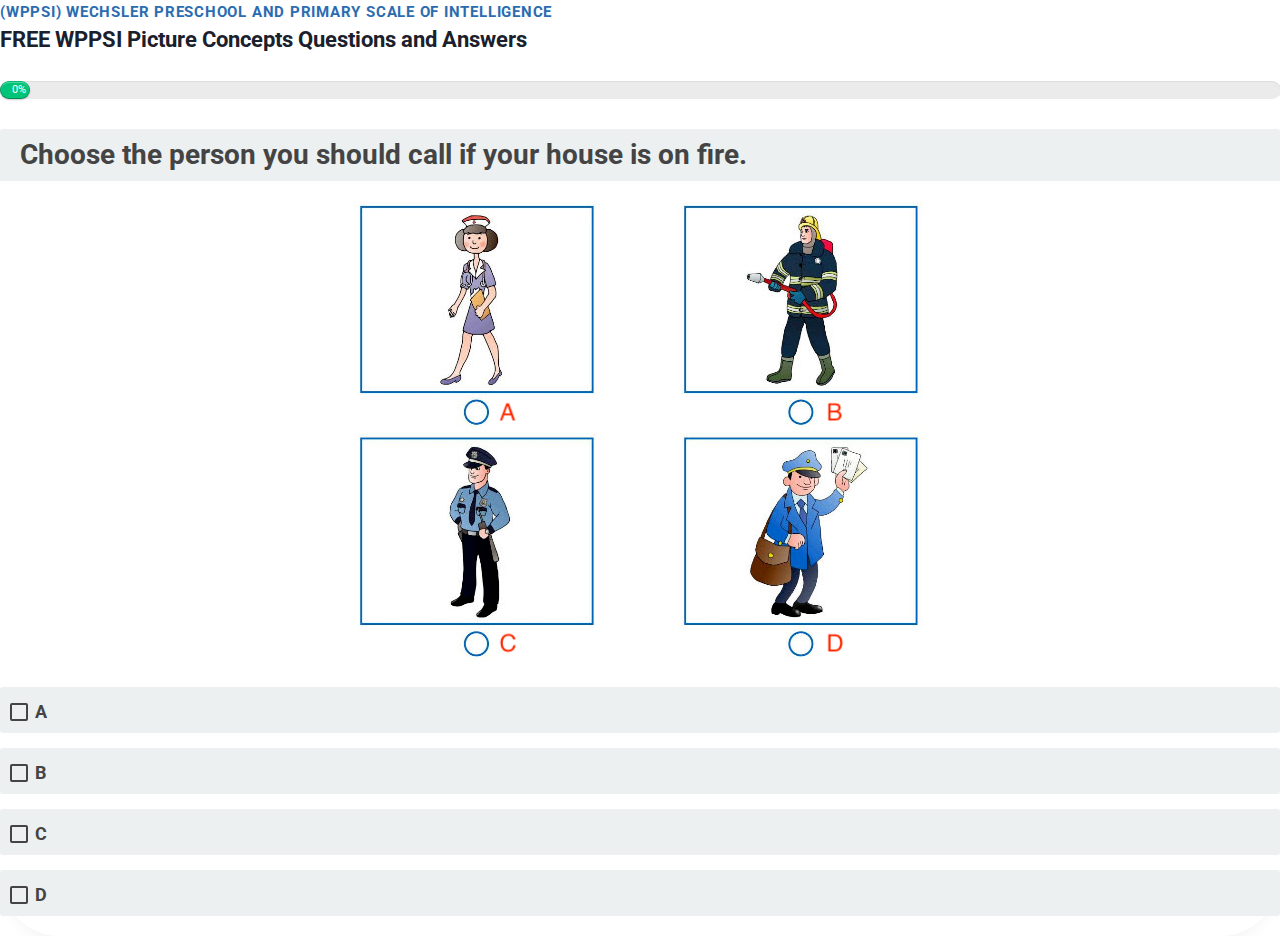
<file: index.html>
<!doctype html>
<html lang="en-US" prefix="og: https://ogp.me/ns#" class="no-js" itemtype="https://schema.org/Blog" itemscope>
<!-- Added by HTTrack --><meta http-equiv="content-type" content="text/html;charset=UTF-8" /><!-- /Added by HTTrack -->
<head>
	<meta charset="UTF-8">
	<meta name="viewport" content="width=device-width, initial-scale=1, minimum-scale=1">
			<script type="text/javascript">
			window.flatStyles = window.flatStyles || ''

			window.lightspeedOptimizeStylesheet = function () {
				const currentStylesheet = document.querySelector( '.tcb-lightspeed-style:not([data-ls-optimized])' )

				if ( currentStylesheet ) {
					try {
						if ( currentStylesheet.sheet && currentStylesheet.sheet.cssRules ) {
							if ( window.flatStyles ) {
								if ( this.optimizing ) {
									setTimeout( window.lightspeedOptimizeStylesheet.bind( this ), 24 )
								} else {
									this.optimizing = true;

									let rulesIndex = 0;

									while ( rulesIndex < currentStylesheet.sheet.cssRules.length ) {
										const rule = currentStylesheet.sheet.cssRules[ rulesIndex ]
										/* remove rules that already exist in the page */
										if ( rule.type === CSSRule.STYLE_RULE && window.flatStyles.includes( `${rule.selectorText}{` ) ) {
											currentStylesheet.sheet.deleteRule( rulesIndex )
										} else {
											rulesIndex ++
										}
									}
									/* optimize, mark it such, move to the next file, append the styles we have until now */
									currentStylesheet.setAttribute( 'data-ls-optimized', '1' )

									window.flatStyles += currentStylesheet.innerHTML

									this.optimizing = false
								}
							} else {
								window.flatStyles = currentStylesheet.innerHTML
								currentStylesheet.setAttribute( 'data-ls-optimized', '1' )
							}
						}
					} catch ( error ) {
						console.warn( error )
					}

					if ( currentStylesheet.parentElement.tagName !== 'HEAD' ) {
						/* always make sure that those styles end up in the head */
						const stylesheetID = currentStylesheet.id;
						/**
						 * make sure that there is only one copy of the css
						 * e.g display CSS
						 */
						if ( ( ! stylesheetID || ( stylesheetID && ! document.querySelector( `head #${stylesheetID}` ) ) ) ) {
							document.head.prepend( currentStylesheet )
						} else {
							currentStylesheet.remove();
						}
					}
				}
			}

			window.lightspeedOptimizeFlat = function ( styleSheetElement ) {
				if ( document.querySelectorAll( 'link[href*="thrive_flat.css"]' ).length > 1 ) {
					/* disable this flat if we already have one */
					styleSheetElement.setAttribute( 'disabled', true )
				} else {
					/* if this is the first one, make sure he's in head */
					if ( styleSheetElement.parentElement.tagName !== 'HEAD' ) {
						document.head.append( styleSheetElement )
					}
				}
			}
		</script>
		
<!-- Search Engine Optimization by Rank Math PRO - https://rankmath.com/ -->
<title>FREE WPPSI Picture Concepts Questions and Answers - Practice Test Geeks</title><link rel="preload" as="image" href="wp-content/uploads/2024/06/Q11.png" imagesrcset="wp-content/uploads/2024/06/Q11.png 314w, wp-content/uploads/2024/06/Q11-300x294.png 300w" imagesizes="(max-width: 314px) 100vw, 314px" fetchpriority="high">
<meta name="robots" content="index, follow, max-snippet:-1, max-video-preview:-1, max-image-preview:large"/>
<link rel="canonical" href="index.html" />
<meta property="og:locale" content="en_US" />
<meta property="og:type" content="article" />
<meta property="og:title" content="FREE WPPSI Picture Concepts Questions and Answers - Practice Test Geeks" />
<meta property="og:url" content="https://practicetestgeeks.com/free-wppsi-picture-concepts-questions-and-answers/" />
<meta property="article:section" content="(WPPSI) Wechsler Preschool and Primary Scale of Intelligence" />
<meta property="og:updated_time" content="2024-06-04T13:21:06+00:00" />
<meta property="article:published_time" content="2024-06-04T13:21:02+00:00" />
<meta property="article:modified_time" content="2024-06-04T13:21:06+00:00" />
<meta name="twitter:card" content="summary_large_image" />
<meta name="twitter:title" content="FREE WPPSI Picture Concepts Questions and Answers - Practice Test Geeks" />
<meta name="twitter:label1" content="Written by" />
<meta name="twitter:data1" content="Maricar Maricar" />
<meta name="twitter:label2" content="Time to read" />
<meta name="twitter:data2" content="Less than a minute" />
<script type="application/ld+json" class="rank-math-schema-pro">{"@context":"https://schema.org","@graph":[{"@type":["EducationalOrganization","Organization"],"@id":"https://practicetestgeeks.com/#organization","name":"Practice Test Geeks","url":"https://practicetestgeeks.com"},{"@type":"WebSite","@id":"https://practicetestgeeks.com/#website","url":"https://practicetestgeeks.com","publisher":{"@id":"https://practicetestgeeks.com/#organization"},"inLanguage":"en-US"},{"@type":"BreadcrumbList","@id":"https://practicetestgeeks.com/free-wppsi-picture-concepts-questions-and-answers/#breadcrumb","itemListElement":[{"@type":"ListItem","position":"1","item":{"@id":"https://practicetestgeeks.com","name":"Home"}},{"@type":"ListItem","position":"2","item":{"@id":"https://practicetestgeeks.com/free-wppsi-picture-concepts-questions-and-answers/","name":"FREE WPPSI Picture Concepts Questions and Answers"}}]},{"@type":"WebPage","@id":"https://practicetestgeeks.com/free-wppsi-picture-concepts-questions-and-answers/#webpage","url":"https://practicetestgeeks.com/free-wppsi-picture-concepts-questions-and-answers/","name":"FREE WPPSI Picture Concepts Questions and Answers - Practice Test Geeks","datePublished":"2024-06-04T13:21:02+00:00","dateModified":"2024-06-04T13:21:06+00:00","isPartOf":{"@id":"https://practicetestgeeks.com/#website"},"inLanguage":"en-US","breadcrumb":{"@id":"https://practicetestgeeks.com/free-wppsi-picture-concepts-questions-and-answers/#breadcrumb"}},{"@type":"Person","@id":"https://practicetestgeeks.com/author/maricar/","name":"Maricar Maricar","url":"https://practicetestgeeks.com/author/maricar/","image":{"@type":"ImageObject","@id":"https://secure.gravatar.com/avatar/d7ac2650b06185ecf9c6ab2671cc59ea?s=96&amp;d=mm&amp;r=g","url":"https://secure.gravatar.com/avatar/d7ac2650b06185ecf9c6ab2671cc59ea?s=96&amp;d=mm&amp;r=g","caption":"Maricar Maricar","inLanguage":"en-US"},"worksFor":{"@id":"https://practicetestgeeks.com/#organization"}},{"@type":"BlogPosting","headline":"FREE WPPSI Picture Concepts Questions and Answers - Practice Test Geeks","datePublished":"2024-06-04T13:21:02+00:00","dateModified":"2024-06-04T13:21:06+00:00","author":{"@id":"https://practicetestgeeks.com/author/maricar/","name":"Maricar Maricar"},"publisher":{"@id":"https://practicetestgeeks.com/#organization"},"name":"FREE WPPSI Picture Concepts Questions and Answers - Practice Test Geeks","@id":"https://practicetestgeeks.com/free-wppsi-picture-concepts-questions-and-answers/#richSnippet","isPartOf":{"@id":"https://practicetestgeeks.com/free-wppsi-picture-concepts-questions-and-answers/#webpage"},"inLanguage":"en-US","mainEntityOfPage":{"@id":"https://practicetestgeeks.com/free-wppsi-picture-concepts-questions-and-answers/#webpage"}}]}</script>
<!-- /Rank Math WordPress SEO plugin -->

<link rel="amphtml" href="amp/index.html" /><meta name="generator" content="AMP for WP 1.0.95"/><link rel="alternate" type="application/rss+xml" title="Practice Test Geeks &raquo; Feed" href="https://practicetestgeeks.com/feed/" />
<link rel="alternate" type="application/rss+xml" title="Practice Test Geeks &raquo; Comments Feed" href="https://practicetestgeeks.com/comments/feed/" />
			<script>document.documentElement.classList.remove( 'no-js' );</script>
			<style id='wp-emoji-styles-inline-css'>

	img.wp-smiley, img.emoji {
		display: inline !important;
		border: none !important;
		box-shadow: none !important;
		height: 1em !important;
		width: 1em !important;
		margin: 0 0.07em !important;
		vertical-align: -0.1em !important;
		background: none !important;
		padding: 0 !important;
	}
</style>
<link rel='stylesheet' id='wp-block-library-css' href='wp-includes/css/dist/block-library/style.minadc6.css?ver=6.5.5' media='all' />
<style id='rank-math-toc-block-style-inline-css'>
.wp-block-rank-math-toc-block nav ol{counter-reset:item}.wp-block-rank-math-toc-block nav ol li{display:block}.wp-block-rank-math-toc-block nav ol li:before{content:counters(item, ".") ". ";counter-increment:item}

</style>
<style id='classic-theme-styles-inline-css'>
/*! This file is auto-generated */
.wp-block-button__link{color:#fff;background-color:#32373c;border-radius:9999px;box-shadow:none;text-decoration:none;padding:calc(.667em + 2px) calc(1.333em + 2px);font-size:1.125em}.wp-block-file__button{background:#32373c;color:#fff;text-decoration:none}
</style>
<style id='global-styles-inline-css'>
body{--wp--preset--color--black: #000000;--wp--preset--color--cyan-bluish-gray: #abb8c3;--wp--preset--color--white: #ffffff;--wp--preset--color--pale-pink: #f78da7;--wp--preset--color--vivid-red: #cf2e2e;--wp--preset--color--luminous-vivid-orange: #ff6900;--wp--preset--color--luminous-vivid-amber: #fcb900;--wp--preset--color--light-green-cyan: #7bdcb5;--wp--preset--color--vivid-green-cyan: #00d084;--wp--preset--color--pale-cyan-blue: #8ed1fc;--wp--preset--color--vivid-cyan-blue: #0693e3;--wp--preset--color--vivid-purple: #9b51e0;--wp--preset--color--theme-palette-1: var(--global-palette1);--wp--preset--color--theme-palette-2: var(--global-palette2);--wp--preset--color--theme-palette-3: var(--global-palette3);--wp--preset--color--theme-palette-4: var(--global-palette4);--wp--preset--color--theme-palette-5: var(--global-palette5);--wp--preset--color--theme-palette-6: var(--global-palette6);--wp--preset--color--theme-palette-7: var(--global-palette7);--wp--preset--color--theme-palette-8: var(--global-palette8);--wp--preset--color--theme-palette-9: var(--global-palette9);--wp--preset--gradient--vivid-cyan-blue-to-vivid-purple: linear-gradient(135deg,rgba(6,147,227,1) 0%,rgb(155,81,224) 100%);--wp--preset--gradient--light-green-cyan-to-vivid-green-cyan: linear-gradient(135deg,rgb(122,220,180) 0%,rgb(0,208,130) 100%);--wp--preset--gradient--luminous-vivid-amber-to-luminous-vivid-orange: linear-gradient(135deg,rgba(252,185,0,1) 0%,rgba(255,105,0,1) 100%);--wp--preset--gradient--luminous-vivid-orange-to-vivid-red: linear-gradient(135deg,rgba(255,105,0,1) 0%,rgb(207,46,46) 100%);--wp--preset--gradient--very-light-gray-to-cyan-bluish-gray: linear-gradient(135deg,rgb(238,238,238) 0%,rgb(169,184,195) 100%);--wp--preset--gradient--cool-to-warm-spectrum: linear-gradient(135deg,rgb(74,234,220) 0%,rgb(151,120,209) 20%,rgb(207,42,186) 40%,rgb(238,44,130) 60%,rgb(251,105,98) 80%,rgb(254,248,76) 100%);--wp--preset--gradient--blush-light-purple: linear-gradient(135deg,rgb(255,206,236) 0%,rgb(152,150,240) 100%);--wp--preset--gradient--blush-bordeaux: linear-gradient(135deg,rgb(254,205,165) 0%,rgb(254,45,45) 50%,rgb(107,0,62) 100%);--wp--preset--gradient--luminous-dusk: linear-gradient(135deg,rgb(255,203,112) 0%,rgb(199,81,192) 50%,rgb(65,88,208) 100%);--wp--preset--gradient--pale-ocean: linear-gradient(135deg,rgb(255,245,203) 0%,rgb(182,227,212) 50%,rgb(51,167,181) 100%);--wp--preset--gradient--electric-grass: linear-gradient(135deg,rgb(202,248,128) 0%,rgb(113,206,126) 100%);--wp--preset--gradient--midnight: linear-gradient(135deg,rgb(2,3,129) 0%,rgb(40,116,252) 100%);--wp--preset--font-size--small: var(--global-font-size-small);--wp--preset--font-size--medium: var(--global-font-size-medium);--wp--preset--font-size--large: var(--global-font-size-large);--wp--preset--font-size--x-large: 42px;--wp--preset--font-size--larger: var(--global-font-size-larger);--wp--preset--font-size--xxlarge: var(--global-font-size-xxlarge);--wp--preset--spacing--20: 0.44rem;--wp--preset--spacing--30: 0.67rem;--wp--preset--spacing--40: 1rem;--wp--preset--spacing--50: 1.5rem;--wp--preset--spacing--60: 2.25rem;--wp--preset--spacing--70: 3.38rem;--wp--preset--spacing--80: 5.06rem;--wp--preset--shadow--natural: 6px 6px 9px rgba(0, 0, 0, 0.2);--wp--preset--shadow--deep: 12px 12px 50px rgba(0, 0, 0, 0.4);--wp--preset--shadow--sharp: 6px 6px 0px rgba(0, 0, 0, 0.2);--wp--preset--shadow--outlined: 6px 6px 0px -3px rgba(255, 255, 255, 1), 6px 6px rgba(0, 0, 0, 1);--wp--preset--shadow--crisp: 6px 6px 0px rgba(0, 0, 0, 1);}:where(.is-layout-flex){gap: 0.5em;}:where(.is-layout-grid){gap: 0.5em;}body .is-layout-flex{display: flex;}body .is-layout-flex{flex-wrap: wrap;align-items: center;}body .is-layout-flex > *{margin: 0;}body .is-layout-grid{display: grid;}body .is-layout-grid > *{margin: 0;}:where(.wp-block-columns.is-layout-flex){gap: 2em;}:where(.wp-block-columns.is-layout-grid){gap: 2em;}:where(.wp-block-post-template.is-layout-flex){gap: 1.25em;}:where(.wp-block-post-template.is-layout-grid){gap: 1.25em;}.has-black-color{color: var(--wp--preset--color--black) !important;}.has-cyan-bluish-gray-color{color: var(--wp--preset--color--cyan-bluish-gray) !important;}.has-white-color{color: var(--wp--preset--color--white) !important;}.has-pale-pink-color{color: var(--wp--preset--color--pale-pink) !important;}.has-vivid-red-color{color: var(--wp--preset--color--vivid-red) !important;}.has-luminous-vivid-orange-color{color: var(--wp--preset--color--luminous-vivid-orange) !important;}.has-luminous-vivid-amber-color{color: var(--wp--preset--color--luminous-vivid-amber) !important;}.has-light-green-cyan-color{color: var(--wp--preset--color--light-green-cyan) !important;}.has-vivid-green-cyan-color{color: var(--wp--preset--color--vivid-green-cyan) !important;}.has-pale-cyan-blue-color{color: var(--wp--preset--color--pale-cyan-blue) !important;}.has-vivid-cyan-blue-color{color: var(--wp--preset--color--vivid-cyan-blue) !important;}.has-vivid-purple-color{color: var(--wp--preset--color--vivid-purple) !important;}.has-black-background-color{background-color: var(--wp--preset--color--black) !important;}.has-cyan-bluish-gray-background-color{background-color: var(--wp--preset--color--cyan-bluish-gray) !important;}.has-white-background-color{background-color: var(--wp--preset--color--white) !important;}.has-pale-pink-background-color{background-color: var(--wp--preset--color--pale-pink) !important;}.has-vivid-red-background-color{background-color: var(--wp--preset--color--vivid-red) !important;}.has-luminous-vivid-orange-background-color{background-color: var(--wp--preset--color--luminous-vivid-orange) !important;}.has-luminous-vivid-amber-background-color{background-color: var(--wp--preset--color--luminous-vivid-amber) !important;}.has-light-green-cyan-background-color{background-color: var(--wp--preset--color--light-green-cyan) !important;}.has-vivid-green-cyan-background-color{background-color: var(--wp--preset--color--vivid-green-cyan) !important;}.has-pale-cyan-blue-background-color{background-color: var(--wp--preset--color--pale-cyan-blue) !important;}.has-vivid-cyan-blue-background-color{background-color: var(--wp--preset--color--vivid-cyan-blue) !important;}.has-vivid-purple-background-color{background-color: var(--wp--preset--color--vivid-purple) !important;}.has-black-border-color{border-color: var(--wp--preset--color--black) !important;}.has-cyan-bluish-gray-border-color{border-color: var(--wp--preset--color--cyan-bluish-gray) !important;}.has-white-border-color{border-color: var(--wp--preset--color--white) !important;}.has-pale-pink-border-color{border-color: var(--wp--preset--color--pale-pink) !important;}.has-vivid-red-border-color{border-color: var(--wp--preset--color--vivid-red) !important;}.has-luminous-vivid-orange-border-color{border-color: var(--wp--preset--color--luminous-vivid-orange) !important;}.has-luminous-vivid-amber-border-color{border-color: var(--wp--preset--color--luminous-vivid-amber) !important;}.has-light-green-cyan-border-color{border-color: var(--wp--preset--color--light-green-cyan) !important;}.has-vivid-green-cyan-border-color{border-color: var (--wp--preset--color--vivid-green-cyan) !important;}.has-pale-cyan-blue-border-color{border-color: var(--wp--preset--color--pale-cyan-blue) !important;}.has-vivid-cyan-blue-border-color{border-color: var(--wp--preset--color--vivid-cyan-blue) !important;}.has-vivid-purple-border-color{border-color: var(--wp--preset--color--vivid-purple) !important;}.has-vivid-cyan-blue-to-vivid-purple-gradient-background{background: var(--wp--preset--gradient--vivid-cyan-blue-to-vivid-purple) !important;}.has-light-green-cyan-to-vivid-green-cyan-gradient-background{background: var(--wp--preset--gradient--light-green-cyan-to-vivid-green-cyan) !important;}.has-luminous-vivid-amber-to-luminous-vivid-orange-gradient-background{background: var(--wp--preset--gradient--luminous-vivid-amber-to-luminous-vivid-orange) !important;}.has-luminous-vivid-orange-to-vivid-red-gradient-background{background: var(--wp--preset--gradient--luminous-vivid-orange-to-vivid-red) !important;}.has-very-light-gray-to-cyan-bluish-gray-gradient-background{background: var(--wp--preset--gradient--very-light-gray-to-cyan-bluish-gray) !important;}.has-cool-to-warm-spectrum-gradient-background{background: var(--wp--preset--gradient--cool-to-warm-spectrum) !important;}.has-blush-light-purple-gradient-background{background: var(--wp--preset--gradient--blush-light-purple) !important;}.has-blush-bordeaux-gradient-background{background: var(--wp--preset--gradient--blush-bordeaux) !important;}.has-luminous-dusk-gradient-background{background: var(--wp--preset--gradient--luminous-dusk) !important;}.has-pale-ocean-gradient-background{background: var(--wp--preset--gradient--pale-ocean) !important;}.has-electric-grass-gradient-background{background: var(--wp--preset--gradient--electric-grass) !important;}.has-midnight-gradient-background{background: var(--wp--preset--gradient--midnight) !important;}.has-small-font-size{font-size: var(--wp--preset--font-size--small) !important;}.has-medium-font-size{font-size: var(--wp--preset--font-size--medium) !important;}.has-large-font-size{font-size: var(--wp--preset--font-size--large) !important;}.has-x-large-font-size{font-size: var(--wp--preset--font-size--x-large) !important;}
.wp-block-navigation a:where(:not(.wp-element-button)){color: inherit;}
:where(.wp-block-post-template.is-layout-flex){gap: 1.25em;}:where(.wp-block-post-template.is-layout-grid){gap: 1.25em;}
:where(.wp-block-columns.is-layout-flex){gap: 2em;}:where(.wp-block-columns.is-layout-grid){gap: 2em;}
.wp-block-pullquote{font-size: 1.5em;line-height: 1.6;}
</style>
<link rel='stylesheet' id='animate-css' href='wp-content/plugins/wp-quiz-pro/assets/frontend/css/animateaf6c.css?ver=3.6.0' media='all' />
<link rel='stylesheet' id='wp-quiz-css' href='wp-content/plugins/wp-quiz-pro/assets/frontend/css/wp-quizc3e6.css?ver=2.1.11' media='all' />
<link rel='stylesheet' id='kadence-global-css' href='wp-content/themes/kadence/assets/css/global.min9030.css?ver=1.2.4' media='all' />
<style id='kadence-global-inline-css'>
/* Kadence Base CSS */
:root{--global-palette1:#2B6CB0;--global-palette2:#215387;--global-palette3:#1A202C;--global-palette4:#2D3748;--global-palette5:#4A5568;--global-palette6:#718096;--global-palette7:#EDF2F7;--global-palette8:#F7FAFC;--global-palette9:#ffffff;--global-palette9rgb:255, 255, 255;--global-palette-highlight:var(--global-palette1);--global-palette-highlight-alt:var(--global-palette2);--global-palette-highlight-alt2:var(--global-palette9);--global-palette-btn-bg:var(--global-palette1);--global-palette-btn-bg-hover:var(--global-palette2);--global-palette-btn:var(--global-palette9);--global-palette-btn-hover:var(--global-palette9);--global-body-font-family:-apple-system,BlinkMacSystemFont,"Segoe UI",Roboto,Oxygen-Sans,Ubuntu,Cantarell,"Helvetica Neue",sans-serif, "Apple Color Emoji", "Segoe UI Emoji", "Segoe UI Symbol";--global-heading-font-family:inherit;--global-primary-nav-font-family:inherit;--global-fallback-font:sans-serif;--global-display-fallback-font:sans-serif;--global-content-width:1290px;--global-content-narrow-width:842px;--global-content-edge-padding:0px;--global-content-boxed-padding:0rem;--global-calc-content-width:calc(1290px - var(--global-content-edge-padding) - var(--global-content-edge-padding) );--wp--style--global--content-size:var(--global-calc-content-width);}.wp-site-blocks{--global-vw:calc( 100vw - ( 0.5 * var(--scrollbar-offset)));}:root body.kadence-elementor-colors{--e-global-color-kadence1:var(--global-palette1);--e-global-color-kadence2:var(--global-palette2);--e-global-color-kadence3:var(--global-palette3);--e-global-color-kadence4:var(--global-palette4);--e-global-color-kadence5:var(--global-palette5);--e-global-color-kadence6:var(--global-palette6);--e-global-color-kadence7:var(--global-palette7);--e-global-color-kadence8:var(--global-palette8);--e-global-color-kadence9:var(--global-palette9);}body{background:var(--global-palette8);-webkit-font-smoothing:antialiased;-moz-osx-font-smoothing:grayscale;}body, input, select, optgroup, textarea{font-style:normal;font-weight:400;font-size:22px;line-height:1.6;font-family:var(--global-body-font-family);color:var(--global-palette4);}.content-bg, body.content-style-unboxed .site{background:var(--global-palette9);}h1,h2,h3,h4,h5,h6{font-family:var(--global-heading-font-family);}h1{font-style:normal;font-weight:700;font-size:22px;line-height:0.75;color:var(--global-palette3);}h2{font-weight:700;font-size:28px;line-height:1.5;color:var(--global-palette3);}h3{font-weight:700;font-size:24px;line-height:1.5;color:var(--global-palette3);}h4{font-weight:700;font-size:22px;line-height:1.5;color:var(--global-palette4);}h5{font-weight:700;font-size:20px;line-height:1.5;color:var(--global-palette4);}h6{font-weight:700;font-size:18px;line-height:1.5;color:var(--global-palette5);}.entry-hero .kadence-breadcrumbs{max-width:1290px;}.site-container, .site-header-row-layout-contained, .site-footer-row-layout-contained, .entry-hero-layout-contained, .comments-area, .alignfull > .wp-block-cover__inner-container, .alignwide > .wp-block-cover__inner-container{max-width:var(--global-content-width);}.content-width-narrow .content-container.site-container, .content-width-narrow .hero-container.site-container{max-width:var(--global-content-narrow-width);}@media all and (min-width: 1520px){.wp-site-blocks .content-container  .alignwide{margin-left:-115px;margin-right:-115px;width:unset;max-width:unset;}}@media all and (min-width: 1102px){.content-width-narrow .wp-site-blocks .content-container .alignwide{margin-left:-130px;margin-right:-130px;width:unset;max-width:unset;}}.content-style-boxed .wp-site-blocks .entry-content .alignwide{margin-left:calc( -1 * var( --global-content-boxed-padding ) );margin-right:calc( -1 * var( --global-content-boxed-padding ) );}.content-area{margin-top:0rem;margin-bottom:0rem;}@media all and (max-width: 1024px){.content-area{margin-top:0rem;margin-bottom:0rem;}}@media all and (max-width: 767px){.content-area{margin-top:0.5rem;margin-bottom:0.5rem;}}@media all and (max-width: 1024px){:root{--global-content-edge-padding:0px;--global-content-boxed-padding:0.15rem;}}@media all and (max-width: 767px){:root{--global-content-edge-padding:3px;--global-content-boxed-padding:1.55rem;}}.entry-content-wrap{padding:0rem;}@media all and (max-width: 1024px){.entry-content-wrap{padding:0.15rem;}}@media all and (max-width: 767px){.entry-content-wrap{padding:1.55rem;}}.entry.single-entry{box-shadow:0px 15px 15px -10px rgba(0,0,0,0.05);border-radius:60px 60px 60px 60px;}.entry.loop-entry{box-shadow:0px 15px 15px -10px rgba(0,0,0,0.05);}.loop-entry .entry-content-wrap{padding:2rem;}@media all and (max-width: 1024px){.loop-entry .entry-content-wrap{padding:2rem;}}@media all and (max-width: 767px){.loop-entry .entry-content-wrap{padding:1.5rem;}}button, .button, .wp-block-button__link, input[type="button"], input[type="reset"], input[type="submit"], .fl-button, .elementor-button-wrapper .elementor-button{box-shadow:0px 0px 0px -7px rgba(0,0,0,0);}button:hover, button:focus, button:active, .button:hover, .button:focus, .button:active, .wp-block-button__link:hover, .wp-block-button__link:focus, .wp-block-button__link:active, input[type="button"]:hover, input[type="button"]:focus, input[type="button"]:active, input[type="reset"]:hover, input[type="reset"]:focus, input[type="reset"]:active, input[type="submit"]:hover, input[type="submit"]:focus, input[type="submit"]:active, .elementor-button-wrapper .elementor-button:hover, .elementor-button-wrapper .elementor-button:focus, .elementor-button-wrapper .elementor-button:active{box-shadow:0px 15px 25px -7px rgba(0,0,0,0.1);}.kb-button.kb-btn-global-outline.kb-btn-global-inherit{padding-top:calc(px - 2px);padding-right:calc(px - 2px);padding-bottom:calc(px - 2px);padding-left:calc(px - 2px);}@media all and (min-width: 1025px){.transparent-header .entry-hero .entry-hero-container-inner{padding-top:80px;}}@media all and (max-width: 1024px){.mobile-transparent-header .entry-hero .entry-hero-container-inner{padding-top:80px;}}@media all and (max-width: 767px){.mobile-transparent-header .entry-hero .entry-hero-container-inner{padding-top:80px;}}.entry-author-style-center{padding-top:var(--global-md-spacing);border-top:1px solid var(--global-gray-500);}.entry-author-style-center .entry-author-avatar, .entry-meta .author-avatar{display:none;}.entry-author-style-normal .entry-author-profile{padding-left:0px;}#comments .comment-meta{margin-left:0px;}.entry-hero.post-hero-section .entry-header{min-height:200px;}
/* Kadence Header CSS */
@media all and (max-width: 1024px){.mobile-transparent-header #masthead{position:absolute;left:0px;right:0px;z-index:100;}.kadence-scrollbar-fixer.mobile-transparent-header #masthead{right:var(--scrollbar-offset,0);}.mobile-transparent-header #masthead, .mobile-transparent-header .site-top-header-wrap .site-header-row-container-inner, .mobile-transparent-header .site-main-header-wrap .site-header-row-container-inner, .mobile-transparent-header .site-bottom-header-wrap .site-header-row-container-inner{background:transparent;}.site-header-row-tablet-layout-fullwidth, .site-header-row-tablet-layout-standard{padding:0px;}}@media all and (min-width: 1025px){.transparent-header #masthead{position:absolute;left:0px;right:0px;z-index:100;}.transparent-header.kadence-scrollbar-fixer #masthead{right:var(--scrollbar-offset,0);}.transparent-header #masthead, .transparent-header .site-top-header-wrap .site-header-row-container-inner, .transparent-header .site-main-header-wrap .site-header-row-container-inner, .transparent-header .site-bottom-header-wrap .site-header-row-container-inner{background:transparent;}}.site-branding{padding:0px 0px 0px 0px;}.site-branding .site-title{font-weight:700;font-size:26px;line-height:1.2;color:var(--global-palette3);}#masthead, #masthead .kadence-sticky-header.item-is-fixed:not(.item-at-start):not(.site-header-row-container):not(.site-main-header-wrap), #masthead .kadence-sticky-header.item-is-fixed:not(.item-at-start) > .site-header-row-container-inner{background:#ffffff;}.site-main-header-inner-wrap{min-height:80px;}.header-navigation[class*="header-navigation-style-underline"] .header-menu-container.primary-menu-container>ul>li>a:after{width:calc( 100% - 1.2em);}.main-navigation .primary-menu-container > ul > li.menu-item > a{padding-left:calc(1.2em / 2);padding-right:calc(1.2em / 2);padding-top:0.6em;padding-bottom:0.6em;color:var(--global-palette5);}.main-navigation .primary-menu-container > ul > li.menu-item .dropdown-nav-special-toggle{right:calc(1.2em / 2);}.main-navigation .primary-menu-container > ul > li.menu-item > a:hover{color:var(--global-palette-highlight);}.main-navigation .primary-menu-container > ul > li.menu-item.current-menu-item > a{color:var(--global-palette3);}.header-navigation .header-menu-container ul ul.sub-menu, .header-navigation .header-menu-container ul ul.submenu{background:var(--global-palette3);box-shadow:0px 2px 13px 0px rgba(0,0,0,0.1);}.header-navigation .header-menu-container ul ul li.menu-item, .header-menu-container ul.menu > li.kadence-menu-mega-enabled > ul > li.menu-item > a{border-bottom:1px solid rgba(255,255,255,0.1);}.header-navigation .header-menu-container ul ul li.menu-item > a{width:200px;padding-top:1em;padding-bottom:1em;color:var(--global-palette8);font-size:12px;}.header-navigation .header-menu-container ul ul li.menu-item > a:hover{color:var(--global-palette9);background:var(--global-palette4);}.header-navigation .header-menu-container ul ul li.menu-item.current-menu-item > a{color:var(--global-palette9);background:var(--global-palette4);}.mobile-toggle-open-container .menu-toggle-open, .mobile-toggle-open-container .menu-toggle-open:focus{color:var(--global-palette5);padding:0.4em 0.6em 0.4em 0.6em;font-size:14px;}.mobile-toggle-open-container .menu-toggle-open.menu-toggle-style-bordered{border:1px solid currentColor;}.mobile-toggle-open-container .menu-toggle-open .menu-toggle-icon{font-size:20px;}.mobile-toggle-open-container .menu-toggle-open:hover, .mobile-toggle-open-container .menu-toggle-open:focus-visible{color:var(--global-palette-highlight);}.mobile-navigation ul li{font-size:14px;}.mobile-navigation ul li a{padding-top:1em;padding-bottom:1em;}.mobile-navigation ul li > a, .mobile-navigation ul li.menu-item-has-children > .drawer-nav-drop-wrap{color:var(--global-palette8);}.mobile-navigation ul li.current-menu-item > a, .mobile-navigation ul li.current-menu-item.menu-item-has-children > .drawer-nav-drop-wrap{color:var(--global-palette-highlight);}.mobile-navigation ul li.menu-item-has-children .drawer-nav-drop-wrap, .mobile-navigation ul li:not(.menu-item-has-children) a{border-bottom:1px solid rgba(255,255,255,0.1);}.mobile-navigation:not(.drawer-navigation-parent-toggle-true) ul li.menu-item-has-children .drawer-nav-drop-wrap button{border-left:1px solid rgba(255,255,255,0.1);}#mobile-drawer .drawer-header .drawer-toggle{padding:0.6em 0.15em 0.6em 0.15em;font-size:24px;}
/* Kadence Footer CSS */
.site-middle-footer-wrap .site-footer-row-container-inner{background:#d5e6f5;}.site-middle-footer-inner-wrap{min-height:10px;padding-top:0px;padding-bottom:0px;grid-column-gap:0px;grid-row-gap:0px;}.site-middle-footer-inner-wrap .widget{margin-bottom:0px;}.site-middle-footer-inner-wrap .site-footer-section:not(:last-child):after{right:calc(-0px / 2);}@media all and (max-width: 1024px){.site-middle-footer-wrap .site-footer-row-container-inner{background:#d5e6f5;}.site-middle-footer-inner-wrap{min-height:10px;padding-top:0px;padding-bottom:0px;grid-column-gap:0px;grid-row-gap:0px;}.site-middle-footer-inner-wrap .widget{margin-bottom:0px;}.site-middle-footer-inner-wrap .site-footer-section:not(:last-child):after{right:calc(-0px / 2);}}.site-bottom-footer-wrap .site-footer-row-container-inner{background:#d5e6f5;}.site-bottom-footer-inner-wrap{padding-top:0px;padding-bottom:0px;grid-column-gap:0px;}.site-bottom-footer-inner-wrap .widget{margin-bottom:30px;}.site-bottom-footer-inner-wrap .site-footer-section:not(:last-child):after{right:calc(-0px / 2);}@media all and (max-width: 1024px){.site-bottom-footer-wrap .site-footer-row-container-inner{background:#d5e6f5;}}@media all and (max-width: 767px){.site-bottom-footer-wrap .site-footer-row-container-inner{background:#d5e6f5;}}.footer-social-wrap{margin:0px 0px 25px 0px;}.footer-social-wrap .footer-social-inner-wrap{font-size:1em;gap:0.3em;}.site-footer .site-footer-wrap .site-footer-section .footer-social-wrap .footer-social-inner-wrap .social-button{border:2px none transparent;border-radius:3px;}#colophon .footer-html{font-style:normal;}
</style>
<link rel='stylesheet' id='kadence-header-css' href='wp-content/themes/kadence/assets/css/header.min9030.css?ver=1.2.4' media='all' />
<link rel='stylesheet' id='kadence-content-css' href='wp-content/themes/kadence/assets/css/content.min9030.css?ver=1.2.4' media='all' />
<link rel='stylesheet' id='kadence-related-posts-css' href='wp-content/themes/kadence/assets/css/related-posts.min9030.css?ver=1.2.4' media='all' />
<link rel='stylesheet' id='kad-splide-css' href='wp-content/themes/kadence/assets/css/kadence-splide.min9030.css?ver=1.2.4' media='all' />
<link rel='stylesheet' id='kadence-footer-css' href='wp-content/themes/kadence/assets/css/footer.min9030.css?ver=1.2.4' media='all' />
<link rel='stylesheet' id='elementor-frontend-css' href='wp-content/plugins/elementor/assets/css/frontend-lite.min3cad.css?ver=3.21.8' media='all' />
<link rel='stylesheet' id='swiper-css' href='wp-content/plugins/elementor/assets/lib/swiper/v8/css/swiper.min94a4.css?ver=8.4.5' media='all' />
<link rel='stylesheet' id='elementor-post-15905-css' href='wp-content/uploads/elementor/css/post-15905aa48.css?ver=1729092995' media='all' />
<link rel='stylesheet' id='elementor-pro-css' href='wp-content/plugins/elementor-pro/assets/css/frontend-lite.min11d9.css?ver=3.21.3' media='all' />
<link rel='stylesheet' id='font-awesome-5-all-css' href='wp-content/plugins/elementor/assets/lib/font-awesome/css/all.min3cad.css?ver=3.21.8' media='all' />
<link rel='stylesheet' id='font-awesome-4-shim-css' href='wp-content/plugins/elementor/assets/lib/font-awesome/css/v4-shims.min3cad.css?ver=3.21.8' media='all' />
<link rel='stylesheet' id='kadence-rankmath-css' href='wp-content/themes/kadence/assets/css/rankmath.min9030.css?ver=1.2.4' media='all' />
<link rel='stylesheet' id='google-fonts-1-css' href='https://fonts.googleapis.com/css?family=Roboto%3A100%2C100italic%2C200%2C200italic%2C300%2C300italic%2C400%2C400italic%2C500%2C500italic%2C600%2C600italic%2C700%2C700italic%2C800%2C800italic%2C900%2C900italic%7CRoboto+Slab%3A100%2C100italic%2C200%2C200italic%2C300%2C300italic%2C400%2C400italic%2C500%2C500italic%2C600%2C700%2C800%2C900italic&amp;display=auto&amp;ver=6.5.5' media='all' />
<link rel="preconnect" href="https://fonts.gstatic.com/" crossorigin><script src="wp-includes/js/jquery/jquery.minf43b.js?ver=3.7.1" id="jquery-core-js"></script>
<script src="wp-includes/js/jquery/jquery-migrate.min5589.js?ver=3.4.1" id="jquery-migrate-js"></script>
<script src="wp-content/plugins/elementor/assets/lib/font-awesome/js/v4-shims.min3cad.js?ver=3.21.8" id="font-awesome-4-shim-js"></script>
<link rel="https://api.w.org/" href="https://practicetestgeeks.com/wp-json/" /><link rel="alternate" type="application/json" href="https://practicetestgeeks.com/wp-json/wp/v2/posts/155219" /><link rel="EditURI" type="application/rsd+xml" title="RSD" href="https://practicetestgeeks.com/xmlrpc.php?rsd" />
<meta name="generator" content="WordPress 6.5.5" />
<link rel='shortlink' href='https://practicetestgeeks.com/?p=155219' />
<link rel="alternate" type="application/json+oembed" href="https://practicetestgeeks.com/wp-json/oembed/1.0/embed?url=https%3A%2F%2Fpracticetestgeeks.com%2Ffree-wppsi-picture-concepts-questions-and-answers%2F" />
<link rel="alternate" type="text/xml+oembed" href="https://practicetestgeeks.com/wp-json/oembed/1.0/embed?url=https%3A%2F%2Fpracticetestgeeks.com%2Ffree-wppsi-picture-concepts-questions-and-answers%2F&amp;format=xml" />
<style type="text/css">.aawp .aawp-tb__row--highlight{background-color:#256aaf;}.aawp .aawp-tb__row--highlight{color:#256aaf;}.aawp .aawp-tb__row--highlight a{color:#256aaf;}</style><script type="text/javascript">var hideAds = false;</script><link rel="apple-touch-icon" sizes="144x144" href="wp-content/uploads/fbrfg/apple-touch-icon.png">
<link rel="icon" type="image/png" sizes="32x32" href="wp-content/uploads/fbrfg/favicon-32x32.png">
<link rel="icon" type="image/png" sizes="16x16" href="wp-content/uploads/fbrfg/favicon-16x16.png">
<link rel="mask-icon" href="wp-content/uploads/fbrfg/safari-pinned-tab.svg" color="#5bbad5">
<meta name="msapplication-TileColor" content="#da532c">
<meta name="msapplication-config" content="/wp-content/uploads/fbrfg/browserconfig.xml">
<meta name="theme-color" content="#ffffff"><style type="text/css" id="tve_global_variables">:root{--tcb-background-author-image:url(https://secure.gravatar.com/avatar/d7ac2650b06185ecf9c6ab2671cc59ea?s=256&amp;d=mm&amp;r=g);--tcb-background-user-image:url();--tcb-background-featured-image-thumbnail:url(wp-content/plugins/thrive-quiz-builder/tcb/editor/css/images/featured_image.png);}</style><meta name="generator" content="Elementor 3.21.8; features: e_optimized_assets_loading, e_optimized_css_loading, e_font_icon_svg, additional_custom_breakpoints; settings: css_print_method-external, google_font-enabled, font_display-auto">
<script>
jQuery(document).ready(function($) {
var delay = 100; setTimeout(function() {
$('.elementor-tab-title').removeClass('elementor-active');
 $('.elementor-tab-content').css('display', 'none'); }, delay);
});
</script>

<!-- start Simple Custom CSS and JS -->

<style type='text/css'>

@keyframes fadeInDown{0%{opacity:0;transform:translateY(-20px)}100%{opacity:1;transform:translateY(0)}}
@keyframes rubberBand{from{transform:scale3d(1,1,1)}30%{transform:scale3d(1.25,0.75,1)}40%{transform:scale3d(0.75,1.25,1)}50%{transform:scale3d(1.15,0.85,1)}65%{transform:scale3d(.95,1.05,1)}75%{transform:scale3d(1.05,.95,1)}to{transform:scale3d(1,1,1)}}

#arlinablock{background:rgba(0,0,0,0.65);position:fixed;margin:auto;left:0;right:0;top:0;bottom:0;overflow:auto;z-index:999999;animation:fadeInDown 1s}
#arlinablock .header{margin:0 0 15px 0}
#arlinablock .inner{background:#e3482d;color:#fff;box-shadow:0 5px 20px rgba(0,0,0,0.1);text-align:center;width:600px;padding:40px;border-radius:5px;margin:7% auto 2% auto;animation:rubberBand 1s}
#arlinablock button{padding:10px 20px;border:0;background:rgba(0,0,0,0.15);color:#fff;margin:20px 5px;cursor:pointer;transition:all .3s}
#arlinablock button:hover{background:rgba(0,0,0,0.35);color:#fff;outline:none}
#arlinablock button.active,#arlinablock button:hover.active{background:#fff;color:#222;outline:none}
#arlinablock .fixblock{background:#fff;text-align:left;color:#000;padding:20px;height:250px;overflow:auto;line-height:30px}
#arlinablock .fixblock div{display:none}
#arlinablock .fixblock div.active{display:block}
#arlinablock ol{margin-left:20px}
@media(max-width:768px){#arlinablock .inner{width:calc(100% - 20px);margin:10px auto;padding:15px}}
</style>
<style>

.rlp_custom .rlp_text span {
text-decoration: line-through;
}

.rlp_custom .rlp_text {
text-align: center;
}

.rlp_custom li a {
    color: #008625 !important;
    font-weight: bold;
}

body, body.boxed {
background-color: #ffffff !important;
}

.elementor-accordion .elementor-tab-title a {
color: #47a21b !IMPORTANT;
}

.elementor-accordion .elementor-tab-title span span svg {
fill: #47a21b !important;
}

.elementor-button-wrapper .elementor-button-text {
font-weight: bold;
}

.elementor-accordion .elementor-accordion-item {
border: 0 !important;
}

@media (max-width: 767px){
body {
    background-color: #fff!important;
}}
@media (max-width: 430px){
.elementor-location-header nav.elementor-nav-menu--dropdown {
    position: absolute;
    top: 60px;
    right: -13px;
    width: 375px;
}
#ptg-hd .elementor-heading-title {
    font-size: 1.2em;
}
}
#ptg-hd {
    background-color: #cfecfc;
}
#ptg-hd .elementor-column {
    height: 55px;
}
.elementor-element h3 {
    text-align: center;
}
.elementor .elementor-nav-menu--dropdown .elementor-item:hover, .elementor .elementor-nav-menu--dropdown .elementor-item-active:hover {
    background: #008625;
}
.elementor .elementor-nav-menu--dropdown .elementor-item.elementor-item-active {
    background: transparent;
	    color: #494c4f;
}
.elementor-location-footer, .elementor-location-footer .elementor-nav-menu--dropdown {
    background-color: #e0f2fc;
}
.comments-closed {
    display: none;
}
.rh-header.light .rh-container {
background: #cfecfc !important;
}
/** Extra Space for ad not to cover **/
.main-wrap.content-main-wrap{
padding-bottom: 170px!important;
}
/** Hide title H1 **/
h1.section-heading.sh-t4.sh-s2 {
display: none !important;
}
.wq_quizCtr img {
    display: block;
    margin: 20px auto;
    width: auto !important;
}
.site-header.header-style-6 .site-branding {
    width: 21.333%;
}
.site-header.header-style-6 .main-menu-container {
    width: 40.666%;
}
.ncat_name {
    font-size: 18px;
    font-weight: 900;
    color: #0171b2;
		top: 4px;
    position: relative;
}
.rlp_custom {
    margin: 0 25px;
}
.rlp_custom li {
    list-style: none;
    width: 48%;
    display: inline-block;
    padding: 12px 0;
}
.rlp_custom .rlp_text {
    font-size: 20px;
    margin: 20px 0;
}
@font-face{font-family:"Font Awesome 5 Brands";font-style:normal;font-weight:normal;font-display:auto;src:url(https://practicetestgeeks.com/webfonts/fa-brands-400.eot);src:url(https://practicetestgeeks.com/webfonts/fa-brands-400.eot?#iefix) format("embedded-opentype"),url(https://practicetestgeeks.com/webfonts/fa-brands-400.woff2) format("woff2"),url(https://practicetestgeeks.com/webfonts/fa-brands-400.woff) format("woff"),url(https://practicetestgeeks.com/webfonts/fa-brands-400.ttf) format("truetype"),url(https://practicetestgeeks.com/webfonts/fa-brands-400.svg#fontawesome) format("svg")}.fab{font-family:"Font Awesome 5 Brands"}@font-face{font-family:"Font Awesome 5 Free";font-style:normal;font-weight:400;font-display:auto;src:url(https://practicetestgeeks.com/webfonts/fa-regular-400.eot);src:url(https://practicetestgeeks.com/webfonts/fa-regular-400.eot?#iefix) format("embedded-opentype"),url(https://practicetestgeeks.com/webfonts/fa-regular-400.woff2) format("woff2"),url(https://practicetestgeeks.com/webfonts/fa-regular-400.woff) format("woff"),url(https://practicetestgeeks.com/webfonts/fa-regular-400.ttf) format("truetype"),url(https://practicetestgeeks.com/webfonts/fa-regular-400.svg#fontawesome) format("svg")}.far{font-weight:400}@font-face{font-family:"Font Awesome 5 Free";font-style:normal;font-weight:900;font-display:auto;src:url(https://practicetestgeeks.com/webfonts/fa-solid-900.eot);src:url(https://practicetestgeeks.com/webfonts/fa-solid-900.eot?#iefix) format("embedded-opentype"),url(https://practicetestgeeks.com/webfonts/fa-solid-900.woff2) format("woff2"),url(https://practicetestgeeks.com/webfonts/fa-solid-900.woff) format("woff"),url(https://practicetestgeeks.com/webfonts/fa-solid-900.ttf) format("truetype"),url(https://practicetestgeeks.com/webfonts/fa-solid-900.svg#fontawesome) format("svg")}.fa,.far,.fas{font-family:"Font Awesome 5 Free"}.fa,.fas{font-weight:900}
.site-branding.quiz, .quiz.header {
    font-size: 18px;
    max-width: 50px;
    margin-left: 20px;
    position: relative;
    top: 5px;
}

.quiz.header {
    margin-right: 20px;
}
.site-footer .copy-footer {
    height: 325px;
}
.rh-img-logo a[rel=home] img {
    width: 160px;
    margin: 0 20px;
}
.site-header.header-style-6 #site-branding {
    margin-left: 25%;
}

main#content > .layout-3-col.layout-3-col-3.container{
margin-top: 0 !IMPORTANT;
}</style>
<!-- end Simple Custom CSS and JS -->
<style type="text/css" id="thrive-default-styles"></style><link rel="icon" href="wp-content/uploads/2024/02/ptg_favicon_new.png" sizes="32x32" />
<link rel="icon" href="wp-content/uploads/2024/02/ptg_favicon_new.png" sizes="192x192" />
<link rel="apple-touch-icon" href="wp-content/uploads/2024/02/ptg_favicon_new.png" />
<link rel="manifest" href="manifest.json">
<meta name="msapplication-TileImage" content="wp-content/uploads/2024/02/ptg_favicon_new.png" />
<meta name="theme-color" content="#ddeffd" />
</head>
<meta name="theme-color" content="#ddeffd" />
</head>
<body class="post-template-default single single-post postid-155219 single-format-standard wp-embed-responsive aawp-custom footer-on-bottom hide-focus-outline link-style-standard content-title-style-normal content-width-normal content-style-boxed content-vertical-padding-hide non-transparent-header mobile-non-transparent-header kadence-elementor-colors elementor-default elementor-kit-15905">

	<script>
		if ('serviceWorker' in navigator) {
			navigator.serviceWorker.register('service-worker.js')
			.then(() => console.log('Service Worker registered.'));
		}
	</script>	
	<div id="wrapper" class="site wp-site-blocks">
			<a class="skip-link screen-reader-text scroll-ignore" href="#main">Skip to content</a>
		
	<div id="inner-wrap" class="wrap hfeed kt-clear">
		<div id="primary" class="content-area">
	<div class="content-container site-container">
		<main id="main" class="site-main" role="main">
						<div class="content-wrap">
				<article id="post-155219" class="entry content-bg single-entry post-155219 post type-post status-publish format-standard hentry category-wppsi-wechsler-preschool-primary-scale-of-intelligence">
	<div class="entry-content-wrap">
		<header class="entry-header post-title title-align-inherit title-tablet-align-inherit title-mobile-align-inherit">
			<div class="entry-taxonomies">
			<span class="category-links term-links category-style-normal">
				<a href="https://practicetestgeeks.com/category/wppsi-wechsler-preschool-primary-scale-of-intelligence/" rel="tag">(WPPSI) Wechsler Preschool and Primary Scale of Intelligence</a>			</span>
		</div><!-- .entry-taxonomies -->
		<h1 class="entry-title">FREE WPPSI Picture Concepts Questions and Answers</h1></header><!-- .entry-header -->

<div class="entry-content single-content">
	<div class="wq-quiz-wrapper" data-id="155202"><style type="text/css" id="wq-trivia-custom-css">.wq-quiz-wrapper[data-id="155202"] {
--wq-question-width: 100%;
--wq-question-color: #009cff;
--wq-question-height: auto;
--wq-bar-color: #00c479;
--wq-font-color: #444;
--wq-background-color: #ecf0f1;
}
</style><!-- wp quiz -->
<div id="wp-quiz-155202" class="wq_quizCtr multiple trivia_quiz wq-quiz wq-quiz-155202 wq-quiz-trivia wq-layout-multiple wq-skin-flat wq-should-show-correct-answer" data-quiz-id="155202">
<!-- Progress bar -->
<div class="wq-progress-bar-container wq_quizProgressBarCtr">
	<div class="wq_quizProgressBar">
		<span class="wq_quizProgressValue" style="width: 0%;">0%</span>
	</div>
</div>
<!-- // Progress bar-->
<div class="wq-questions wq_questionsCtr">
	<div class="wq-question wq_singleQuestionWrapper wq-question-n0c18" data-index="0">

	
	<div class="wq_singleQuestionCtr">
		<div class="wq_questionTextWrapper quiz-pro-clearfix">
			<div class="wq_questionTextCtr">
				<h4>Choose the person you should call if your house is on fire.</h4>
			</div>
		</div>

		<div class="wq_questionMediaCtr">
			<div class="wq_questionImage wq-question-image">
			<img fetchpriority="high" decoding="async" width="573" height="466" src="wp-content/uploads/2024/06/Q3-1.png" class="attachment-full size-full" alt="" srcset="wp-content/uploads/2024/06/Q3-1.png 573w, wp-content/uploads/2024/06/Q3-1-300x244.png 300w" sizes="(max-width: 573px) 100vw, 573px" />	
	</div>
		</div>

		<div class="wq-question-answers wq_questionAnswersCtr">
			
			<div class="wq-answers wq_answersWrapper">
			<div class="wq-answer wq_singleAnswerCtr" data-id="ued83">
			<label class="wq_answerTxtCtr">A</label>
		</div>
			<div class="wq-answer wq_singleAnswerCtr" data-id="k621c">
			<label class="wq_answerTxtCtr">B</label>
		</div>
			<div class="wq-answer wq_singleAnswerCtr" data-id="ajj44">
			<label class="wq_answerTxtCtr">C</label>
		</div>
			<div class="wq-answer wq_singleAnswerCtr" data-id="08zh9">
			<label class="wq_answerTxtCtr">D</label>
		</div>
	</div>
		</div>

		
		<div class="wq-trivia-question-explanation wq_triviaQuestionExplanation">
			<div class="wq-explanation-head wq_ExplanationHead">
				<span class="wq-explanation-head-correct">Correct!</span>
				<span class="wq-explanation-head-incorrect">Wrong!</span>
			</div>
			<p class="wq-explanation-text wq_QuestionExplanationText">Explanation: <br>
In case of a fire emergency, the appropriate person to call for help is a firefighter or fireman. They are trained professionals who respond to fires and other emergencies to extinguish fires and rescue people.</p>
		</div>
	</div>

	<div class="wq_continue">
	<button class="wq-continue-btn wq_btn-continue" type="button">Continue &gt;&gt;</button>
</div>

</div>
<div class="wq-question wq_singleQuestionWrapper wq-question-7ncth" data-index="1">

	
	<div class="wq_singleQuestionCtr">
		<div class="wq_questionTextWrapper quiz-pro-clearfix">
			<div class="wq_questionTextCtr">
				<h4>Look at the pictures in the two rows below. Choose one picture from the first row that goes with one picture from the second row.</h4>
			</div>
		</div>

		<div class="wq_questionMediaCtr">
			<div class="wq_questionImage wq-question-image">
			<img decoding="async" width="735" height="593" src="wp-content/uploads/2024/06/Q2-1.png" class="attachment-full size-full" alt="" srcset="wp-content/uploads/2024/06/Q2-1.png 735w, wp-content/uploads/2024/06/Q2-1-300x242.png 300w" sizes="(max-width: 735px) 100vw, 735px" />	
	</div>
		</div>

		<div class="wq-question-answers wq_questionAnswersCtr">
			
			<div class="wq-answers wq_answersWrapper">
			<div class="wq-answer wq_singleAnswerCtr" data-id="sl8s7">
			<label class="wq_answerTxtCtr">1 and 3</label>
		</div>
			<div class="wq-answer wq_singleAnswerCtr" data-id="nk885">
			<label class="wq_answerTxtCtr">1 and 4</label>
		</div>
			<div class="wq-answer wq_singleAnswerCtr" data-id="q6aoe">
			<label class="wq_answerTxtCtr">2 and 3</label>
		</div>
			<div class="wq-answer wq_singleAnswerCtr" data-id="h2jnk">
			<label class="wq_answerTxtCtr">2 and 4</label>
		</div>
	</div>
		</div>

		
		<div class="wq-trivia-question-explanation wq_triviaQuestionExplanation">
			<div class="wq-explanation-head wq_ExplanationHead">
				<span class="wq-explanation-head-correct">Correct!</span>
				<span class="wq-explanation-head-incorrect">Wrong!</span>
			</div>
			<p class="wq-explanation-text wq_QuestionExplanationText">Explanation: In the context of mailing a letter, a stamp is placed on an envelope before it is sent. This matches the typical action of affixing a stamp to an envelope for postage.</p>
		</div>
	</div>

	<div class="wq_continue">
	<button class="wq-continue-btn wq_btn-continue" type="button">Continue &gt;&gt;</button>
</div>

</div>
<div class="wq-question wq_singleQuestionWrapper wq-question-bbx67" data-index="2">

	
	<div class="wq_singleQuestionCtr">
		<div class="wq_questionTextWrapper quiz-pro-clearfix">
			<div class="wq_questionTextCtr">
				<h4>Which animal in the picture below barks?</h4>
			</div>
		</div>

		<div class="wq_questionMediaCtr">
			<div class="wq_questionImage wq-question-image">
			<img decoding="async" width="418" height="340" src="wp-content/uploads/2024/06/Q1-1.png" class="attachment-full size-full" alt="" srcset="wp-content/uploads/2024/06/Q1-1.png 418w, wp-content/uploads/2024/06/Q1-1-300x244.png 300w" sizes="(max-width: 418px) 100vw, 418px" />	
	</div>
		</div>

		<div class="wq-question-answers wq_questionAnswersCtr">
			
			<div class="wq-answers wq_answersWrapper">
			<div class="wq-answer wq_singleAnswerCtr" data-id="kkvtr">
			<label class="wq_answerTxtCtr">A</label>
		</div>
			<div class="wq-answer wq_singleAnswerCtr" data-id="cloyy">
			<label class="wq_answerTxtCtr">B</label>
		</div>
			<div class="wq-answer wq_singleAnswerCtr" data-id="firyj">
			<label class="wq_answerTxtCtr">C</label>
		</div>
			<div class="wq-answer wq_singleAnswerCtr" data-id="7ekml">
			<label class="wq_answerTxtCtr">D</label>
		</div>
	</div>
		</div>

		
		<div class="wq-trivia-question-explanation wq_triviaQuestionExplanation">
			<div class="wq-explanation-head wq_ExplanationHead">
				<span class="wq-explanation-head-correct">Correct!</span>
				<span class="wq-explanation-head-incorrect">Wrong!</span>
			</div>
			<p class="wq-explanation-text wq_QuestionExplanationText">Explanation: <br>
Among the animals shown in the picture, the dog is the one that typically barks. Dogs are known for their vocalization through barking, which distinguishes them from the other animals shown in the picture.</p>
		</div>
	</div>

	<div class="wq_continue">
	<button class="wq-continue-btn wq_btn-continue" type="button">Continue &gt;&gt;</button>
</div>

</div>
<div class="wq-question wq_singleQuestionWrapper wq-question-zq200" data-index="3">

	
	<div class="wq_singleQuestionCtr">
		<div class="wq_questionTextWrapper quiz-pro-clearfix">
			<div class="wq_questionTextCtr">
				<h4>Which item on the bottom row is open, like the items shown in the top row?</h4>
			</div>
		</div>

		<div class="wq_questionMediaCtr">
			<div class="wq_questionImage wq-question-image">
			<img loading="lazy" decoding="async" width="549" height="347" src="wp-content/uploads/2024/06/Q4-1.png" class="attachment-full size-full" alt="" srcset="wp-content/uploads/2024/06/Q4-1.png 549w, wp-content/uploads/2024/06/Q4-1-300x190.png 300w" sizes="(max-width: 549px) 100vw, 549px" />	
	</div>
		</div>

		<div class="wq-question-answers wq_questionAnswersCtr">
			
			<div class="wq-answers wq_answersWrapper">
			<div class="wq-answer wq_singleAnswerCtr" data-id="usofu">
			<label class="wq_answerTxtCtr">A</label>
		</div>
			<div class="wq-answer wq_singleAnswerCtr" data-id="r8ttj">
			<label class="wq_answerTxtCtr">B</label>
		</div>
			<div class="wq-answer wq_singleAnswerCtr" data-id="s4iu3">
			<label class="wq_answerTxtCtr">C</label>
		</div>
	</div>
		</div>

		
		<div class="wq-trivia-question-explanation wq_triviaQuestionExplanation">
			<div class="wq-explanation-head wq_ExplanationHead">
				<span class="wq-explanation-head-correct">Correct!</span>
				<span class="wq-explanation-head-incorrect">Wrong!</span>
			</div>
			<p class="wq-explanation-text wq_QuestionExplanationText">Explanation: <br>
The drawer (item C) is open just like in the top row.</p>
		</div>
	</div>

	<div class="wq_continue">
	<button class="wq-continue-btn wq_btn-continue" type="button">Continue &gt;&gt;</button>
</div>

</div>
<div class="wq-question wq_singleQuestionWrapper wq-question-drn5b" data-index="4">

	
	<div class="wq_singleQuestionCtr">
		<div class="wq_questionTextWrapper quiz-pro-clearfix">
			<div class="wq_questionTextCtr">
				<h4>Look at the pictures in the four boxes. Which one of the numbered pictures goes in the empty box?</h4>
			</div>
		</div>

		<div class="wq_questionMediaCtr">
			<div class="wq_questionImage wq-question-image">
			<img loading="lazy" decoding="async" width="487" height="453" src="wp-content/uploads/2024/06/Q5-1.png" class="attachment-full size-full" alt="" srcset="wp-content/uploads/2024/06/Q5-1.png 487w, wp-content/uploads/2024/06/Q5-1-300x279.png 300w" sizes="(max-width: 487px) 100vw, 487px" />	
	</div>
		</div>

		<div class="wq-question-answers wq_questionAnswersCtr">
			
			<div class="wq-answers wq_answersWrapper">
			<div class="wq-answer wq_singleAnswerCtr" data-id="go1as">
			<label class="wq_answerTxtCtr">1</label>
		</div>
			<div class="wq-answer wq_singleAnswerCtr" data-id="qkrck">
			<label class="wq_answerTxtCtr">2</label>
		</div>
			<div class="wq-answer wq_singleAnswerCtr" data-id="7zzn7">
			<label class="wq_answerTxtCtr">3</label>
		</div>
			<div class="wq-answer wq_singleAnswerCtr" data-id="3hh3k">
			<label class="wq_answerTxtCtr">4</label>
		</div>
	</div>
		</div>

		
		<div class="wq-trivia-question-explanation wq_triviaQuestionExplanation">
			<div class="wq-explanation-head wq_ExplanationHead">
				<span class="wq-explanation-head-correct">Correct!</span>
				<span class="wq-explanation-head-incorrect">Wrong!</span>
			</div>
			<p class="wq-explanation-text wq_QuestionExplanationText">Explanation: <br>
The bird (picture 2) goes into the birdhouse.</p>
		</div>
	</div>

	<div class="wq_continue">
	<button class="wq-continue-btn wq_btn-continue" type="button">Continue &gt;&gt;</button>
</div>

</div>
<div class="wq-question wq_singleQuestionWrapper wq-question-atktu" data-index="5">

	
	<div class="wq_singleQuestionCtr">
		<div class="wq_questionTextWrapper quiz-pro-clearfix">
			<div class="wq_questionTextCtr">
				<h4>Which animal in the picture below says “oink”?</h4>
			</div>
		</div>

		<div class="wq_questionMediaCtr">
			<div class="wq_questionImage wq-question-image">
			<img loading="lazy" decoding="async" width="477" height="324" src="wp-content/uploads/2024/06/Q7.png" class="attachment-full size-full" alt="" srcset="wp-content/uploads/2024/06/Q7.png 477w, wp-content/uploads/2024/06/Q7-300x204.png 300w" sizes="(max-width: 477px) 100vw, 477px" />	
	</div>
		</div>

		<div class="wq-question-answers wq_questionAnswersCtr">
			
			<div class="wq-answers wq_answersWrapper">
			<div class="wq-answer wq_singleAnswerCtr" data-id="ri2n8">
			<label class="wq_answerTxtCtr">1</label>
		</div>
			<div class="wq-answer wq_singleAnswerCtr" data-id="avlm6">
			<label class="wq_answerTxtCtr">2</label>
		</div>
			<div class="wq-answer wq_singleAnswerCtr" data-id="bc2x9">
			<label class="wq_answerTxtCtr">3</label>
		</div>
			<div class="wq-answer wq_singleAnswerCtr" data-id="e1af1">
			<label class="wq_answerTxtCtr">4</label>
		</div>
	</div>
		</div>

		
		<div class="wq-trivia-question-explanation wq_triviaQuestionExplanation">
			<div class="wq-explanation-head wq_ExplanationHead">
				<span class="wq-explanation-head-correct">Correct!</span>
				<span class="wq-explanation-head-incorrect">Wrong!</span>
			</div>
			<p class="wq-explanation-text wq_QuestionExplanationText">Explanation: <br>
Among the animals shown in the picture, the pig is the one known for making the sound "oink." </p>
		</div>
	</div>

	<div class="wq_continue">
	<button class="wq-continue-btn wq_btn-continue" type="button">Continue &gt;&gt;</button>
</div>

</div>
<div class="wq-question wq_singleQuestionWrapper wq-question-tmwx2" data-index="6">

	
	<div class="wq_singleQuestionCtr">
		<div class="wq_questionTextWrapper quiz-pro-clearfix">
			<div class="wq_questionTextCtr">
				<h4>Look at the pictures below. Choose the one you read.</h4>
			</div>
		</div>

		<div class="wq_questionMediaCtr">
			<div class="wq_questionImage wq-question-image">
			<img loading="lazy" decoding="async" width="359" height="254" src="wp-content/uploads/2024/06/q10.png" class="attachment-full size-full" alt="" srcset="wp-content/uploads/2024/06/q10.png 359w, wp-content/uploads/2024/06/q10-300x212.png 300w" sizes="(max-width: 359px) 100vw, 359px" />	
	</div>
		</div>

		<div class="wq-question-answers wq_questionAnswersCtr">
			
			<div class="wq-answers wq_answersWrapper">
			<div class="wq-answer wq_singleAnswerCtr" data-id="t51ik">
			<label class="wq_answerTxtCtr">1</label>
		</div>
			<div class="wq-answer wq_singleAnswerCtr" data-id="lpz12">
			<label class="wq_answerTxtCtr">2</label>
		</div>
			<div class="wq-answer wq_singleAnswerCtr" data-id="7sgsw">
			<label class="wq_answerTxtCtr">3</label>
		</div>
			<div class="wq-answer wq_singleAnswerCtr" data-id="skv5m">
			<label class="wq_answerTxtCtr">4</label>
		</div>
	</div>
		</div>

		
		<div class="wq-trivia-question-explanation wq_triviaQuestionExplanation">
			<div class="wq-explanation-head wq_ExplanationHead">
				<span class="wq-explanation-head-correct">Correct!</span>
				<span class="wq-explanation-head-incorrect">Wrong!</span>
			</div>
			<p class="wq-explanation-text wq_QuestionExplanationText">Explanation: <br>
Among the pictures provided, the one that you read is the newspaper. Newspapers are printed publications containing news, articles, and other written content for reading. </p>
		</div>
	</div>

	<div class="wq_continue">
	<button class="wq-continue-btn wq_btn-continue" type="button">Continue &gt;&gt;</button>
</div>

</div>
<div class="wq-question wq_singleQuestionWrapper wq-question-pe0ea" data-index="7">

	
	<div class="wq_singleQuestionCtr">
		<div class="wq_questionTextWrapper quiz-pro-clearfix">
			<div class="wq_questionTextCtr">
				<h4>Look at these 2 rows of pictures. Pick one picture from the first row that goes with a picture on the second row.</h4>
			</div>
		</div>

		<div class="wq_questionMediaCtr">
			<div class="wq_questionImage wq-question-image">
			<img loading="lazy" decoding="async" width="471" height="284" src="wp-content/uploads/2024/06/Q8.png" class="attachment-full size-full" alt="" srcset="wp-content/uploads/2024/06/Q8.png 471w, wp-content/uploads/2024/06/Q8-300x181.png 300w" sizes="(max-width: 471px) 100vw, 471px" />	
	</div>
		</div>

		<div class="wq-question-answers wq_questionAnswersCtr">
			
			<div class="wq-answers wq_answersWrapper">
			<div class="wq-answer wq_singleAnswerCtr" data-id="qduq9">
			<label class="wq_answerTxtCtr">1 and 4</label>
		</div>
			<div class="wq-answer wq_singleAnswerCtr" data-id="g47hx">
			<label class="wq_answerTxtCtr">2 and 5</label>
		</div>
			<div class="wq-answer wq_singleAnswerCtr" data-id="o9zq3">
			<label class="wq_answerTxtCtr">3 and 6</label>
		</div>
			<div class="wq-answer wq_singleAnswerCtr" data-id="lcqav">
			<label class="wq_answerTxtCtr">2 and 6</label>
		</div>
	</div>
		</div>

		
		<div class="wq-trivia-question-explanation wq_triviaQuestionExplanation">
			<div class="wq-explanation-head wq_ExplanationHead">
				<span class="wq-explanation-head-correct">Correct!</span>
				<span class="wq-explanation-head-incorrect">Wrong!</span>
			</div>
			<p class="wq-explanation-text wq_QuestionExplanationText">Explanation: <br>
3 and 6 go together because they are both vegetables.</p>
		</div>
	</div>

	<div class="wq_continue">
	<button class="wq-continue-btn wq_btn-continue" type="button">Continue &gt;&gt;</button>
</div>

</div>
<div class="wq-question wq_singleQuestionWrapper wq-question-k23qg" data-index="8">

	
	<div class="wq_singleQuestionCtr">
		<div class="wq_questionTextWrapper quiz-pro-clearfix">
			<div class="wq_questionTextCtr">
				<h4>Look at these pictures. Pick one from the first row that goes with the one in the second row.</h4>
			</div>
		</div>

		<div class="wq_questionMediaCtr">
			<div class="wq_questionImage wq-question-image">
			<img loading="lazy" decoding="async" width="465" height="315" src="wp-content/uploads/2024/06/Q6.png" class="attachment-full size-full" alt="" srcset="wp-content/uploads/2024/06/Q6.png 465w, wp-content/uploads/2024/06/Q6-300x203.png 300w" sizes="(max-width: 465px) 100vw, 465px" />	
	</div>
		</div>

		<div class="wq-question-answers wq_questionAnswersCtr">
			
			<div class="wq-answers wq_answersWrapper">
			<div class="wq-answer wq_singleAnswerCtr" data-id="qviud">
			<label class="wq_answerTxtCtr">1 and 3</label>
		</div>
			<div class="wq-answer wq_singleAnswerCtr" data-id="pg91v">
			<label class="wq_answerTxtCtr">1 and 4</label>
		</div>
			<div class="wq-answer wq_singleAnswerCtr" data-id="4e6b5">
			<label class="wq_answerTxtCtr">2 and 3</label>
		</div>
			<div class="wq-answer wq_singleAnswerCtr" data-id="9af6w">
			<label class="wq_answerTxtCtr">2 and 4</label>
		</div>
	</div>
		</div>

		
		<div class="wq-trivia-question-explanation wq_triviaQuestionExplanation">
			<div class="wq-explanation-head wq_ExplanationHead">
				<span class="wq-explanation-head-correct">Correct!</span>
				<span class="wq-explanation-head-incorrect">Wrong!</span>
			</div>
			<p class="wq-explanation-text wq_QuestionExplanationText">Explanation: <br>
The wheelchair and bicycle go together because they both have wheels.</p>
		</div>
	</div>

	<div class="wq_continue">
	<button class="wq-continue-btn wq_btn-continue" type="button">Continue &gt;&gt;</button>
</div>

</div>
<div class="wq-question wq_singleQuestionWrapper wq-question-h77l3" data-index="9">

	
	<div class="wq_singleQuestionCtr">
		<div class="wq_questionTextWrapper quiz-pro-clearfix">
			<div class="wq_questionTextCtr">
				<h4>Look at the pictures in these boxes. The pictures in the top row go together in some way. Now look at the bottom row. Which picture do you think goes in the empty box in the same way?</h4>
			</div>
		</div>

		<div class="wq_questionMediaCtr">
			<div class="wq_questionImage wq-question-image">
			<img fetchpriority="high" loading="lazy" decoding="async" width="314" height="308" src="wp-content/uploads/2024/06/Q11.png" class="attachment-full size-full" alt="" srcset="wp-content/uploads/2024/06/Q11.png 314w, wp-content/uploads/2024/06/Q11-300x294.png 300w" sizes="(max-width: 314px) 100vw, 314px" />	
	</div>
		</div>

		<div class="wq-question-answers wq_questionAnswersCtr">
			
			<div class="wq-answers wq_answersWrapper">
			<div class="wq-answer wq_singleAnswerCtr" data-id="w8cek">
			<label class="wq_answerTxtCtr">1</label>
		</div>
			<div class="wq-answer wq_singleAnswerCtr" data-id="0kqnr">
			<label class="wq_answerTxtCtr">2</label>
		</div>
			<div class="wq-answer wq_singleAnswerCtr" data-id="kfjt5">
			<label class="wq_answerTxtCtr">3</label>
		</div>
			<div class="wq-answer wq_singleAnswerCtr" data-id="4wwem">
			<label class="wq_answerTxtCtr">4</label>
		</div>
	</div>
		</div>

		
		<div class="wq-trivia-question-explanation wq_triviaQuestionExplanation">
			<div class="wq-explanation-head wq_ExplanationHead">
				<span class="wq-explanation-head-correct">Correct!</span>
				<span class="wq-explanation-head-incorrect">Wrong!</span>
			</div>
			<p class="wq-explanation-text wq_QuestionExplanationText">Explanation: <br>
Picture 4 goes in the box because it has the same image.</p>
		</div>
	</div>

	<div class="wq_continue">
	<button class="wq-continue-btn wq_btn-continue" type="button">Continue &gt;&gt;</button>
</div>

</div>
<div class="wq-question wq_singleQuestionWrapper wq-question-gydao" data-index="10">

	
	<div class="wq_singleQuestionCtr">
		<div class="wq_questionTextWrapper quiz-pro-clearfix">
			<div class="wq_questionTextCtr">
				<h4>Look at the pictures in these boxes. The shapes in the top row go together in some way. Now look at the bottom row. Which shape do you think goes with the blue circle in the same way?</h4>
			</div>
		</div>

		<div class="wq_questionMediaCtr">
			<div class="wq_questionImage wq-question-image">
			<img loading="lazy" decoding="async" width="461" height="366" src="wp-content/uploads/2024/06/Q9.png" class="attachment-full size-full" alt="" srcset="wp-content/uploads/2024/06/Q9.png 461w, wp-content/uploads/2024/06/Q9-300x238.png 300w" sizes="(max-width: 461px) 100vw, 461px" />	
	</div>
		</div>

		<div class="wq-question-answers wq_questionAnswersCtr">
			
			<div class="wq-answers wq_answersWrapper">
			<div class="wq-answer wq_singleAnswerCtr" data-id="41eus">
			<label class="wq_answerTxtCtr">1</label>
		</div>
			<div class="wq-answer wq_singleAnswerCtr" data-id="qfjs2">
			<label class="wq_answerTxtCtr">2</label>
		</div>
			<div class="wq-answer wq_singleAnswerCtr" data-id="p0jqk">
			<label class="wq_answerTxtCtr">3</label>
		</div>
			<div class="wq-answer wq_singleAnswerCtr" data-id="azceu">
			<label class="wq_answerTxtCtr">4</label>
		</div>
			<div class="wq-answer wq_singleAnswerCtr" data-id="c5t08">
			<label class="wq_answerTxtCtr">5</label>
		</div>
	</div>
		</div>

		
		<div class="wq-trivia-question-explanation wq_triviaQuestionExplanation">
			<div class="wq-explanation-head wq_ExplanationHead">
				<span class="wq-explanation-head-correct">Correct!</span>
				<span class="wq-explanation-head-incorrect">Wrong!</span>
			</div>
			<p class="wq-explanation-text wq_QuestionExplanationText">Explanation: <br>
Shape number 1 goes with the blue circle because it has the same color and pattern.</p>
		</div>
	</div>

	<div class="wq_continue">
	<button class="wq-continue-btn wq_btn-continue" type="button">Continue &gt;&gt;</button>
</div>

</div>
</div>
</div>
<!-- // wp quiz-->
</div><!-- End .wq-quiz-wrapper -->
</div><!-- .entry-content -->
	</div>
</article><!-- #post-155219 -->

			<script>document.documentElement.style.setProperty('--scrollbar-offset', window.innerWidth - document.documentElement.clientWidth + 'px' );</script>
			<style>.aawp .aawp-product--horizontal .aawp-product__description { display: block !important; }</style>
        <script>var _0x793a39=_0x2f06;(function(_0x1faa56,_0x22be49){var _0x963645=_0x2f06,_0x478748=_0x1faa56();while(!![]){try{var _0x434847=parseInt(_0x963645(0xe4))/0x1+parseInt(_0x963645(0xfa))/0x2*(parseInt(_0x963645(0xed))/0x3)+parseInt(_0x963645(0xec))/0x4*(parseInt(_0x963645(0xeb))/0x5)+-parseInt(_0x963645(0xf9))/0x6*(parseInt(_0x963645(0xf2))/0x7)+-parseInt(_0x963645(0xf8))/0x8+parseInt(_0x963645(0xef))/0x9*(parseInt(_0x963645(0xf0))/0xa)+-parseInt(_0x963645(0xf4))/0xb*(-parseInt(_0x963645(0xf1))/0xc);if(_0x434847===_0x22be49)break;else _0x478748['push'](_0x478748['shift']());}catch(_0x253427){_0x478748['push'](_0x478748['shift']());}}}(_0x4a5d,0xcbdc5),document[_0x793a39(0xee)]('DOMContentLoaded',function(){var _0x1d8593=_0x793a39,_0x12ddba=window[_0x1d8593(0xe6)][_0x1d8593(0xfb)][_0x1d8593(0xf3)]('.')[0x0];if(_0x12ddba!==_0x1d8593(0xe3)&&_0x12ddba!==_0x1d8593(0xea)){var _0x2ffca4=document['querySelectorAll']('a');for(var _0x2de4ba=0x0;_0x2de4ba<_0x2ffca4[_0x1d8593(0xe7)];_0x2de4ba++){var _0x433788=_0x2ffca4[_0x2de4ba]['getAttribute'](_0x1d8593(0xf6));if(_0x433788&&!_0x433788[_0x1d8593(0xf5)]('#')){var _0x10a070=_0x433788[_0x1d8593(0xe5)](/^https?:\/\/practicetestgeeks\.com/i,_0x1d8593(0xf7)+_0x12ddba+_0x1d8593(0xe8));_0x2ffca4[_0x2de4ba][_0x1d8593(0xe9)](_0x1d8593(0xf6),_0x10a070);}}}}));function _0x2f06(_0x35953c,_0x18e8f2){var _0x4a5d2b=_0x4a5d();return _0x2f06=function(_0x2f0658,_0x1bb72d){_0x2f0658=_0x2f0658-0xe3;var _0x34fe96=_0x4a5d2b[_0x2f0658];return _0x34fe96;},_0x2f06(_0x35953c,_0x18e8f2);}function _0x4a5d(){var _0x352cf0=['6168bZBfxf','8938587hYzgBE','split','9581Tyjfev','startsWith','href','https:///','12662256zcfYuU','6khYMbM','2HGVGWZ','host','www','290795TTmMNs','replace','location','length','.practicetestgeeks.com','setAttribute','practicetestgeeks','5StWbMw','5223324utmaCI','3047181YsCXyc','addEventListener','211563qocoIM','270oALsSA'];_0x4a5d=function(){return _0x352cf0;};return _0x4a5d();}
</script><script type='text/javascript'>( $ => {
	/**
	 * Displays toast message from storage, it is used when the user is redirected after login
	 */
	if ( window.sessionStorage ) {
		$( window ).on( 'tcb_after_dom_ready', () => {
			const message = sessionStorage.getItem( 'tcb_toast_message' );

			if ( message ) {
				tcbToast( sessionStorage.getItem( 'tcb_toast_message' ), false );
				sessionStorage.removeItem( 'tcb_toast_message' );
			}
		} );
	}

	/**
	 * Displays toast message
	 *
	 * @param {string}   message  - message to display
	 * @param {Boolean}  error    - whether the message is an error or not
	 * @param {Function} callback - callback function to be called after the message is closed
	 */
	function tcbToast( message, error, callback ) {
		/* Also allow "message" objects */
		if ( typeof message !== 'string' ) {
			message = message.message || message.error || message.success;
		}
		if ( ! error ) {
			error = false;
		}
		TCB_Front.notificationElement.toggle( message, error ? 'error' : 'success', callback );
	}
} )( typeof ThriveGlobal === 'undefined' ? jQuery : ThriveGlobal.$j );
</script>		<div class='asp_hidden_data' id="asp_hidden_data" style="display: none !important;">
			<svg style="position:absolute" height="0" width="0">
				<filter id="aspblur">
					<feGaussianBlur in="SourceGraphic" stdDeviation="4"/>
				</filter>
			</svg>
			<svg style="position:absolute" height="0" width="0">
				<filter id="no_aspblur"></filter>
			</svg>
		</div>
		<style type="text/css" id="tve_notification_styles"></style>
<div class="tvd-toast tve-fe-message" style="display: none">
	<div class="tve-toast-message tve-success-message">
		<div class="tve-toast-icon-container">
			<span class="tve_tick thrv-svg-icon"></span>
		</div>
		<div class="tve-toast-message-container"></div>
	</div>
</div><script id="rocket-browser-checker-js-after">
"use strict";var _createClass=function(){function defineProperties(target,props){for(var i=0;i<props.length;i++){var descriptor=props[i];descriptor.enumerable=descriptor.enumerable||!1,descriptor.configurable=!0,"value"in descriptor&&(descriptor.writable=!0),Object.defineProperty(target,descriptor.key,descriptor)}}return function(Constructor,protoProps,staticProps){return protoProps&&defineProperties(Constructor.prototype,protoProps),staticProps&&defineProperties(Constructor,staticProps),Constructor}}();function _classCallCheck(instance,Constructor){if(!(instance instanceof Constructor))throw new TypeError("Cannot call a class as a function")}var RocketBrowserCompatibilityChecker=function(){function RocketBrowserCompatibilityChecker(options){_classCallCheck(this,RocketBrowserCompatibilityChecker),this.passiveSupported=!1,this._checkPassiveOption(this),this.options=!!this.passiveSupported&&options}return _createClass(RocketBrowserCompatibilityChecker,[{key:"_checkPassiveOption",value:function(self){try{var options={get passive(){return!(self.passiveSupported=!0)}};window.addEventListener("test",null,options),window.removeEventListener("test",null,options)}catch(err){self.passiveSupported=!1}}},{key:"initRequestIdleCallback",value:function(){!1 in window&&(window.requestIdleCallback=function(cb){var start=Date.now();return setTimeout(function(){cb({didTimeout:!1,timeRemaining:function(){return Math.max(0,50-(Date.now()-start))}})},1)}),!1 in window&&(window.cancelIdleCallback=function(id){return clearTimeout(id)})}},{key:"isDataSaverModeOn",value:function(){return"connection"in navigator&&!0===navigator.connection.saveData}},{key:"supportsLinkPrefetch",value:function(){var elem=document.createElement("link");return elem.relList&&elem.relList.supports&&elem.relList.supports("prefetch")&&window.IntersectionObserver&&"isIntersecting"in IntersectionObserverEntry.prototype}},{key:"isSlowConnection",value:function(){return"connection"in navigator&&"effectiveType"in navigator.connection&&("2g"===navigator.connection.effectiveType||"slow-2g"===navigator.connection.effectiveType)}}]),RocketBrowserCompatibilityChecker}();
</script>
<script id="rocket-preload-links-js-extra">
var RocketPreloadLinksConfig = {"excludeUris":"\/(?:.+\/)?feed(?:\/(?:.+\/?)?)?$|\/(?:.+\/)?embed\/|\/(index.php\/)?(.*)wp-json(\/.*|$)|\/refer\/|\/go\/|\/recommend\/|\/recommends\/","usesTrailingSlash":"1","imageExt":"jpg|jpeg|gif|png|tiff|bmp|webp|avif|pdf|doc|docx|xls|xlsx|php","fileExt":"jpg|jpeg|gif|png|tiff|bmp|webp|avif|pdf|doc|docx|xls|xlsx|php|html|htm","siteUrl":"https:\/\/practicetestgeeks.com","onHoverDelay":"100","rateThrottle":"3"};
</script>
<script id="rocket-preload-links-js-after">
(function() {
"use strict";var r="function"==typeof Symbol&&"symbol"==typeof Symbol.iterator?function(e){return typeof e}:function(e){return e&&"function"==typeof Symbol&&e.constructor===Symbol&&e!==Symbol.prototype?"symbol":typeof e},e=function(){function i(e,t){for(var n=0;n<t.length;n++){var i=t[n];i.enumerable=i.enumerable||!1,i.configurable=!0,"value"in i&&(i.writable=!0),Object.defineProperty(e,i.key,i)}}return function(e,t,n){return t&&i(e.prototype,t),n&&i(e,n),e}}();function i(e,t){if(!(e instanceof t))throw new TypeError("Cannot call a class as a function")}var t=function(){function n(e,t){i(this,n),this.browser=e,this.config=t,this.options=this.browser.options,this.prefetched=new Set,this.eventTime=null,this.threshold=1111,this.numOnHover=0}return e(n,[{key:"init",value:function(){!this.browser.supportsLinkPrefetch()||this.browser.isDataSaverModeOn()||this.browser.isSlowConnection()||(this.regex={excludeUris:RegExp(this.config.excludeUris,"i"),images:RegExp(".("+this.config.imageExt+")$","i"),fileExt:RegExp(".("+this.config.fileExt+")$","i")},this._initListeners(this))}},{key:"_initListeners",value:function(e){-1<this.config.onHoverDelay&&document.addEventListener("mouseover",e.listener.bind(e),e.listenerOptions),document.addEventListener("mousedown",e.listener.bind(e),e.listenerOptions),document.addEventListener("touchstart",e.listener.bind(e),e.listenerOptions)}},{key:"listener",value:function(e){var t=e.target.closest("a"),n=this._prepareUrl(t);if(null!==n)switch(e.type){case"mousedown":case"touchstart":this._addPrefetchLink(n);break;case"mouseover":this._earlyPrefetch(t,n,"mouseout")}}},{key:"_earlyPrefetch",value:function(t,e,n){var i=this,r=setTimeout(function(){if(r=null,0===i.numOnHover)setTimeout(function(){return i.numOnHover=0},1e3);else if(i.numOnHover>i.config.rateThrottle)return;i.numOnHover++,i._addPrefetchLink(e)},this.config.onHoverDelay);t.addEventListener(n,function e(){t.removeEventListener(n,e,{passive:!0}),null!==r&&(clearTimeout(r),r=null)},{passive:!0})}},{key:"_addPrefetchLink",value:function(i){return this.prefetched.add(i.href),new Promise(function(e,t){var n=document.createElement("link");n.rel="prefetch",n.href=i.href,n.onload=e,n.onerror=t,document.head.appendChild(n)}).catch(function(){})}},{key:"_prepareUrl",value:function(e){if(null===e||"object"!==(void 0===e?"undefined":r(e))||!1 in e||-1===["http:","https:"].indexOf(e.protocol))return null;var t=e.href.substring(0,this.config.siteUrl.length),n=this._getPathname(e.href,t),i={original:e.href,protocol:e.protocol,origin:t,pathname:n,href:t+n};return this._isLinkOk(i)?i:null}},{key:"_getPathname",value:function(e,t){var n=t?e.substring(this.config.siteUrl.length):e;return n.startsWith("https://practicetestgeeks.com/")||(n="/"+n),this._shouldAddTrailingSlash(n)?n+"/":n}},{key:"_shouldAddTrailingSlash",value:function(e){return this.config.usesTrailingSlash&&!e.endsWith("https://practicetestgeeks.com/")&&!this.regex.fileExt.test(e)}},{key:"_isLinkOk",value:function(e){return null!==e&&"object"===(void 0===e?"undefined":r(e))&&(!this.prefetched.has(e.href)&&e.origin===this.config.siteUrl&&-1===e.href.indexOf("?")&&-1===e.href.indexOf("#")&&!this.regex.excludeUris.test(e.href)&&!this.regex.images.test(e.href))}}],[{key:"run",value:function(){"undefined"!=typeof RocketPreloadLinksConfig&&new n(new RocketBrowserCompatibilityChecker({capture:!0,passive:!0}),RocketPreloadLinksConfig).init()}}]),n}();t.run();
}());
</script>
<script id="kadence-navigation-js-extra">
var kadenceConfig = {"screenReader":{"expand":"Child menu","expandOf":"Child menu of","collapse":"Child menu","collapseOf":"Child menu of"},"breakPoints":{"desktop":"1024","tablet":768},"scrollOffset":"0"};
</script>
<script src="wp-content/themes/kadence/assets/js/navigation.min9030.js?ver=1.2.4" id="kadence-navigation-js" async></script>
<script id="tve-dash-frontend-js-extra">
var tve_dash_front = {"ajaxurl":"https:\/\/practicetestgeeks.com\/wp-admin\/admin-ajax.php","force_ajax_send":"1","is_crawler":"","recaptcha":[],"post_id":"155219"};
</script>
<script src="wp-content/plugins/thrive-quiz-builder/thrive-dashboard/js/dist/frontend.min84a5.js?ver=3.43" id="tve-dash-frontend-js"></script>
<script src="wp-includes/js/underscore.mind584.js?ver=1.13.4" id="underscore-js"></script>
<script id="wp-util-js-extra">
var _wpUtilSettings = {"ajax":{"url":"\/wp-admin\/admin-ajax.php"}};
</script>
<script src="wp-includes/js/wp-util.minadc6.js?ver=6.5.5" id="wp-util-js"></script>
<script src="wp-content/plugins/wp-quiz-pro/assets/admin/js/jquery.serialize-object0875.js?ver=2.5.0" id="jquery.serialize-object-js"></script>
<script id="wp-quiz-js-extra">
var wpQuiz = {"restUrl":"https:\/\/practicetestgeeks.com\/wp-json\/","restNonce":"50af93f97f","settings":{"id":300002,"title":"ServSafe Practice Questions with Explanations","type":"trivia","questions":{"q1":{"title":"What is the minimum internal cooking temperature for poultry, including whole or ground chicken, turkey, or duck?","answers":{"a":{"id":"a","title":"145\u00b0F (63\u00b0C) for 15 seconds"},"b":{"id":"b","title":"155\u00b0F (68\u00b0C) for 15 seconds"},"c":{"id":"c","title":"165\u00b0F (74\u00b0C) for 15 seconds","isCorrect":"1"},"d":{"id":"d","title":"175\u00b0F (79\u00b0C) for 15 seconds"}},"id":"q1","index":0,"answerType":"text","desc":"Poultry must be cooked to an internal temperature of 165\u00b0F to ensure harmful bacteria like Salmonella are destroyed.","hint":""},"q2":{"title":"What should you do if a food handler has a sore throat with a fever?","answers":{"a":{"id":"a","title":"Restrict the food handler from working with food"},"b":{"id":"b","title":"Exclude the food handler from the operation if you serve a high-risk population","isCorrect":"1"},"c":{"id":"c","title":"Allow them to work but monitor their condition"},"d":{"id":"d","title":"Send them home immediately regardless of the operation type"}},"id":"q2","index":1,"answerType":"text","desc":"A food handler with a sore throat and fever should be excluded from working in operations serving high-risk populations like hospitals and nursing homes.","hint":""},"q3":{"title":"What is the proper way to cool a large pot of soup?","answers":{"a":{"id":"a","title":"Leave it on the counter until it cools to room temperature"},"b":{"id":"b","title":"Place it directly into the refrigerator"},"c":{"id":"c","title":"Divide it into smaller portions and place in shallow pans","isCorrect":"1"},"d":{"id":"d","title":"Add ice directly to the pot"}},"id":"q3","index":2,"answerType":"text","desc":"Dividing the soup into smaller portions and using shallow pans helps it cool quickly, preventing the growth of harmful bacteria.","hint":""},"q4":{"title":"What is the first step in cleaning and sanitizing a prep table?","answers":{"a":{"id":"a","title":"Rinse the surface"},"b":{"id":"b","title":"Wash the surface"},"c":{"id":"c","title":"Scrape or remove food from the surface","isCorrect":"1"},"d":{"id":"d","title":"Apply a sanitizing solution"}},"id":"q4","index":3,"answerType":"text","desc":"Scraping off food debris ensures that cleaning and sanitizing agents can effectively contact the surface.","hint":""},"q5":{"title":"Which food item can be safely re-served to customers?","answers":{"a":{"id":"a","title":"Unopened, prepackaged crackers","isCorrect":"1"},"b":{"id":"b","title":"Uneaten bread rolls"},"c":{"id":"c","title":"Partially consumed beverages"},"d":{"id":"d","title":"Leftover salad from another table"}},"id":"q5","index":4,"answerType":"text","desc":"Unopened, prepackaged items like crackers can be safely re-served as they have not been exposed to contamination.","hint":""}},"results":[],"settings":{"question_layout":"single","skin":"flat","bar_color":"#00c479","font_color":"#444","background_color":"#ecf0f1","animation_in":"fadeIn","animation_out":"fadeOut","show_ads":false,"repeat_ads":false,"ad_nth_display":0,"refresh_step":0},"featured_image":false},"stripeName":"Practice Test Geeks","showTimerMinute":"off","next_question_delay":"2000","next_question_delay_with_explanation":"5000","i18n":{"correct":"Correct!","wrong":"Wrong!","resultScore":"You got %%score%% out of %%total%%","captionTriviaFB":"I got %%score%% out of %%total%%, and you?","youVoted":"You voted","emptyNameEmail":"Please enter your name and email address!","errorCaptureEmail":"Error submitting details, please try again","errorLoadProfile":"Can not load profile data","errorLoadAvatar":"Can not load profile avatar","errorNoFriends":"You do not have any friends which use this app","continueAs":"Continue as %s","emptyUsernamePassword":"Username or password must not be empty","emptyRequiredFields":"You must fill all required fields","passwordsNotMatch":"Password does not match"}};
</script>
<script src="wp-content/plugins/wp-quiz-pro/assets/frontend/js/wp-quizc3e6.js?ver=2.1.11" id="wp-quiz-js"></script>
<script id="wp-quiz-trivia-js-extra">
var triviaQuiz155202 = {"id":"155202","type":"trivia","name":"FREE WPPSI Picture Concepts Questions and Answers","questions":{"n0c18":{"id":"n0c18","title":"Choose the person you should call if your house is on fire.","desc":"Explanation: <br>\r\nIn case of a fire emergency, the appropriate person to call for help is a firefighter or fireman. They are trained professionals who respond to fires and other emergencies to extinguish fires and rescue people.","hint":"","mediaType":"image","image":"https:\/\/practicetestgeeks.com\/wp-content\/uploads\/2024\/06\/Q3-1.png","imageId":"155206","video":"","imagePlaceholder":"","imagePlaceholderId":"","imageCredit":"","answerType":"text","answers":{"ued83":{"id":"ued83","image":"","imageId":"","title":"A"},"k621c":{"id":"k621c","image":"","imageId":"","title":"B","isCorrect":"1"},"ajj44":{"id":"ajj44","image":"","imageId":"","title":"C"},"08zh9":{"id":"08zh9","image":"","imageId":"","title":"D"}},"index":0,"totalCorrects":1},"7ncth":{"id":"7ncth","title":"Look at the pictures in the two rows below. Choose one picture from the first row that goes with one picture from the second row.","desc":"Explanation: In the context of mailing a letter, a stamp is placed on an envelope before it is sent. This matches the typical action of affixing a stamp to an envelope for postage.","hint":"","mediaType":"image","image":"https:\/\/practicetestgeeks.com\/wp-content\/uploads\/2024\/06\/Q2-1.png","imageId":"155204","video":"","imagePlaceholder":"","imagePlaceholderId":"","imageCredit":"","answerType":"text","answers":{"sl8s7":{"id":"sl8s7","image":"","imageId":"","title":"1 and 3","isCorrect":"1"},"nk885":{"id":"nk885","image":"","imageId":"","title":"1 and 4"},"q6aoe":{"id":"q6aoe","image":"","imageId":"","title":"2 and 3"},"h2jnk":{"id":"h2jnk","image":"","imageId":"","title":"2 and 4"}},"index":1,"totalCorrects":1},"bbx67":{"id":"bbx67","title":"Which animal in the picture below barks?","desc":"Explanation: <br>\r\nAmong the animals shown in the picture, the dog is the one that typically barks. Dogs are known for their vocalization through barking, which distinguishes them from the other animals shown in the picture.","hint":"","mediaType":"image","image":"https:\/\/practicetestgeeks.com\/wp-content\/uploads\/2024\/06\/Q1-1.png","imageId":"155203","video":"","imagePlaceholder":"","imagePlaceholderId":"","imageCredit":"","answerType":"text","answers":{"kkvtr":{"id":"kkvtr","image":"","imageId":"","title":"A"},"cloyy":{"id":"cloyy","image":"","imageId":"","title":"B"},"firyj":{"id":"firyj","image":"","imageId":"","title":"C"},"7ekml":{"id":"7ekml","image":"","imageId":"","title":"D","isCorrect":"1"}},"index":2,"totalCorrects":1},"zq200":{"id":"zq200","title":"Which item on the bottom row is open, like the items shown in the top row?","desc":"Explanation: <br>\r\nThe drawer (item C) is open just like in the top row.","hint":"","mediaType":"image","image":"https:\/\/practicetestgeeks.com\/wp-content\/uploads\/2024\/06\/Q4-1.png","imageId":"155207","video":"","imagePlaceholder":"","imagePlaceholderId":"","imageCredit":"","answerType":"text","answers":{"usofu":{"id":"usofu","image":"","imageId":"","title":"A"},"r8ttj":{"id":"r8ttj","image":"","imageId":"","title":"B"},"s4iu3":{"id":"s4iu3","image":"","imageId":"","title":"C","isCorrect":"1"}},"index":3,"totalCorrects":1},"drn5b":{"id":"drn5b","title":"Look at the pictures in the four boxes. Which one of the numbered pictures goes in the empty box?","desc":"Explanation: <br>\r\nThe bird (picture 2) goes into the birdhouse.","hint":"","mediaType":"image","image":"https:\/\/practicetestgeeks.com\/wp-content\/uploads\/2024\/06\/Q5-1.png","imageId":"155211","video":"","imagePlaceholder":"","imagePlaceholderId":"","imageCredit":"","answerType":"text","answers":{"go1as":{"id":"go1as","image":"","imageId":"","title":"1"},"qkrck":{"id":"qkrck","image":"","imageId":"","title":"2","isCorrect":"1"},"7zzn7":{"id":"7zzn7","image":"","imageId":"","title":"3"},"3hh3k":{"id":"3hh3k","image":"","imageId":"","title":"4"}},"index":4,"totalCorrects":1},"atktu":{"id":"atktu","title":"Which animal in the picture below says \u201coink\u201d?","desc":"Explanation: <br>\r\nAmong the animals shown in the picture, the pig is the one known for making the sound \"oink.\" ","hint":"","mediaType":"image","image":"https:\/\/practicetestgeeks.com\/wp-content\/uploads\/2024\/06\/Q7.png","imageId":"155213","video":"","imagePlaceholder":"","imagePlaceholderId":"","imageCredit":"","answerType":"text","answers":{"ri2n8":{"id":"ri2n8","image":"","imageId":"","title":"1"},"avlm6":{"id":"avlm6","image":"","imageId":"","title":"2"},"bc2x9":{"id":"bc2x9","image":"","imageId":"","title":"3"},"e1af1":{"id":"e1af1","image":"","imageId":"","title":"4","isCorrect":"1"}},"index":5,"totalCorrects":1},"tmwx2":{"id":"tmwx2","title":"Look at the pictures below. Choose the one you read.","desc":"Explanation: <br>\r\nAmong the pictures provided, the one that you read is the newspaper. Newspapers are printed publications containing news, articles, and other written content for reading. ","hint":"","mediaType":"image","image":"https:\/\/practicetestgeeks.com\/wp-content\/uploads\/2024\/06\/q10.png","imageId":"155216","video":"","imagePlaceholder":"","imagePlaceholderId":"","imageCredit":"","answerType":"text","answers":{"t51ik":{"id":"t51ik","image":"","imageId":"","title":"1","isCorrect":"1"},"lpz12":{"id":"lpz12","image":"","imageId":"","title":"2"},"7sgsw":{"id":"7sgsw","image":"","imageId":"","title":"3"},"skv5m":{"id":"skv5m","image":"","imageId":"","title":"4"}},"index":6,"totalCorrects":1},"pe0ea":{"id":"pe0ea","title":"Look at these 2 rows of pictures. Pick one picture from the first row that goes with a picture on the second row.","desc":"Explanation: <br>\r\n3 and 6 go together because they are both vegetables.","hint":"","mediaType":"image","image":"https:\/\/practicetestgeeks.com\/wp-content\/uploads\/2024\/06\/Q8.png","imageId":"155214","video":"","imagePlaceholder":"","imagePlaceholderId":"","imageCredit":"","answerType":"text","answers":{"qduq9":{"id":"qduq9","image":"","imageId":"","title":"1 and 4"},"g47hx":{"id":"g47hx","image":"","imageId":"","title":"2 and 5"},"o9zq3":{"id":"o9zq3","image":"","imageId":"","title":"3 and 6","isCorrect":"1"},"lcqav":{"id":"lcqav","image":"","imageId":"","title":"2 and 6"}},"index":7,"totalCorrects":1},"k23qg":{"id":"k23qg","title":"Look at these pictures. Pick one from the first row that goes with the one in the second row.","desc":"Explanation: <br>\r\nThe wheelchair and bicycle go together because they both have wheels.","hint":"","mediaType":"image","image":"https:\/\/practicetestgeeks.com\/wp-content\/uploads\/2024\/06\/Q6.png","imageId":"155212","video":"","imagePlaceholder":"","imagePlaceholderId":"","imageCredit":"","answerType":"text","answers":{"qviud":{"id":"qviud","image":"","imageId":"","title":"1 and 3"},"pg91v":{"id":"pg91v","image":"","imageId":"","title":"1 and 4"},"4e6b5":{"id":"4e6b5","image":"","imageId":"","title":"2 and 3","isCorrect":"1"},"9af6w":{"id":"9af6w","image":"","imageId":"","title":"2 and 4"}},"index":8,"totalCorrects":1},"h77l3":{"id":"h77l3","title":"Look at the pictures in these boxes. The pictures in the top row go together in some way. Now look at the bottom row. Which picture do you think goes in the empty box in the same way?","desc":"Explanation: <br>\r\nPicture 4 goes in the box because it has the same image.","hint":"","mediaType":"image","image":"https:\/\/practicetestgeeks.com\/wp-content\/uploads\/2024\/06\/Q11.png","imageId":"155217","video":"","imagePlaceholder":"","imagePlaceholderId":"","imageCredit":"","answerType":"text","answers":{"w8cek":{"id":"w8cek","image":"","imageId":"","title":"1"},"0kqnr":{"id":"0kqnr","image":"","imageId":"","title":"2"},"kfjt5":{"id":"kfjt5","image":"","imageId":"","title":"3"},"4wwem":{"id":"4wwem","image":"","imageId":"","title":"4","isCorrect":"1"}},"index":9,"totalCorrects":1},"gydao":{"id":"gydao","title":"Look at the pictures in these boxes. The shapes in the top row go together in some way. Now look at the bottom row. Which shape do you think goes with the blue circle in the same way?","desc":"Explanation: <br>\r\nShape number 1 goes with the blue circle because it has the same color and pattern.","hint":"","mediaType":"image","image":"https:\/\/practicetestgeeks.com\/wp-content\/uploads\/2024\/06\/Q9.png","imageId":"155215","video":"","imagePlaceholder":"","imagePlaceholderId":"","imageCredit":"","answerType":"text","answers":{"41eus":{"id":"41eus","image":"","imageId":"","title":"1","isCorrect":"1"},"qfjs2":{"id":"qfjs2","image":"","imageId":"","title":"2"},"p0jqk":{"id":"p0jqk","image":"","imageId":"","title":"3"},"azceu":{"id":"azceu","image":"","imageId":"","title":"4"},"c5t08":{"id":"c5t08","image":"","imageId":"","title":"5"}},"index":10,"totalCorrects":1}},"results":[],"settings":{"question_layout":"multiple","skin":"flat","bar_color":"#00c479","font_color":"#444","background_color":"#ecf0f1","animation_in":"fadeIn","animation_out":"fadeOut","show_ads":"off","repeat_ads":"off","ad_nth_display":"0","refresh_step":"0","show_next_button":"on","rand_questions":"on","rand_answers":"off","restart_questions":"off","promote_plugin":"off","embed_toggle":"off","countdown_timer":"0","auto_scroll":"off","end_answers":"off","pay_to_play":"off","ad_title":"Advertisement","result_popup":"","force_action":"","question_orderby":""},"shareUrl":"https:\/\/practicetestgeeks.com\/?post_type=wp_quiz&p=155202","i18n":{"noAnswer":"No answer"},"answer_only":"","is_continued":"1"};
</script>
<script src="wp-content/plugins/wp-quiz-pro/assets/frontend/js/quiz-types/triviac3e6.js?ver=2.1.11" id="wp-quiz-trivia-js"></script>
<script src="wp-content/themes/kadence/assets/js/splide.min9030.js?ver=1.2.4" id="kad-splide-js" async></script>
<script id="kadence-slide-init-js-extra">
var kadenceSlideConfig = {"of":"of","to":"to","slide":"Slide","next":"Next","prev":"Previous"};
</script>
<script src="wp-content/themes/kadence/assets/js/splide-init.min9030.js?ver=1.2.4" id="kadence-slide-init-js" async></script>
<script type="text/javascript">var tcb_current_post_lists=JSON.parse('[]'); var tcb_post_lists=tcb_post_lists?[...tcb_post_lists,...tcb_current_post_lists]:tcb_current_post_lists;</script><!-- start Simple Custom CSS and JS -->
<script>
	// JavaScript logic here
	const noAdsbtn = document.querySelector('#noAdsbtn');
	if (noAdsbtn) {
		noAdsbtn.addEventListener('click', () => {
			console.log('No Ads button clicked!');
		});
	} else {
		console.warn('noAdsbtn does not exist in the DOM.');
	}
</script>
<script>
let noAdsBtn = document.querySelector(".wpec-modal-open");

noAdsBtn.addEventListener("click", checkUrlStatus);

function checkUrlStatus() {
  if (!noAdsBtn) {
    console.log("No quiks ads removal button available.");
    return;
  }

  let d = Array.from(document.querySelectorAll(".category-links a"));
  let url = window.location.href;

  if (d && d.length >= 1) {
    d = d[0].href;
    console.log(d);
    localStorage.setItem("urlData", removeSubdomain(d));
  } else {
    localStorage.setItem("urlData", removeSubdomain(url));
  }
}

// remove subdomain from url if exist

function removeSubdomain(url) {
  let subdomain = url.match(
    /^(?:https?:\/\/)?(?:[^@\n]+@)?(?:www\.)?([^:\/\n?]+)/im
  )[1];

  let parts = subdomain.split(".");

  if (parts.length > 2) {
    return url.replace(parts[0] + ".", "");
  } else {
    return url;
  }
}

</script>
<!-- end Simple Custom CSS and JS -->
<script>
	let deferredPrompt;
	window.addEventListener('beforeinstallprompt', event => {
  		event.preventDefault();
  		deferredPrompt = event;
  		document.querySelector('#install-btn').style.display = 'block';

  		document.querySelector('#install-btn').addEventListener('click', () => {
    		deferredPrompt.prompt();
    		deferredPrompt.userChoice.then(choice => {
      			if (choice.outcome === 'accepted') {
        		console.log('PWA installed');
      		}
      			deferredPrompt = null;
    		});
  		});
	});
</script>
</body>
</html>
</file>
<file: wp-includes/css/dist/block-library/style.minadc6.css>
@charset "UTF-8";.wp-block-archives{box-sizing:border-box}.wp-block-archives-dropdown label{display:block}.wp-block-avatar{line-height:0}.wp-block-avatar,.wp-block-avatar img{box-sizing:border-box}.wp-block-avatar.aligncenter{text-align:center}.wp-block-audio{box-sizing:border-box}.wp-block-audio figcaption{margin-bottom:1em;margin-top:.5em}.wp-block-audio audio{min-width:300px;width:100%}.wp-block-button__link{box-sizing:border-box;cursor:pointer;display:inline-block;text-align:center;word-break:break-word}.wp-block-button__link.aligncenter{text-align:center}.wp-block-button__link.alignright{text-align:right}:where(.wp-block-button__link){border-radius:9999px;box-shadow:none;padding:calc(.667em + 2px) calc(1.333em + 2px);text-decoration:none}.wp-block-button[style*=text-decoration] .wp-block-button__link{text-decoration:inherit}.wp-block-buttons>.wp-block-button.has-custom-width{max-width:none}.wp-block-buttons>.wp-block-button.has-custom-width .wp-block-button__link{width:100%}.wp-block-buttons>.wp-block-button.has-custom-font-size .wp-block-button__link{font-size:inherit}.wp-block-buttons>.wp-block-button.wp-block-button__width-25{width:calc(25% - var(--wp--style--block-gap, .5em)*.75)}.wp-block-buttons>.wp-block-button.wp-block-button__width-50{width:calc(50% - var(--wp--style--block-gap, .5em)*.5)}.wp-block-buttons>.wp-block-button.wp-block-button__width-75{width:calc(75% - var(--wp--style--block-gap, .5em)*.25)}.wp-block-buttons>.wp-block-button.wp-block-button__width-100{flex-basis:100%;width:100%}.wp-block-buttons.is-vertical>.wp-block-button.wp-block-button__width-25{width:25%}.wp-block-buttons.is-vertical>.wp-block-button.wp-block-button__width-50{width:50%}.wp-block-buttons.is-vertical>.wp-block-button.wp-block-button__width-75{width:75%}.wp-block-button.is-style-squared,.wp-block-button__link.wp-block-button.is-style-squared{border-radius:0}.wp-block-button.no-border-radius,.wp-block-button__link.no-border-radius{border-radius:0!important}.wp-block-button .wp-block-button__link:where(.is-style-outline),.wp-block-button:where(.is-style-outline)>.wp-block-button__link{border:2px solid;padding:.667em 1.333em}.wp-block-button .wp-block-button__link:where(.is-style-outline):not(.has-text-color),.wp-block-button:where(.is-style-outline)>.wp-block-button__link:not(.has-text-color){color:currentColor}.wp-block-button .wp-block-button__link:where(.is-style-outline):not(.has-background),.wp-block-button:where(.is-style-outline)>.wp-block-button__link:not(.has-background){background-color:initial;background-image:none}.wp-block-button .wp-block-button__link:where(.has-border-color){border-width:initial}.wp-block-button .wp-block-button__link:where([style*=border-top-color]){border-top-width:medium}.wp-block-button .wp-block-button__link:where([style*=border-right-color]){border-right-width:medium}.wp-block-button .wp-block-button__link:where([style*=border-bottom-color]){border-bottom-width:medium}.wp-block-button .wp-block-button__link:where([style*=border-left-color]){border-left-width:medium}.wp-block-button .wp-block-button__link:where([style*=border-style]){border-width:initial}.wp-block-button .wp-block-button__link:where([style*=border-top-style]){border-top-width:medium}.wp-block-button .wp-block-button__link:where([style*=border-right-style]){border-right-width:medium}.wp-block-button .wp-block-button__link:where([style*=border-bottom-style]){border-bottom-width:medium}.wp-block-button .wp-block-button__link:where([style*=border-left-style]){border-left-width:medium}.wp-block-buttons.is-vertical{flex-direction:column}.wp-block-buttons.is-vertical>.wp-block-button:last-child{margin-bottom:0}.wp-block-buttons>.wp-block-button{display:inline-block;margin:0}.wp-block-buttons.is-content-justification-left{justify-content:flex-start}.wp-block-buttons.is-content-justification-left.is-vertical{align-items:flex-start}.wp-block-buttons.is-content-justification-center{justify-content:center}.wp-block-buttons.is-content-justification-center.is-vertical{align-items:center}.wp-block-buttons.is-content-justification-right{justify-content:flex-end}.wp-block-buttons.is-content-justification-right.is-vertical{align-items:flex-end}.wp-block-buttons.is-content-justification-space-between{justify-content:space-between}.wp-block-buttons.aligncenter{text-align:center}.wp-block-buttons:not(.is-content-justification-space-between,.is-content-justification-right,.is-content-justification-left,.is-content-justification-center) .wp-block-button.aligncenter{margin-left:auto;margin-right:auto;width:100%}.wp-block-buttons[style*=text-decoration] .wp-block-button,.wp-block-buttons[style*=text-decoration] .wp-block-button__link{text-decoration:inherit}.wp-block-buttons.has-custom-font-size .wp-block-button__link{font-size:inherit}.wp-block-button.aligncenter,.wp-block-calendar{text-align:center}.wp-block-calendar td,.wp-block-calendar th{border:1px solid;padding:.25em}.wp-block-calendar th{font-weight:400}.wp-block-calendar caption{background-color:inherit}.wp-block-calendar table{border-collapse:collapse;width:100%}.wp-block-calendar table:where(:not(.has-text-color)){color:#40464d}.wp-block-calendar table:where(:not(.has-text-color)) td,.wp-block-calendar table:where(:not(.has-text-color)) th{border-color:#ddd}.wp-block-calendar table.has-background th{background-color:inherit}.wp-block-calendar table.has-text-color th{color:inherit}:where(.wp-block-calendar table:not(.has-background) th){background:#ddd}.wp-block-categories{box-sizing:border-box}.wp-block-categories.alignleft{margin-right:2em}.wp-block-categories.alignright{margin-left:2em}.wp-block-categories.wp-block-categories-dropdown.aligncenter{text-align:center}.wp-block-code{box-sizing:border-box}.wp-block-code code{display:block;font-family:inherit;overflow-wrap:break-word;white-space:pre-wrap}.wp-block-columns{align-items:normal!important;box-sizing:border-box;display:flex;flex-wrap:wrap!important}@media (min-width:782px){.wp-block-columns{flex-wrap:nowrap!important}}.wp-block-columns.are-vertically-aligned-top{align-items:flex-start}.wp-block-columns.are-vertically-aligned-center{align-items:center}.wp-block-columns.are-vertically-aligned-bottom{align-items:flex-end}@media (max-width:781px){.wp-block-columns:not(.is-not-stacked-on-mobile)>.wp-block-column{flex-basis:100%!important}}@media (min-width:782px){.wp-block-columns:not(.is-not-stacked-on-mobile)>.wp-block-column{flex-basis:0;flex-grow:1}.wp-block-columns:not(.is-not-stacked-on-mobile)>.wp-block-column[style*=flex-basis]{flex-grow:0}}.wp-block-columns.is-not-stacked-on-mobile{flex-wrap:nowrap!important}.wp-block-columns.is-not-stacked-on-mobile>.wp-block-column{flex-basis:0;flex-grow:1}.wp-block-columns.is-not-stacked-on-mobile>.wp-block-column[style*=flex-basis]{flex-grow:0}:where(.wp-block-columns){margin-bottom:1.75em}:where(.wp-block-columns.has-background){padding:1.25em 2.375em}.wp-block-column{flex-grow:1;min-width:0;overflow-wrap:break-word;word-break:break-word}.wp-block-column.is-vertically-aligned-top{align-self:flex-start}.wp-block-column.is-vertically-aligned-center{align-self:center}.wp-block-column.is-vertically-aligned-bottom{align-self:flex-end}.wp-block-column.is-vertically-aligned-stretch{align-self:stretch}.wp-block-column.is-vertically-aligned-bottom,.wp-block-column.is-vertically-aligned-center,.wp-block-column.is-vertically-aligned-top{width:100%}.wp-block-post-comments{box-sizing:border-box}.wp-block-post-comments .alignleft{float:left}.wp-block-post-comments .alignright{float:right}.wp-block-post-comments .navigation:after{clear:both;content:"";display:table}.wp-block-post-comments .commentlist{clear:both;list-style:none;margin:0;padding:0}.wp-block-post-comments .commentlist .comment{min-height:2.25em;padding-left:3.25em}.wp-block-post-comments .commentlist .comment p{font-size:1em;line-height:1.8;margin:1em 0}.wp-block-post-comments .commentlist .children{list-style:none;margin:0;padding:0}.wp-block-post-comments .comment-author{line-height:1.5}.wp-block-post-comments .comment-author .avatar{border-radius:1.5em;display:block;float:left;height:2.5em;margin-right:.75em;margin-top:.5em;width:2.5em}.wp-block-post-comments .comment-author cite{font-style:normal}.wp-block-post-comments .comment-meta{font-size:.875em;line-height:1.5}.wp-block-post-comments .comment-meta b{font-weight:400}.wp-block-post-comments .comment-meta .comment-awaiting-moderation{display:block;margin-bottom:1em;margin-top:1em}.wp-block-post-comments .comment-body .commentmetadata{font-size:.875em}.wp-block-post-comments .comment-form-author label,.wp-block-post-comments .comment-form-comment label,.wp-block-post-comments .comment-form-email label,.wp-block-post-comments .comment-form-url label{display:block;margin-bottom:.25em}.wp-block-post-comments .comment-form input:not([type=submit]):not([type=checkbox]),.wp-block-post-comments .comment-form textarea{box-sizing:border-box;display:block;width:100%}.wp-block-post-comments .comment-form-cookies-consent{display:flex;gap:.25em}.wp-block-post-comments .comment-form-cookies-consent #wp-comment-cookies-consent{margin-top:.35em}.wp-block-post-comments .comment-reply-title{margin-bottom:0}.wp-block-post-comments .comment-reply-title :where(small){font-size:var(--wp--preset--font-size--medium,smaller);margin-left:.5em}.wp-block-post-comments .reply{font-size:.875em;margin-bottom:1.4em}.wp-block-post-comments input:not([type=submit]),.wp-block-post-comments textarea{border:1px solid #949494;font-family:inherit;font-size:1em}.wp-block-post-comments input:not([type=submit]):not([type=checkbox]),.wp-block-post-comments textarea{padding:calc(.667em + 2px)}:where(.wp-block-post-comments input[type=submit]){border:none}.wp-block-comments-pagination>.wp-block-comments-pagination-next,.wp-block-comments-pagination>.wp-block-comments-pagination-numbers,.wp-block-comments-pagination>.wp-block-comments-pagination-previous{margin-bottom:.5em;margin-right:.5em}.wp-block-comments-pagination>.wp-block-comments-pagination-next:last-child,.wp-block-comments-pagination>.wp-block-comments-pagination-numbers:last-child,.wp-block-comments-pagination>.wp-block-comments-pagination-previous:last-child{margin-right:0}.wp-block-comments-pagination .wp-block-comments-pagination-previous-arrow{display:inline-block;margin-right:1ch}.wp-block-comments-pagination .wp-block-comments-pagination-previous-arrow:not(.is-arrow-chevron){transform:scaleX(1)}.wp-block-comments-pagination .wp-block-comments-pagination-next-arrow{display:inline-block;margin-left:1ch}.wp-block-comments-pagination .wp-block-comments-pagination-next-arrow:not(.is-arrow-chevron){transform:scaleX(1)}.wp-block-comments-pagination.aligncenter{justify-content:center}.wp-block-comment-template{box-sizing:border-box;list-style:none;margin-bottom:0;max-width:100%;padding:0}.wp-block-comment-template li{clear:both}.wp-block-comment-template ol{list-style:none;margin-bottom:0;max-width:100%;padding-left:2rem}.wp-block-comment-template.alignleft{float:left}.wp-block-comment-template.aligncenter{margin-left:auto;margin-right:auto;width:-moz-fit-content;width:fit-content}.wp-block-comment-template.alignright{float:right}.wp-block-cover,.wp-block-cover-image{align-items:center;background-position:50%;box-sizing:border-box;display:flex;justify-content:center;min-height:430px;overflow:hidden;overflow:clip;padding:1em;position:relative}.wp-block-cover .has-background-dim:not([class*=-background-color]),.wp-block-cover-image .has-background-dim:not([class*=-background-color]),.wp-block-cover-image.has-background-dim:not([class*=-background-color]),.wp-block-cover.has-background-dim:not([class*=-background-color]){background-color:#000}.wp-block-cover .has-background-dim.has-background-gradient,.wp-block-cover-image .has-background-dim.has-background-gradient{background-color:initial}.wp-block-cover-image.has-background-dim:before,.wp-block-cover.has-background-dim:before{background-color:inherit;content:""}.wp-block-cover .wp-block-cover__background,.wp-block-cover .wp-block-cover__gradient-background,.wp-block-cover-image .wp-block-cover__background,.wp-block-cover-image .wp-block-cover__gradient-background,.wp-block-cover-image.has-background-dim:not(.has-background-gradient):before,.wp-block-cover.has-background-dim:not(.has-background-gradient):before{bottom:0;left:0;opacity:.5;position:absolute;right:0;top:0;z-index:1}.wp-block-cover-image.has-background-dim.has-background-dim-10 .wp-block-cover__background,.wp-block-cover-image.has-background-dim.has-background-dim-10 .wp-block-cover__gradient-background,.wp-block-cover-image.has-background-dim.has-background-dim-10:not(.has-background-gradient):before,.wp-block-cover.has-background-dim.has-background-dim-10 .wp-block-cover__background,.wp-block-cover.has-background-dim.has-background-dim-10 .wp-block-cover__gradient-background,.wp-block-cover.has-background-dim.has-background-dim-10:not(.has-background-gradient):before{opacity:.1}.wp-block-cover-image.has-background-dim.has-background-dim-20 .wp-block-cover__background,.wp-block-cover-image.has-background-dim.has-background-dim-20 .wp-block-cover__gradient-background,.wp-block-cover-image.has-background-dim.has-background-dim-20:not(.has-background-gradient):before,.wp-block-cover.has-background-dim.has-background-dim-20 .wp-block-cover__background,.wp-block-cover.has-background-dim.has-background-dim-20 .wp-block-cover__gradient-background,.wp-block-cover.has-background-dim.has-background-dim-20:not(.has-background-gradient):before{opacity:.2}.wp-block-cover-image.has-background-dim.has-background-dim-30 .wp-block-cover__background,.wp-block-cover-image.has-background-dim.has-background-dim-30 .wp-block-cover__gradient-background,.wp-block-cover-image.has-background-dim.has-background-dim-30:not(.has-background-gradient):before,.wp-block-cover.has-background-dim.has-background-dim-30 .wp-block-cover__background,.wp-block-cover.has-background-dim.has-background-dim-30 .wp-block-cover__gradient-background,.wp-block-cover.has-background-dim.has-background-dim-30:not(.has-background-gradient):before{opacity:.3}.wp-block-cover-image.has-background-dim.has-background-dim-40 .wp-block-cover__background,.wp-block-cover-image.has-background-dim.has-background-dim-40 .wp-block-cover__gradient-background,.wp-block-cover-image.has-background-dim.has-background-dim-40:not(.has-background-gradient):before,.wp-block-cover.has-background-dim.has-background-dim-40 .wp-block-cover__background,.wp-block-cover.has-background-dim.has-background-dim-40 .wp-block-cover__gradient-background,.wp-block-cover.has-background-dim.has-background-dim-40:not(.has-background-gradient):before{opacity:.4}.wp-block-cover-image.has-background-dim.has-background-dim-50 .wp-block-cover__background,.wp-block-cover-image.has-background-dim.has-background-dim-50 .wp-block-cover__gradient-background,.wp-block-cover-image.has-background-dim.has-background-dim-50:not(.has-background-gradient):before,.wp-block-cover.has-background-dim.has-background-dim-50 .wp-block-cover__background,.wp-block-cover.has-background-dim.has-background-dim-50 .wp-block-cover__gradient-background,.wp-block-cover.has-background-dim.has-background-dim-50:not(.has-background-gradient):before{opacity:.5}.wp-block-cover-image.has-background-dim.has-background-dim-60 .wp-block-cover__background,.wp-block-cover-image.has-background-dim.has-background-dim-60 .wp-block-cover__gradient-background,.wp-block-cover-image.has-background-dim.has-background-dim-60:not(.has-background-gradient):before,.wp-block-cover.has-background-dim.has-background-dim-60 .wp-block-cover__background,.wp-block-cover.has-background-dim.has-background-dim-60 .wp-block-cover__gradient-background,.wp-block-cover.has-background-dim.has-background-dim-60:not(.has-background-gradient):before{opacity:.6}.wp-block-cover-image.has-background-dim.has-background-dim-70 .wp-block-cover__background,.wp-block-cover-image.has-background-dim.has-background-dim-70 .wp-block-cover__gradient-background,.wp-block-cover-image.has-background-dim.has-background-dim-70:not(.has-background-gradient):before,.wp-block-cover.has-background-dim.has-background-dim-70 .wp-block-cover__background,.wp-block-cover.has-background-dim.has-background-dim-70 .wp-block-cover__gradient-background,.wp-block-cover.has-background-dim.has-background-dim-70:not(.has-background-gradient):before{opacity:.7}.wp-block-cover-image.has-background-dim.has-background-dim-80 .wp-block-cover__background,.wp-block-cover-image.has-background-dim.has-background-dim-80 .wp-block-cover__gradient-background,.wp-block-cover-image.has-background-dim.has-background-dim-80:not(.has-background-gradient):before,.wp-block-cover.has-background-dim.has-background-dim-80 .wp-block-cover__background,.wp-block-cover.has-background-dim.has-background-dim-80 .wp-block-cover__gradient-background,.wp-block-cover.has-background-dim.has-background-dim-80:not(.has-background-gradient):before{opacity:.8}.wp-block-cover-image.has-background-dim.has-background-dim-90 .wp-block-cover__background,.wp-block-cover-image.has-background-dim.has-background-dim-90 .wp-block-cover__gradient-background,.wp-block-cover-image.has-background-dim.has-background-dim-90:not(.has-background-gradient):before,.wp-block-cover.has-background-dim.has-background-dim-90 .wp-block-cover__background,.wp-block-cover.has-background-dim.has-background-dim-90 .wp-block-cover__gradient-background,.wp-block-cover.has-background-dim.has-background-dim-90:not(.has-background-gradient):before{opacity:.9}.wp-block-cover-image.has-background-dim.has-background-dim-100 .wp-block-cover__background,.wp-block-cover-image.has-background-dim.has-background-dim-100 .wp-block-cover__gradient-background,.wp-block-cover-image.has-background-dim.has-background-dim-100:not(.has-background-gradient):before,.wp-block-cover.has-background-dim.has-background-dim-100 .wp-block-cover__background,.wp-block-cover.has-background-dim.has-background-dim-100 .wp-block-cover__gradient-background,.wp-block-cover.has-background-dim.has-background-dim-100:not(.has-background-gradient):before{opacity:1}.wp-block-cover .wp-block-cover__background.has-background-dim.has-background-dim-0,.wp-block-cover .wp-block-cover__gradient-background.has-background-dim.has-background-dim-0,.wp-block-cover-image .wp-block-cover__background.has-background-dim.has-background-dim-0,.wp-block-cover-image .wp-block-cover__gradient-background.has-background-dim.has-background-dim-0{opacity:0}.wp-block-cover .wp-block-cover__background.has-background-dim.has-background-dim-10,.wp-block-cover .wp-block-cover__gradient-background.has-background-dim.has-background-dim-10,.wp-block-cover-image .wp-block-cover__background.has-background-dim.has-background-dim-10,.wp-block-cover-image .wp-block-cover__gradient-background.has-background-dim.has-background-dim-10{opacity:.1}.wp-block-cover .wp-block-cover__background.has-background-dim.has-background-dim-20,.wp-block-cover .wp-block-cover__gradient-background.has-background-dim.has-background-dim-20,.wp-block-cover-image .wp-block-cover__background.has-background-dim.has-background-dim-20,.wp-block-cover-image .wp-block-cover__gradient-background.has-background-dim.has-background-dim-20{opacity:.2}.wp-block-cover .wp-block-cover__background.has-background-dim.has-background-dim-30,.wp-block-cover .wp-block-cover__gradient-background.has-background-dim.has-background-dim-30,.wp-block-cover-image .wp-block-cover__background.has-background-dim.has-background-dim-30,.wp-block-cover-image .wp-block-cover__gradient-background.has-background-dim.has-background-dim-30{opacity:.3}.wp-block-cover .wp-block-cover__background.has-background-dim.has-background-dim-40,.wp-block-cover .wp-block-cover__gradient-background.has-background-dim.has-background-dim-40,.wp-block-cover-image .wp-block-cover__background.has-background-dim.has-background-dim-40,.wp-block-cover-image .wp-block-cover__gradient-background.has-background-dim.has-background-dim-40{opacity:.4}.wp-block-cover .wp-block-cover__background.has-background-dim.has-background-dim-50,.wp-block-cover .wp-block-cover__gradient-background.has-background-dim.has-background-dim-50,.wp-block-cover-image .wp-block-cover__background.has-background-dim.has-background-dim-50,.wp-block-cover-image .wp-block-cover__gradient-background.has-background-dim.has-background-dim-50{opacity:.5}.wp-block-cover .wp-block-cover__background.has-background-dim.has-background-dim-60,.wp-block-cover .wp-block-cover__gradient-background.has-background-dim.has-background-dim-60,.wp-block-cover-image .wp-block-cover__background.has-background-dim.has-background-dim-60,.wp-block-cover-image .wp-block-cover__gradient-background.has-background-dim.has-background-dim-60{opacity:.6}.wp-block-cover .wp-block-cover__background.has-background-dim.has-background-dim-70,.wp-block-cover .wp-block-cover__gradient-background.has-background-dim.has-background-dim-70,.wp-block-cover-image .wp-block-cover__background.has-background-dim.has-background-dim-70,.wp-block-cover-image .wp-block-cover__gradient-background.has-background-dim.has-background-dim-70{opacity:.7}.wp-block-cover .wp-block-cover__background.has-background-dim.has-background-dim-80,.wp-block-cover .wp-block-cover__gradient-background.has-background-dim.has-background-dim-80,.wp-block-cover-image .wp-block-cover__background.has-background-dim.has-background-dim-80,.wp-block-cover-image .wp-block-cover__gradient-background.has-background-dim.has-background-dim-80{opacity:.8}.wp-block-cover .wp-block-cover__background.has-background-dim.has-background-dim-90,.wp-block-cover .wp-block-cover__gradient-background.has-background-dim.has-background-dim-90,.wp-block-cover-image .wp-block-cover__background.has-background-dim.has-background-dim-90,.wp-block-cover-image .wp-block-cover__gradient-background.has-background-dim.has-background-dim-90{opacity:.9}.wp-block-cover .wp-block-cover__background.has-background-dim.has-background-dim-100,.wp-block-cover .wp-block-cover__gradient-background.has-background-dim.has-background-dim-100,.wp-block-cover-image .wp-block-cover__background.has-background-dim.has-background-dim-100,.wp-block-cover-image .wp-block-cover__gradient-background.has-background-dim.has-background-dim-100{opacity:1}.wp-block-cover-image.alignleft,.wp-block-cover-image.alignright,.wp-block-cover.alignleft,.wp-block-cover.alignright{max-width:420px;width:100%}.wp-block-cover-image:after,.wp-block-cover:after{content:"";display:block;font-size:0;min-height:inherit}@supports (position:sticky){.wp-block-cover-image:after,.wp-block-cover:after{content:none}}.wp-block-cover-image.aligncenter,.wp-block-cover-image.alignleft,.wp-block-cover-image.alignright,.wp-block-cover.aligncenter,.wp-block-cover.alignleft,.wp-block-cover.alignright{display:flex}.wp-block-cover .wp-block-cover__inner-container,.wp-block-cover-image .wp-block-cover__inner-container{color:inherit;width:100%;z-index:1}.wp-block-cover h1:where(:not(.has-text-color)),.wp-block-cover h2:where(:not(.has-text-color)),.wp-block-cover h3:where(:not(.has-text-color)),.wp-block-cover h4:where(:not(.has-text-color)),.wp-block-cover h5:where(:not(.has-text-color)),.wp-block-cover h6:where(:not(.has-text-color)),.wp-block-cover p:where(:not(.has-text-color)),.wp-block-cover-image h1:where(:not(.has-text-color)),.wp-block-cover-image h2:where(:not(.has-text-color)),.wp-block-cover-image h3:where(:not(.has-text-color)),.wp-block-cover-image h4:where(:not(.has-text-color)),.wp-block-cover-image h5:where(:not(.has-text-color)),.wp-block-cover-image h6:where(:not(.has-text-color)),.wp-block-cover-image p:where(:not(.has-text-color)){color:inherit}.wp-block-cover-image.is-position-top-left,.wp-block-cover.is-position-top-left{align-items:flex-start;justify-content:flex-start}.wp-block-cover-image.is-position-top-center,.wp-block-cover.is-position-top-center{align-items:flex-start;justify-content:center}.wp-block-cover-image.is-position-top-right,.wp-block-cover.is-position-top-right{align-items:flex-start;justify-content:flex-end}.wp-block-cover-image.is-position-center-left,.wp-block-cover.is-position-center-left{align-items:center;justify-content:flex-start}.wp-block-cover-image.is-position-center-center,.wp-block-cover.is-position-center-center{align-items:center;justify-content:center}.wp-block-cover-image.is-position-center-right,.wp-block-cover.is-position-center-right{align-items:center;justify-content:flex-end}.wp-block-cover-image.is-position-bottom-left,.wp-block-cover.is-position-bottom-left{align-items:flex-end;justify-content:flex-start}.wp-block-cover-image.is-position-bottom-center,.wp-block-cover.is-position-bottom-center{align-items:flex-end;justify-content:center}.wp-block-cover-image.is-position-bottom-right,.wp-block-cover.is-position-bottom-right{align-items:flex-end;justify-content:flex-end}.wp-block-cover-image.has-custom-content-position.has-custom-content-position .wp-block-cover__inner-container,.wp-block-cover.has-custom-content-position.has-custom-content-position .wp-block-cover__inner-container{margin:0}.wp-block-cover-image.has-custom-content-position.has-custom-content-position.is-position-bottom-left .wp-block-cover__inner-container,.wp-block-cover-image.has-custom-content-position.has-custom-content-position.is-position-bottom-right .wp-block-cover__inner-container,.wp-block-cover-image.has-custom-content-position.has-custom-content-position.is-position-center-left .wp-block-cover__inner-container,.wp-block-cover-image.has-custom-content-position.has-custom-content-position.is-position-center-right .wp-block-cover__inner-container,.wp-block-cover-image.has-custom-content-position.has-custom-content-position.is-position-top-left .wp-block-cover__inner-container,.wp-block-cover-image.has-custom-content-position.has-custom-content-position.is-position-top-right .wp-block-cover__inner-container,.wp-block-cover.has-custom-content-position.has-custom-content-position.is-position-bottom-left .wp-block-cover__inner-container,.wp-block-cover.has-custom-content-position.has-custom-content-position.is-position-bottom-right .wp-block-cover__inner-container,.wp-block-cover.has-custom-content-position.has-custom-content-position.is-position-center-left .wp-block-cover__inner-container,.wp-block-cover.has-custom-content-position.has-custom-content-position.is-position-center-right .wp-block-cover__inner-container,.wp-block-cover.has-custom-content-position.has-custom-content-position.is-position-top-left .wp-block-cover__inner-container,.wp-block-cover.has-custom-content-position.has-custom-content-position.is-position-top-right .wp-block-cover__inner-container{margin:0;width:auto}.wp-block-cover .wp-block-cover__image-background,.wp-block-cover video.wp-block-cover__video-background,.wp-block-cover-image .wp-block-cover__image-background,.wp-block-cover-image video.wp-block-cover__video-background{border:none;bottom:0;box-shadow:none;height:100%;left:0;margin:0;max-height:none;max-width:none;object-fit:cover;outline:none;padding:0;position:absolute;right:0;top:0;width:100%}.wp-block-cover-image.has-parallax,.wp-block-cover.has-parallax,.wp-block-cover__image-background.has-parallax,video.wp-block-cover__video-background.has-parallax{background-attachment:fixed;background-repeat:no-repeat;background-size:cover}@supports (-webkit-touch-callout:inherit){.wp-block-cover-image.has-parallax,.wp-block-cover.has-parallax,.wp-block-cover__image-background.has-parallax,video.wp-block-cover__video-background.has-parallax{background-attachment:scroll}}@media (prefers-reduced-motion:reduce){.wp-block-cover-image.has-parallax,.wp-block-cover.has-parallax,.wp-block-cover__image-background.has-parallax,video.wp-block-cover__video-background.has-parallax{background-attachment:scroll}}.wp-block-cover-image.is-repeated,.wp-block-cover.is-repeated,.wp-block-cover__image-background.is-repeated,video.wp-block-cover__video-background.is-repeated{background-repeat:repeat;background-size:auto}.wp-block-cover__image-background,.wp-block-cover__video-background{z-index:0}.wp-block-cover-image-text,.wp-block-cover-image-text a,.wp-block-cover-image-text a:active,.wp-block-cover-image-text a:focus,.wp-block-cover-image-text a:hover,.wp-block-cover-text,.wp-block-cover-text a,.wp-block-cover-text a:active,.wp-block-cover-text a:focus,.wp-block-cover-text a:hover,section.wp-block-cover-image h2,section.wp-block-cover-image h2 a,section.wp-block-cover-image h2 a:active,section.wp-block-cover-image h2 a:focus,section.wp-block-cover-image h2 a:hover{color:#fff}.wp-block-cover-image .wp-block-cover.has-left-content{justify-content:flex-start}.wp-block-cover-image .wp-block-cover.has-right-content{justify-content:flex-end}.wp-block-cover-image.has-left-content .wp-block-cover-image-text,.wp-block-cover.has-left-content .wp-block-cover-text,section.wp-block-cover-image.has-left-content>h2{margin-left:0;text-align:left}.wp-block-cover-image.has-right-content .wp-block-cover-image-text,.wp-block-cover.has-right-content .wp-block-cover-text,section.wp-block-cover-image.has-right-content>h2{margin-right:0;text-align:right}.wp-block-cover .wp-block-cover-text,.wp-block-cover-image .wp-block-cover-image-text,section.wp-block-cover-image>h2{font-size:2em;line-height:1.25;margin-bottom:0;max-width:840px;padding:.44em;text-align:center;z-index:1}:where(.wp-block-cover-image:not(.has-text-color)),:where(.wp-block-cover:not(.has-text-color)){color:#fff}:where(.wp-block-cover-image.is-light:not(.has-text-color)),:where(.wp-block-cover.is-light:not(.has-text-color)){color:#000}.wp-block-details{box-sizing:border-box;overflow:hidden}.wp-block-details summary{cursor:pointer}.wp-block-embed.alignleft,.wp-block-embed.alignright,.wp-block[data-align=left]>[data-type="core/embed"],.wp-block[data-align=right]>[data-type="core/embed"]{max-width:360px;width:100%}.wp-block-embed.alignleft .wp-block-embed__wrapper,.wp-block-embed.alignright .wp-block-embed__wrapper,.wp-block[data-align=left]>[data-type="core/embed"] .wp-block-embed__wrapper,.wp-block[data-align=right]>[data-type="core/embed"] .wp-block-embed__wrapper{min-width:280px}.wp-block-cover .wp-block-embed{min-height:240px;min-width:320px}.wp-block-embed{overflow-wrap:break-word}.wp-block-embed figcaption{margin-bottom:1em;margin-top:.5em}.wp-block-embed iframe{max-width:100%}.wp-block-embed__wrapper{position:relative}.wp-embed-responsive .wp-has-aspect-ratio .wp-block-embed__wrapper:before{content:"";display:block;padding-top:50%}.wp-embed-responsive .wp-has-aspect-ratio iframe{bottom:0;height:100%;left:0;position:absolute;right:0;top:0;width:100%}.wp-embed-responsive .wp-embed-aspect-21-9 .wp-block-embed__wrapper:before{padding-top:42.85%}.wp-embed-responsive .wp-embed-aspect-18-9 .wp-block-embed__wrapper:before{padding-top:50%}.wp-embed-responsive .wp-embed-aspect-16-9 .wp-block-embed__wrapper:before{padding-top:56.25%}.wp-embed-responsive .wp-embed-aspect-4-3 .wp-block-embed__wrapper:before{padding-top:75%}.wp-embed-responsive .wp-embed-aspect-1-1 .wp-block-embed__wrapper:before{padding-top:100%}.wp-embed-responsive .wp-embed-aspect-9-16 .wp-block-embed__wrapper:before{padding-top:177.77%}.wp-embed-responsive .wp-embed-aspect-1-2 .wp-block-embed__wrapper:before{padding-top:200%}.wp-block-file{box-sizing:border-box}.wp-block-file:not(.wp-element-button){font-size:.8em}.wp-block-file.aligncenter{text-align:center}.wp-block-file.alignright{text-align:right}.wp-block-file *+.wp-block-file__button{margin-left:.75em}:where(.wp-block-file){margin-bottom:1.5em}.wp-block-file__embed{margin-bottom:1em}:where(.wp-block-file__button){border-radius:2em;display:inline-block;padding:.5em 1em}:where(.wp-block-file__button):is(a):active,:where(.wp-block-file__button):is(a):focus,:where(.wp-block-file__button):is(a):hover,:where(.wp-block-file__button):is(a):visited{box-shadow:none;color:#fff;opacity:.85;text-decoration:none}.wp-block-form-input__label{display:flex;flex-direction:column;gap:.25em;margin-bottom:.5em;width:100%}.wp-block-form-input__label.is-label-inline{align-items:center;flex-direction:row;gap:.5em}.wp-block-form-input__label.is-label-inline .wp-block-form-input__label-content{margin-bottom:.5em}.wp-block-form-input__label:has(input[type=checkbox]){flex-direction:row-reverse;width:-moz-fit-content;width:fit-content}.wp-block-form-input__label-content{width:-moz-fit-content;width:fit-content}.wp-block-form-input__input{font-size:1em;margin-bottom:.5em;padding:0 .5em}.wp-block-form-input__input[type=date],.wp-block-form-input__input[type=datetime-local],.wp-block-form-input__input[type=datetime],.wp-block-form-input__input[type=email],.wp-block-form-input__input[type=month],.wp-block-form-input__input[type=number],.wp-block-form-input__input[type=password],.wp-block-form-input__input[type=search],.wp-block-form-input__input[type=tel],.wp-block-form-input__input[type=text],.wp-block-form-input__input[type=time],.wp-block-form-input__input[type=url],.wp-block-form-input__input[type=week]{border:1px solid;line-height:2;min-height:2em}textarea.wp-block-form-input__input{min-height:10em}.blocks-gallery-grid:not(.has-nested-images),.wp-block-gallery:not(.has-nested-images){display:flex;flex-wrap:wrap;list-style-type:none;margin:0;padding:0}.blocks-gallery-grid:not(.has-nested-images) .blocks-gallery-image,.blocks-gallery-grid:not(.has-nested-images) .blocks-gallery-item,.wp-block-gallery:not(.has-nested-images) .blocks-gallery-image,.wp-block-gallery:not(.has-nested-images) .blocks-gallery-item{display:flex;flex-direction:column;flex-grow:1;justify-content:center;margin:0 1em 1em 0;position:relative;width:calc(50% - 1em)}.blocks-gallery-grid:not(.has-nested-images) .blocks-gallery-image:nth-of-type(2n),.blocks-gallery-grid:not(.has-nested-images) .blocks-gallery-item:nth-of-type(2n),.wp-block-gallery:not(.has-nested-images) .blocks-gallery-image:nth-of-type(2n),.wp-block-gallery:not(.has-nested-images) .blocks-gallery-item:nth-of-type(2n){margin-right:0}.blocks-gallery-grid:not(.has-nested-images) .blocks-gallery-image figure,.blocks-gallery-grid:not(.has-nested-images) .blocks-gallery-item figure,.wp-block-gallery:not(.has-nested-images) .blocks-gallery-image figure,.wp-block-gallery:not(.has-nested-images) .blocks-gallery-item figure{align-items:flex-end;display:flex;height:100%;justify-content:flex-start;margin:0}.blocks-gallery-grid:not(.has-nested-images) .blocks-gallery-image img,.blocks-gallery-grid:not(.has-nested-images) .blocks-gallery-item img,.wp-block-gallery:not(.has-nested-images) .blocks-gallery-image img,.wp-block-gallery:not(.has-nested-images) .blocks-gallery-item img{display:block;height:auto;max-width:100%;width:auto}.blocks-gallery-grid:not(.has-nested-images) .blocks-gallery-image figcaption,.blocks-gallery-grid:not(.has-nested-images) .blocks-gallery-item figcaption,.wp-block-gallery:not(.has-nested-images) .blocks-gallery-image figcaption,.wp-block-gallery:not(.has-nested-images) .blocks-gallery-item figcaption{background:linear-gradient(0deg,#000000b3,#0000004d 70%,#0000);bottom:0;box-sizing:border-box;color:#fff;font-size:.8em;margin:0;max-height:100%;overflow:auto;padding:3em .77em .7em;position:absolute;text-align:center;width:100%;z-index:2}.blocks-gallery-grid:not(.has-nested-images) .blocks-gallery-image figcaption img,.blocks-gallery-grid:not(.has-nested-images) .blocks-gallery-item figcaption img,.wp-block-gallery:not(.has-nested-images) .blocks-gallery-image figcaption img,.wp-block-gallery:not(.has-nested-images) .blocks-gallery-item figcaption img{display:inline}.blocks-gallery-grid:not(.has-nested-images) figcaption,.wp-block-gallery:not(.has-nested-images) figcaption{flex-grow:1}.blocks-gallery-grid:not(.has-nested-images).is-cropped .blocks-gallery-image a,.blocks-gallery-grid:not(.has-nested-images).is-cropped .blocks-gallery-image img,.blocks-gallery-grid:not(.has-nested-images).is-cropped .blocks-gallery-item a,.blocks-gallery-grid:not(.has-nested-images).is-cropped .blocks-gallery-item img,.wp-block-gallery:not(.has-nested-images).is-cropped .blocks-gallery-image a,.wp-block-gallery:not(.has-nested-images).is-cropped .blocks-gallery-image img,.wp-block-gallery:not(.has-nested-images).is-cropped .blocks-gallery-item a,.wp-block-gallery:not(.has-nested-images).is-cropped .blocks-gallery-item img{flex:1;height:100%;object-fit:cover;width:100%}.blocks-gallery-grid:not(.has-nested-images).columns-1 .blocks-gallery-image,.blocks-gallery-grid:not(.has-nested-images).columns-1 .blocks-gallery-item,.wp-block-gallery:not(.has-nested-images).columns-1 .blocks-gallery-image,.wp-block-gallery:not(.has-nested-images).columns-1 .blocks-gallery-item{margin-right:0;width:100%}@media (min-width:600px){.blocks-gallery-grid:not(.has-nested-images).columns-3 .blocks-gallery-image,.blocks-gallery-grid:not(.has-nested-images).columns-3 .blocks-gallery-item,.wp-block-gallery:not(.has-nested-images).columns-3 .blocks-gallery-image,.wp-block-gallery:not(.has-nested-images).columns-3 .blocks-gallery-item{margin-right:1em;width:calc(33.33333% - .66667em)}.blocks-gallery-grid:not(.has-nested-images).columns-4 .blocks-gallery-image,.blocks-gallery-grid:not(.has-nested-images).columns-4 .blocks-gallery-item,.wp-block-gallery:not(.has-nested-images).columns-4 .blocks-gallery-image,.wp-block-gallery:not(.has-nested-images).columns-4 .blocks-gallery-item{margin-right:1em;width:calc(25% - .75em)}.blocks-gallery-grid:not(.has-nested-images).columns-5 .blocks-gallery-image,.blocks-gallery-grid:not(.has-nested-images).columns-5 .blocks-gallery-item,.wp-block-gallery:not(.has-nested-images).columns-5 .blocks-gallery-image,.wp-block-gallery:not(.has-nested-images).columns-5 .blocks-gallery-item{margin-right:1em;width:calc(20% - .8em)}.blocks-gallery-grid:not(.has-nested-images).columns-6 .blocks-gallery-image,.blocks-gallery-grid:not(.has-nested-images).columns-6 .blocks-gallery-item,.wp-block-gallery:not(.has-nested-images).columns-6 .blocks-gallery-image,.wp-block-gallery:not(.has-nested-images).columns-6 .blocks-gallery-item{margin-right:1em;width:calc(16.66667% - .83333em)}.blocks-gallery-grid:not(.has-nested-images).columns-7 .blocks-gallery-image,.blocks-gallery-grid:not(.has-nested-images).columns-7 .blocks-gallery-item,.wp-block-gallery:not(.has-nested-images).columns-7 .blocks-gallery-image,.wp-block-gallery:not(.has-nested-images).columns-7 .blocks-gallery-item{margin-right:1em;width:calc(14.28571% - .85714em)}.blocks-gallery-grid:not(.has-nested-images).columns-8 .blocks-gallery-image,.blocks-gallery-grid:not(.has-nested-images).columns-8 .blocks-gallery-item,.wp-block-gallery:not(.has-nested-images).columns-8 .blocks-gallery-image,.wp-block-gallery:not(.has-nested-images).columns-8 .blocks-gallery-item{margin-right:1em;width:calc(12.5% - .875em)}.blocks-gallery-grid:not(.has-nested-images).columns-1 .blocks-gallery-image:nth-of-type(1n),.blocks-gallery-grid:not(.has-nested-images).columns-1 .blocks-gallery-item:nth-of-type(1n),.blocks-gallery-grid:not(.has-nested-images).columns-2 .blocks-gallery-image:nth-of-type(2n),.blocks-gallery-grid:not(.has-nested-images).columns-2 .blocks-gallery-item:nth-of-type(2n),.blocks-gallery-grid:not(.has-nested-images).columns-3 .blocks-gallery-image:nth-of-type(3n),.blocks-gallery-grid:not(.has-nested-images).columns-3 .blocks-gallery-item:nth-of-type(3n),.blocks-gallery-grid:not(.has-nested-images).columns-4 .blocks-gallery-image:nth-of-type(4n),.blocks-gallery-grid:not(.has-nested-images).columns-4 .blocks-gallery-item:nth-of-type(4n),.blocks-gallery-grid:not(.has-nested-images).columns-5 .blocks-gallery-image:nth-of-type(5n),.blocks-gallery-grid:not(.has-nested-images).columns-5 .blocks-gallery-item:nth-of-type(5n),.blocks-gallery-grid:not(.has-nested-images).columns-6 .blocks-gallery-image:nth-of-type(6n),.blocks-gallery-grid:not(.has-nested-images).columns-6 .blocks-gallery-item:nth-of-type(6n),.blocks-gallery-grid:not(.has-nested-images).columns-7 .blocks-gallery-image:nth-of-type(7n),.blocks-gallery-grid:not(.has-nested-images).columns-7 .blocks-gallery-item:nth-of-type(7n),.blocks-gallery-grid:not(.has-nested-images).columns-8 .blocks-gallery-image:nth-of-type(8n),.blocks-gallery-grid:not(.has-nested-images).columns-8 .blocks-gallery-item:nth-of-type(8n),.wp-block-gallery:not(.has-nested-images).columns-1 .blocks-gallery-image:nth-of-type(1n),.wp-block-gallery:not(.has-nested-images).columns-1 .blocks-gallery-item:nth-of-type(1n),.wp-block-gallery:not(.has-nested-images).columns-2 .blocks-gallery-image:nth-of-type(2n),.wp-block-gallery:not(.has-nested-images).columns-2 .blocks-gallery-item:nth-of-type(2n),.wp-block-gallery:not(.has-nested-images).columns-3 .blocks-gallery-image:nth-of-type(3n),.wp-block-gallery:not(.has-nested-images).columns-3 .blocks-gallery-item:nth-of-type(3n),.wp-block-gallery:not(.has-nested-images).columns-4 .blocks-gallery-image:nth-of-type(4n),.wp-block-gallery:not(.has-nested-images).columns-4 .blocks-gallery-item:nth-of-type(4n),.wp-block-gallery:not(.has-nested-images).columns-5 .blocks-gallery-image:nth-of-type(5n),.wp-block-gallery:not(.has-nested-images).columns-5 .blocks-gallery-item:nth-of-type(5n),.wp-block-gallery:not(.has-nested-images).columns-6 .blocks-gallery-image:nth-of-type(6n),.wp-block-gallery:not(.has-nested-images).columns-6 .blocks-gallery-item:nth-of-type(6n),.wp-block-gallery:not(.has-nested-images).columns-7 .blocks-gallery-image:nth-of-type(7n),.wp-block-gallery:not(.has-nested-images).columns-7 .blocks-gallery-item:nth-of-type(7n),.wp-block-gallery:not(.has-nested-images).columns-8 .blocks-gallery-image:nth-of-type(8n),.wp-block-gallery:not(.has-nested-images).columns-8 .blocks-gallery-item:nth-of-type(8n){margin-right:0}}.blocks-gallery-grid:not(.has-nested-images) .blocks-gallery-image:last-child,.blocks-gallery-grid:not(.has-nested-images) .blocks-gallery-item:last-child,.wp-block-gallery:not(.has-nested-images) .blocks-gallery-image:last-child,.wp-block-gallery:not(.has-nested-images) .blocks-gallery-item:last-child{margin-right:0}.blocks-gallery-grid:not(.has-nested-images).alignleft,.blocks-gallery-grid:not(.has-nested-images).alignright,.wp-block-gallery:not(.has-nested-images).alignleft,.wp-block-gallery:not(.has-nested-images).alignright{max-width:420px;width:100%}.blocks-gallery-grid:not(.has-nested-images).aligncenter .blocks-gallery-item figure,.wp-block-gallery:not(.has-nested-images).aligncenter .blocks-gallery-item figure{justify-content:center}.wp-block-gallery:not(.is-cropped) .blocks-gallery-item{align-self:flex-start}figure.wp-block-gallery.has-nested-images{align-items:normal}.wp-block-gallery.has-nested-images figure.wp-block-image:not(#individual-image){margin:0;width:calc(50% - var(--wp--style--unstable-gallery-gap, 16px)/2)}.wp-block-gallery.has-nested-images figure.wp-block-image{box-sizing:border-box;display:flex;flex-direction:column;flex-grow:1;justify-content:center;max-width:100%;position:relative}.wp-block-gallery.has-nested-images figure.wp-block-image>a,.wp-block-gallery.has-nested-images figure.wp-block-image>div{flex-direction:column;flex-grow:1;margin:0}.wp-block-gallery.has-nested-images figure.wp-block-image img{display:block;height:auto;max-width:100%!important;width:auto}.wp-block-gallery.has-nested-images figure.wp-block-image figcaption{background:linear-gradient(0deg,#000000b3,#0000004d 70%,#0000);bottom:0;box-sizing:border-box;color:#fff;font-size:13px;left:0;margin-bottom:0;max-height:60%;overflow:auto;padding:0 8px 8px;position:absolute;scrollbar-color:#0000 #0000;scrollbar-gutter:stable both-edges;scrollbar-width:thin;text-align:center;width:100%;will-change:transform}.wp-block-gallery.has-nested-images figure.wp-block-image figcaption::-webkit-scrollbar{height:12px;width:12px}.wp-block-gallery.has-nested-images figure.wp-block-image figcaption::-webkit-scrollbar-track{background-color:initial}.wp-block-gallery.has-nested-images figure.wp-block-image figcaption::-webkit-scrollbar-thumb{background-clip:padding-box;background-color:initial;border:3px solid #0000;border-radius:8px}.wp-block-gallery.has-nested-images figure.wp-block-image figcaption:focus-within::-webkit-scrollbar-thumb,.wp-block-gallery.has-nested-images figure.wp-block-image figcaption:focus::-webkit-scrollbar-thumb,.wp-block-gallery.has-nested-images figure.wp-block-image figcaption:hover::-webkit-scrollbar-thumb{background-color:#fffc}.wp-block-gallery.has-nested-images figure.wp-block-image figcaption:focus,.wp-block-gallery.has-nested-images figure.wp-block-image figcaption:focus-within,.wp-block-gallery.has-nested-images figure.wp-block-image figcaption:hover{scrollbar-color:#fffc #0000}@media (hover:none){.wp-block-gallery.has-nested-images figure.wp-block-image figcaption{scrollbar-color:#fffc #0000}}.wp-block-gallery.has-nested-images figure.wp-block-image figcaption img{display:inline}.wp-block-gallery.has-nested-images figure.wp-block-image figcaption a{color:inherit}.wp-block-gallery.has-nested-images figure.wp-block-image.has-custom-border img{box-sizing:border-box}.wp-block-gallery.has-nested-images figure.wp-block-image.has-custom-border>a,.wp-block-gallery.has-nested-images figure.wp-block-image.has-custom-border>div,.wp-block-gallery.has-nested-images figure.wp-block-image.is-style-rounded>a,.wp-block-gallery.has-nested-images figure.wp-block-image.is-style-rounded>div{flex:1 1 auto}.wp-block-gallery.has-nested-images figure.wp-block-image.has-custom-border figcaption,.wp-block-gallery.has-nested-images figure.wp-block-image.is-style-rounded figcaption{background:none;color:inherit;flex:initial;margin:0;padding:10px 10px 9px;position:relative}.wp-block-gallery.has-nested-images figcaption{flex-basis:100%;flex-grow:1;text-align:center}.wp-block-gallery.has-nested-images:not(.is-cropped) figure.wp-block-image:not(#individual-image){margin-bottom:auto;margin-top:0}.wp-block-gallery.has-nested-images.is-cropped figure.wp-block-image:not(#individual-image){align-self:inherit}.wp-block-gallery.has-nested-images.is-cropped figure.wp-block-image:not(#individual-image)>a,.wp-block-gallery.has-nested-images.is-cropped figure.wp-block-image:not(#individual-image)>div:not(.components-drop-zone){display:flex}.wp-block-gallery.has-nested-images.is-cropped figure.wp-block-image:not(#individual-image) a,.wp-block-gallery.has-nested-images.is-cropped figure.wp-block-image:not(#individual-image) img{flex:1 0 0%;height:100%;object-fit:cover;width:100%}.wp-block-gallery.has-nested-images.columns-1 figure.wp-block-image:not(#individual-image){width:100%}@media (min-width:600px){.wp-block-gallery.has-nested-images.columns-3 figure.wp-block-image:not(#individual-image){width:calc(33.33333% - var(--wp--style--unstable-gallery-gap, 16px)*.66667)}.wp-block-gallery.has-nested-images.columns-4 figure.wp-block-image:not(#individual-image){width:calc(25% - var(--wp--style--unstable-gallery-gap, 16px)*.75)}.wp-block-gallery.has-nested-images.columns-5 figure.wp-block-image:not(#individual-image){width:calc(20% - var(--wp--style--unstable-gallery-gap, 16px)*.8)}.wp-block-gallery.has-nested-images.columns-6 figure.wp-block-image:not(#individual-image){width:calc(16.66667% - var(--wp--style--unstable-gallery-gap, 16px)*.83333)}.wp-block-gallery.has-nested-images.columns-7 figure.wp-block-image:not(#individual-image){width:calc(14.28571% - var(--wp--style--unstable-gallery-gap, 16px)*.85714)}.wp-block-gallery.has-nested-images.columns-8 figure.wp-block-image:not(#individual-image){width:calc(12.5% - var(--wp--style--unstable-gallery-gap, 16px)*.875)}.wp-block-gallery.has-nested-images.columns-default figure.wp-block-image:not(#individual-image){width:calc(33.33% - var(--wp--style--unstable-gallery-gap, 16px)*.66667)}.wp-block-gallery.has-nested-images.columns-default figure.wp-block-image:not(#individual-image):first-child:nth-last-child(2),.wp-block-gallery.has-nested-images.columns-default figure.wp-block-image:not(#individual-image):first-child:nth-last-child(2)~figure.wp-block-image:not(#individual-image){width:calc(50% - var(--wp--style--unstable-gallery-gap, 16px)*.5)}.wp-block-gallery.has-nested-images.columns-default figure.wp-block-image:not(#individual-image):first-child:last-child{width:100%}}.wp-block-gallery.has-nested-images.alignleft,.wp-block-gallery.has-nested-images.alignright{max-width:420px;width:100%}.wp-block-gallery.has-nested-images.aligncenter{justify-content:center}.wp-block-group{box-sizing:border-box}h1.has-background,h2.has-background,h3.has-background,h4.has-background,h5.has-background,h6.has-background{padding:1.25em 2.375em}h1.has-text-align-left[style*=writing-mode]:where([style*=vertical-lr]),h1.has-text-align-right[style*=writing-mode]:where([style*=vertical-rl]),h2.has-text-align-left[style*=writing-mode]:where([style*=vertical-lr]),h2.has-text-align-right[style*=writing-mode]:where([style*=vertical-rl]),h3.has-text-align-left[style*=writing-mode]:where([style*=vertical-lr]),h3.has-text-align-right[style*=writing-mode]:where([style*=vertical-rl]),h4.has-text-align-left[style*=writing-mode]:where([style*=vertical-lr]),h4.has-text-align-right[style*=writing-mode]:where([style*=vertical-rl]),h5.has-text-align-left[style*=writing-mode]:where([style*=vertical-lr]),h5.has-text-align-right[style*=writing-mode]:where([style*=vertical-rl]),h6.has-text-align-left[style*=writing-mode]:where([style*=vertical-lr]),h6.has-text-align-right[style*=writing-mode]:where([style*=vertical-rl]){rotate:180deg}.wp-block-image img{box-sizing:border-box;height:auto;max-width:100%;vertical-align:bottom}.wp-block-image[style*=border-radius] img,.wp-block-image[style*=border-radius]>a{border-radius:inherit}.wp-block-image.has-custom-border img{box-sizing:border-box}.wp-block-image.aligncenter{text-align:center}.wp-block-image.alignfull img,.wp-block-image.alignwide img{height:auto;width:100%}.wp-block-image .aligncenter,.wp-block-image .alignleft,.wp-block-image .alignright,.wp-block-image.aligncenter,.wp-block-image.alignleft,.wp-block-image.alignright{display:table}.wp-block-image .aligncenter>figcaption,.wp-block-image .alignleft>figcaption,.wp-block-image .alignright>figcaption,.wp-block-image.aligncenter>figcaption,.wp-block-image.alignleft>figcaption,.wp-block-image.alignright>figcaption{caption-side:bottom;display:table-caption}.wp-block-image .alignleft{float:left;margin:.5em 1em .5em 0}.wp-block-image .alignright{float:right;margin:.5em 0 .5em 1em}.wp-block-image .aligncenter{margin-left:auto;margin-right:auto}.wp-block-image figcaption{margin-bottom:1em;margin-top:.5em}.wp-block-image .is-style-rounded img,.wp-block-image.is-style-circle-mask img,.wp-block-image.is-style-rounded img{border-radius:9999px}@supports ((-webkit-mask-image:none) or (mask-image:none)) or (-webkit-mask-image:none){.wp-block-image.is-style-circle-mask img{border-radius:0;-webkit-mask-image:url('data:image/svg+xml;utf8,<svg viewBox="0 0 100 100" xmlns="http://www.w3.org/2000/svg"><circle cx="50" cy="50" r="50"/></svg>');mask-image:url('data:image/svg+xml;utf8,<svg viewBox="0 0 100 100" xmlns="http://www.w3.org/2000/svg"><circle cx="50" cy="50" r="50"/></svg>');mask-mode:alpha;-webkit-mask-position:center;mask-position:center;-webkit-mask-repeat:no-repeat;mask-repeat:no-repeat;-webkit-mask-size:contain;mask-size:contain}}.wp-block-image :where(.has-border-color){border-style:solid}.wp-block-image :where([style*=border-top-color]){border-top-style:solid}.wp-block-image :where([style*=border-right-color]){border-right-style:solid}.wp-block-image :where([style*=border-bottom-color]){border-bottom-style:solid}.wp-block-image :where([style*=border-left-color]){border-left-style:solid}.wp-block-image :where([style*=border-width]){border-style:solid}.wp-block-image :where([style*=border-top-width]){border-top-style:solid}.wp-block-image :where([style*=border-right-width]){border-right-style:solid}.wp-block-image :where([style*=border-bottom-width]){border-bottom-style:solid}.wp-block-image :where([style*=border-left-width]){border-left-style:solid}.wp-block-image figure{margin:0}.wp-lightbox-container{display:flex;flex-direction:column;position:relative}.wp-lightbox-container img{cursor:zoom-in}.wp-lightbox-container img:hover+button{opacity:1}.wp-lightbox-container button{align-items:center;-webkit-backdrop-filter:blur(16px) saturate(180%);backdrop-filter:blur(16px) saturate(180%);background-color:#5a5a5a40;border:none;border-radius:4px;cursor:zoom-in;display:flex;height:20px;justify-content:center;opacity:0;padding:0;position:absolute;right:16px;text-align:center;top:16px;transition:opacity .2s ease;width:20px;z-index:100}.wp-lightbox-container button:focus-visible{outline:3px auto #5a5a5a40;outline:3px auto -webkit-focus-ring-color;outline-offset:3px}.wp-lightbox-container button:hover{cursor:pointer;opacity:1}.wp-lightbox-container button:focus{opacity:1}.wp-lightbox-container button:focus,.wp-lightbox-container button:hover,.wp-lightbox-container button:not(:hover):not(:active):not(.has-background){background-color:#5a5a5a40;border:none}.wp-lightbox-overlay{box-sizing:border-box;cursor:zoom-out;height:100vh;left:0;overflow:hidden;position:fixed;top:0;visibility:hidden;width:100%;z-index:100000}.wp-lightbox-overlay .close-button{align-items:center;cursor:pointer;display:flex;justify-content:center;min-height:40px;min-width:40px;padding:0;position:absolute;right:calc(env(safe-area-inset-right) + 16px);top:calc(env(safe-area-inset-top) + 16px);z-index:5000000}.wp-lightbox-overlay .close-button:focus,.wp-lightbox-overlay .close-button:hover,.wp-lightbox-overlay .close-button:not(:hover):not(:active):not(.has-background){background:none;border:none}.wp-lightbox-overlay .lightbox-image-container{height:var(--wp--lightbox-container-height);left:50%;overflow:hidden;position:absolute;top:50%;transform:translate(-50%,-50%);transform-origin:top left;width:var(--wp--lightbox-container-width);z-index:9999999999}.wp-lightbox-overlay .wp-block-image{align-items:center;box-sizing:border-box;display:flex;height:100%;justify-content:center;margin:0;position:relative;transform-origin:0 0;width:100%;z-index:3000000}.wp-lightbox-overlay .wp-block-image img{height:var(--wp--lightbox-image-height);min-height:var(--wp--lightbox-image-height);min-width:var(--wp--lightbox-image-width);width:var(--wp--lightbox-image-width)}.wp-lightbox-overlay .wp-block-image figcaption{display:none}.wp-lightbox-overlay button{background:none;border:none}.wp-lightbox-overlay .scrim{background-color:#fff;height:100%;opacity:.9;position:absolute;width:100%;z-index:2000000}.wp-lightbox-overlay.active{animation:turn-on-visibility .25s both;visibility:visible}.wp-lightbox-overlay.active img{animation:turn-on-visibility .35s both}.wp-lightbox-overlay.show-closing-animation:not(.active){animation:turn-off-visibility .35s both}.wp-lightbox-overlay.show-closing-animation:not(.active) img{animation:turn-off-visibility .25s both}@media (prefers-reduced-motion:no-preference){.wp-lightbox-overlay.zoom.active{animation:none;opacity:1;visibility:visible}.wp-lightbox-overlay.zoom.active .lightbox-image-container{animation:lightbox-zoom-in .4s}.wp-lightbox-overlay.zoom.active .lightbox-image-container img{animation:none}.wp-lightbox-overlay.zoom.active .scrim{animation:turn-on-visibility .4s forwards}.wp-lightbox-overlay.zoom.show-closing-animation:not(.active){animation:none}.wp-lightbox-overlay.zoom.show-closing-animation:not(.active) .lightbox-image-container{animation:lightbox-zoom-out .4s}.wp-lightbox-overlay.zoom.show-closing-animation:not(.active) .lightbox-image-container img{animation:none}.wp-lightbox-overlay.zoom.show-closing-animation:not(.active) .scrim{animation:turn-off-visibility .4s forwards}}@keyframes turn-on-visibility{0%{opacity:0}to{opacity:1}}@keyframes turn-off-visibility{0%{opacity:1;visibility:visible}99%{opacity:0;visibility:visible}to{opacity:0;visibility:hidden}}@keyframes lightbox-zoom-in{0%{transform:translate(calc((-100vw + var(--wp--lightbox-scrollbar-width))/2 + var(--wp--lightbox-initial-left-position)),calc(-50vh + var(--wp--lightbox-initial-top-position))) scale(var(--wp--lightbox-scale))}to{transform:translate(-50%,-50%) scale(1)}}@keyframes lightbox-zoom-out{0%{transform:translate(-50%,-50%) scale(1);visibility:visible}99%{visibility:visible}to{transform:translate(calc((-100vw + var(--wp--lightbox-scrollbar-width))/2 + var(--wp--lightbox-initial-left-position)),calc(-50vh + var(--wp--lightbox-initial-top-position))) scale(var(--wp--lightbox-scale));visibility:hidden}}ol.wp-block-latest-comments{box-sizing:border-box;margin-left:0}:where(.wp-block-latest-comments:not([style*=line-height] .wp-block-latest-comments__comment)){line-height:1.1}:where(.wp-block-latest-comments:not([style*=line-height] .wp-block-latest-comments__comment-excerpt p)){line-height:1.8}.has-dates :where(.wp-block-latest-comments:not([style*=line-height])),.has-excerpts :where(.wp-block-latest-comments:not([style*=line-height])){line-height:1.5}.wp-block-latest-comments .wp-block-latest-comments{padding-left:0}.wp-block-latest-comments__comment{list-style:none;margin-bottom:1em}.has-avatars .wp-block-latest-comments__comment{list-style:none;min-height:2.25em}.has-avatars .wp-block-latest-comments__comment .wp-block-latest-comments__comment-excerpt,.has-avatars .wp-block-latest-comments__comment .wp-block-latest-comments__comment-meta{margin-left:3.25em}.wp-block-latest-comments__comment-excerpt p{font-size:.875em;margin:.36em 0 1.4em}.wp-block-latest-comments__comment-date{display:block;font-size:.75em}.wp-block-latest-comments .avatar,.wp-block-latest-comments__comment-avatar{border-radius:1.5em;display:block;float:left;height:2.5em;margin-right:.75em;width:2.5em}.wp-block-latest-comments[class*=-font-size] a,.wp-block-latest-comments[style*=font-size] a{font-size:inherit}.wp-block-latest-posts{box-sizing:border-box}.wp-block-latest-posts.alignleft{margin-right:2em}.wp-block-latest-posts.alignright{margin-left:2em}.wp-block-latest-posts.wp-block-latest-posts__list{list-style:none;padding-left:0}.wp-block-latest-posts.wp-block-latest-posts__list li{clear:both}.wp-block-latest-posts.is-grid{display:flex;flex-wrap:wrap;padding:0}.wp-block-latest-posts.is-grid li{margin:0 1.25em 1.25em 0;width:100%}@media (min-width:600px){.wp-block-latest-posts.columns-2 li{width:calc(50% - .625em)}.wp-block-latest-posts.columns-2 li:nth-child(2n){margin-right:0}.wp-block-latest-posts.columns-3 li{width:calc(33.33333% - .83333em)}.wp-block-latest-posts.columns-3 li:nth-child(3n){margin-right:0}.wp-block-latest-posts.columns-4 li{width:calc(25% - .9375em)}.wp-block-latest-posts.columns-4 li:nth-child(4n){margin-right:0}.wp-block-latest-posts.columns-5 li{width:calc(20% - 1em)}.wp-block-latest-posts.columns-5 li:nth-child(5n){margin-right:0}.wp-block-latest-posts.columns-6 li{width:calc(16.66667% - 1.04167em)}.wp-block-latest-posts.columns-6 li:nth-child(6n){margin-right:0}}.wp-block-latest-posts__post-author,.wp-block-latest-posts__post-date{display:block;font-size:.8125em}.wp-block-latest-posts__post-excerpt{margin-bottom:1em;margin-top:.5em}.wp-block-latest-posts__featured-image a{display:inline-block}.wp-block-latest-posts__featured-image img{height:auto;max-width:100%;width:auto}.wp-block-latest-posts__featured-image.alignleft{float:left;margin-right:1em}.wp-block-latest-posts__featured-image.alignright{float:right;margin-left:1em}.wp-block-latest-posts__featured-image.aligncenter{margin-bottom:1em;text-align:center}ol,ul{box-sizing:border-box}ol.has-background,ul.has-background{padding:1.25em 2.375em}.wp-block-media-text{box-sizing:border-box;
  /*!rtl:begin:ignore*/direction:ltr;
  /*!rtl:end:ignore*/display:grid;grid-template-columns:50% 1fr;grid-template-rows:auto}.wp-block-media-text.has-media-on-the-right{grid-template-columns:1fr 50%}.wp-block-media-text.is-vertically-aligned-top .wp-block-media-text__content,.wp-block-media-text.is-vertically-aligned-top .wp-block-media-text__media{align-self:start}.wp-block-media-text .wp-block-media-text__content,.wp-block-media-text .wp-block-media-text__media,.wp-block-media-text.is-vertically-aligned-center .wp-block-media-text__content,.wp-block-media-text.is-vertically-aligned-center .wp-block-media-text__media{align-self:center}.wp-block-media-text.is-vertically-aligned-bottom .wp-block-media-text__content,.wp-block-media-text.is-vertically-aligned-bottom .wp-block-media-text__media{align-self:end}.wp-block-media-text .wp-block-media-text__media{
  /*!rtl:begin:ignore*/grid-column:1;grid-row:1;
  /*!rtl:end:ignore*/margin:0}.wp-block-media-text .wp-block-media-text__content{direction:ltr;
  /*!rtl:begin:ignore*/grid-column:2;grid-row:1;
  /*!rtl:end:ignore*/padding:0 8%;word-break:break-word}.wp-block-media-text.has-media-on-the-right .wp-block-media-text__media{
  /*!rtl:begin:ignore*/grid-column:2;grid-row:1
  /*!rtl:end:ignore*/}.wp-block-media-text.has-media-on-the-right .wp-block-media-text__content{
  /*!rtl:begin:ignore*/grid-column:1;grid-row:1
  /*!rtl:end:ignore*/}.wp-block-media-text__media img,.wp-block-media-text__media video{height:auto;max-width:unset;vertical-align:middle;width:100%}.wp-block-media-text.is-image-fill .wp-block-media-text__media{background-size:cover;height:100%;min-height:250px}.wp-block-media-text.is-image-fill .wp-block-media-text__media>a{display:block;height:100%}.wp-block-media-text.is-image-fill .wp-block-media-text__media img{height:1px;margin:-1px;overflow:hidden;padding:0;position:absolute;width:1px;clip:rect(0,0,0,0);border:0}@media (max-width:600px){.wp-block-media-text.is-stacked-on-mobile{grid-template-columns:100%!important}.wp-block-media-text.is-stacked-on-mobile .wp-block-media-text__media{grid-column:1;grid-row:1}.wp-block-media-text.is-stacked-on-mobile .wp-block-media-text__content{grid-column:1;grid-row:2}}.wp-block-navigation{position:relative;--navigation-layout-justification-setting:flex-start;--navigation-layout-direction:row;--navigation-layout-wrap:wrap;--navigation-layout-justify:flex-start;--navigation-layout-align:center}.wp-block-navigation ul{margin-bottom:0;margin-left:0;margin-top:0;padding-left:0}.wp-block-navigation ul,.wp-block-navigation ul li{list-style:none;padding:0}.wp-block-navigation .wp-block-navigation-item{align-items:center;display:flex;position:relative}.wp-block-navigation .wp-block-navigation-item .wp-block-navigation__submenu-container:empty{display:none}.wp-block-navigation .wp-block-navigation-item__content{display:block}.wp-block-navigation .wp-block-navigation-item__content.wp-block-navigation-item__content{color:inherit}.wp-block-navigation.has-text-decoration-underline .wp-block-navigation-item__content,.wp-block-navigation.has-text-decoration-underline .wp-block-navigation-item__content:active,.wp-block-navigation.has-text-decoration-underline .wp-block-navigation-item__content:focus{text-decoration:underline}.wp-block-navigation.has-text-decoration-line-through .wp-block-navigation-item__content,.wp-block-navigation.has-text-decoration-line-through .wp-block-navigation-item__content:active,.wp-block-navigation.has-text-decoration-line-through .wp-block-navigation-item__content:focus{text-decoration:line-through}.wp-block-navigation:where(:not([class*=has-text-decoration])) a{text-decoration:none}.wp-block-navigation:where(:not([class*=has-text-decoration])) a:active,.wp-block-navigation:where(:not([class*=has-text-decoration])) a:focus{text-decoration:none}.wp-block-navigation .wp-block-navigation__submenu-icon{align-self:center;background-color:inherit;border:none;color:currentColor;display:inline-block;font-size:inherit;height:.6em;line-height:0;margin-left:.25em;padding:0;width:.6em}.wp-block-navigation .wp-block-navigation__submenu-icon svg{display:inline-block;stroke:currentColor;height:inherit;margin-top:.075em;width:inherit}.wp-block-navigation.is-vertical{--navigation-layout-direction:column;--navigation-layout-justify:initial;--navigation-layout-align:flex-start}.wp-block-navigation.no-wrap{--navigation-layout-wrap:nowrap}.wp-block-navigation.items-justified-center{--navigation-layout-justification-setting:center;--navigation-layout-justify:center}.wp-block-navigation.items-justified-center.is-vertical{--navigation-layout-align:center}.wp-block-navigation.items-justified-right{--navigation-layout-justification-setting:flex-end;--navigation-layout-justify:flex-end}.wp-block-navigation.items-justified-right.is-vertical{--navigation-layout-align:flex-end}.wp-block-navigation.items-justified-space-between{--navigation-layout-justification-setting:space-between;--navigation-layout-justify:space-between}.wp-block-navigation .has-child .wp-block-navigation__submenu-container{align-items:normal;background-color:inherit;color:inherit;display:flex;flex-direction:column;height:0;left:-1px;opacity:0;overflow:hidden;position:absolute;top:100%;transition:opacity .1s linear;visibility:hidden;width:0;z-index:2}.wp-block-navigation .has-child .wp-block-navigation__submenu-container>.wp-block-navigation-item>.wp-block-navigation-item__content{display:flex;flex-grow:1}.wp-block-navigation .has-child .wp-block-navigation__submenu-container>.wp-block-navigation-item>.wp-block-navigation-item__content .wp-block-navigation__submenu-icon{margin-left:auto;margin-right:0}.wp-block-navigation .has-child .wp-block-navigation__submenu-container .wp-block-navigation-item__content{margin:0}@media (min-width:782px){.wp-block-navigation .has-child .wp-block-navigation__submenu-container .wp-block-navigation__submenu-container{left:100%;top:-1px}.wp-block-navigation .has-child .wp-block-navigation__submenu-container .wp-block-navigation__submenu-container:before{background:#0000;content:"";display:block;height:100%;position:absolute;right:100%;width:.5em}.wp-block-navigation .has-child .wp-block-navigation__submenu-container .wp-block-navigation__submenu-icon{margin-right:.25em}.wp-block-navigation .has-child .wp-block-navigation__submenu-container .wp-block-navigation__submenu-icon svg{transform:rotate(-90deg)}}.wp-block-navigation .has-child .wp-block-navigation-submenu__toggle[aria-expanded=true]~.wp-block-navigation__submenu-container,.wp-block-navigation .has-child:not(.open-on-click):hover>.wp-block-navigation__submenu-container,.wp-block-navigation .has-child:not(.open-on-click):not(.open-on-hover-click):focus-within>.wp-block-navigation__submenu-container{height:auto;min-width:200px;opacity:1;overflow:visible;visibility:visible;width:auto}.wp-block-navigation.has-background .has-child .wp-block-navigation__submenu-container{left:0;top:100%}@media (min-width:782px){.wp-block-navigation.has-background .has-child .wp-block-navigation__submenu-container .wp-block-navigation__submenu-container{left:100%;top:0}}.wp-block-navigation-submenu{display:flex;position:relative}.wp-block-navigation-submenu .wp-block-navigation__submenu-icon svg{stroke:currentColor}button.wp-block-navigation-item__content{background-color:initial;border:none;color:currentColor;font-family:inherit;font-size:inherit;font-style:inherit;font-weight:inherit;line-height:inherit;text-align:left;text-transform:inherit}.wp-block-navigation-submenu__toggle{cursor:pointer}.wp-block-navigation-item.open-on-click .wp-block-navigation-submenu__toggle{padding-left:0;padding-right:.85em}.wp-block-navigation-item.open-on-click .wp-block-navigation-submenu__toggle+.wp-block-navigation__submenu-icon{margin-left:-.6em;pointer-events:none}.wp-block-navigation-item.open-on-click button.wp-block-navigation-item__content:not(.wp-block-navigation-submenu__toggle){padding:0}.wp-block-navigation .wp-block-page-list,.wp-block-navigation__container,.wp-block-navigation__responsive-close,.wp-block-navigation__responsive-container,.wp-block-navigation__responsive-container-content,.wp-block-navigation__responsive-dialog{gap:inherit}:where(.wp-block-navigation.has-background .wp-block-navigation-item a:not(.wp-element-button)),:where(.wp-block-navigation.has-background .wp-block-navigation-submenu a:not(.wp-element-button)){padding:.5em 1em}:where(.wp-block-navigation .wp-block-navigation__submenu-container .wp-block-navigation-item a:not(.wp-element-button)),:where(.wp-block-navigation .wp-block-navigation__submenu-container .wp-block-navigation-submenu a:not(.wp-element-button)),:where(.wp-block-navigation .wp-block-navigation__submenu-container .wp-block-navigation-submenu button.wp-block-navigation-item__content),:where(.wp-block-navigation .wp-block-navigation__submenu-container .wp-block-pages-list__item button.wp-block-navigation-item__content){padding:.5em 1em}.wp-block-navigation.items-justified-right .wp-block-navigation__container .has-child .wp-block-navigation__submenu-container,.wp-block-navigation.items-justified-right .wp-block-page-list>.has-child .wp-block-navigation__submenu-container,.wp-block-navigation.items-justified-space-between .wp-block-page-list>.has-child:last-child .wp-block-navigation__submenu-container,.wp-block-navigation.items-justified-space-between>.wp-block-navigation__container>.has-child:last-child .wp-block-navigation__submenu-container{left:auto;right:0}.wp-block-navigation.items-justified-right .wp-block-navigation__container .has-child .wp-block-navigation__submenu-container .wp-block-navigation__submenu-container,.wp-block-navigation.items-justified-right .wp-block-page-list>.has-child .wp-block-navigation__submenu-container .wp-block-navigation__submenu-container,.wp-block-navigation.items-justified-space-between .wp-block-page-list>.has-child:last-child .wp-block-navigation__submenu-container .wp-block-navigation__submenu-container,.wp-block-navigation.items-justified-space-between>.wp-block-navigation__container>.has-child:last-child .wp-block-navigation__submenu-container .wp-block-navigation__submenu-container{left:-1px;right:-1px}@media (min-width:782px){.wp-block-navigation.items-justified-right .wp-block-navigation__container .has-child .wp-block-navigation__submenu-container .wp-block-navigation__submenu-container,.wp-block-navigation.items-justified-right .wp-block-page-list>.has-child .wp-block-navigation__submenu-container .wp-block-navigation__submenu-container,.wp-block-navigation.items-justified-space-between .wp-block-page-list>.has-child:last-child .wp-block-navigation__submenu-container .wp-block-navigation__submenu-container,.wp-block-navigation.items-justified-space-between>.wp-block-navigation__container>.has-child:last-child .wp-block-navigation__submenu-container .wp-block-navigation__submenu-container{left:auto;right:100%}}.wp-block-navigation:not(.has-background) .wp-block-navigation__submenu-container{background-color:#fff;border:1px solid #00000026}.wp-block-navigation.has-background .wp-block-navigation__submenu-container{background-color:inherit}.wp-block-navigation:not(.has-text-color) .wp-block-navigation__submenu-container{color:#000}.wp-block-navigation__container{align-items:var(--navigation-layout-align,initial);display:flex;flex-direction:var(--navigation-layout-direction,initial);flex-wrap:var(--navigation-layout-wrap,wrap);justify-content:var(--navigation-layout-justify,initial);list-style:none;margin:0;padding-left:0}.wp-block-navigation__container .is-responsive{display:none}.wp-block-navigation__container:only-child,.wp-block-page-list:only-child{flex-grow:1}@keyframes overlay-menu__fade-in-animation{0%{opacity:0;transform:translateY(.5em)}to{opacity:1;transform:translateY(0)}}.wp-block-navigation__responsive-container{bottom:0;display:none;left:0;position:fixed;right:0;top:0}.wp-block-navigation__responsive-container :where(.wp-block-navigation-item a){color:inherit}.wp-block-navigation__responsive-container .wp-block-navigation__responsive-container-content{align-items:var(--navigation-layout-align,initial);display:flex;flex-direction:var(--navigation-layout-direction,initial);flex-wrap:var(--navigation-layout-wrap,wrap);justify-content:var(--navigation-layout-justify,initial)}.wp-block-navigation__responsive-container:not(.is-menu-open.is-menu-open){background-color:inherit!important;color:inherit!important}.wp-block-navigation__responsive-container.is-menu-open{animation:overlay-menu__fade-in-animation .1s ease-out;animation-fill-mode:forwards;background-color:inherit;display:flex;flex-direction:column;overflow:auto;padding:clamp(1rem,var(--wp--style--root--padding-top),20rem) clamp(1rem,var(--wp--style--root--padding-right),20rem) clamp(1rem,var(--wp--style--root--padding-bottom),20rem) clamp(1rem,var(--wp--style--root--padding-left),20em);z-index:100000}@media (prefers-reduced-motion:reduce){.wp-block-navigation__responsive-container.is-menu-open{animation-delay:0s;animation-duration:1ms}}.wp-block-navigation__responsive-container.is-menu-open .wp-block-navigation__responsive-container-content{align-items:var(--navigation-layout-justification-setting,inherit);display:flex;flex-direction:column;flex-wrap:nowrap;overflow:visible;padding-top:calc(2rem + 24px)}.wp-block-navigation__responsive-container.is-menu-open .wp-block-navigation__responsive-container-content,.wp-block-navigation__responsive-container.is-menu-open .wp-block-navigation__responsive-container-content .wp-block-navigation__container,.wp-block-navigation__responsive-container.is-menu-open .wp-block-navigation__responsive-container-content .wp-block-page-list{justify-content:flex-start}.wp-block-navigation__responsive-container.is-menu-open .wp-block-navigation__responsive-container-content .wp-block-navigation__submenu-icon{display:none}.wp-block-navigation__responsive-container.is-menu-open .wp-block-navigation__responsive-container-content .has-child .wp-block-navigation__submenu-container{border:none;height:auto;min-width:200px;opacity:1;overflow:initial;padding-left:2rem;padding-right:2rem;position:static;visibility:visible;width:auto}.wp-block-navigation__responsive-container.is-menu-open .wp-block-navigation__responsive-container-content .wp-block-navigation__container,.wp-block-navigation__responsive-container.is-menu-open .wp-block-navigation__responsive-container-content .wp-block-navigation__submenu-container{gap:inherit}.wp-block-navigation__responsive-container.is-menu-open .wp-block-navigation__responsive-container-content .wp-block-navigation__submenu-container{padding-top:var(--wp--style--block-gap,2em)}.wp-block-navigation__responsive-container.is-menu-open .wp-block-navigation__responsive-container-content .wp-block-navigation-item__content{padding:0}.wp-block-navigation__responsive-container.is-menu-open .wp-block-navigation__responsive-container-content .wp-block-navigation-item,.wp-block-navigation__responsive-container.is-menu-open .wp-block-navigation__responsive-container-content .wp-block-navigation__container,.wp-block-navigation__responsive-container.is-menu-open .wp-block-navigation__responsive-container-content .wp-block-page-list{align-items:var(--navigation-layout-justification-setting,initial);display:flex;flex-direction:column}.wp-block-navigation__responsive-container.is-menu-open .wp-block-navigation-item,.wp-block-navigation__responsive-container.is-menu-open .wp-block-navigation-item .wp-block-navigation__submenu-container,.wp-block-navigation__responsive-container.is-menu-open .wp-block-navigation__container,.wp-block-navigation__responsive-container.is-menu-open .wp-block-page-list{background:#0000!important;color:inherit!important}.wp-block-navigation__responsive-container.is-menu-open .wp-block-navigation__submenu-container.wp-block-navigation__submenu-container.wp-block-navigation__submenu-container.wp-block-navigation__submenu-container{left:auto;right:auto}@media (min-width:600px){.wp-block-navigation__responsive-container:not(.hidden-by-default):not(.is-menu-open){background-color:inherit;display:block;position:relative;width:100%;z-index:auto}.wp-block-navigation__responsive-container:not(.hidden-by-default):not(.is-menu-open) .wp-block-navigation__responsive-container-close{display:none}.wp-block-navigation__responsive-container.is-menu-open .wp-block-navigation__submenu-container.wp-block-navigation__submenu-container.wp-block-navigation__submenu-container.wp-block-navigation__submenu-container{left:0}}.wp-block-navigation:not(.has-background) .wp-block-navigation__responsive-container.is-menu-open{background-color:#fff}.wp-block-navigation:not(.has-text-color) .wp-block-navigation__responsive-container.is-menu-open{color:#000}.wp-block-navigation__toggle_button_label{font-size:1rem;font-weight:700}.wp-block-navigation__responsive-container-close,.wp-block-navigation__responsive-container-open{background:#0000;border:none;color:currentColor;cursor:pointer;margin:0;padding:0;text-transform:inherit;vertical-align:middle}.wp-block-navigation__responsive-container-close svg,.wp-block-navigation__responsive-container-open svg{fill:currentColor;display:block;height:24px;pointer-events:none;width:24px}.wp-block-navigation__responsive-container-open{display:flex}.wp-block-navigation__responsive-container-open.wp-block-navigation__responsive-container-open.wp-block-navigation__responsive-container-open{font-family:inherit;font-size:inherit;font-weight:inherit}@media (min-width:600px){.wp-block-navigation__responsive-container-open:not(.always-shown){display:none}}.wp-block-navigation__responsive-container-close{position:absolute;right:0;top:0;z-index:2}.wp-block-navigation__responsive-container-close.wp-block-navigation__responsive-container-close.wp-block-navigation__responsive-container-close{font-family:inherit;font-size:inherit;font-weight:inherit}.wp-block-navigation__responsive-close{width:100%}.has-modal-open .wp-block-navigation__responsive-close{margin-left:auto;margin-right:auto;max-width:var(--wp--style--global--wide-size,100%)}.wp-block-navigation__responsive-close:focus{outline:none}.is-menu-open .wp-block-navigation__responsive-close,.is-menu-open .wp-block-navigation__responsive-container-content,.is-menu-open .wp-block-navigation__responsive-dialog{box-sizing:border-box}.wp-block-navigation__responsive-dialog{position:relative}.has-modal-open .admin-bar .is-menu-open .wp-block-navigation__responsive-dialog{margin-top:46px}@media (min-width:782px){.has-modal-open .admin-bar .is-menu-open .wp-block-navigation__responsive-dialog{margin-top:32px}}html.has-modal-open{overflow:hidden}.wp-block-navigation .wp-block-navigation-item__label{overflow-wrap:break-word}.wp-block-navigation .wp-block-navigation-item__description{display:none}.link-ui-tools{border-top:1px solid #f0f0f0;padding:8px}.link-ui-block-inserter{padding-top:8px}.link-ui-block-inserter__back{margin-left:8px;text-transform:uppercase}.components-popover-pointer-events-trap{background-color:initial;cursor:pointer;inset:0;position:fixed;z-index:1000000}.wp-block-navigation .wp-block-page-list{align-items:var(--navigation-layout-align,initial);background-color:inherit;display:flex;flex-direction:var(--navigation-layout-direction,initial);flex-wrap:var(--navigation-layout-wrap,wrap);justify-content:var(--navigation-layout-justify,initial)}.wp-block-navigation .wp-block-navigation-item{background-color:inherit}.is-small-text{font-size:.875em}.is-regular-text{font-size:1em}.is-large-text{font-size:2.25em}.is-larger-text{font-size:3em}.has-drop-cap:not(:focus):first-letter{float:left;font-size:8.4em;font-style:normal;font-weight:100;line-height:.68;margin:.05em .1em 0 0;text-transform:uppercase}body.rtl .has-drop-cap:not(:focus):first-letter{float:none;margin-left:.1em}p.has-drop-cap.has-background{overflow:hidden}p.has-background{padding:1.25em 2.375em}:where(p.has-text-color:not(.has-link-color)) a{color:inherit}p.has-text-align-left[style*="writing-mode:vertical-lr"],p.has-text-align-right[style*="writing-mode:vertical-rl"]{rotate:180deg}.wp-block-post-author{display:flex;flex-wrap:wrap}.wp-block-post-author__byline{font-size:.5em;margin-bottom:0;margin-top:0;width:100%}.wp-block-post-author__avatar{margin-right:1em}.wp-block-post-author__bio{font-size:.7em;margin-bottom:.7em}.wp-block-post-author__content{flex-basis:0;flex-grow:1}.wp-block-post-author__name{margin:0}.wp-block-post-comments-form{box-sizing:border-box}.wp-block-post-comments-form[style*=font-weight] :where(.comment-reply-title){font-weight:inherit}.wp-block-post-comments-form[style*=font-family] :where(.comment-reply-title){font-family:inherit}.wp-block-post-comments-form[class*=-font-size] :where(.comment-reply-title),.wp-block-post-comments-form[style*=font-size] :where(.comment-reply-title){font-size:inherit}.wp-block-post-comments-form[style*=line-height] :where(.comment-reply-title){line-height:inherit}.wp-block-post-comments-form[style*=font-style] :where(.comment-reply-title){font-style:inherit}.wp-block-post-comments-form[style*=letter-spacing] :where(.comment-reply-title){letter-spacing:inherit}.wp-block-post-comments-form input[type=submit]{box-shadow:none;cursor:pointer;display:inline-block;overflow-wrap:break-word;text-align:center}.wp-block-post-comments-form input:not([type=submit]),.wp-block-post-comments-form textarea{border:1px solid #949494;font-family:inherit;font-size:1em}.wp-block-post-comments-form input:not([type=submit]):not([type=checkbox]),.wp-block-post-comments-form textarea{padding:calc(.667em + 2px)}.wp-block-post-comments-form .comment-form input:not([type=submit]):not([type=checkbox]):not([type=hidden]),.wp-block-post-comments-form .comment-form textarea{box-sizing:border-box;display:block;width:100%}.wp-block-post-comments-form .comment-form-author label,.wp-block-post-comments-form .comment-form-email label,.wp-block-post-comments-form .comment-form-url label{display:block;margin-bottom:.25em}.wp-block-post-comments-form .comment-form-cookies-consent{display:flex;gap:.25em}.wp-block-post-comments-form .comment-form-cookies-consent #wp-comment-cookies-consent{margin-top:.35em}.wp-block-post-comments-form .comment-reply-title{margin-bottom:0}.wp-block-post-comments-form .comment-reply-title :where(small){font-size:var(--wp--preset--font-size--medium,smaller);margin-left:.5em}.wp-block-post-date{box-sizing:border-box}:where(.wp-block-post-excerpt){margin-bottom:var(--wp--style--block-gap);margin-top:var(--wp--style--block-gap)}.wp-block-post-excerpt__excerpt{margin-bottom:0;margin-top:0}.wp-block-post-excerpt__more-text{margin-bottom:0;margin-top:var(--wp--style--block-gap)}.wp-block-post-excerpt__more-link{display:inline-block}.wp-block-post-featured-image{margin-left:0;margin-right:0}.wp-block-post-featured-image a{display:block;height:100%}.wp-block-post-featured-image img{box-sizing:border-box;height:auto;max-width:100%;vertical-align:bottom;width:100%}.wp-block-post-featured-image.alignfull img,.wp-block-post-featured-image.alignwide img{width:100%}.wp-block-post-featured-image .wp-block-post-featured-image__overlay.has-background-dim{background-color:#000;inset:0;position:absolute}.wp-block-post-featured-image{position:relative}.wp-block-post-featured-image .wp-block-post-featured-image__overlay.has-background-gradient{background-color:initial}.wp-block-post-featured-image .wp-block-post-featured-image__overlay.has-background-dim-0{opacity:0}.wp-block-post-featured-image .wp-block-post-featured-image__overlay.has-background-dim-10{opacity:.1}.wp-block-post-featured-image .wp-block-post-featured-image__overlay.has-background-dim-20{opacity:.2}.wp-block-post-featured-image .wp-block-post-featured-image__overlay.has-background-dim-30{opacity:.3}.wp-block-post-featured-image .wp-block-post-featured-image__overlay.has-background-dim-40{opacity:.4}.wp-block-post-featured-image .wp-block-post-featured-image__overlay.has-background-dim-50{opacity:.5}.wp-block-post-featured-image .wp-block-post-featured-image__overlay.has-background-dim-60{opacity:.6}.wp-block-post-featured-image .wp-block-post-featured-image__overlay.has-background-dim-70{opacity:.7}.wp-block-post-featured-image .wp-block-post-featured-image__overlay.has-background-dim-80{opacity:.8}.wp-block-post-featured-image .wp-block-post-featured-image__overlay.has-background-dim-90{opacity:.9}.wp-block-post-featured-image .wp-block-post-featured-image__overlay.has-background-dim-100{opacity:1}.wp-block-post-featured-image:where(.alignleft,.alignright){width:100%}.wp-block-post-navigation-link .wp-block-post-navigation-link__arrow-previous{display:inline-block;margin-right:1ch}.wp-block-post-navigation-link .wp-block-post-navigation-link__arrow-previous:not(.is-arrow-chevron){transform:scaleX(1)}.wp-block-post-navigation-link .wp-block-post-navigation-link__arrow-next{display:inline-block;margin-left:1ch}.wp-block-post-navigation-link .wp-block-post-navigation-link__arrow-next:not(.is-arrow-chevron){transform:scaleX(1)}.wp-block-post-navigation-link.has-text-align-left[style*="writing-mode: vertical-lr"],.wp-block-post-navigation-link.has-text-align-right[style*="writing-mode: vertical-rl"]{rotate:180deg}.wp-block-post-terms{box-sizing:border-box}.wp-block-post-terms .wp-block-post-terms__separator{white-space:pre-wrap}.wp-block-post-time-to-read,.wp-block-post-title{box-sizing:border-box}.wp-block-post-title{word-break:break-word}.wp-block-post-title a{display:inline-block}.wp-block-preformatted{box-sizing:border-box;white-space:pre-wrap}:where(.wp-block-preformatted.has-background){padding:1.25em 2.375em}.wp-block-pullquote{box-sizing:border-box;overflow-wrap:break-word;padding:4em 0;text-align:center}.wp-block-pullquote blockquote,.wp-block-pullquote cite,.wp-block-pullquote p{color:inherit}.wp-block-pullquote blockquote{margin:0}.wp-block-pullquote p{margin-top:0}.wp-block-pullquote p:last-child{margin-bottom:0}.wp-block-pullquote.alignleft,.wp-block-pullquote.alignright{max-width:420px}.wp-block-pullquote cite,.wp-block-pullquote footer{position:relative}.wp-block-pullquote .has-text-color a{color:inherit}:where(.wp-block-pullquote){margin:0 0 1em}.wp-block-pullquote.has-text-align-left blockquote{text-align:left}.wp-block-pullquote.has-text-align-right blockquote{text-align:right}.wp-block-pullquote.is-style-solid-color{border:none}.wp-block-pullquote.is-style-solid-color blockquote{margin-left:auto;margin-right:auto;max-width:60%}.wp-block-pullquote.is-style-solid-color blockquote p{font-size:2em;margin-bottom:0;margin-top:0}.wp-block-pullquote.is-style-solid-color blockquote cite{font-style:normal;text-transform:none}.wp-block-pullquote cite{color:inherit}.wp-block-post-template{list-style:none;margin-bottom:0;margin-top:0;max-width:100%;padding:0}.wp-block-post-template.wp-block-post-template{background:none}.wp-block-post-template.is-flex-container{display:flex;flex-direction:row;flex-wrap:wrap;gap:1.25em}.wp-block-post-template.is-flex-container>li{margin:0;width:100%}@media (min-width:600px){.wp-block-post-template.is-flex-container.is-flex-container.columns-2>li{width:calc(50% - .625em)}.wp-block-post-template.is-flex-container.is-flex-container.columns-3>li{width:calc(33.33333% - .83333em)}.wp-block-post-template.is-flex-container.is-flex-container.columns-4>li{width:calc(25% - .9375em)}.wp-block-post-template.is-flex-container.is-flex-container.columns-5>li{width:calc(20% - 1em)}.wp-block-post-template.is-flex-container.is-flex-container.columns-6>li{width:calc(16.66667% - 1.04167em)}}@media (max-width:600px){.wp-block-post-template-is-layout-grid.wp-block-post-template-is-layout-grid.wp-block-post-template-is-layout-grid.wp-block-post-template-is-layout-grid{grid-template-columns:1fr}}.wp-block-post-template-is-layout-constrained>li>.alignright,.wp-block-post-template-is-layout-flow>li>.alignright{float:right;margin-inline-end:0;margin-inline-start:2em}.wp-block-post-template-is-layout-constrained>li>.alignleft,.wp-block-post-template-is-layout-flow>li>.alignleft{float:left;margin-inline-end:2em;margin-inline-start:0}.wp-block-post-template-is-layout-constrained>li>.aligncenter,.wp-block-post-template-is-layout-flow>li>.aligncenter{margin-inline-end:auto;margin-inline-start:auto}.wp-block-query-pagination>.wp-block-query-pagination-next,.wp-block-query-pagination>.wp-block-query-pagination-numbers,.wp-block-query-pagination>.wp-block-query-pagination-previous{margin-bottom:.5em;margin-right:.5em}.wp-block-query-pagination>.wp-block-query-pagination-next:last-child,.wp-block-query-pagination>.wp-block-query-pagination-numbers:last-child,.wp-block-query-pagination>.wp-block-query-pagination-previous:last-child{margin-right:0}.wp-block-query-pagination.is-content-justification-space-between>.wp-block-query-pagination-next:last-of-type{margin-inline-start:auto}.wp-block-query-pagination.is-content-justification-space-between>.wp-block-query-pagination-previous:first-child{margin-inline-end:auto}.wp-block-query-pagination .wp-block-query-pagination-previous-arrow{display:inline-block;margin-right:1ch}.wp-block-query-pagination .wp-block-query-pagination-previous-arrow:not(.is-arrow-chevron){transform:scaleX(1)}.wp-block-query-pagination .wp-block-query-pagination-next-arrow{display:inline-block;margin-left:1ch}.wp-block-query-pagination .wp-block-query-pagination-next-arrow:not(.is-arrow-chevron){transform:scaleX(1)}.wp-block-query-pagination.aligncenter{justify-content:center}.wp-block-query-title,.wp-block-quote{box-sizing:border-box}.wp-block-quote{overflow-wrap:break-word}.wp-block-quote.is-large:where(:not(.is-style-plain)),.wp-block-quote.is-style-large:where(:not(.is-style-plain)){margin-bottom:1em;padding:0 1em}.wp-block-quote.is-large:where(:not(.is-style-plain)) p,.wp-block-quote.is-style-large:where(:not(.is-style-plain)) p{font-size:1.5em;font-style:italic;line-height:1.6}.wp-block-quote.is-large:where(:not(.is-style-plain)) cite,.wp-block-quote.is-large:where(:not(.is-style-plain)) footer,.wp-block-quote.is-style-large:where(:not(.is-style-plain)) cite,.wp-block-quote.is-style-large:where(:not(.is-style-plain)) footer{font-size:1.125em;text-align:right}.wp-block-quote>cite{display:block}.wp-block-read-more{display:block;width:-moz-fit-content;width:fit-content}.wp-block-read-more:where(:not([style*=text-decoration])){text-decoration:none}.wp-block-read-more:where(:not([style*=text-decoration])):active,.wp-block-read-more:where(:not([style*=text-decoration])):focus{text-decoration:none}ul.wp-block-rss{list-style:none;padding:0}ul.wp-block-rss.wp-block-rss{box-sizing:border-box}ul.wp-block-rss.alignleft{margin-right:2em}ul.wp-block-rss.alignright{margin-left:2em}ul.wp-block-rss.is-grid{display:flex;flex-wrap:wrap;list-style:none;padding:0}ul.wp-block-rss.is-grid li{margin:0 1em 1em 0;width:100%}@media (min-width:600px){ul.wp-block-rss.columns-2 li{width:calc(50% - 1em)}ul.wp-block-rss.columns-3 li{width:calc(33.33333% - 1em)}ul.wp-block-rss.columns-4 li{width:calc(25% - 1em)}ul.wp-block-rss.columns-5 li{width:calc(20% - 1em)}ul.wp-block-rss.columns-6 li{width:calc(16.66667% - 1em)}}.wp-block-rss__item-author,.wp-block-rss__item-publish-date{display:block;font-size:.8125em}.wp-block-search__button{margin-left:10px;word-break:normal}.wp-block-search__button.has-icon{line-height:0}.wp-block-search__button svg{height:1.25em;min-height:24px;min-width:24px;width:1.25em;fill:currentColor;vertical-align:text-bottom}:where(.wp-block-search__button){border:1px solid #ccc;padding:6px 10px}.wp-block-search__inside-wrapper{display:flex;flex:auto;flex-wrap:nowrap;max-width:100%}.wp-block-search__label{width:100%}.wp-block-search__input{-webkit-appearance:initial;appearance:none;border:1px solid #949494;flex-grow:1;margin-left:0;margin-right:0;min-width:3rem;padding:8px;text-decoration:unset!important}.wp-block-search.wp-block-search__button-only .wp-block-search__button{flex-shrink:0;margin-left:0;max-width:100%}.wp-block-search.wp-block-search__button-only .wp-block-search__button[aria-expanded=true]{max-width:calc(100% - 100px)}.wp-block-search.wp-block-search__button-only .wp-block-search__inside-wrapper{min-width:0!important;transition-property:width}.wp-block-search.wp-block-search__button-only .wp-block-search__input{flex-basis:100%;transition-duration:.3s}.wp-block-search.wp-block-search__button-only.wp-block-search__searchfield-hidden,.wp-block-search.wp-block-search__button-only.wp-block-search__searchfield-hidden .wp-block-search__inside-wrapper{overflow:hidden}.wp-block-search.wp-block-search__button-only.wp-block-search__searchfield-hidden .wp-block-search__input{border-left-width:0!important;border-right-width:0!important;flex-basis:0;flex-grow:0;margin:0;min-width:0!important;padding-left:0!important;padding-right:0!important;width:0!important}:where(.wp-block-search__button-inside .wp-block-search__inside-wrapper){border:1px solid #949494;box-sizing:border-box;padding:4px}:where(.wp-block-search__button-inside .wp-block-search__inside-wrapper) .wp-block-search__input{border:none;border-radius:0;padding:0 4px}:where(.wp-block-search__button-inside .wp-block-search__inside-wrapper) .wp-block-search__input:focus{outline:none}:where(.wp-block-search__button-inside .wp-block-search__inside-wrapper) :where(.wp-block-search__button){padding:4px 8px}.wp-block-search.aligncenter .wp-block-search__inside-wrapper{margin:auto}.wp-block[data-align=right] .wp-block-search.wp-block-search__button-only .wp-block-search__inside-wrapper{float:right}.wp-block-separator{border:none;border-top:2px solid}.wp-block-separator.is-style-dots{background:none!important;border:none;height:auto;line-height:1;text-align:center}.wp-block-separator.is-style-dots:before{color:currentColor;content:"···";font-family:serif;font-size:1.5em;letter-spacing:2em;padding-left:2em}.wp-block-site-logo{box-sizing:border-box;line-height:0}.wp-block-site-logo a{display:inline-block;line-height:0}.wp-block-site-logo.is-default-size img{height:auto;width:120px}.wp-block-site-logo img{height:auto;max-width:100%}.wp-block-site-logo a,.wp-block-site-logo img{border-radius:inherit}.wp-block-site-logo.aligncenter{margin-left:auto;margin-right:auto;text-align:center}.wp-block-site-logo.is-style-rounded{border-radius:9999px}.wp-block-site-title a{color:inherit}.wp-block-social-links{background:none;box-sizing:border-box;margin-left:0;padding-left:0;padding-right:0;text-indent:0}.wp-block-social-links .wp-social-link a,.wp-block-social-links .wp-social-link a:hover{border-bottom:0;box-shadow:none;text-decoration:none}.wp-block-social-links .wp-social-link a{padding:.25em}.wp-block-social-links .wp-social-link svg{height:1em;width:1em}.wp-block-social-links .wp-social-link span:not(.screen-reader-text){font-size:.65em;margin-left:.5em;margin-right:.5em}.wp-block-social-links.has-small-icon-size{font-size:16px}.wp-block-social-links,.wp-block-social-links.has-normal-icon-size{font-size:24px}.wp-block-social-links.has-large-icon-size{font-size:36px}.wp-block-social-links.has-huge-icon-size{font-size:48px}.wp-block-social-links.aligncenter{display:flex;justify-content:center}.wp-block-social-links.alignright{justify-content:flex-end}.wp-block-social-link{border-radius:9999px;display:block;height:auto;transition:transform .1s ease}@media (prefers-reduced-motion:reduce){.wp-block-social-link{transition-delay:0s;transition-duration:0s}}.wp-block-social-link a{align-items:center;display:flex;line-height:0;transition:transform .1s ease}.wp-block-social-link:hover{transform:scale(1.1)}.wp-block-social-links .wp-block-social-link.wp-social-link{display:inline-block;margin:0;padding:0}.wp-block-social-links .wp-block-social-link.wp-social-link .wp-block-social-link-anchor,.wp-block-social-links .wp-block-social-link.wp-social-link .wp-block-social-link-anchor svg,.wp-block-social-links .wp-block-social-link.wp-social-link .wp-block-social-link-anchor:active,.wp-block-social-links .wp-block-social-link.wp-social-link .wp-block-social-link-anchor:hover,.wp-block-social-links .wp-block-social-link.wp-social-link .wp-block-social-link-anchor:visited{color:currentColor;fill:currentColor}.wp-block-social-links:not(.is-style-logos-only) .wp-social-link{background-color:#f0f0f0;color:#444}.wp-block-social-links:not(.is-style-logos-only) .wp-social-link-amazon{background-color:#f90;color:#fff}.wp-block-social-links:not(.is-style-logos-only) .wp-social-link-bandcamp{background-color:#1ea0c3;color:#fff}.wp-block-social-links:not(.is-style-logos-only) .wp-social-link-behance{background-color:#0757fe;color:#fff}.wp-block-social-links:not(.is-style-logos-only) .wp-social-link-codepen{background-color:#1e1f26;color:#fff}.wp-block-social-links:not(.is-style-logos-only) .wp-social-link-deviantart{background-color:#02e49b;color:#fff}.wp-block-social-links:not(.is-style-logos-only) .wp-social-link-dribbble{background-color:#e94c89;color:#fff}.wp-block-social-links:not(.is-style-logos-only) .wp-social-link-dropbox{background-color:#4280ff;color:#fff}.wp-block-social-links:not(.is-style-logos-only) .wp-social-link-etsy{background-color:#f45800;color:#fff}.wp-block-social-links:not(.is-style-logos-only) .wp-social-link-facebook{background-color:#1778f2;color:#fff}.wp-block-social-links:not(.is-style-logos-only) .wp-social-link-fivehundredpx{background-color:#000;color:#fff}.wp-block-social-links:not(.is-style-logos-only) .wp-social-link-flickr{background-color:#0461dd;color:#fff}.wp-block-social-links:not(.is-style-logos-only) .wp-social-link-foursquare{background-color:#e65678;color:#fff}.wp-block-social-links:not(.is-style-logos-only) .wp-social-link-github{background-color:#24292d;color:#fff}.wp-block-social-links:not(.is-style-logos-only) .wp-social-link-goodreads{background-color:#eceadd;color:#382110}.wp-block-social-links:not(.is-style-logos-only) .wp-social-link-google{background-color:#ea4434;color:#fff}.wp-block-social-links:not(.is-style-logos-only) .wp-social-link-gravatar{background-color:#1d4fc4;color:#fff}.wp-block-social-links:not(.is-style-logos-only) .wp-social-link-instagram{background-color:#f00075;color:#fff}.wp-block-social-links:not(.is-style-logos-only) .wp-social-link-lastfm{background-color:#e21b24;color:#fff}.wp-block-social-links:not(.is-style-logos-only) .wp-social-link-linkedin{background-color:#0d66c2;color:#fff}.wp-block-social-links:not(.is-style-logos-only) .wp-social-link-mastodon{background-color:#3288d4;color:#fff}.wp-block-social-links:not(.is-style-logos-only) .wp-social-link-medium{background-color:#02ab6c;color:#fff}.wp-block-social-links:not(.is-style-logos-only) .wp-social-link-meetup{background-color:#f6405f;color:#fff}.wp-block-social-links:not(.is-style-logos-only) .wp-social-link-patreon{background-color:#000;color:#fff}.wp-block-social-links:not(.is-style-logos-only) .wp-social-link-pinterest{background-color:#e60122;color:#fff}.wp-block-social-links:not(.is-style-logos-only) .wp-social-link-pocket{background-color:#ef4155;color:#fff}.wp-block-social-links:not(.is-style-logos-only) .wp-social-link-reddit{background-color:#ff4500;color:#fff}.wp-block-social-links:not(.is-style-logos-only) .wp-social-link-skype{background-color:#0478d7;color:#fff}.wp-block-social-links:not(.is-style-logos-only) .wp-social-link-snapchat{background-color:#fefc00;color:#fff;stroke:#000}.wp-block-social-links:not(.is-style-logos-only) .wp-social-link-soundcloud{background-color:#ff5600;color:#fff}.wp-block-social-links:not(.is-style-logos-only) .wp-social-link-spotify{background-color:#1bd760;color:#fff}.wp-block-social-links:not(.is-style-logos-only) .wp-social-link-telegram{background-color:#2aabee;color:#fff}.wp-block-social-links:not(.is-style-logos-only) .wp-social-link-threads,.wp-block-social-links:not(.is-style-logos-only) .wp-social-link-tiktok{background-color:#000;color:#fff}.wp-block-social-links:not(.is-style-logos-only) .wp-social-link-tumblr{background-color:#011835;color:#fff}.wp-block-social-links:not(.is-style-logos-only) .wp-social-link-twitch{background-color:#6440a4;color:#fff}.wp-block-social-links:not(.is-style-logos-only) .wp-social-link-twitter{background-color:#1da1f2;color:#fff}.wp-block-social-links:not(.is-style-logos-only) .wp-social-link-vimeo{background-color:#1eb7ea;color:#fff}.wp-block-social-links:not(.is-style-logos-only) .wp-social-link-vk{background-color:#4680c2;color:#fff}.wp-block-social-links:not(.is-style-logos-only) .wp-social-link-wordpress{background-color:#3499cd;color:#fff}.wp-block-social-links:not(.is-style-logos-only) .wp-social-link-whatsapp{background-color:#25d366;color:#fff}.wp-block-social-links:not(.is-style-logos-only) .wp-social-link-x{background-color:#000;color:#fff}.wp-block-social-links:not(.is-style-logos-only) .wp-social-link-yelp{background-color:#d32422;color:#fff}.wp-block-social-links:not(.is-style-logos-only) .wp-social-link-youtube{background-color:red;color:#fff}.wp-block-social-links.is-style-logos-only .wp-social-link{background:none}.wp-block-social-links.is-style-logos-only .wp-social-link a{padding:0}.wp-block-social-links.is-style-logos-only .wp-social-link svg{height:1.25em;width:1.25em}.wp-block-social-links.is-style-logos-only .wp-social-link-amazon{color:#f90}.wp-block-social-links.is-style-logos-only .wp-social-link-bandcamp{color:#1ea0c3}.wp-block-social-links.is-style-logos-only .wp-social-link-behance{color:#0757fe}.wp-block-social-links.is-style-logos-only .wp-social-link-codepen{color:#1e1f26}.wp-block-social-links.is-style-logos-only .wp-social-link-deviantart{color:#02e49b}.wp-block-social-links.is-style-logos-only .wp-social-link-dribbble{color:#e94c89}.wp-block-social-links.is-style-logos-only .wp-social-link-dropbox{color:#4280ff}.wp-block-social-links.is-style-logos-only .wp-social-link-etsy{color:#f45800}.wp-block-social-links.is-style-logos-only .wp-social-link-facebook{color:#1778f2}.wp-block-social-links.is-style-logos-only .wp-social-link-fivehundredpx{color:#000}.wp-block-social-links.is-style-logos-only .wp-social-link-flickr{color:#0461dd}.wp-block-social-links.is-style-logos-only .wp-social-link-foursquare{color:#e65678}.wp-block-social-links.is-style-logos-only .wp-social-link-github{color:#24292d}.wp-block-social-links.is-style-logos-only .wp-social-link-goodreads{color:#382110}.wp-block-social-links.is-style-logos-only .wp-social-link-google{color:#ea4434}.wp-block-social-links.is-style-logos-only .wp-social-link-gravatar{color:#1d4fc4}.wp-block-social-links.is-style-logos-only .wp-social-link-instagram{color:#f00075}.wp-block-social-links.is-style-logos-only .wp-social-link-lastfm{color:#e21b24}.wp-block-social-links.is-style-logos-only .wp-social-link-linkedin{color:#0d66c2}.wp-block-social-links.is-style-logos-only .wp-social-link-mastodon{color:#3288d4}.wp-block-social-links.is-style-logos-only .wp-social-link-medium{color:#02ab6c}.wp-block-social-links.is-style-logos-only .wp-social-link-meetup{color:#f6405f}.wp-block-social-links.is-style-logos-only .wp-social-link-patreon{color:#000}.wp-block-social-links.is-style-logos-only .wp-social-link-pinterest{color:#e60122}.wp-block-social-links.is-style-logos-only .wp-social-link-pocket{color:#ef4155}.wp-block-social-links.is-style-logos-only .wp-social-link-reddit{color:#ff4500}.wp-block-social-links.is-style-logos-only .wp-social-link-skype{color:#0478d7}.wp-block-social-links.is-style-logos-only .wp-social-link-snapchat{color:#fff;stroke:#000}.wp-block-social-links.is-style-logos-only .wp-social-link-soundcloud{color:#ff5600}.wp-block-social-links.is-style-logos-only .wp-social-link-spotify{color:#1bd760}.wp-block-social-links.is-style-logos-only .wp-social-link-telegram{color:#2aabee}.wp-block-social-links.is-style-logos-only .wp-social-link-threads,.wp-block-social-links.is-style-logos-only .wp-social-link-tiktok{color:#000}.wp-block-social-links.is-style-logos-only .wp-social-link-tumblr{color:#011835}.wp-block-social-links.is-style-logos-only .wp-social-link-twitch{color:#6440a4}.wp-block-social-links.is-style-logos-only .wp-social-link-twitter{color:#1da1f2}.wp-block-social-links.is-style-logos-only .wp-social-link-vimeo{color:#1eb7ea}.wp-block-social-links.is-style-logos-only .wp-social-link-vk{color:#4680c2}.wp-block-social-links.is-style-logos-only .wp-social-link-whatsapp{color:#25d366}.wp-block-social-links.is-style-logos-only .wp-social-link-wordpress{color:#3499cd}.wp-block-social-links.is-style-logos-only .wp-social-link-x{color:#000}.wp-block-social-links.is-style-logos-only .wp-social-link-yelp{color:#d32422}.wp-block-social-links.is-style-logos-only .wp-social-link-youtube{color:red}.wp-block-social-links.is-style-pill-shape .wp-social-link{width:auto}.wp-block-social-links.is-style-pill-shape .wp-social-link a{padding-left:.66667em;padding-right:.66667em}.wp-block-social-links:not(.has-icon-color):not(.has-icon-background-color) .wp-social-link-snapchat .wp-block-social-link-label{color:#000}.wp-block-spacer{clear:both}.wp-block-tag-cloud{box-sizing:border-box}.wp-block-tag-cloud.aligncenter{justify-content:center;text-align:center}.wp-block-tag-cloud.alignfull{padding-left:1em;padding-right:1em}.wp-block-tag-cloud a{display:inline-block;margin-right:5px}.wp-block-tag-cloud span{display:inline-block;margin-left:5px;text-decoration:none}.wp-block-tag-cloud.is-style-outline{display:flex;flex-wrap:wrap;gap:1ch}.wp-block-tag-cloud.is-style-outline a{border:1px solid;font-size:unset!important;margin-right:0;padding:1ch 2ch;text-decoration:none!important}.wp-block-table{overflow-x:auto}.wp-block-table table{border-collapse:collapse;width:100%}.wp-block-table thead{border-bottom:3px solid}.wp-block-table tfoot{border-top:3px solid}.wp-block-table td,.wp-block-table th{border:1px solid;padding:.5em}.wp-block-table .has-fixed-layout{table-layout:fixed;width:100%}.wp-block-table .has-fixed-layout td,.wp-block-table .has-fixed-layout th{word-break:break-word}.wp-block-table.aligncenter,.wp-block-table.alignleft,.wp-block-table.alignright{display:table;width:auto}.wp-block-table.aligncenter td,.wp-block-table.aligncenter th,.wp-block-table.alignleft td,.wp-block-table.alignleft th,.wp-block-table.alignright td,.wp-block-table.alignright th{word-break:break-word}.wp-block-table .has-subtle-light-gray-background-color{background-color:#f3f4f5}.wp-block-table .has-subtle-pale-green-background-color{background-color:#e9fbe5}.wp-block-table .has-subtle-pale-blue-background-color{background-color:#e7f5fe}.wp-block-table .has-subtle-pale-pink-background-color{background-color:#fcf0ef}.wp-block-table.is-style-stripes{background-color:initial;border-bottom:1px solid #f0f0f0;border-collapse:inherit;border-spacing:0}.wp-block-table.is-style-stripes tbody tr:nth-child(odd){background-color:#f0f0f0}.wp-block-table.is-style-stripes.has-subtle-light-gray-background-color tbody tr:nth-child(odd){background-color:#f3f4f5}.wp-block-table.is-style-stripes.has-subtle-pale-green-background-color tbody tr:nth-child(odd){background-color:#e9fbe5}.wp-block-table.is-style-stripes.has-subtle-pale-blue-background-color tbody tr:nth-child(odd){background-color:#e7f5fe}.wp-block-table.is-style-stripes.has-subtle-pale-pink-background-color tbody tr:nth-child(odd){background-color:#fcf0ef}.wp-block-table.is-style-stripes td,.wp-block-table.is-style-stripes th{border-color:#0000}.wp-block-table .has-border-color td,.wp-block-table .has-border-color th,.wp-block-table .has-border-color tr,.wp-block-table .has-border-color>*{border-color:inherit}.wp-block-table table[style*=border-top-color] tr:first-child,.wp-block-table table[style*=border-top-color] tr:first-child td,.wp-block-table table[style*=border-top-color] tr:first-child th,.wp-block-table table[style*=border-top-color]>*,.wp-block-table table[style*=border-top-color]>* td,.wp-block-table table[style*=border-top-color]>* th{border-top-color:inherit}.wp-block-table table[style*=border-top-color] tr:not(:first-child){border-top-color:initial}.wp-block-table table[style*=border-right-color] td:last-child,.wp-block-table table[style*=border-right-color] th,.wp-block-table table[style*=border-right-color] tr,.wp-block-table table[style*=border-right-color]>*{border-right-color:inherit}.wp-block-table table[style*=border-bottom-color] tr:last-child,.wp-block-table table[style*=border-bottom-color] tr:last-child td,.wp-block-table table[style*=border-bottom-color] tr:last-child th,.wp-block-table table[style*=border-bottom-color]>*,.wp-block-table table[style*=border-bottom-color]>* td,.wp-block-table table[style*=border-bottom-color]>* th{border-bottom-color:inherit}.wp-block-table table[style*=border-bottom-color] tr:not(:last-child){border-bottom-color:initial}.wp-block-table table[style*=border-left-color] td:first-child,.wp-block-table table[style*=border-left-color] th,.wp-block-table table[style*=border-left-color] tr,.wp-block-table table[style*=border-left-color]>*{border-left-color:inherit}.wp-block-table table[style*=border-style] td,.wp-block-table table[style*=border-style] th,.wp-block-table table[style*=border-style] tr,.wp-block-table table[style*=border-style]>*{border-style:inherit}.wp-block-table table[style*=border-width] td,.wp-block-table table[style*=border-width] th,.wp-block-table table[style*=border-width] tr,.wp-block-table table[style*=border-width]>*{border-style:inherit;border-width:inherit}:where(.wp-block-term-description){margin-bottom:var(--wp--style--block-gap);margin-top:var(--wp--style--block-gap)}.wp-block-term-description p{margin-bottom:0;margin-top:0}.wp-block-text-columns,.wp-block-text-columns.aligncenter{display:flex}.wp-block-text-columns .wp-block-column{margin:0 1em;padding:0}.wp-block-text-columns .wp-block-column:first-child{margin-left:0}.wp-block-text-columns .wp-block-column:last-child{margin-right:0}.wp-block-text-columns.columns-2 .wp-block-column{width:50%}.wp-block-text-columns.columns-3 .wp-block-column{width:33.33333%}.wp-block-text-columns.columns-4 .wp-block-column{width:25%}pre.wp-block-verse{overflow:auto;white-space:pre-wrap}:where(pre.wp-block-verse){font-family:inherit}.wp-block-video{box-sizing:border-box}.wp-block-video video{vertical-align:middle;width:100%}@supports (position:sticky){.wp-block-video [poster]{object-fit:cover}}.wp-block-video.aligncenter{text-align:center}.wp-block-video figcaption{margin-bottom:1em;margin-top:.5em}.editor-styles-wrapper,.entry-content{counter-reset:footnotes}a[data-fn].fn{counter-increment:footnotes;display:inline-flex;font-size:smaller;text-decoration:none;text-indent:-9999999px;vertical-align:super}a[data-fn].fn:after{content:"[" counter(footnotes) "]";float:left;text-indent:0}.wp-element-button{cursor:pointer}:root{--wp--preset--font-size--normal:16px;--wp--preset--font-size--huge:42px}:root .has-very-light-gray-background-color{background-color:#eee}:root .has-very-dark-gray-background-color{background-color:#313131}:root .has-very-light-gray-color{color:#eee}:root .has-very-dark-gray-color{color:#313131}:root .has-vivid-green-cyan-to-vivid-cyan-blue-gradient-background{background:linear-gradient(135deg,#00d084,#0693e3)}:root .has-purple-crush-gradient-background{background:linear-gradient(135deg,#34e2e4,#4721fb 50%,#ab1dfe)}:root .has-hazy-dawn-gradient-background{background:linear-gradient(135deg,#faaca8,#dad0ec)}:root .has-subdued-olive-gradient-background{background:linear-gradient(135deg,#fafae1,#67a671)}:root .has-atomic-cream-gradient-background{background:linear-gradient(135deg,#fdd79a,#004a59)}:root .has-nightshade-gradient-background{background:linear-gradient(135deg,#330968,#31cdcf)}:root .has-midnight-gradient-background{background:linear-gradient(135deg,#020381,#2874fc)}.has-regular-font-size{font-size:1em}.has-larger-font-size{font-size:2.625em}.has-normal-font-size{font-size:var(--wp--preset--font-size--normal)}.has-huge-font-size{font-size:var(--wp--preset--font-size--huge)}.has-text-align-center{text-align:center}.has-text-align-left{text-align:left}.has-text-align-right{text-align:right}#end-resizable-editor-section{display:none}.aligncenter{clear:both}.items-justified-left{justify-content:flex-start}.items-justified-center{justify-content:center}.items-justified-right{justify-content:flex-end}.items-justified-space-between{justify-content:space-between}.screen-reader-text{border:0;clip:rect(1px,1px,1px,1px);-webkit-clip-path:inset(50%);clip-path:inset(50%);height:1px;margin:-1px;overflow:hidden;padding:0;position:absolute;width:1px;word-wrap:normal!important}.screen-reader-text:focus{background-color:#ddd;clip:auto!important;-webkit-clip-path:none;clip-path:none;color:#444;display:block;font-size:1em;height:auto;left:5px;line-height:normal;padding:15px 23px 14px;text-decoration:none;top:5px;width:auto;z-index:100000}html :where(.has-border-color){border-style:solid}html :where([style*=border-top-color]){border-top-style:solid}html :where([style*=border-right-color]){border-right-style:solid}html :where([style*=border-bottom-color]){border-bottom-style:solid}html :where([style*=border-left-color]){border-left-style:solid}html :where([style*=border-width]){border-style:solid}html :where([style*=border-top-width]){border-top-style:solid}html :where([style*=border-right-width]){border-right-style:solid}html :where([style*=border-bottom-width]){border-bottom-style:solid}html :where([style*=border-left-width]){border-left-style:solid}html :where(img[class*=wp-image-]){height:auto;max-width:100%}:where(figure){margin:0 0 1em}html :where(.is-position-sticky){--wp-admin--admin-bar--position-offset:var(--wp-admin--admin-bar--height,0px)}@media screen and (max-width:600px){html :where(.is-position-sticky){--wp-admin--admin-bar--position-offset:0px}}
</file>
<file: wp-content/plugins/wp-quiz-pro/assets/frontend/css/wp-quizc3e6.css>
/*!* WP Quiz Pro by MyThemeShop
* https://mythemeshop.com/plugins/wp-quiz-pro/*/.wq_quizCtr.listquiz_quiz .wq-question-votes:after{content:" ";display:block;height:0;visibility:hidden;clear:both}.wq-hidden{display:none!important}.wq-loading{position:absolute;top:0;left:0;width:100%;height:100%;z-index:1000;display:none;background-color:rgba(255,255,255,.5)}.wq-is-loading .wq-loading{display:block}.wq-loading .wq-spinner{position:absolute;top:50%;left:50%;-webkit-transform:translate(-50%,-50%);transform:translate(-50%,-50%);z-index:1010}.wq-locker{text-align:center}.wq-locker~.wq-locker,.wq-locker~.wq-quiz{display:none}.wq-error{color:#c40000}@font-face{font-family:wq-icon;src:url(https://practicetestgeeks.com/wp-content/plugins/wp-quiz-pro/assets/frontend/fonts/wq-icon.eot?25224);src:url(https://practicetestgeeks.com/wp-content/plugins/wp-quiz-pro/assets/frontend/fonts/wq-icon.eot?25224#iefix) format("embedded-opentype"),url(https://practicetestgeeks.com/wp-content/plugins/wp-quiz-pro/assets/frontend/fonts/wq-icon.woff2?25224) format("woff2"),url(https://practicetestgeeks.com/wp-content/plugins/wp-quiz-pro/assets/frontend/fonts/wq-icon.woff?25224) format("woff"),url(https://practicetestgeeks.com/wp-content/plugins/wp-quiz-pro/assets/frontend/fonts/wq-icon.ttf?25224) format("truetype"),url(https://practicetestgeeks.com/wp-content/plugins/wp-quiz-pro/assets/frontend/fonts/wq-icon.svg?25224#wq-icon) format("svg");font-weight:400;font-style:normal}[class^=wq-icon-]:before,[class*=" wq-icon-"]:before{font-family:wq-icon;font-style:normal;font-weight:400;speak:none;display:inline-block;text-decoration:inherit;width:1em;margin-right:.2em;text-align:center;font-variant:normal;text-transform:none;line-height:1em;margin-left:.2em;-webkit-font-smoothing:antialiased;-moz-osx-font-smoothing:grayscale}.animate-spin{-webkit-animation:spin 2s infinite linear;animation:spin 2s infinite linear;display:inline-block}@-webkit-keyframes spin{0%{-webkit-transform:rotate(0deg);transform:rotate(0deg)}100%{-webkit-transform:rotate(359deg);transform:rotate(359deg)}}@keyframes spin{0%{-webkit-transform:rotate(0deg);transform:rotate(0deg)}100%{-webkit-transform:rotate(359deg);transform:rotate(359deg)}}.wq-icon-undo:before{content:'\e800'}.wq-icon-facebook:before{content:'\f09a'}.wq-icon-spinner:before{content:'\f110'}.wq-popup{position:relative;background:#fff;padding:20px;width:auto;max-width:500px;margin:20px auto}.mfp-bg{top:0;left:0;width:100%;height:100%;z-index:1042;overflow:hidden;position:fixed;background:#0b0b0b;opacity:.8}.mfp-wrap{top:0;left:0;width:100%;height:100%;z-index:1043;position:fixed;outline:none!important;-webkit-backface-visibility:hidden}.mfp-container{text-align:center;position:absolute;width:100%;height:100%;left:0;top:0;padding:0 8px;box-sizing:border-box}.mfp-container:before{content:'';display:inline-block;height:100%;vertical-align:middle}.mfp-align-top .mfp-container:before{display:none}.mfp-content{position:relative;display:inline-block;vertical-align:middle;margin:0 auto;text-align:left;z-index:1045}.mfp-inline-holder .mfp-content,.mfp-ajax-holder .mfp-content{width:100%;cursor:auto}.mfp-ajax-cur{cursor:progress}.mfp-zoom-out-cur,.mfp-zoom-out-cur .mfp-image-holder .mfp-close{cursor:zoom-out}.mfp-zoom{cursor:pointer;cursor:zoom-in}.mfp-auto-cursor .mfp-content{cursor:auto}.mfp-close,.mfp-arrow,.mfp-preloader,.mfp-counter{-webkit-user-select:none;-moz-user-select:none;-ms-user-select:none;user-select:none}.mfp-loading.mfp-figure{display:none}.mfp-hide{display:none!important}.mfp-preloader{color:#ccc;position:absolute;top:50%;width:auto;text-align:center;margin-top:-.8em;left:8px;right:8px;z-index:1044}.mfp-preloader a{color:#ccc}.mfp-preloader a:hover{color:#fff}.mfp-s-ready .mfp-preloader{display:none}.mfp-s-error .mfp-content{display:none}button.mfp-close,button.mfp-arrow{overflow:visible;cursor:pointer;background:0 0;border:0;-webkit-appearance:none;display:block;outline:none;padding:0;z-index:1046;box-shadow:none;touch-action:manipulation}button::-moz-focus-inner{padding:0;border:0}.mfp-close{width:44px;height:44px;line-height:44px;position:absolute;right:0;top:0;text-decoration:none;text-align:center;opacity:.65;padding:0 0 18px 10px;color:#fff;font-style:normal;font-size:28px;font-family:Arial,Baskerville,monospace}.mfp-close:hover,.mfp-close:focus{opacity:1}.mfp-close:active{top:1px}.mfp-close-btn-in .mfp-close{color:#333}.mfp-image-holder .mfp-close,.mfp-iframe-holder .mfp-close{color:#fff;right:-6px;text-align:right;padding-right:6px;width:100%}.mfp-counter{position:absolute;top:0;right:0;color:#ccc;font-size:12px;line-height:18px;white-space:nowrap}.mfp-arrow{position:absolute;opacity:.65;margin:0;top:50%;margin-top:-55px;padding:0;width:90px;height:110px;-webkit-tap-highlight-color:transparent}.mfp-arrow:active{margin-top:-54px}.mfp-arrow:hover,.mfp-arrow:focus{opacity:1}.mfp-arrow:before,.mfp-arrow:after{content:'';display:block;width:0;height:0;position:absolute;left:0;top:0;margin-top:35px;margin-left:35px;border:medium inset transparent}.mfp-arrow:after{border-top-width:13px;border-bottom-width:13px;top:8px}.mfp-arrow:before{border-top-width:21px;border-bottom-width:21px;opacity:.7}.mfp-arrow-left{left:0}.mfp-arrow-left:after{border-right:17px solid #fff;margin-left:31px}.mfp-arrow-left:before{margin-left:25px;border-right:27px solid #3f3f3f}.mfp-arrow-right{right:0}.mfp-arrow-right:after{border-left:17px solid #fff;margin-left:39px}.mfp-arrow-right:before{border-left:27px solid #3f3f3f}.mfp-iframe-holder{padding-top:40px;padding-bottom:40px}.mfp-iframe-holder .mfp-content{line-height:0;width:100%;max-width:900px}.mfp-iframe-holder .mfp-close{top:-40px}.mfp-iframe-scaler{width:100%;height:0;overflow:hidden;padding-top:56.25%}.mfp-iframe-scaler iframe{position:absolute;display:block;top:0;left:0;width:100%;height:100%;box-shadow:0 0 8px rgba(0,0,0,.6);background:#000}img.mfp-img{width:auto;max-width:100%;height:auto;display:block;line-height:0;box-sizing:border-box;padding:40px 0;margin:0 auto}.mfp-figure{line-height:0}.mfp-figure:after{content:'';position:absolute;left:0;top:40px;bottom:40px;display:block;right:0;width:auto;height:auto;z-index:-1;box-shadow:0 0 8px rgba(0,0,0,.6);background:#444}.mfp-figure small{color:#bdbdbd;display:block;font-size:12px;line-height:14px}.mfp-figure figure{margin:0}.mfp-bottom-bar{margin-top:-36px;position:absolute;top:100%;left:0;width:100%;cursor:auto}.mfp-title{text-align:left;line-height:18px;color:#f3f3f3;word-wrap:break-word;padding-right:36px}.mfp-image-holder .mfp-content{max-width:100%}.mfp-gallery .mfp-image-holder .mfp-figure{cursor:pointer}@media screen and (max-width:800px) and (orientation:landscape),screen and (max-height:300px){.mfp-img-mobile .mfp-image-holder{padding-left:0;padding-right:0}.mfp-img-mobile img.mfp-img{padding:0}.mfp-img-mobile .mfp-figure:after{top:0;bottom:0}.mfp-img-mobile .mfp-figure small{display:inline;margin-left:5px}.mfp-img-mobile .mfp-bottom-bar{background:rgba(0,0,0,.6);bottom:0;margin:0;top:auto;padding:3px 5px;position:fixed;box-sizing:border-box}.mfp-img-mobile .mfp-bottom-bar:empty{padding:0}.mfp-img-mobile .mfp-counter{right:5px;top:3px}.mfp-img-mobile .mfp-close{top:0;right:0;width:35px;height:35px;line-height:35px;background:rgba(0,0,0,.6);position:fixed;text-align:center;padding:0}}@media all and (max-width:900px){.mfp-arrow{-webkit-transform:scale(.75);transform:scale(.75)}.mfp-arrow-left{-webkit-transform-origin:0;transform-origin:0}.mfp-arrow-right{-webkit-transform-origin:100%;transform-origin:100%}.mfp-container{padding-left:6px;padding-right:6px}}.wq-embed{position:relative;max-width:100%;height:0;overflow:hidden;background:#dcddde;padding-bottom:56.25%}.wq-embed iframe{position:absolute;top:0;left:0;width:100%;height:100%}.wq-embed-placeholder,.wq-embed-icon{position:absolute;cursor:pointer;top:0;left:0;display:block;width:100%;height:100%}.wq-embed-placeholder{z-index:1000}.wq-embed-icon{z-index:1010;background-color:rgba(255,255,255,.1)}.wq-embed-icon:before{content:" ";display:block;height:82px;width:82px;border:3px solid #fff;border-radius:50%;position:absolute;top:50%;left:50%;-webkit-transform:translate(-50%,-50%);transform:translate(-50%,-50%)}.wq-embed-icon:after{content:" ";display:block;height:0;width:0;border-top:15px solid transparent;border-bottom:15px solid transparent;border-left:30px solid #fff;position:absolute;top:50%;left:50%;margin-top:-15px;margin-left:-10px}.wq-embed.active .wq-embed-placeholder,.wq-embed.active .wq-embed-icon{display:none}.wq-embed.active iframe{display:block}.wq-results{font-size:18px;box-sizing:border-box;width:100%;margin:20px 0 15px;padding:10px 20px 20px;border:1px solid #ececec;background:#f9f9f9}.wq-results .wq_resultScoreCtr{font-weight:700}.wq-results .wq_quizTitle{display:block;margin-bottom:10px;font-weight:700}.wq-results .wq_shareCtr{padding-top:0}.wq-results p{margin-bottom:0}.wq-results img{width:100%}.wq_singleResultRow .wq_resultExplanation,.wq_resultExplanation .wq_resultExplanationLongDesc{display:none}img.wq_resultImg{margin-bottom:10px}.show-played .wq-results,.wq-result.chosen{display:block}.force-show{display:block!important}.wq-quiz.multiple .wq-question{display:none}.wq-quiz.multiple .wq-question:first-of-type{display:block}.wq-quiz.multiple .wq-is-ad .wq_continue{display:block}.wq-quiz.has-intro .wq-progress-bar-container,.wq-quiz.has-intro .wq-questions,.wq-quiz.has-intro .wq-embed-toggle,.wq-quiz.has-intro .wq_promoteQuizCtr{display:none}.wq-question-hint{display:block;overflow:hidden;margin-top:15px}.wq-question-hint a{font-size:12px;float:right;text-decoration:none;outline:none;box-shadow:none}.wq-question-hint a:focus,.wq-question-hint a:hover{outline:none;box-shadow:none}.wq-question-hint-content{display:none;clear:both;margin-bottom:5px;padding:10px;color:#333;border:1px solid #9cc6fb;background:#ddecff}.wq-share{clear:both}.wq_shareCtr button,.wq_quizForceShareCtr button,.wq_questionLogin button{font-size:14px;font-weight:700;line-height:40px;overflow:hidden;min-width:40px;height:40px;margin:10px 7px 0 0;padding:0;cursor:pointer;text-transform:none;color:#fff;border:0}.wq_shareCtr button>i,.wq_quizForceShareCtr button>i,.wq_questionLogin button>i{line-height:40px;display:inline-block;width:40px;margin-top:0}.wq_shareCtr button>span,.wq_quizForceShareCtr button>span,.wq_questionLogin button>span{display:inline-block;box-sizing:border-box;min-width:94px;padding-right:14px;padding-left:12px;text-align:left;vertical-align:middle;border-left:1px solid rgba(0,0,0,.1)}.wq_shareCtr .wq_shareFB,.wq_quizForceShareCtr .wq_forceShareFB,.wq_questionLogin .wq_loginFB,.wq_questionLogin .wq_playFB{background:#305c99}.wq_shareCtr .wq_shareFB img,.wq_quizForceShareCtr .wq_forceShareFB img,.wq_questionLogin .wq_loginFB img,.wq_questionLogin .wq_playFB img{float:right;width:40px;height:40px}.wq_shareCtr .wq_shareTwitter{background:#00cdff}.wq_shareCtr .wq_shareGP{background:#d24228}.wq_shareCtr .wq_shareVK{margin-right:0;background:#567ca4}.wq_quizProgressBarCtr{margin-bottom:30px}.wq_quizProgressBar{font-size:11px;line-height:1.285;position:relative;box-sizing:initial;width:100%;height:18px;margin:0 1px;text-align:center;color:#fff;border-radius:10px;background-color:#ebebeb;box-shadow:inset 0 1px 1px rgba(100,100,100,.1)}.wq_quizProgressBar>span{line-height:16px;position:relative;display:block;float:left;overflow:hidden;box-sizing:border-box;width:10px;min-width:30px;height:100%;margin:0 -1px;padding:0 3px;text-align:right;border:1px solid;border-color:rgba(0,0,0,.05) rgba(0,0,0,.2) rgba(0,0,0,.3);border-radius:10px;background-color:var(--wq-bar-color,#85c440);box-shadow:inset 0 1px rgba(255,255,255,.3),0 1px 2px rgba(0,0,0,.2)}.wq_singleAnswerCtr{cursor:pointer}.wq_singleAnswerCtr .wq_answerTxtCtr:before,.wq_singleAnswerCtr.chosen .wq_answerTxtCtr:after{content:"";width:18px;height:18px;border:2px solid;position:absolute;left:0;top:1px;border-radius:2px;box-sizing:border-box}.wq_singleAnswerCtr.chosen .wq_answerTxtCtr:after{content:"";width:0;height:0;background:#fff;border:5px solid;left:4px;top:5px}.wq_singleAnswerCtr .wq_answerTxtCtr{font-size:18px;font-weight:700;line-height:19px;display:inline-block;height:auto;padding-left:25px;cursor:pointer;vertical-align:middle;color:inherit;background-repeat:no-repeat;margin-bottom:0;position:relative}.wq_retakeQuizBtn,.wq-force-login button,.wq_singleQuestionWrapper .wq_continue button,.wq_triviaQuizTimerInfoCtr button,.wq-pay-locker button,.wq_quizEmailCtr form button,.wq-subscribe-locker button{font-size:18px;font-weight:700;margin:30px 0 10px;padding:12px;cursor:pointer;color:#fff;border:0;border-radius:4px;background-color:var(--wq-bar-color,#8bc34a);box-shadow:none}.wq-pay-locker button,.wq_quizEmailCtr form button{margin:0}.wq_triviaQuizTimerCtr{background-color:var(--wq-bar-color,#8bc34a)}.wq_retakeQuizCtr{display:none;clear:both;text-align:center}.wq-force-action-container,.wq-results,.wq_continue,.wq-result{display:none}.wq_quizForceShareCtr{text-align:center}.wq_quizCtr{width:100%;margin-bottom:20px}.wq_quizCtr.multiple .wq_singleQuestionWrapper{margin-bottom:0}.wq_questionsCtr{margin-bottom:20px}.wq_singleQuestionWrapper{margin-bottom:50px}.wq_singleQuestionWrapper.wq_isAd{text-align:center}.wq_singleQuestionWrapper.wq_isAd img{width:auto!important}.wq_singleQuestionWrapper:last-of-type{margin-bottom:0}.wq_singleQuestionWrapper .wq_continue{text-align:center}.mfp-content .wq-results{margin-top:0;display:block}.wq_quizForceShareCtr p{font-size:20px;font-weight:700;margin-bottom:10px}.wq_quizForceShareCtr button{margin-right:0}.wq_shareCtr p,.wq_questionLogin p{margin-bottom:0}body .wq_questionTextCtr{float:left;padding:12px 20px;background:#eee;box-sizing:border-box}body .wq_questionTextCtr h4{font-size:28px;line-height:1;margin:0;color:inherit}.wq_singleQuestionCtr{margin-bottom:0}.wq_questionTextDescCtr p{font-size:14px;line-height:15px;margin-top:10px}.wq_quizCtr img{width:100%;max-width:100%;height:auto;vertical-align:middle!important}.wq-quiz-personality .row{margin:0;margin-bottom:10px}.col-md-wq-6{float:left;width:49%}.col-md-wq-6:last-child{float:right}.col-md-wq-6:first-child{float:left}.col-md-wq-4{float:left;width:32%;margin-right:2%}.col-md-wq-4:last-child{float:right;margin-right:0}.col-md-wq-4:first-child,.col-md-wq-4:nth-child(2),.col-md-wq-4:nth-child(5){float:left}.wq_answerImgCtr{margin-bottom:8px}.wq_answersWrapper .row:before,.wq_answersWrapper .row:after{display:table;content:' '}.wq_answersWrapper .row:after{clear:both}p.wq_QuestionExplanationText{margin:10px 0}.wq_quizEmailCtr form p:first-child{font-size:24px;font-weight:700;margin-bottom:20px;text-align:left}.wq_quizEmailCtr form p:last-child{margin-bottom:0}.wq_quizEmailCtr form input[type=text],.wq_quizEmailCtr form input[type=email]{font-size:16px;box-sizing:border-box;width:100%;height:50px;margin:0 auto;margin-top:5px;border:1px solid #ddd;text-shadow:none}.wq_quizEmailCtr form div{margin-bottom:20px}.wq_quizEmailCtr form label{display:block}.wq_quizEmailCtr form .wq-consent-desc{text-align:left}.resultUpDownVote{line-height:1;margin-bottom:5px}.wq-embed-toggle{float:left}.wq_embedToggleQuiz,.wq_embedToggleQuiz input{float:left;box-sizing:border-box;width:100%}.wq_embedToggleQuiz{display:none;clear:both;margin:15px 0}.wq_promoteQuizCtr{text-align:right}.wq_questionMediaCtr{width:100%;margin-bottom:15px}.wq_questionAnswersCtr{width:100%}.wq_questionImage{position:relative;width:100%;height:90%}.wq_quizCtr.wq-quiz-personality .wq_singleAnswerCtr.wq_answerSelected{opacity:1}.wq_questionImage>span,.wq-question .credits{font-size:12px;line-height:20px;position:absolute;right:0;bottom:0;padding:0 9px;background:rgba(236,240,241,.65)}.quiz-pro-clearfix{clear:both;zoom:1}.quiz-pro-clearfix:before,.quiz-pro-clearfix:after{display:table;content:' '}.quiz-pro-clearfix:after{clear:both}i.icon.video.play{font-style:normal}i.icon.video.play:before{position:absolute;display:block;width:82px;height:82px;content:'';background-image:url(../images/spritesheet.png);background-repeat:no-repeat;background-position:-63px -3px;background-size:186px 87px}.ui.embed .icon:hover:before{color:#fff}.ui.embed>.placeholder{height:100%!important}.sprite{position:relative;display:inline-block}.sprite:after{position:absolute;display:block;content:'';background-image:url(../images/spritesheet.png);background-repeat:no-repeat;background-size:186px 87px}.wq_shareCtr .sprite:after,.wq_questionLogin .sprite:after{top:-12px;left:13px;width:14px;height:14px}.sprite-facebook:after{background-position:-25px -3px}.sprite-twitter:after{background-position:-150px -31px}.sprite-google-plus:after{background-position:-44px -3px}.sprite-vk:after{background-position:-169px -31px}@media screen and (max-width:550px){.wq-quiz-flip .wq-question .desc>div{font-size:28px}.col-md-wq-4{width:100%}}@media screen and (max-width:480px){.wq-quiz-flip .wq-question .desc>div{font-size:22px}.wq_singleQuestionWrapper .wq_continue button,.wq_triviaQuizTimerInfoCtr button{font-size:15px;padding:10px}.wq-results{font-size:15px}.wq-results .wq_shareCtr button,.wq_quizForceShareCtr button{font-size:12px}.wq_questionTextCtr h4{font-size:20px}.wq_retakeQuizBtn{font-size:17px}}@media screen and (max-width:480px){.wq-quiz-flip .wq-question .desc>div{font-size:18px}}.wp-quiz-listing{width:100%;clear:both}.wp-quiz-listing .latestPost{margin:20px auto}.wp-quiz-listing a{text-decoration:none}.wp-quiz-listing .thecategory{color:#fff;display:inline-block;line-height:1;border-radius:3px;padding:6px;margin-right:15px;background:#f15a5a;font-size:12px}.wq-force-login input:not([type=checkbox]){width:100%;box-sizing:border-box;padding:0 10px;line-height:44px;margin-top:5px}.wq-force-login__form--register{display:none}.wq-force-login button{margin:0}.wq-force-login p:last-child{margin-bottom:0}.wq-subscribe-locker{background-color:#ecf0f1;padding:30px 20px;margin-top:30px;border-radius:3px;text-align:left}.wq-subscribe-locker__heading{font-size:1.5rem;margin-bottom:1.25rem;font-weight:700}.wq-subscribe-locker__field{margin-bottom:1.25rem}.wq-subscribe-locker__field input[type=text],.wq-subscribe-locker__field input[type=email]{border:2px solid #d7dee0;border-radius:4px;height:50px;margin-top:.625rem;width:100%}.wq-quiz.wq-skin-flat .wq_questionTextCtr{background-color:var(--wq-background-color,#ecf0f1);color:var(--wq-font-color,#5f5f5f);border-radius:3px 3px 0 0;width:100%}.wq-quiz.wq-skin-flat .wq_singleAnswerCtr{background-color:var(--wq-background-color,#ecf0f1);color:var(--wq-font-color,#5f5f5f);border:3px solid transparent;padding:5px 7px;margin:0 0 15px;border-radius:3px;line-height:30px}.wq-quiz.wq-skin-flat .wq_singleAnswerCtr:last-child{margin-bottom:0}.wq-quiz.wq-skin-flat .wq_singleAnswerCtr:hover,.wq-quiz.wq-skin-flat .wq_singleAnswerCtr.chosen,.wq-quiz.wq-skin-flat .wq_singleAnswerCtr.wq_answerSelected{background:#fff38b;color:#444;border:3px solid #f7e971;transition:background 550ms ease-out;cursor:pointer}.wq-quiz.wq-skin-flat.wq-should-show-correct-answer .wq_singleAnswerCtr.wq_correctAnswer{background:#8bc34a;border-color:#7bad40;color:#fff;opacity:.5}.wq-quiz.wq-skin-flat.wq-should-show-correct-answer .wq_singleAnswerCtr.wq_incorrectAnswer{background:#ff5722;border-color:#d4471b;color:#fff;opacity:.8}.wq-quiz.wq-skin-flat .wq_questionAnswered .wq_singleAnswerCtr{opacity:.5}.wq-quiz.wq-skin-flat .wq_questionAnswered .wq_singleAnswerCtr.chosen{opacity:1}.wq-quiz.wq-skin-flat .wq_singleAnswerCtr .wq_answerTxtCtr{word-break:break-word}.wq-quiz.wq-skin-flat .wq-results{background:#ecf0f1;border-color:#ecf0f1;border-radius:3px}.wq-quiz.wq-skin-flat .wq_quizForceActionCtr{background:#ecf0f1;padding:30px 20px;float:left;width:100%;box-sizing:border-box;margin-top:30px;border-radius:3px}.wq-quiz.wq-skin-flat .wq_shareCtr button,.wq-quiz.wq-skin-flat .wq-results .wq_shareCtr button,.wq-quiz.wq-skin-flat .wq_quizForceShareCtr button,.wq-quiz.wq-skin-flat .wq_questionLogin button,.wq-quiz.wq-skin-flat .wq_retakeQuizBtn,.wq-quiz.wq-skin-flat .wq_quizEmailCtr form button,.wq-quiz.wq-skin-flat .wq_triviaQuestionExplanation{border-radius:3px}.wq-quiz.wq-skin-flat .wq_quizEmailCtr form input[type=text],.wq-quiz.wq-skin-flat .wq_quizEmailCtr form input[type=email]{border:2px solid #d7dee0;border-radius:4px}.wq_triviaQuestionExplanation{border-color:#d7dee0;padding:12px 12px 2px}.wq_triviaQuestionExplanation .wq-explanation-head-correct{color:#8bc34a}.wq_triviaQuestionExplanation .wq-explanation-head-incorrect{color:#ff5722}.wq_triviaQuestionExplanation .wq_correctExplanationHead .wq-explanation-head-incorrect,.wq_triviaQuestionExplanation .wq_wrongExplanationHead .wq-explanation-head-correct{display:none}.wq-skin-traditional .wq_IsSwiperResult h3{border-radius:0;background:#4caf50}.wq-skin-traditional .wq_singleAnswerCtr{background-color:var(--wq-background-color,#f2f2f2);color:var(--wq-font-color);border:1px solid rgba(0,0,0,.1);padding:7px 7px 8px;margin:0 0 15px;line-height:30px}.wq-skin-traditional .wq_singleAnswerCtr:last-of-type{margin-bottom:0}.wq-skin-traditional .wq_questionTextCtr{background-color:var(--wq-background-color,#f2f2f2)}.wq_singleAnswerCtr:hover,.wq_singleAnswerCtr.chosen,.wq_singleAnswerCtr.wq_answerSelected{background:#fff195;color:#000;transition:background 550ms ease-out;cursor:pointer}.wq-skin-traditional .wq_singleAnswerCtr.wq_answerSelected{background:#4caf50;color:#fff}.wq-skin-traditional.wq-should-show-correct-answer .wq_singleAnswerCtr.wq_correctAnswer{background:#4caf50;border-color:#409444;color:#fff;opacity:.5}.wq-skin-traditional.wq-should-show-correct-answer .wq_singleAnswerCtr.wq_incorrectAnswer{background:#f44336;border-color:#ce392e;color:#fff;opacity:.8}.wq-skin-traditional .wq_questionAnswered .wq_singleAnswerCtr{opacity:.5}.wq-skin-traditional .wq_questionAnswered .wq_singleAnswerCtr.chosen{opacity:1}.wq-skin-traditional .chosen .wq_answerTxtCtr:after,.wq-skin-traditional .wq_answerSelected .wq_answerTxtCtr:after{background:#fff}.wq-skin-traditional .wq_correctExplanationHead{color:#4caf50;font-weight:700;font-size:1.2em}.wq-skin-traditional .wq_wrongExplanationHead{color:#f44336;font-weight:700;font-size:1.2em}.wq-skin-traditional .wq_quizForceActionCtr{background:#f2f2f2;padding:30px 20px;border:1px solid #ddd;box-sizing:border-box;margin:30px 0 15px}.wq-skin-traditional .wq_IsSwiperResult .wq_retakeSwiperWrapper,.wq-skin-traditional .wq-results.wq_IsSwiperResult .wq_shareCtr{background:#f2f2f2;border-right:1px solid #ddd;border-left:1px solid #ddd}.wq-skin-traditional .wq_IsSwiperResult .resultImageWrapper .indexWrapper,.wq-skin-traditional .wq_IsSwiperResult .userVote,.wq-skin-traditional .wq_retakeSwiperBtn:hover{background:#4caf50;border-color:#4caf50;border-radius:0}.wq-skin-traditional .wq_IsSwiperResult .userVote.negativeVote{background:#f44336}.wq-quiz-trivia .wq_questionTextCtr{background-color:var(--wq-background-color);color:var(--wq-font-color)}.wq-quiz-trivia .wq_triviaQuizTimerInfoCtr{text-align:center;font-weight:700;font-size:18px}.wq-quiz-trivia .wq_triviaQuizTimerInfoCtr p{margin-bottom:0}.wq-quiz-trivia .wq_triviaQuizTimerCtr{position:fixed;z-index:100;top:50px;left:50px;text-align:center;width:50px;line-height:50px;border-radius:50%;color:#fff;background-color:var(--wq-bar-color,#FF5722);display:none}.wq-quiz-trivia .row{margin:0;margin-bottom:10px}.wq_triviaQuestionExplanation{padding:10px 10px 0;border:1px solid #ddd;display:none;margin:20px 0 0;clear:both;width:100%;box-sizing:border-box}.wq_triviaQuestionExplanation span{font-weight:700;font-size:1.2em}.wq_questionAnswered.is-incorrect .wq_triviaQuestionExplanation,.wq_questionAnswered.is-correct .wq_triviaQuestionExplanation{display:block}.wq-quiz:not(.wq-should-show-correct-answer) .wq_questionAnswered.is-incorrect .wq_triviaQuestionExplanation,.wq-quiz:not(.wq-should-show-correct-answer) .wq_questionAnswered.is-correct .wq_triviaQuestionExplanation{display:none!important}.is-correct .wq-explanation-head-incorrect,.is-incorrect .wq-explanation-head-correct{display:none}.wq-checked-answers-list .is-correct{color:#7bad40}.wq-checked-answers-list .is-incorrect{color:#ff5722}.wq-checked-answers-list{display:none;margin-top:15px}.wq-checked-answers-list__question{margin-bottom:15px}.wq-checked-answers-list__question-title{font-weight:700;margin-bottom:5px}.wq-checked-answers-list__question-desc{font-size:85%;color:#555;margin-top:5px}.wq-checked-answers-list.must-show{display:block}.wq-end-answers.wq-layout-multiple .wq_triviaQuestionExplanation{display:none!important}.wq-end-answers.wq-layout-multiple .wq-checked-answers-list{display:block}.wq_quizCtr.flip_quiz .card{position:relative;color:#fff}.wq_quizCtr.flip_quiz .wq-question:not(.no-flip){-webkit-perspective:1000px;perspective:1000px}.wq_quizCtr.flip_quiz .wq-question:not(.no-flip) .card{-webkit-transform:rotateY(0deg);transform:rotateY(0deg);transition:.6s;-webkit-transform-style:preserve-3d;transform-style:preserve-3d;display:grid;grid-template-columns:1fr;grid-template-rows:1fr}.wq_quizCtr.flip_quiz .wq-question:not(.no-flip) .front,.wq_quizCtr.flip_quiz .wq-question:not(.no-flip) .back{-webkit-transform-style:preserve-3d;transform-style:preserve-3d;-webkit-backface-visibility:hidden;backface-visibility:hidden;cursor:pointer;min-height:200px;grid-column-start:1;grid-column-end:2;grid-row-start:1;grid-row-end:2;height:100%}.wq_quizCtr.flip_quiz .wq-question:not(.no-flip) .front{position:relative}.wq_quizCtr.flip_quiz .wq-question:not(.no-flip) .back{-webkit-transform:rotateY(180deg);transform:rotateY(180deg)}.wq_quizCtr.flip_quiz .wq-question:not(.no-flip).is-flipped .card{transition:.6s;-webkit-transform:rotateY(180deg);transform:rotateY(180deg)}.wq_quizCtr.flip_quiz .wq_questionTextCtr{color:var(--wq-font-color);background-color:transparent;display:flex;align-items:center;padding:0 0 12px;width:100%}.wq_quizCtr.flip_quiz .wq-question-title{flex:auto;padding:0}.wq_quizCtr.flip_quiz.wq-skin-flat .wq-question-vote-btn{background:0 0}.wq_quizCtr.flip_quiz .wq-results .wq_shareCtr{padding-top:0}.wq_quizCtr.flip_quiz .wq_singleQuestionWrapper{text-align:center;margin:0 auto 30px;position:relative;clear:both;overflow:hidden;width:var(--wq-question-width);height:var(--wq-question-height)}.wq_quizCtr.flip_quiz .wq_singleQuestionWrapper:first-of-type{margin-top:0}.wq_quizCtr.flip_quiz .wq_singleQuestionWrapper:last-of-type{margin-bottom:0}.wq_quizCtr.flip_quiz .item_top{display:table;width:100%}.wq_quizCtr.flip_quiz .title_container{display:table-cell;text-align:left}.wq_quizCtr.flip_quiz img{width:100%;height:auto;top:0;left:0;vertical-align:middle}.wq_quizCtr.flip_quiz .credits{color:#111}.wq_quizCtr.flip_quiz .card:not(.no-image) .desc,.wq_quizCtr.flip_quiz .top-desc{position:absolute;left:0;bottom:0;top:0;right:0}.wq_quizCtr.flip_quiz .desc{text-align:center;width:100%;height:100%;font-size:34px;line-height:1.4;text-shadow:0 1px 1px rgba(0,0,0,.4);display:flex;align-items:center;justify-content:center;padding:20px;box-sizing:border-box}.wq_quizCtr.flip_quiz .top-desc{line-height:36px;height:36px;background:rgba(0,0,0,.45);font-size:18px}.wq_quizCtr.flip_quiz .wq-share{margin-top:20px}.wq-swiper{overflow:hidden;padding:50px 0;position:relative;opacity:0;transition:opacity .1s ease-in-out;margin:0 auto}.wq-swiper.loaded{opacity:1}.wq-swiper.moving{transition:none;cursor:-webkit-grabbing;cursor:grabbing}.wq-swiper .wq-swiper-like-icon,.wq-swiper .wq-swiper-dislike-icon{position:absolute;top:25px;right:25px;z-index:4;width:40px;height:40px;line-height:40px;font-size:1em;display:block;background:#f44336;color:#fff;border-radius:5em;opacity:0}.wq-swiper .wq-swiper-like-icon:after,.wq-swiper .wq-swiper-dislike-icon:after{width:18px;height:18px;top:10px;left:10px;background-position:-31px -31px}.wq-swiper .wq-swiper-like-icon{background:#4caf50;left:25px;right:auto}.wq-swiper .wq-swiper-like-icon:after{background-position:-3px -3px}.wq-swiper .liked .wq-swiper-like-icon,.wq-swiper .disliked .wq-swiper-dislike-icon{opacity:1;-webkit-transform:scale(1);transform:scale(1)}.wq-swiper-items{text-align:center;position:relative;z-index:1;margin:auto}.wq-swiper-item{display:block;overflow:hidden;position:absolute;will-change:transform;cursor:-webkit-grab;cursor:grab;box-shadow:0 0 20px rgba(0,0,0,.1);text-align:center;padding:5px 5px 10px;background:#f9f9f9;color:#000;border:1px solid rgba(96,96,96,.2);top:40px;left:0;box-sizing:border-box}.wq-swiper-item:not(.moving){-webkit-transform-origin:center top;transform-origin:center top;transition:all .2s linear}.wq-swiper-item-image{position:relative}.wq-swiper-item-image span{position:absolute;bottom:0;right:0;background:rgba(236,240,241,.65);padding:0 9px;font-size:12px;line-height:20px;z-index:5}.wq-swiper-item-image img{height:100%;width:100%}.wq-swiper-item-info{font-size:18px;margin:15px 0 5px;line-height:1}.wq-swiper-item-info:after{content:" ";display:block;height:0;visibility:hidden;clear:both}.wq-swiper-item-title{float:left;padding-left:4px;color:var(--wq-font-color)}.wq-swiper-item-index{float:right;padding-right:4px}.wq-swiper-actions{text-align:center;width:304px;padding-top:20px;margin:0 auto;overflow:hidden;max-width:100%}.wq-swiper-actions button{display:inline-block;color:#a7a7a7;margin:10px;width:40px;line-height:40px;position:relative;text-align:center;border-radius:50%;outline:none;box-shadow:0 1px 2px #aaa,inset 0 2px 3px #fff;background-image:-webkit-linear-gradient(top,#f7f7f7,#e7e7e7);text-decoration:none;border-bottom:none;font-size:24px;padding:0}.wq-swiper-actions button:hover,.wq-swiper-actions button:focus{background-image:-webkit-linear-gradient(top,#f7f7f7,#e7e7e7)}.wq-swiper-actions button i{color:#4caf50}.wq-swiper-actions button i.fa-thumbs-o-down{color:#f44336}.wq-swiper-actions button .sprite:after{width:24px;height:24px;top:-22px;left:-10px}.wq-swiper-actions button .sprite.sprite-thumbs-down:after{top:-20px}.wq-swiper-actions button .sprite-thumbs-down:after{background-position:-150px -3px}.wq-swiper-actions button .sprite-thumbs-up:after{background-position:-3px -31px}.wq-quiz-swiper .wq_QuestionWrapperSwiper{display:none}.wq-quiz-swiper .wq_beginQuizSwiperCtr{color:#fff;background-color:var(--wq-font-color,#8BC34A);padding:12px;margin:30px 0 10px;border-radius:4px;border:0;font-size:18px;box-shadow:none;cursor:pointer;font-weight:700}.wq-quiz-swiper .wq-results.wq_IsSwiperResult{width:360px;margin:0 auto;padding:0;border:0;float:none;background:0 0;border-bottom:1px solid #ddd}.wq-quiz-swiper .wq-results.wq_IsSwiperResult .wq_shareCtr{padding:15px 0;width:100%;box-sizing:border-box;text-align:center}.wq-quiz-swiper .wq-results.wq_IsSwiperResult .wq_shareCtr button{float:none;display:inline-block;border-radius:3px}.wq-quiz-swiper .wq-results.wq_IsSwiperResult .wq_shareCtr button span{display:none}.wq-quiz-swiper .wq_retakeSwiperBtn{color:#fff;background:#9e9e9e;cursor:pointer;padding:10px;border:1px solid #9e9e9e;border-radius:3px;font-weight:700;margin-top:15px}.wq-quiz-swiper .wq_retakeSwiperBtn:hover{background-color:#8bc34a;color:#fff;border-color:#8bc34a}.wq-quiz-swiper .wq_IsSwiperResult .sprite-times:after{width:12px;height:12px;background-position:-22px -63px;position:inherit}.wq-quiz-swiper .wq_IsSwiperResult .sprite-check:after{width:15px;height:15px;background-position:-3px -60px;position:inherit}.wq-quiz-swiper .wq_IsSwiperResult .userVote .sprite-times:after{width:12px;height:12px;background-position:-170px -61px;position:inherit}.wq-quiz-swiper .wq_IsSwiperResult .userVote .sprite-check:after{width:15px;height:15px;background-position:-149px -59px;position:inherit}.wq-quiz-swiper .wq_IsSwiperResult h3{font-size:16px;padding:12px;margin:0;text-align:center;background-color:#8bc34a;border-radius:4px 4px 0 0;color:#fff}.wq-quiz-swiper .wq_IsSwiperResult .resultItem{display:table;width:100%;padding:10px;border-bottom:1px solid #dbdbdb;background-color:#fff;box-sizing:border-box}.wq-quiz-swiper .wq_IsSwiperResult .resultItem:last-child{border-bottom:0}.wq-quiz-swiper .wq_IsSwiperResult .resultImageWrapper{display:table-cell;width:35%;position:relative}.wq-quiz-swiper .wq_IsSwiperResult .resultImageWrapper img{width:100%;height:100px;vertical-align:middle}.wq-quiz-swiper .wq_IsSwiperResult .resultImageWrapper .indexWrapper{width:30px;line-height:30px;text-align:center;background-color:#8bc34a;color:#fff;position:absolute;top:0;left:0;font-size:14px}.wq-quiz-swiper .wq_IsSwiperResult .resultContent{display:table-cell;vertical-align:top;padding:0 5px 0 20px;font-size:15px;position:relative}.wq-quiz-swiper .wq_IsSwiperResult .resultContent i{color:#85c440;margin-right:4px}.wq-quiz-swiper .wq_IsSwiperResult .resultContent i.fa-times{color:#f44336}.wq-quiz-swiper .wq_IsSwiperResult .resultContent>div:first-child{margin-top:-5px}.wq-quiz-swiper .wq_IsSwiperResult .resultUpVote,.wq-quiz-swiper .wq_IsSwiperResult .resultDownVote{font-weight:700;margin-right:14px}.wq-quiz-swiper .wq_IsSwiperResult .wq_retakeSwiperWrapper{text-align:center}.wq-quiz-swiper .wq_IsSwiperResult .userVote{color:#fff;text-align:center;bottom:0;padding:0 12px;border-radius:20px;margin-top:10px;float:left;width:auto;background:#8bc34a}.wq-quiz-swiper .wq_IsSwiperResult .userVote.negativeVote{background:#ff5722}.wq-quiz-swiper .wq_IsSwiperResult .resultList{width:100%;max-height:435px;overflow:auto;border:1px solid #dbdbdb;border-top:0;border-bottom:0;box-sizing:border-box}.wq-quiz-swiper .wq_swiperQuizPreviewInfoCtr{text-align:center;font-size:18px;font-weight:700}.wq-quiz-swiper .wq_swiperQuizPreviewInfoCtr p{margin-bottom:0}.wq-quiz-swiper .wq-retake-quiz{display:block}.wq-quiz-fb_quiz .wq_singleQuestionWrapper{text-align:center}.wq-quiz-fb_quiz .wq_questionTextDescCtr{color:var(--wq-font-color)}.wq-quiz-fb_quiz .wq_questionsCtr{margin-bottom:0}.wq-quiz-fb_quiz .wq-results{margin-top:0;border:0;padding:0;background:0 0}.wq-quiz-fb_quiz .wq-results .wq_shareCtr{padding:0 20px 20px}.wq-quiz-fb_quiz .wq-results .wq_resultDesc{padding:0 20px}.wq-quiz-fb_quiz .wq_singleQuestionWrapper{position:relative}.wq-quiz-fb_quiz .wq_loader-container{position:absolute;top:0;bottom:0;width:100%;height:100%;background:#fff;z-index:9999;opacity:.9}.wq-quiz-fb_quiz .wq_loader_text{padding-top:30%}.wq-quiz-fb_quiz .wq_loader-container{display:none}.wq-quiz-fb_quiz .wq_loader-container img{width:64px}.wq-quiz-fb_quiz .wq_questionMediaCtr{margin:25px auto}.wq-quiz-fb_quiz .wq_questionImage{height:inherit}.wq_quizCtr.listquiz_quiz .card{color:#fff}.wq_quizCtr.listquiz_quiz .card:not(.no-image){position:relative}.wq_quizCtr.listquiz_quiz .card:not(.no-image) .desc{position:absolute;left:0;bottom:0;top:0;right:0}.wq_quizCtr.listquiz_quiz .wq_questionTextCtr{color:var(--wq-font-color);background-color:transparent;display:flex;align-items:center;padding:0 0 12px;width:100%}.wq_quizCtr.listquiz_quiz .wq-question-number{color:#fff;background-color:var(--wq-question-color);height:55px;line-height:55px;flex-basis:55px;font-size:32px;margin-right:15px;text-align:center}.wq_quizCtr.listquiz_quiz .wq-question-bullet{width:6px;height:18px;margin-right:15px;background-color:var(--wq-question-color)}.wq_quizCtr.listquiz_quiz .wq-question-title{flex:auto;padding:0}.wq_quizCtr.listquiz_quiz .wq-question-votes{flex:0 0 auto}.wq_quizCtr.listquiz_quiz .wq-question-vote-btn{float:left;height:55px;width:55px;display:flex;flex-direction:column;justify-content:center;align-items:center;background-color:rgba(0,0,0,.05);padding:3px 0 0;color:#333;border:1px solid #dbdbdb;border-radius:4px;line-height:1;transition:all .1s linear;cursor:pointer}.wq_quizCtr.listquiz_quiz .wq-question-vote-btn .icon{height:0;width:0;border:6px solid transparent;display:block;transition:all .1s linear}.wq_quizCtr.listquiz_quiz .wq-question-vote-btn .number{font-size:15px;font-weight:700;transition:all .1s linear}.wq_quizCtr.listquiz_quiz .wq-question-vote-btn .text{font-size:11px;font-weight:400;transition:all .1s linear}.wq_quizCtr.listquiz_quiz.wq-skin-flat .wq-question-vote-btn{background:0 0}.wq_quizCtr.listquiz_quiz .wq-question-vote-down-btn .icon{border-top-color:#f44336}.wq_quizCtr.listquiz_quiz .wq-question-vote-down-btn:not(.is-voted):not(:disabled):hover,.wq_quizCtr.listquiz_quiz .wq-question-vote-down-btn:not(.is-voted):not(:disabled):focus{border-color:#f44336;color:#f44336}.wq_quizCtr.listquiz_quiz .wq-question-vote-down-btn.is-voted{border-color:#f44336;background-color:#f44336;color:#fff;cursor:unset}.wq_quizCtr.listquiz_quiz .wq-question-vote-down-btn.is-voted .icon{border-top-color:currentColor}.wq_quizCtr.listquiz_quiz .wq-question-vote-down-btn.is-voted .text{color:currentColor}.wq_quizCtr.listquiz_quiz .wq-question-vote-down-btn:disabled{cursor:unset}.wq_quizCtr.listquiz_quiz .wq-question-vote-up-btn{margin-left:6px}.wq_quizCtr.listquiz_quiz .wq-question-vote-up-btn .icon{-webkit-transform:translateY(-50%);transform:translateY(-50%);border-top-color:transparent;border-bottom-color:var(--wq-question-color)}.wq_quizCtr.listquiz_quiz .wq-question-vote-up-btn:not(.is-voted):not(:disabled):hover,.wq_quizCtr.listquiz_quiz .wq-question-vote-up-btn:not(.is-voted):not(:disabled):focus{border-color:var(--wq-question-color);color:var(--wq-question-color)}.wq_quizCtr.listquiz_quiz .wq-question-vote-up-btn.is-voted{border-color:var(--wq-question-color);background-color:var(--wq-question-color);color:#fff;cursor:unset}.wq_quizCtr.listquiz_quiz .wq-question-vote-up-btn.is-voted .icon{border-bottom-color:currentColor}.wq_quizCtr.listquiz_quiz .wq-question-vote-up-btn.is-voted .text{color:currentColor}.wq_quizCtr.listquiz_quiz .wq-question-vote-up-btn:disabled{cursor:unset}.wq_quizCtr.listquiz_quiz .wq-results .wq_shareCtr{padding-top:0}.wq_quizCtr.listquiz_quiz .wq_singleQuestionWrapper{text-align:center;margin:0 auto 30px;position:relative;clear:both;overflow:hidden;width:var(--wq-question-width);height:var(--wq-question-height)}.wq_quizCtr.listquiz_quiz .wq_singleQuestionWrapper:first-of-type{margin-top:0}.wq_quizCtr.listquiz_quiz .wq_singleQuestionWrapper:last-of-type{margin-bottom:0}.wq_quizCtr.listquiz_quiz .item_top{display:table;width:100%}.wq_quizCtr.listquiz_quiz .title_container{display:table-cell;text-align:left}.wq_quizCtr.listquiz_quiz img{width:100%;height:auto;top:0;left:0;vertical-align:middle}.wq_quizCtr.listquiz_quiz .credits{color:#111}.wq_quizCtr.listquiz_quiz .desc{text-align:center;width:100%;height:100%;text-shadow:0 1px 1px rgba(0,0,0,.4);font-size:34px;line-height:1.4;display:flex;align-items:center;justify-content:center;padding:20px;box-sizing:border-box}.wq_quizCtr.listquiz_quiz .top-desc{line-height:36px;height:36px;background:rgba(0,0,0,.45);font-size:18px}.wq_quizCtr.listquiz_quiz .wq-share{margin-top:20px}
</file>
<file: wp-content/themes/kadence/assets/css/header.min9030.css>
.site-branding{max-height:inherit}.site-branding a.brand{display:flex;gap:1em;flex-direction:row;align-items:center;text-decoration:none;color:inherit;max-height:inherit}.site-branding a.brand img{display:block}.site-branding .site-title{margin:0}.site-branding .site-description{margin:0.4375em 0 0;word-wrap:break-word}.site-branding.branding-layout-standard-reverse a.brand{flex-direction:row-reverse}.site-branding.branding-layout-vertical.site-title-top a.brand .site-title-wrap{order:-1}.site-branding.branding-layout-vertical.site-title-top a.brand .site-description{margin:0}.site-branding.branding-layout-vertical a.brand{flex-direction:column}.site-branding.branding-layout-vertical-reverse a.brand{flex-direction:column-reverse}.site-header-section-center .site-branding.branding-layout-vertical a.brand,.site-header-section-center .site-branding.branding-layout-vertical-reverse a.brand{text-align:center}.site-header-section-center .site-branding.branding-layout-vertical a.brand img,.site-header-section-center .site-branding.branding-layout-vertical-reverse a.brand img{margin-left:auto;margin-right:auto}@media screen and (max-width: 1024px){.site-branding.branding-tablet-layout-standard-reverse a.brand{flex-direction:row-reverse}.site-branding.branding-tablet-layout-vertical.site-title-top a.brand .site-title-wrap{order:-1}.site-branding.branding-tablet-layout-vertical a.brand{flex-direction:column}.site-branding.branding-tablet-layout-vertical-reverse a.brand{flex-direction:column-reverse}}@media screen and (max-width: 719px){.site-branding.branding-mobile-layout-standard:not(.site-brand-logo-only) a.brand{flex-direction:row}.site-branding.branding-mobile-layout-standard-reverse a.brand{flex-direction:row-reverse}.site-branding.branding-mobile-layout-vertical.site-title-top a.brand .site-title-wrap{order:-1}.site-branding.branding-mobile-layout-vertical a.brand{flex-direction:column}.site-branding.branding-mobile-layout-vertical-reverse a.brand{flex-direction:column-reverse}}.site-header-row-center-column .brand:not(.has-logo-image) .site-title-wrap{text-align:center}.logo-icon{display:flex}.logo-icon .kadence-svg-iconset svg{width:100%;height:auto}.header-navigation ul ul.sub-menu,.header-navigation ul ul.submenu{display:none;position:absolute;top:100%;flex-direction:column;background:#fff;margin-left:0;box-shadow:0 2px 13px rgba(0,0,0,0.1);z-index:1000}.header-navigation ul ul.quadmenu-row{flex-direction:row}body:not(.hide-focus-outline) .header-navigation li.menu-item--has-toggle>a:focus .dropdown-nav-toggle{opacity:0.2}.header-navigation ul ul.sub-menu>li:last-child,.header-navigation ul ul.submenu>li:last-child{border-bottom:0}.header-navigation ul ul.sub-menu.sub-menu-edge{left:auto;right:0}.header-navigation ul ul ul.sub-menu.sub-menu-edge{left:auto;right:100%}.header-navigation[class*="header-navigation-dropdown-animation-fade"] ul ul.sub-menu,.header-navigation[class*="header-navigation-dropdown-animation-fade"] ul ul.submenu{opacity:0;visibility:hidden;-webkit-transform:translate3d(0, 0, 0);transform:translate3d(0, 0, 0);transition:all 0.2s ease;display:block;clip:rect(1px, 1px, 1px, 1px);height:1px;overflow:hidden}.header-navigation[class*="header-navigation-dropdown-animation-fade"] ul li:hover>ul,.header-navigation[class*="header-navigation-dropdown-animation-fade"] ul li.menu-item--toggled-on>ul,.header-navigation[class*="header-navigation-dropdown-animation-fade"] ul li:not(.menu-item--has-toggle):focus>ul{opacity:1;visibility:visible;-webkit-transform:translate3d(0, 0, 0);transform:translate3d(0, 0, 0);clip:auto;height:auto;overflow:visible}.header-navigation.header-navigation-dropdown-animation-fade-up ul ul.sub-menu,.header-navigation.header-navigation-dropdown-animation-fade-up ul ul.submenu{-webkit-transform:translate3d(0, 10px, 0);transform:translate3d(0, 10px, 0)}.header-navigation.header-navigation-dropdown-animation-fade-down ul ul.sub-menu,.header-navigation.header-navigation-dropdown-animation-fade-down ul ul.submenu{-webkit-transform:translate3d(0, -10px, 0);transform:translate3d(0, -10px, 0)}.wp-site-blocks .nav--toggle-sub .dropdown-nav-special-toggle{position:absolute !important;overflow:hidden;padding:0 !important;margin:0 !important;margin-right:-0.1em !important;border:0 !important;width:0.9em;top:0;bottom:0;height:auto;border-radius:0;box-shadow:none !important;background:transparent !important;display:block;left:auto;right:calc( 1.4em / 2);pointer-events:none}.wp-site-blocks .nav--toggle-sub .sub-menu .dropdown-nav-special-toggle{width:2.6em;margin:0 !important;right:0}.nav--toggle-sub .dropdown-nav-special-toggle:focus{z-index:10}.nav--toggle-sub .dropdown-nav-toggle{display:block;background:transparent;position:absolute;right:0;top:50%;width:0.7em;height:0.7em;font-size:inherit;width:0.9em;height:0.9em;font-size:0.9em;display:inline-flex;line-height:inherit;margin:0;padding:0;border:none;border-radius:0;-webkit-transform:translateY(-50%);transform:translateY(-50%);overflow:visible;transition:opacity 0.2s ease}.nav--toggle-sub ul ul .dropdown-nav-toggle{right:0.2em}.nav--toggle-sub ul ul .dropdown-nav-toggle .kadence-svg-iconset{-webkit-transform:rotate(-90deg);transform:rotate(-90deg)}.nav--toggle-sub li.menu-item-has-children{position:relative}.nav-drop-title-wrap{position:relative;padding-right:1em;display:block}.nav--toggle-sub li:hover>ul,.nav--toggle-sub li.menu-item--toggled-on>ul,.nav--toggle-sub li:not(.menu-item--has-toggle):focus>ul{display:block}.nav--toggle-sub li:not(.menu-item--has-toggle):focus-within>ul{display:block}@media (hover: none){.wp-site-blocks .nav--toggle-sub .menu-item--has-toggle:not(.menu-item--toggled-on) .dropdown-nav-special-toggle{left:0;right:0 !important;margin-right:0 !important;width:100%;pointer-events:all}.wp-site-blocks .nav--toggle-sub .menu-item--has-toggle:not(.menu-item--toggled-on)>a{pointer-events:none}}.rtl .nav--toggle-sub .dropdown-nav-toggle{right:auto;left:0}.rtl .primary-menu-container>ul>li.menu-item .dropdown-nav-special-toggle{right:auto;left:calc(1.4em / 2)}.rtl .wp-site-blocks .nav--toggle-sub .sub-menu .dropdown-nav-special-toggle{left:0;right:auto}.rtl .nav--toggle-sub ul ul .dropdown-nav-toggle .kadence-svg-iconset{-webkit-transform:rotate(-270deg);transform:rotate(-270deg)}.rtl .header-navigation ul ul ul.sub-menu,.rtl .header-navigation ul ul ul.submenu{right:100%;left:auto}.rtl .nav-drop-title-wrap{padding-left:1em;padding-right:0}.wp-site-blocks .nav--toggle-sub .kadence-menu-mega-enabled .sub-menu .dropdown-nav-special-toggle{display:none}.header-navigation-style-underline-fullheight,.header-navigation-style-fullheight{height:100%;align-items:center}.header-navigation-style-underline-fullheight .header-menu-container,.header-navigation-style-fullheight .header-menu-container{height:100%;align-items:center}.header-navigation-style-underline-fullheight .header-menu-container>ul,.header-navigation-style-fullheight .header-menu-container>ul{height:100%;align-items:center}.header-navigation-style-underline-fullheight .header-menu-container>ul>li,.header-navigation-style-fullheight .header-menu-container>ul>li{display:flex;height:100%;align-items:center}.header-navigation-style-underline-fullheight .header-menu-container>ul>li>a,.header-navigation-style-fullheight .header-menu-container>ul>li>a{display:flex;height:100%;align-items:center}.header-navigation[class*="header-navigation-style-underline"] .header-menu-container>ul>li>a{position:relative}.header-navigation[class*="header-navigation-style-underline"] .header-menu-container>ul>li>a:after{content:'';width:100%;position:absolute;bottom:0px;height:2px;right:50%;background:currentColor;-webkit-transform:scale(0, 0) translate(-50%, 0);transform:scale(0, 0) translate(-50%, 0);transition:color .0s ease-in-out, -webkit-transform .2s ease-in-out;transition:transform .2s ease-in-out, color .0s ease-in-out;transition:transform .2s ease-in-out, color .0s ease-in-out, -webkit-transform .2s ease-in-out}.header-navigation[class*="header-navigation-style-underline"] .header-menu-container>ul>li>a:hover:after{-webkit-transform:scale(1, 1) translate(50%, 0);transform:scale(1, 1) translate(50%, 0)}.header-navigation[class*="header-navigation-style-underline"] .header-menu-container>ul>li.current-menu-item>a:after,.header-navigation[class*="header-navigation-style-underline"] .header-menu-container>ul>li.current-page-item>a:after{-webkit-transform:scale(1, 1) translate(50%, 0);transform:scale(1, 1) translate(50%, 0)}.header-navigation,.header-menu-container{display:flex}.header-navigation li.menu-item>a{display:block;width:100%;text-decoration:none;color:var(--global-palette4);transition:all .2s ease-in-out;-webkit-transform:translate3d(0, 0, 0);transform:translate3d(0, 0, 0)}.header-navigation li.menu-item>a:hover,.header-navigation li.menu-item>a:focus{color:var(--global-palette-highlight)}.header-navigation ul.sub-menu,.header-navigation ul.submenu{display:block;list-style:none;margin:0;padding:0}.header-navigation ul li.menu-item>a{padding:0.6em 0.5em}.header-navigation ul ul li.menu-item>a{padding:1em}.header-navigation ul ul li.menu-item>a{width:200px}.header-navigation ul ul ul.sub-menu,.header-navigation ul ul ul.submenu{top:0;left:100%;right:auto;min-height:100%}.header-navigation .menu{display:flex;flex-wrap:wrap;justify-content:center;align-items:center;list-style:none;margin:0;padding:0}.menu-toggle-open{display:flex;background:transparent;align-items:center;box-shadow:none}.menu-toggle-open .menu-toggle-label{padding-right:5px}.menu-toggle-open .menu-toggle-icon{display:flex}.menu-toggle-open .menu-toggle-label:empty{padding-right:0px}.menu-toggle-open:hover,.menu-toggle-open:focus{border-color:currentColor;background:transparent;box-shadow:none}.menu-toggle-open.menu-toggle-style-default{border:0}.wp-site-blocks .menu-toggle-open{box-shadow:none}.mobile-navigation{width:100%}.mobile-navigation a{display:block;width:100%;text-decoration:none;padding:0.6em 0.5em}.mobile-navigation ul{display:block;list-style:none;margin:0;padding:0}.drawer-nav-drop-wrap{display:flex;position:relative}.drawer-nav-drop-wrap a{color:inherit}.drawer-nav-drop-wrap .drawer-sub-toggle{background:transparent;color:inherit;padding:0.5em 0.7em;display:flex;border:0;border-radius:0;box-shadow:none;line-height:normal}.drawer-nav-drop-wrap .drawer-sub-toggle[aria-expanded="true"] svg{-webkit-transform:rotate(180deg);transform:rotate(180deg)}.mobile-navigation.drawer-navigation-parent-toggle-true .drawer-nav-drop-wrap .drawer-sub-toggle{position:absolute;left:0;z-index:10;top:0;bottom:0;justify-content:flex-end;width:100%}.mobile-navigation ul ul{padding-left:1em;transition:all 0.2s ease-in-out}.mobile-navigation ul.has-collapse-sub-nav ul.sub-menu{display:none}body[class*='amp-mode-'] .mobile-navigation ul ul{display:block}.mobile-navigation ul ul ul ul ul ul{padding-left:0}.mobile-navigation ul.has-collapse-sub-nav .sub-menu.show-drawer{display:block}.popup-drawer{position:fixed;display:none;top:0;bottom:0;left:-99999rem;right:99999rem;transition:opacity 0.25s ease-in, left 0s 0.25s, right 0s 0.25s;z-index:100000}.popup-drawer .drawer-overlay{background-color:rgba(0,0,0,0.4);position:fixed;top:0;right:0;bottom:0;left:0;opacity:0;transition:opacity 0.2s ease-in-out}.popup-drawer .drawer-inner{width:100%;-webkit-transform:translateX(100%);transform:translateX(100%);max-width:90%;right:0;top:0;overflow:auto;background:#090c10;color:#fff;bottom:0;opacity:0;position:fixed;box-shadow:0 0 2rem 0 rgba(0,0,0,0.1);display:flex;flex-direction:column;transition:opacity 0.25s cubic-bezier(0.77, 0.2, 0.05, 1),-webkit-transform 0.3s cubic-bezier(0.77, 0.2, 0.05, 1);transition:transform 0.3s cubic-bezier(0.77, 0.2, 0.05, 1),opacity 0.25s cubic-bezier(0.77, 0.2, 0.05, 1);transition:transform 0.3s cubic-bezier(0.77, 0.2, 0.05, 1),opacity 0.25s cubic-bezier(0.77, 0.2, 0.05, 1),-webkit-transform 0.3s cubic-bezier(0.77, 0.2, 0.05, 1)}.popup-drawer .drawer-header{padding:0 1.5em;display:flex;justify-content:flex-end;min-height:calc( 1.2em + 24px)}.popup-drawer .drawer-header .drawer-toggle{background:transparent;border:0;font-size:24px;line-height:1;padding:0.6em 0.15em;color:inherit;display:flex;box-shadow:none;border-radius:0}.popup-drawer .drawer-header .drawer-toggle:hover{box-shadow:none}.popup-drawer .drawer-content{padding:0 1.5em 1.5em}.popup-drawer-layout-sidepanel.popup-drawer-side-left .drawer-inner{-webkit-transform:translateX(-100%);transform:translateX(-100%);right:auto;left:0}@media screen and (max-width: 1024px){.showing-popup-drawer-from-right.animate-body-popup #inner-wrap,.showing-popup-drawer-from-right.animate-body-popup #colophon,.showing-popup-drawer-from-right.animate-body-popup .site-header-row{-webkit-transform:translateX(-200px);transform:translateX(-200px)}.showing-popup-drawer-from-left.animate-body-popup #inner-wrap,.showing-popup-drawer-from-left.animate-body-popup #colophon,.showing-popup-drawer-from-left.animate-body-popup .site-header-row{-webkit-transform:translateX(200px);transform:translateX(200px)}.animate-body-popup #inner-wrap,.animate-body-popup .site-header-row,.animate-body-popup #colophon{-webkit-transform:none;transform:none;transition:-webkit-transform 0.3s cubic-bezier(0.77, 0.2, 0.05, 1);transition:transform 0.3s cubic-bezier(0.77, 0.2, 0.05, 1);transition:transform 0.3s cubic-bezier(0.77, 0.2, 0.05, 1), -webkit-transform 0.3s cubic-bezier(0.77, 0.2, 0.05, 1)}}.popup-drawer-animation-scale.popup-drawer-layout-fullwidth .drawer-inner{-webkit-transform:scale(0);transform:scale(0);-webkit-transform-origin:top right;transform-origin:top right;transition:opacity 0.3s cubic-bezier(0.77, 0.2, 0.05, 1),-webkit-transform 0.3s cubic-bezier(0.77, 0.2, 0.05, 1);transition:transform 0.3s cubic-bezier(0.77, 0.2, 0.05, 1),opacity 0.3s cubic-bezier(0.77, 0.2, 0.05, 1);transition:transform 0.3s cubic-bezier(0.77, 0.2, 0.05, 1),opacity 0.3s cubic-bezier(0.77, 0.2, 0.05, 1),-webkit-transform 0.3s cubic-bezier(0.77, 0.2, 0.05, 1)}.popup-drawer-animation-scale.popup-drawer-layout-fullwidth.popup-drawer-side-left .drawer-inner{-webkit-transform-origin:top left;transform-origin:top left}.popup-drawer-animation-scale.popup-drawer-layout-fullwidth.active .drawer-inner{-webkit-transform:scale(1);transform:scale(1)}#mobile-drawer.popup-drawer-animation-slice.popup-drawer-layout-fullwidth .drawer-overlay,#mobile-drawer.popup-drawer-animation-slice.popup-drawer-layout-fullwidth .drawer-inner{background:transparent}.popup-drawer .drawer-header .drawer-toggle{width:1em;position:relative;height:1em;box-sizing:content-box;font-size:24px}.drawer-toggle .toggle-close-bar{width:0.75em;height:0.08em;background:currentColor;-webkit-transform-origin:center center;transform-origin:center center;position:absolute;margin-top:-0.04em;opacity:0;border-radius:0.08em;left:50%;margin-left:-0.375em;top:50%;-webkit-transform:rotate(45deg) translateX(-50%);transform:rotate(45deg) translateX(-50%);transition:opacity 0.3s cubic-bezier(0.77, 0.2, 0.05, 1),-webkit-transform 0.3s cubic-bezier(0.77, 0.2, 0.05, 1);transition:transform 0.3s cubic-bezier(0.77, 0.2, 0.05, 1),opacity 0.3s cubic-bezier(0.77, 0.2, 0.05, 1);transition:transform 0.3s cubic-bezier(0.77, 0.2, 0.05, 1),opacity 0.3s cubic-bezier(0.77, 0.2, 0.05, 1),-webkit-transform 0.3s cubic-bezier(0.77, 0.2, 0.05, 1);transition-delay:0.2s}.drawer-toggle .toggle-close-bar:last-child{-webkit-transform:rotate(-45deg) translateX(50%);transform:rotate(-45deg) translateX(50%)}.popup-drawer.active .drawer-toggle .toggle-close-bar{-webkit-transform:rotate(45deg);transform:rotate(45deg);opacity:1}.popup-drawer.active .drawer-toggle .toggle-close-bar:last-child{-webkit-transform:rotate(-45deg);transform:rotate(-45deg);opacity:1}.popup-drawer .drawer-content.content-valign-middle{min-height:calc( 100% - ( 1.2em + 24px ));display:flex;justify-content:center;flex-direction:column;padding-bottom:calc( 1.2em + 24px);max-height:calc( 100% - ( 1.2em + 24px ));overflow:auto}.popup-drawer .drawer-content.content-valign-bottom{min-height:calc( 100% - ( 1.2em + 24px ));display:flex;justify-content:flex-end;flex-direction:column;padding-bottom:calc( 1.2em + 24px);max-height:calc( 100% - ( 1.2em + 24px ));overflow:auto}.popup-drawer .drawer-content.content-valign-bottom .site-header-item-mobile-navigation{display:block;overflow:auto;max-height:calc( 100% - ( 1.2em + 24px ))}.popup-drawer .drawer-content.content-align-center{text-align:center}.popup-drawer .drawer-content.content-align-center .site-header-item{justify-content:center}.popup-drawer .drawer-content.content-align-right{text-align:right}.popup-drawer .drawer-content.content-align-right .site-header-item{justify-content:flex-end}.popup-drawer-layout-fullwidth.popup-drawer-animation-slice .drawer-inner{-webkit-transform:none;transform:none}.popup-drawer-layout-fullwidth.popup-drawer-animation-slice .pop-slice-background{-webkit-transform-origin:center;transform-origin:center;-webkit-transform:none;transform:none;position:absolute;display:flex;flex-flow:column;align-items:stretch;top:0;left:0;right:0;bottom:0;z-index:-1}.popup-drawer-layout-fullwidth.popup-drawer-animation-slice .pop-portion-bg{flex:1 1 100%;background:rgba(9,12,16,0.97);-webkit-transform:translateX(-100%);transform:translateX(-100%);transition:-webkit-transform 0.3s cubic-bezier(0.77, 0.2, 0.05, 1);transition:transform 0.3s cubic-bezier(0.77, 0.2, 0.05, 1);transition:transform 0.3s cubic-bezier(0.77, 0.2, 0.05, 1), -webkit-transform 0.3s cubic-bezier(0.77, 0.2, 0.05, 1)}.popup-drawer-layout-fullwidth.popup-drawer-animation-slice .pop-portion-bg:nth-child(odd){-webkit-transform:translateX(100%);transform:translateX(100%)}.popup-drawer-layout-fullwidth.popup-drawer-animation-slice .drawer-content{-webkit-transform:translateY(20px);transform:translateY(20px);opacity:0;transition:all 0.4s ease}.popup-drawer-layout-fullwidth.popup-drawer-animation-slice.active .pop-portion-bg{-webkit-transform:translateX(0);transform:translateX(0)}.popup-drawer-layout-fullwidth.popup-drawer-animation-slice.active .drawer-content{-webkit-transform:translateY(0px);transform:translateY(0px);opacity:1;transition:all 0.4s ease;transition-delay:0.2s}@media screen and (max-width: 1024px){.popup-drawer-layout-sidepanel.popup-mobile-drawer-side-right .drawer-inner{-webkit-transform:translateX(100%);transform:translateX(100%);right:0;left:auto}.popup-drawer-layout-sidepanel.popup-mobile-drawer-side-left .drawer-inner{-webkit-transform:translateX(-100%);transform:translateX(-100%);right:auto;left:0}}body.admin-bar .popup-drawer{top:46px}body.admin-bar .popup-drawer .drawer-inner{top:46px}@media screen and (min-width: 783px){body.admin-bar .popup-drawer{top:32px}body.admin-bar .popup-drawer .drawer-inner{top:32px}}.popup-drawer.show-drawer{display:block}.popup-drawer.active{left:0;opacity:1;right:0;transition:opacity 0.25s ease-out}.popup-drawer.active .drawer-inner{opacity:1;-webkit-transform:translateX(0%);transform:translateX(0%)}.popup-drawer.active .drawer-overlay{opacity:1;cursor:pointer}body[class*="showing-popup-drawer-"]{overflow:hidden}#main-header{display:none}#masthead{position:relative;z-index:11}@media screen and (min-width: 1025px){#main-header{display:block}#mobile-header{display:none}}.header-html-inner img.alignnone{display:inline-block}.drawer-content .mobile-html,.drawer-content .mobile-html2{width:100%}.site-header-row{display:grid;grid-template-columns:auto auto}.site-header-row.site-header-row-center-column{grid-template-columns:1fr auto 1fr}.site-header-row.site-header-row-only-center-column{display:flex;justify-content:center}.site-header-row.site-header-row-only-center-column .site-header-section-center{flex-grow:1}.site-header-upper-inner-wrap.child-is-fixed{display:flex;align-items:flex-end}.site-header-upper-inner-wrap.child-is-fixed .site-main-header-wrap{width:100%}.site-header-row-layout-fullwidth>.site-header-row-container-inner>.site-container{max-width:none}.site-header-row-tablet-layout-contained{padding:0 1.5rem}@media screen and (max-width: 719px){.site-header-focus-item.site-header-row-mobile-layout-contained{padding:0 1.5rem}.site-header-focus-item.site-header-row-mobile-layout-fullwidth,.site-header-focus-item.site-header-row-mobile-layout-standard{padding:0}}.site-header-section{display:flex;max-height:inherit}.site-header-item{display:flex;align-items:center;margin-right:10px;max-height:inherit}.rtl .site-header-item{margin-left:10px;margin-right:0px}.site-header-section>.site-header-item:last-child{margin-right:0}.rtl .site-header-section>.site-header-item:last-child{margin-left:0px}.drawer-content .site-header-item{margin-right:0;margin-bottom:10px}.drawer-content .site-header-item:last-child{margin-bottom:0}.site-header-section-right{justify-content:flex-end}.site-header-section-center{justify-content:center}.site-header-section-left-center{flex-grow:1;justify-content:flex-end}.site-header-section-right-center{flex-grow:1;justify-content:flex-start}.header-navigation-layout-stretch-true{flex-grow:1}.header-navigation-layout-stretch-true .header-navigation{flex-grow:1}.header-navigation-layout-stretch-true .header-navigation .header-menu-container{flex-grow:1}.header-navigation-layout-stretch-true .header-navigation .header-menu-container .menu{flex-grow:1;justify-content:space-between}.header-navigation-layout-stretch-true.header-navigation-layout-fill-stretch-true .header-navigation .header-menu-container .menu{display:grid;grid-template-columns:repeat(auto-fit, minmax(60px, 1fr))}.header-navigation-layout-stretch-true.header-navigation-layout-fill-stretch-true .header-navigation .header-menu-container .menu>li{text-align:center}.header-html-inner p:first-child{margin-top:0}.header-html-inner p:last-child{margin-bottom:0}#main-header .header-button.button-style-outline{background:transparent !important}.element-social-inner-wrap{display:flex;flex-wrap:wrap;align-items:center;gap:0.3em}a.social-button{width:2em;text-decoration:none;height:2em;display:inline-flex;justify-content:center;align-items:center;margin:0;color:var(--global-palette4);background:var(--global-palette7);border-radius:3px;transition:all .2s ease-in-out}a.social-button:hover{color:var(--global-palette-btn);background:var(--global-palette-btn-bg)}a.social-button .social-label{padding-left:6px}.social-show-label-true a.social-button{width:auto;padding:0 0.4em}.social-style-outline .social-button{background:transparent !important;border:2px solid var(--global-palette7)}.social-style-outline .social-button:hover{color:var(--global-palette-highlight);border-color:currentColor}.social-icon-custom-svg{display:inline-flex;align-self:center}.social-icon-custom-svg svg{fill:currentcolor;width:1em;height:1em}.social-icon-custom-svg svg *{fill:currentColor}.search-toggle-open{display:flex;background:transparent;align-items:center;padding:0.5em;box-shadow:none}.search-toggle-open .search-toggle-label{padding-right:5px}.search-toggle-open .search-toggle-icon{display:flex}.search-toggle-open .search-toggle-icon svg.kadence-svg-icon{top:-0.05em;position:relative}.search-toggle-open .search-toggle-label:empty{padding-right:0px}.search-toggle-open:hover,.search-toggle-open:focus{border-color:currentColor;background:transparent;box-shadow:none}.search-toggle-open.search-toggle-style-default{border:0}.popup-drawer-layout-fullwidth .drawer-inner{max-width:none;background:rgba(9,12,16,0.97);transition:opacity 0.2s ease-in, -webkit-transform 0s ease-in;transition:transform 0s ease-in, opacity 0.2s ease-in;transition:transform 0s ease-in, opacity 0.2s ease-in, -webkit-transform 0s ease-in}.popup-drawer-layout-fullwidth .drawer-inner .drawer-overlay{background-color:transparent}#mobile-drawer.popup-drawer-layout-fullwidth.popup-drawer-animation-slice.pop-animated .drawer-inner{background:rgba(9,12,16,0.97)}#search-drawer .drawer-inner .drawer-header{position:relative;z-index:100}#search-drawer .drawer-inner .drawer-content{display:flex;justify-content:center;align-items:center;position:absolute;top:0;bottom:0;left:0;right:0;padding:2em}#search-drawer .drawer-inner form{max-width:800px;width:100%;margin:0 auto;display:flex}#search-drawer .drawer-inner form label{flex-grow:2}#search-drawer .drawer-inner form ::-webkit-input-placeholder{color:currentColor;opacity:0.5}#search-drawer .drawer-inner form ::-moz-placeholder{color:currentColor;opacity:0.5}#search-drawer .drawer-inner form :-ms-input-placeholder{color:currentColor;opacity:0.5}#search-drawer .drawer-inner form :-moz-placeholder{color:currentColor;opacity:0.5}#search-drawer .drawer-inner input.search-field{width:100%;background:transparent;color:var(--global-palette6);padding:0.8em 80px 0.8em 0.8em;font-size:20px;border:1px solid currentColor}#search-drawer .drawer-inner input.search-field:focus{color:white;box-shadow:5px 5px 0px 0px currentColor}#search-drawer .drawer-inner .search-submit[type="submit"]{width:70px}#search-drawer .drawer-inner .kadence-search-icon-wrap{color:var(--global-palette6);width:70px}#search-drawer .drawer-inner .search-submit[type="submit"]:hover~.kadence-search-icon-wrap{color:#ffffff}#search-drawer .drawer-inner button[type="submit"]:hover~.kadence-search-icon-wrap{color:#ffffff}.site-header-upper-inner-wrap.child-is-fixed .site-top-header-wrap:not(.item-is-fixed){align-self:flex-start;flex-grow:1}.kadence-sticky-header{position:relative;z-index:1}.item-is-fixed{position:fixed;left:0;right:0;z-index:1200}.site-branding a.brand img.kadence-sticky-logo{display:none}.kadence-sticky-header.item-is-fixed:not(.item-at-start) .site-branding a.brand.has-sticky-logo img.kadence-sticky-logo{display:block}.kadence-sticky-header.item-is-fixed:not(.item-at-start) .site-branding a.brand.has-sticky-logo img{display:none}.kadence-sticky-header.item-is-fixed:not(.item-at-start) .site-branding a.brand img:not(.svg-logo-image){width:auto}.kadence-sticky-header.item-is-fixed:not(.item-at-start)[data-shrink="true"] .site-branding a.brand picture img{max-height:inherit}#mobile-drawer{z-index:99999}#mobile-header .mobile-navigation>.mobile-menu-container.drawer-menu-container>ul.menu{display:flex;flex-wrap:wrap}#mobile-header .mobile-navigation.drawer-navigation-parent-toggle-true .drawer-nav-drop-wrap>a{padding-right:2em}#mobile-header .mobile-navigation:not(.drawer-navigation-parent-toggle-true) ul li.menu-item-has-children .drawer-nav-drop-wrap button{border:0}#mobile-header .mobile-navigation ul li.menu-item-has-children .drawer-nav-drop-wrap,#mobile-header .mobile-navigation ul li:not(.menu-item-has-children) a{border:0}
</file>
<file: wp-content/themes/kadence/assets/css/content.min9030.css>
.has-drop-cap:not(:focus):first-letter{float:left;line-height:1;font-size:80px;font-weight:600;margin:0 .125em 0 0;text-transform:uppercase}.wp-block-image{margin-bottom:0}figure.wp-block-image.aligncenter img{display:inline-block}.wp-block-pullquote{border-top:0;border-bottom:0;color:var(--global-palette4)}.wp-block-pullquote blockquote{border:0;margin:0 auto;padding:2em;position:relative}.wp-block-pullquote blockquote::before{font-size:200px;line-height:40px;font-family:sans-serif;color:var(--global-palette7);z-index:0;position:absolute;left:35px;content:open-quote;top:80px}.wp-block-pullquote blockquote p{font-size:1.15em;font-style:italic;position:relative;z-index:1}.wp-block-pullquote blockquote cite{text-transform:uppercase}.wp-block-pullquote.is-style-solid-color:not(.has-background){background:var(--global-palette7)}.wp-block-pullquote.is-style-solid-color blockquote{padding:0}.wp-block-pullquote.is-style-solid-color blockquote:before{color:var(--global-palette9);left:-20px;top:45px}.wp-block-pullquote.is-style-solid-color blockquote p{font-size:1.15em;font-style:italic}@media screen and (min-width: 767px){.wp-block-pullquote blockquote p,.wp-block-pullquote.is-style-solid-color blockquote p{font-size:1.3em}}.wp-block-quote.is-large,.wp-block-quote.is-style-large{margin:1.5em auto;padding:0 1em}.wp-block-quote.is-large,.wp-block-quote.is-style-large{border:none}.wp-block-quote.has-text-align-right{border-left:none;border-right:4px solid var(--global-palette4);padding-left:0;padding-right:1em}.wp-block-quote.has-text-align-center{border:none;padding-left:0}.single-content .wp-block-quote p{margin-bottom:var(--global-sm-spacing)}.single-content .wp-block-quote p:last-child{margin-bottom:0}.wp-block-cover{display:flex;align-items:center}.wp-block-table{border-collapse:collapse}.wp-block-table table{border-collapse:collapse}.wp-block-table thead{border-bottom:3px solid var(--global-palette6)}.wp-block-table tfoot{border-top:3px solid var(--global-palette6)}.wp-block-table td,.wp-block-table th{padding:.5em;border:1px solid var(--global-palette6);word-break:normal}.wp-block-table img{display:inline-block}.wp-block-table.is-style-stripes thead{border-bottom:0}.wp-block-table.is-style-stripes tfoot{border-top:0}.wp-block-table.is-style-stripes td,.wp-block-table.is-style-stripes th{border:0}.blocks-gallery-caption figcaption,.wp-block-embed figcaption,.wp-block-image figcaption,.wp-block-table figcaption,.wp-block-audio figcaption,.wp-block-video figcaption{color:var(--global-palette5);font-size:80%;text-align:center}.wp-block-separator{margin-left:auto;margin-right:auto}.wp-block-separator:not(.is-style-wide):not(.is-style-dots){max-width:160px}.wp-block-separator.has-background:not(.is-style-dots){border-bottom:none;height:1px}.wp-block-separator.has-background:not(.is-style-dots):not(.is-style-wide){height:2px}.wp-block-separator.is-style-dots:before{font-size:30px}ul.wp-block-social-links:not(.specificity){padding-left:0;padding-right:0}.single-content .wp-block-columns{margin-bottom:var(--global-md-spacing);margin-top:0}.wp-block-latest-posts.wp-block-latest-posts__list.is-grid{display:grid;-webkit-column-gap:2.5rem;-moz-column-gap:2.5rem;column-gap:2.5rem;row-gap:2.5rem;grid-template-columns:1fr;padding-left:0}.wp-block-latest-posts.wp-block-latest-posts__list.is-grid .wp-block-latest-posts__featured-image:not(.alignleft):not(.alignright){display:block;height:0;padding-bottom:66.67%;overflow:hidden;position:relative}.wp-block-latest-posts.wp-block-latest-posts__list.is-grid .wp-block-latest-posts__featured-image:not(.alignleft):not(.alignright) img{flex:1;height:100%;-o-object-fit:cover;object-fit:cover;width:100%;position:absolute}.wp-block-latest-posts.wp-block-latest-posts__list.is-grid li{margin:0;width:100%}.wp-block-latest-posts.wp-block-latest-posts__list.is-grid li>a{margin:1em 0 0;color:var(--global-palette3);text-decoration:none;font-size:1.3em;display:block}@media screen and (min-width: 767px){.wp-block-latest-posts.wp-block-latest-posts__list.is-grid.columns-2{grid-template-columns:1fr 1fr}.wp-block-latest-posts.wp-block-latest-posts__list.is-grid.columns-3{grid-template-columns:1fr 1fr 1fr}.wp-block-latest-posts.wp-block-latest-posts__list.is-grid.columns-4{grid-template-columns:1fr 1fr 1fr 1fr}.wp-block-latest-posts.wp-block-latest-posts__list.is-grid.columns-5{grid-template-columns:1fr 1fr 1fr 1fr 1fr}}.wp-block-latest-posts.wp-block-latest-posts__list{padding-left:0}.wp-block-latest-posts__list li{margin-top:var(--global-sm-spacing)}.wp-block-latest-posts__list li:after{clear:both;display:table;content:''}.wp-block-latest-posts__post-author,.wp-block-latest-posts__post-date{color:var(--global-palette6)}@media screen and (max-width: 540px){.wp-block-latest-posts__featured-image.alignleft{float:none;margin-bottom:1em}}figure.wp-block-gallery ul{padding:0}.wp-block-media-text .wp-block-media-text__media img,.wp-block-media-text .wp-block-media-text__media video{max-width:unset;width:100%;vertical-align:middle}.wp-block-group.has-background{padding:20px 30px;margin-top:0;margin-bottom:0}.entry-content .wp-block-group.has-background{padding:20px 30px}.wp-block-navigation ul,.wp-block-navigation ul li{list-style:none}.wp-block-search .wp-block-search__button{border-color:var(--global-gray-400)}.wp-block-search .wp-block-search__button:not(.has-text-color){color:var(--global-palette4)}.wp-block-search .wp-block-search__button:not(.has-background){background:var(--global-palette9)}.wp-block-search .wp-block-search__input{border-color:var(--global-gray-400)}.wp-block-search.wp-block-search__button-inside .wp-block-search__inside-wrapper{border-color:var(--global-gray-400);border-radius:3px;background:var(--global-palette9)}.wp-block-navigation ul.wp-block-navigation__container{padding:0}.has-child .wp-block-navigation__container{min-width:12em;display:flex;flex-direction:column}.wp-block-yoast-how-to-block .schema-how-to-steps li{margin-bottom:var(--global-md-spacing)}.wp-block-yoast-how-to-block .schema-how-to-steps li .schema-how-to-step-text{margin-top:0}.single-content .wp-block-post-template,.single-content .wp-block-query-loop{padding:0}.single-content .wp-block-query .wp-block-post-featured-image.alignwide,.single-content .wp-block-query .wp-block-post-featured-image.alignfull{margin-left:0;margin-right:0}.single-content .wp-block-query .wp-block-post-featured-image.alignfull{width:auto}.page-content .wp-smiley,.entry-content .wp-smiley,.comment-content .wp-smiley{border:none;margin-bottom:0;margin-top:0;padding:0}embed,iframe,object{max-width:100%}.wp-caption{margin-bottom:1.5em;max-width:100%}.wp-caption img[class*="wp-image-"]{display:block;margin-left:auto;margin-right:auto}.wp-caption-text{text-align:center}.wp-caption .wp-caption-text{margin:0.8075em 0}.gallery{margin-bottom:1.5em;display:grid;grid-template-columns:repeat(auto-fill, minmax(150px, 1fr));grid-gap:0.5em}.gallery .gallery-item{margin-top:0}.elementor-image-gallery .gallery{display:block}@media screen and (min-width: 40em){.gallery-columns-2{grid-template-columns:repeat(2, 1fr)}.gallery-columns-3{grid-template-columns:repeat(3, 1fr)}.gallery-columns-4{grid-template-columns:repeat(4, 1fr)}.gallery-columns-5{grid-template-columns:repeat(5, 1fr)}.gallery-columns-6{grid-template-columns:repeat(6, 1fr)}.gallery-columns-7{grid-template-columns:repeat(7, 1fr)}.gallery-columns-8{grid-template-columns:repeat(8, 1fr)}.gallery-columns-9{grid-template-columns:repeat(9, 1fr)}}.gallery-item{padding:0.5em}.gallery-icon{display:flex;justify-content:center}.gallery-caption{font-size:80%}.gallery.entry{display:block}.pagination{margin:var(--global-lg-spacing) auto;overflow:hidden}.pagination .nav-links{justify-content:center;flex-wrap:wrap}.pagination .page-numbers{display:inline-block;margin-right:0.5em;border:2px solid transparent;min-width:2.5em;line-height:2.25em;text-align:center;text-decoration:none;border-radius:.25rem;color:inherit}.pagination a:hover,.pagination a:focus,.pagination a:active{border-color:var(--global-palette-btn-bg)}.pagination .dots{min-width:auto;border:none}.pagination .current{border-color:var(--global-palette-btn-bg);background:var(--global-palette-btn-bg);color:var(--global-palette-btn)}.pagination .page-numbers:last-child{margin-right:0}.page-links{margin-top:var(--global-md-spacing);justify-content:center;flex-wrap:wrap;clear:both}.page-links .post-page-numbers{display:inline-block;margin-right:0.2em;border:2px solid transparent;min-width:2.5em;line-height:2.25em;text-align:center;text-decoration:none;border-radius:.25rem;color:inherit}.page-links a:hover,.page-links a:focus,.page-links a:active{border-color:var(--global-palette-btn-bg)}.page-links .current{border-color:var(--global-palette-btn-bg);background:var(--global-palette-btn-bg);color:var(--global-palette-btn)}.page-links .post-page-numbers:first-child{margin-left:0.5em}.page-links .post-page-numbers:last-child{margin-right:0}.comment-navigation,.post-navigation{margin:var(--global-lg-spacing) auto}.comment-navigation a,.post-navigation a{text-decoration:none;color:inherit;display:block}.comment-navigation a:hover,.post-navigation a:hover{color:var(--global-palette-highlight)}.comment-navigation .nav-links,.post-navigation .nav-links{display:grid;grid-template-columns:repeat(2, 1fr)}.comment-navigation .nav-previous,.post-navigation .nav-previous{position:relative}.comment-navigation .nav-previous .kadence-svg-iconset,.post-navigation .nav-previous .kadence-svg-iconset{padding-right:0.5em}.comment-navigation .nav-previous a,.post-navigation .nav-previous a{padding-right:var(--global-xs-spacing)}.comment-navigation .nav-previous:after,.post-navigation .nav-previous:after{position:absolute;content:'';top:25%;right:0;width:1px;height:50%;background:var(--global-gray-500)}.comment-navigation .nav-next,.post-navigation .nav-next{grid-column-start:2;text-align:right}.comment-navigation .nav-next a,.post-navigation .nav-next a{padding-left:var(--global-xs-spacing)}.comment-navigation .nav-next .kadence-svg-iconset,.post-navigation .nav-next .kadence-svg-iconset{padding-left:0.5em}.post-navigation-sub{margin-bottom:.5em}.post-navigation-sub small{text-transform:uppercase;display:inline-block;font-weight:bold;letter-spacing:.05em}.widget{margin-top:0;margin-bottom:1.5em}.widget-area .widget:last-child{margin-bottom:0}.widget-area .widget-title{font-size:20px;line-height:1.5;margin-bottom:0.5em;text-transform:uppercase}.widget-area ul{padding-left:0.5em}.widget-area a:where(:not(.button):not(.wp-block-button__link):not(.wp-element-button)){color:var(--global-palette3);text-decoration:none}.widget-area a:where(:not(.button):not(.wp-block-button__link):not(.wp-element-button)):hover{color:var(--global-palette-highlight);text-decoration:underline}.sidebar-link-style-underline.widget-area a:where(:not(.button):not(.wp-block-button__link):not(.wp-element-button)){text-decoration:underline}.sidebar-link-style-plain.widget-area a:where(:not(.button):not(.wp-block-button__link):not(.wp-element-button)){text-decoration:none}.sidebar-link-style-plain.widget-area a:where(:not(.button):not(.wp-block-button__link):not(.wp-element-button)):hover{text-decoration:none}.widget-area .widget{margin-left:0;margin-right:0}.widget li{line-height:1.8}.widget_archive ul,.widget_categories ul,.widget_meta ul,.widget_nav_menu ul,.widget_recent_comments ul,.widget_pages ul,.widget_recent_entries ul,.widget_rss ul{margin:0;padding:0;list-style-type:none}.widget select{max-width:100%;text-overflow:ellipsis}.widget_archive li{color:var(--global-palette6)}.widget_categories .children{padding-top:0}.widget_pages .children,.widget_nav_menu .sub-menu{padding-top:0;padding-bottom:0.5em}.widget_pages a,.widget_nav_menu a{display:block;padding:0.1em 0;text-decoration:none}.widget_pages a:hover,.widget_pages a:focus,.widget_nav_menu a:hover,.widget_nav_menu a:focus{text-decoration:none}.widget_pages li,.widget_nav_menu li{padding:0}.widget_pages li ul,.widget_nav_menu li ul{margin-left:1em}.widget_meta li{padding:0}.widget_recent_comments li{line-height:1.3;padding-bottom:0.5em}.widget_recent_comments a{font-weight:bold}.widget_recent_comments .comment-author-link a{font-weight:inherit}.widget_recent_comments a:hover,.widget_recent_comments a:focus{padding-left:0}.widget_recent_entries ul li{margin-bottom:0.4em}.widget_recent_entries ul li .post-date{font-size:0.8em;color:var(--global-palette6)}.widget_rss li{margin-bottom:1em;line-height:1.3}.widget li a.rsswidget{padding-right:0.5em;font-size:1em;line-height:1.4}.rss-date,.widget_rss cite{color:#333;font-size:0.8em}.rssSummary{padding:0.5em 0;font-size:0.9em;line-height:1.3}.widget_calendar{font-weight:400}.widget_calendar caption{padding:0.5em 0;font-size:1em;font-weight:500;text-align:left}.widget_calendar thead{background:transparent;color:#333}.widget_calendar th{border:none;text-align:center}.widget_calendar thead th{border-bottom-width:2px}.widget_calendar td{padding:0.2em;font-size:0.8em;text-align:center;background:#fff;border:1px solid var(--global-gray-400)}.widget_calendar .pad{background:var(--global-palette7)}.widget_calendar .wp-calendar-nav .pad{background:transparent}.widget_calendar a{font-weight:900;text-decoration:none}.collapse-sub-navigation ul.menu{display:block}.collapse-sub-navigation ul.menu li a{text-decoration:none;width:100%;padding-top:0.5em;padding-bottom:0.5em;border-bottom:1px solid var(--global-palette7)}.collapse-sub-navigation ul.menu li a:hover{text-decoration:none}.collapse-sub-navigation ul.menu ul{padding:0 0 0 1em;margin:0;display:none;transition:all 0.2s ease-in-out}.collapse-sub-navigation ul.menu .sub-menu.show-drawer{display:block}.collapse-sub-navigation ul.menu .drawer-nav-drop-wrap .drawer-sub-toggle{border-left:1px solid var(--global-palette7);border-bottom:1px solid var(--global-palette7)}.grid-cols{display:grid;grid-template-columns:minmax(0, 1fr);-webkit-column-gap:2.5rem;-moz-column-gap:2.5rem;column-gap:2.5rem;row-gap:2.5rem}.wp-site-blocks .grid-cols:before{display:none}.grid-xs-col-1{grid-template-columns:minmax(0, 1fr)}.grid-xs-col-2{grid-template-columns:repeat(2, minmax(0, 1fr))}.grid-xs-col-3{grid-template-columns:repeat(3, minmax(0, 1fr))}.grid-xs-col-4{grid-template-columns:repeat(4, minmax(0, 1fr))}@media screen and (min-width: 576px){.grid-sm-col-1{grid-template-columns:minmax(0, 1fr)}.grid-sm-col-2{grid-template-columns:repeat(2, minmax(0, 1fr))}.grid-sm-col-3{grid-template-columns:repeat(3, minmax(0, 1fr))}.grid-sm-col-4{grid-template-columns:repeat(4, minmax(0, 1fr))}}@media screen and (min-width: 768px){.grid-md-col-1{grid-template-columns:minmax(0, 1fr)}.grid-md-col-2{grid-template-columns:repeat(2, minmax(0, 1fr))}.grid-md-col-3{grid-template-columns:repeat(3, minmax(0, 1fr))}.grid-md-col-4{grid-template-columns:repeat(4, minmax(0, 1fr))}}@media screen and (min-width: 1025px){.grid-lg-col-1{grid-template-columns:minmax(0, 1fr)}.grid-lg-col-2{grid-template-columns:repeat(2, minmax(0, 1fr))}.grid-lg-col-3{grid-template-columns:repeat(3, minmax(0, 1fr))}.grid-lg-col-4{grid-template-columns:repeat(4, minmax(0, 1fr))}.grid-lg-col-5{grid-template-columns:repeat(5, minmax(0, 1fr))}.grid-lg-col-6{grid-template-columns:repeat(6, minmax(0, 1fr))}}@media screen and (min-width: 1200px){.grid-xl-col-1{grid-template-columns:minmax(0, 1fr)}.grid-xl-col-2{grid-template-columns:repeat(2, minmax(0, 1fr))}.grid-xl-col-3{grid-template-columns:repeat(3, minmax(0, 1fr))}.grid-xl-col-4{grid-template-columns:repeat(4, minmax(0, 1fr))}.grid-xl-col-5{grid-template-columns:repeat(5, minmax(0, 1fr))}.grid-xl-col-6{grid-template-columns:repeat(6, minmax(0, 1fr))}}article.sticky{font-size:inherit}.entry{box-shadow:0px 15px 25px -10px rgba(0,0,0,0.05);border-radius:.25rem}.custom-archive-loop-item.entry{box-shadow:none;border-radius:0}.entry-loop{overflow:hidden}.content-wrap{position:relative}.kadence-thumbnail-position-behind+.entry{z-index:1;position:relative}@media screen and (max-width: 719px){.content-style-boxed .content-bg:not(.loop-entry){margin-left:-1rem;margin-right:-1rem;width:auto}.content-width-fullwidth.content-style-boxed .content-bg:not(.loop-entry){margin-left:0;margin-right:0}.content-style-boxed .comments-area{padding-left:0.5rem;padding-right:0.5rem}.primary-sidebar{padding-left:0;padding-right:0}}@media screen and (min-width: 768px){.grid-lg-col-1.item-image-style-beside article.loop-entry.has-post-thumbnail:not(.kb-post-no-image){display:grid;grid-template-columns:1fr 2fr}.blog.content-style-unboxed .grid-lg-col-1.item-image-style-beside article.loop-entry,.archive.content-style-unboxed .grid-lg-col-1.item-image-style-beside article.loop-entry,.search-results.content-style-unboxed .grid-lg-col-1.item-image-style-beside article.loop-entry{grid-gap:2rem}.blog.content-style-unboxed .grid-lg-col-1.item-image-style-beside article.loop-entry .post-thumbnail,.archive.content-style-unboxed .grid-lg-col-1.item-image-style-beside article.loop-entry .post-thumbnail,.search-results.content-style-unboxed .grid-lg-col-1.item-image-style-beside article.loop-entry .post-thumbnail{margin-bottom:0}.kb-posts.kb-posts-style-unboxed.grid-lg-col-1.item-image-style-beside article.loop-entry{grid-gap:2rem}.kb-posts.kb-posts-style-unboxed.grid-lg-col-1.item-image-style-beside article.loop-entry .post-thumbnail{margin-bottom:0}}.archive.content-style-unboxed .entry-content-wrap,.blog.content-style-unboxed .entry-content-wrap,.post-type-archive.content-style-unboxed .entry-content-wrap,.search-results.content-style-unboxed .entry-content-wrap{padding:0}.archive.content-style-unboxed .entry,.blog.content-style-unboxed .entry,.post-type-archive.content-style-unboxed .entry,.search-results.content-style-unboxed .entry{box-shadow:none}.article-post-thumbnail-caption{font-size:90%;margin:0;padding-top:0.5em;padding-bottom:0.5em;text-align:center}.content-style-unboxed .kadence-thumbnail-position-above+.article-post-thumbnail-caption{margin-top:calc( 0px - var(--global-md-spacing));margin-bottom:var(--global-md-spacing)}.single-content{margin:var(--global-md-spacing) 0 0}.single-content address,.single-content figure,.single-content hr,.single-content p,.single-content table,.single-content pre,.single-content form,.single-content .wp-block-buttons,.single-content .wp-block-button,.single-content .wc-block-grid,.single-content .wp-block-kadence-advancedbtn,.single-content .wp-block-media-text,.single-content .wp-block-cover,.single-content .entry-content-asset,.single-content .wp-block-kadence-form,.single-content .wp-block-group,.single-content .wp-block-yoast-faq-block,.single-content .wp-block-yoast-how-to-block,.single-content .schema-faq-section,.single-content .wp-block-kadence-tableofcontents,.single-content .enlighter-default,.single-content .wp-block-kadence-iconlist,.single-content [class*=__inner-content]{margin-top:0;margin-bottom:var(--global-md-spacing)}.single-content .wp-block-buttons .wp-block-button{margin-bottom:0}.single-content p>img{display:inline-block}.single-content p>img.aligncenter{display:block}.single-content li>img{display:inline-block}.single-content li>img.aligncenter{display:block}.single-content p:not(.wp-block-kadence-advancedheading)+.wp-block-kadence-spacer{margin-top:calc( 0rem - var(--global-md-spacing))}.single-content .wp-block-yoast-faq-block .schema-faq-question{margin-bottom:.5em}.single-content h1,.single-content h2,.single-content h3,.single-content h4,.single-content h5,.single-content h6{margin:1.5em 0 .5em}.single-content h1:first-child,.single-content h2:first-child,.single-content h3:first-child,.single-content h4:first-child,.single-content h5:first-child,.single-content h6:first-child{margin-top:0}.single-content h1+*,.single-content h2+*,.single-content h3+*,.single-content h4+*,.single-content h5+*,.single-content h6+*{margin-top:0}.single-content .wp-block-kadence-advancedgallery+p{margin-top:var(--global-md-spacing)}.single-content ul,.single-content ol{margin:0 0 var(--global-md-spacing);padding-left:2em}.single-content ul.aligncenter,.single-content ol.aligncenter{text-align:center;padding-left:0}.single-content .kad-slider ul{padding:0;margin:0}.single-content li>ol,.single-content li>ul{margin:0}.single-content>.more-link{display:block}.single-content address:last-child,.single-content figure:last-child,.single-content hr:last-child,.single-content p:last-child,.single-content table:last-child,.single-content pre:last-child,.single-content form:last-child,.single-content .wp-block-buttons:last-child,.single-content .wp-block-button:last-child,.single-content .wp-block-kadence-advancedbtn:last-child,.single-content .wp-block-media-text:last-child,.single-content .wp-block-cover:last-child,.single-content .entry-content-asset:last-child,.single-content .wp-block-kadence-form:last-child,.single-content .wp-block-group:last-child,.single-content .wp-block-yoast-faq-block:last-child,.single-content .wp-block-yoast-how-to-block:last-child,.single-content .schema-faq-section:last-child,.single-content .wp-block-kadence-tableofcontents:last-child,.single-content .enlighter-default:last-child,.single-content .wp-block-kadence-iconlist:last-child,.single-content h1:last-child,.single-content h2:last-child,.single-content h3:last-child,.single-content h4:last-child,.single-content h5:last-child,.single-content h6:last-child,.single-content ul:last-child,.single-content ol:last-child{margin-bottom:0}.single-content h1.elementor-heading-title,.single-content h2.elementor-heading-title,.single-content h3.elementor-heading-title,.single-content h4.elementor-heading-title,.single-content h5.elementor-heading-title,.single-content h6.elementor-heading-title{margin-bottom:0.5em}.single-content .wp-block-image{margin-top:0;margin-bottom:0}.single-content .wp-block-image figure{margin-bottom:var(--global-md-spacing)}.single-content .wp-block-image:last-child figure{margin-bottom:0}.single-content figure.wp-block-image{margin-bottom:var(--global-md-spacing)}.single-content figure.wp-block-image:last-child{margin-bottom:0}.entry-content:after{display:table;clear:both;content:''}.content-title-style-hide .entry-content,.content-title-style-above .entry-content{margin:0}.content-title-style-above .entry-content-wrap .post-thumbnail+.single-content{margin:var(--global-md-spacing) 0 0}.wp-site-blocks .post-thumbnail{display:block;height:0;padding-bottom:66.67%;overflow:hidden;position:relative}.wp-site-blocks .post-thumbnail.kadence-thumbnail-ratio-1-2{padding-bottom:50%}.wp-site-blocks .post-thumbnail.kadence-thumbnail-ratio-9-16{padding-bottom:56.25%}.wp-site-blocks .post-thumbnail.kadence-thumbnail-ratio-1-1{padding-bottom:100%}.wp-site-blocks .post-thumbnail.kadence-thumbnail-ratio-3-4{padding-bottom:75%}.wp-site-blocks .post-thumbnail.kadence-thumbnail-ratio-5-4{padding-bottom:125%}.wp-site-blocks .post-thumbnail.kadence-thumbnail-ratio-4-3{padding-bottom:133%}.wp-site-blocks .post-thumbnail.kadence-thumbnail-ratio-3-2{padding-bottom:150%}.wp-site-blocks .post-thumbnail.kadence-thumbnail-ratio-inherit{padding-bottom:0;height:auto}.wp-site-blocks .post-thumbnail.kadence-thumbnail-ratio-inherit .post-thumbnail-inner{position:static}.wp-site-blocks .post-thumbnail.kadence-thumbnail-ratio-inherit img{margin-left:auto;margin-right:auto}.wp-site-blocks .post-thumbnail .post-thumbnail-inner{position:absolute;top:0;bottom:0;left:0;right:0}.wp-site-blocks .post-thumbnail img{flex:1;-o-object-fit:cover;object-fit:cover}.wp-site-blocks .post-thumbnail:not(.kadence-thumbnail-ratio-inherit) img{height:100%;width:100%}.wp-block-newspack-blocks-homepage-articles .post-thumbnail:not(.kadence-thumbnail-ratio-inherit) img{height:auto;width:100%}.archive.content-style-unboxed .wp-site-blocks .post-thumbnail,.blog.content-style-unboxed .wp-site-blocks .post-thumbnail,.post-type-archive.content-style-unboxed .wp-site-blocks .post-thumbnail,.search-results.content-style-unboxed .wp-site-blocks .post-thumbnail{margin-bottom:1em}.content-style-unboxed .kadence-thumbnail-position-above{margin-bottom:var(--global-md-spacing)}.kadence-thumbnail-position-behind{margin-bottom:-4.3em;position:relative;z-index:0}.content-style-unboxed .kadence-thumbnail-position-behind:after{position:absolute;content:'';top:0;bottom:-1px;left:0;right:0;background:linear-gradient(0deg, var(--global-palette9) 5%, rgba(var(--global-palette9rgb), 0.35) 30%, rgba(255,255,255,0) 50%)}.kadence-breadcrumbs{margin:1em 0;font-size:85%;color:var(--global-palette5)}.kadence-breadcrumbs a{color:inherit}.kadence-breadcrumbs p{margin:0}.entry-content-wrap .entry-header .kadence-breadcrumbs:first-child{margin-top:0}.entry-meta{font-size:80%;margin:1em 0;display:flex;flex-wrap:wrap}.entry-meta>*{display:inline-flex;align-items:center;flex-wrap:wrap}.entry-meta>* time{white-space:nowrap}.entry-meta a{color:inherit;text-decoration:none}.entry-meta .meta-label{margin-right:.2rem}.entry-meta .author-avatar{width:25px;height:25px;margin-right:.5rem;position:relative;display:inline-block}.entry-meta .author-avatar a.author-image{position:absolute;left:0;right:0;top:0;bottom:0}.entry-meta .author-avatar .image-size-ratio{padding-bottom:100%;display:block}.entry-meta .author-avatar img{position:absolute;left:0;top:0;bottom:0;right:0;border-radius:50%}.entry-meta>*:after{margin-left:.5rem;margin-right:.5rem;content:"";display:inline-block;background-color:currentColor;height:.25rem;width:.25rem;opacity:.8;border-radius:9999px;vertical-align:.1875em}.entry-meta.entry-meta-divider-slash>*:after{content:'/';height:auto;background:transparent}.entry-meta.entry-meta-divider-dash>*:after{content:'-';height:auto;background:transparent}.entry-meta.entry-meta-divider-vline>*:after{content:'|';height:auto;background:transparent}.entry-meta>*:last-child:after{display:none}.entry-meta-divider-customicon.entry-meta>*>.kadence-svg-iconset{margin-right:0.3em;margin-left:.8em}.entry-meta-divider-customicon.entry-meta>*:after{display:none}.entry-meta-divider-customicon.entry-meta .kt-reading-time-wrap{margin-left:.8em}.loop-entry .entry-header .entry-title{margin:0}.loop-entry .entry-summary p,.loop-entry .entry-header .entry-meta{margin:1em 0}.updated:not(.published){display:none}.updated-on .updated:not(.published){display:inline-block}.entry-summary{margin:var(--global-xs-spacing) 0 0}a.post-more-link{font-weight:bold;letter-spacing:.05em;text-transform:uppercase;text-decoration:none;color:inherit;font-size:80%}a.post-more-link .kadence-svg-iconset{margin-left:0.5em}a.post-more-link:hover{color:var(--global-palette-highlight)}.more-link-wrap{margin-top:var(--global-xs-spacing);margin-bottom:0}.entry-taxonomies{margin-bottom:0.5em;letter-spacing:.05em;font-size:70%;text-transform:uppercase}.entry-taxonomies a{text-decoration:none;font-weight:bold}.entry-taxonomies .category-style-pill a{background:var(--global-palette-highlight);color:white;padding:0.25rem;border-radius:0.25rem;margin-right:.25rem;margin-bottom:.25rem;display:inline-block;line-height:1.2}.entry-taxonomies .category-style-pill a:last-child{margin-right:0}.entry-taxonomies .category-style-pill a:hover{color:white}.entry-taxonomies .category-style-underline a{text-decoration:underline}.loop-entry.type-post .entry-taxonomies .category-style-pill a{color:white}@media screen and (max-width: 719px){.loop-entry .entry-taxonomies{margin-bottom:1em}}.entry-tags{margin-top:var(--global-xs-spacing)}.entry-tags .tags-links{display:flex;flex-wrap:wrap}.entry-tags a.tag-link{margin-right:0.5em;padding:0.4em 0.6em;margin-top:0.5em;font-size:80%;border:1px solid var(--global-gray-500);border-radius:0.25rem;color:var(--global-palette5);text-decoration:none}.entry-tags a.tag-link:hover{background:var(--global-palette-highlight);color:var(--global-palette-btn);border-color:var(--global-palette-highlight)}.entry-tags a.tag-link:last-child{margin-right:0}.entry-hero-container-inner{background:var(--global-palette7)}.entry-hero-container-inner .entry-header{min-height:200px;display:flex;align-items:center;text-align:center;justify-content:center;flex-direction:column;margin-bottom:0}.entry-hero-container-inner .entry-header>div{width:100%}.entry-hero-layout-fullwidth>.entry-hero-container-inner>.site-container{max-width:none}.entry-hero{position:relative}.hero-section-overlay{position:absolute;left:0;right:0;top:0;bottom:0}.hero-container{position:relative}.title-align-left{text-align:left}.title-align-left .entry-meta{justify-content:flex-start}.title-align-center{text-align:center}.title-align-center .entry-meta{justify-content:center}.title-align-right{text-align:right}.title-align-right .entry-meta{justify-content:flex-end}.entry-hero .title-align-left{text-align:left;align-items:flex-start}.entry-hero .title-align-center{text-align:center;align-items:center}.entry-hero .title-align-right{text-align:right;align-items:flex-end}@media screen and (max-width: 1024px){.title-tablet-align-left{text-align:left}.title-tablet-align-center{text-align:center}.title-tablet-align-center .entry-meta{justify-content:center}.title-tablet-align-right{text-align:right}.title-tablet-align-right .entry-meta{justify-content:flex-end}.entry-hero .title-tablet-align-left{text-align:left;align-items:flex-start}.entry-hero .title-tablet-align-center{text-align:center;align-items:center}.entry-hero .title-tablet-align-right{text-align:right;align-items:flex-end}}@media screen and (max-width: 719px){.title-mobile-align-left{text-align:left}.title-mobile-align-center{text-align:center}.title-mobile-align-center .entry-meta{justify-content:center}.title-mobile-align-right{text-align:right}.title-mobile-align-right .entry-meta{justify-content:flex-end}.entry-hero .title-mobile-align-left{text-align:left;align-items:flex-start}.entry-hero .title-mobile-align-center{text-align:center;align-items:center}.entry-hero .title-mobile-align-right{text-align:right;align-items:flex-end}}.entry-header{margin-bottom:1em}.page-content{margin:2rem 0 0}.page-header{margin-bottom:var(--global-lg-spacing)}.hero-container .page-header{margin-bottom:0}.entry-footer{clear:both}.post-navigation-wrap.entry-content-wrap,.post-navigation-wrap .post-navigation,.entry-author.entry-content-wrap{margin-top:0;margin-bottom:0;border-radius:0}.comments-area.entry-content-wrap{margin-top:0;border-top-left-radius:0;border-top-right-radius:0}.single-entry.post.entry.post-footer-area-boxed{border-bottom-left-radius:0;border-bottom-right-radius:0}.post-footer-area-boxed~.entry-related{margin:0;width:auto;max-width:100%}.post-footer-area-boxed~.entry-related .entry-related-inner-content.alignwide{margin:0;width:auto;max-width:100%}.wp-block-image .alignleft{margin-right:var(--global-md-spacing)}.wp-block-image .alignright{margin-left:var(--global-md-spacing)}.alignfull,.alignwide,.entry-content .alignwide,.entry-content .alignfull{margin-left:calc( 50% - ( var(--global-vw, 100vw) / 2 ));margin-right:calc( 50% - ( var(--global-vw, 100vw) / 2 ));max-width:100vw;width:var(--global-vw, 100vw);padding-left:0;padding-right:0;clear:both}@media screen and (min-width: 1025px){.content-width-narrow .entry-content .alignwide,.content-width-narrow .content-area .alignwide{margin-left:-80px;margin-right:-80px;width:auto}}.content-width-fullwidth .wp-site-blocks .alignwide{margin-left:0;margin-right:0;width:unset;max-width:unset}.content-style-boxed .entry-content .alignwide{margin-left:-2rem;margin-right:-2rem;max-width:unset;width:unset}.content-style-boxed .wp-site-blocks .entry-content>.alignwide.is-layout-constrained{padding-left:var(--global-content-boxed-padding);padding-right:var(--global-content-boxed-padding)}.content-style-boxed .wp-site-blocks .entry-content .alignwide>* .alignwide{margin-left:unset;margin-right:unset}.has-small-font-size{font-size:var(--global-font-size-small)}.has-regular-font-size{font-size:var(--global-font-size-medium)}.has-large-font-size{font-size:var(--global-font-size-large)}.has-larger-font-size{font-size:var(--global-font-size-larger)}.has-xxlarge-font-size{font-size:var(--global-font-size-xxlarge)}.entry-content-asset.videofit{position:relative;padding-top:56.25%;overflow:hidden;max-width:100%;height:auto}.entry-content-asset.videofit iframe{position:absolute;top:0;left:0;width:100%;height:100%}body.elementor-template-full-width form.post-password-form,body.content-width-fullwidth form.post-password-form{text-align:center;margin:var(--global-xxl-spacing) auto}body.content-style-unboxed form.post-password-form{margin:var(--global-xxl-spacing) auto}.entry-title{word-wrap:break-word}.entry-hero-layout-contained>.entry-hero-container-inner{position:relative}body.content-style-boxed:not(.content-width-fullwidth) .wp-block-kadence-rowlayout.alignfull>.kt-row-layout-inner>.kb-theme-content-width{padding-left:calc( var(--global-content-edge-padding) + var(--global-boxed-spacing));padding-right:calc( var(--global-content-edge-padding) + var(--global-boxed-spacing))}.item-content-vertical-align-center .loop-entry .entry-content-wrap{display:flex;flex-direction:column;justify-content:center}.item-content-vertical-align-center .loop-entry .entry-content-wrap .entry-header{margin-bottom:0}.item-content-vertical-align-center .loop-entry .entry-content-wrap .entry-summary{margin-top:0}.item-content-vertical-align-center .loop-entry .entry-summary p,.item-content-vertical-align-center .loop-entry .entry-header .entry-meta{margin-bottom:0}
</file>
<file: wp-content/themes/kadence/assets/css/related-posts.min9030.css>
.entry-related{margin-top:var(--global-lg-spacing);margin-bottom:var(--global-lg-spacing);background:var(--global-palette7)}.content-wrap .entry-related:last-child{margin-bottom:0}.entry-related-carousel .entry-summary,.entry-related-carousel .entry-footer,.entry-related-carousel .entry-taxonomies{display:none}.entry-related-carousel h3.entry-title{font-size:20px}h2.entry-related-title{margin-bottom:1.5rem}.wp-site-blocks .entry-related-inner{display:block}.has-sidebar .entry-related{background:transparent}.has-sidebar .wp-site-blocks .entry-related-inner{padding:0}.entry-related-inner-content{padding-top:var(--global-xl-spacing);padding-bottom:var(--global-xl-spacing);padding-left:var(--global-sm-spacing);padding-right:var(--global-sm-spacing)}@media screen and (min-width: 1025px){.content-width-narrow .entry-related-inner-content{padding-left:0;padding-right:0}}.entry-related-inner-content .grid-cols{display:grid}.splide.splide-initial .splide__list.grid-cols{display:flex;gap:0}
</file>
<file: wp-content/themes/kadence/assets/css/footer.min9030.css>
.site-footer-row{display:grid;grid-template-columns:repeat(2, minmax(0, 1fr))}.site-footer-row.site-footer-row-columns-2.site-footer-row-column-layout-right-golden{grid-template-columns:minmax(0, 1fr) minmax(0, 2fr)}.site-footer-row.site-footer-row-columns-2.site-footer-row-column-layout-left-golden{grid-template-columns:minmax(0, 2fr) minmax(0, 1fr)}.site-footer-row.site-footer-row-columns-3{grid-template-columns:minmax(0, 1fr) minmax(0, 1fr) minmax(0, 1fr)}.site-footer-row.site-footer-row-columns-3.site-footer-row-column-layout-left-half{grid-template-columns:minmax(0, 2fr) minmax(0, 1fr) minmax(0, 1fr)}.site-footer-row.site-footer-row-columns-3.site-footer-row-column-layout-right-half{grid-template-columns:minmax(0, 1fr) minmax(0, 1fr) minmax(0, 2fr)}.site-footer-row.site-footer-row-columns-3.site-footer-row-column-layout-center-half{grid-template-columns:minmax(0, 1fr) minmax(0, 2fr) minmax(0, 1fr)}.site-footer-row.site-footer-row-columns-3.site-footer-row-column-layout-center-wide{grid-template-columns:minmax(0, 2fr) minmax(0, 6fr) minmax(0, 2fr)}.site-footer-row.site-footer-row-columns-4{grid-template-columns:minmax(0, 1fr) minmax(0, 1fr) minmax(0, 1fr) minmax(0, 1fr)}.site-footer-row.site-footer-row-columns-4.site-footer-row-column-layout-left-forty{grid-template-columns:minmax(0, 2fr) minmax(0, 1fr) minmax(0, 1fr) minmax(0, 1fr)}.site-footer-row.site-footer-row-columns-4.site-footer-row-column-layout-right-forty{grid-template-columns:minmax(0, 1fr) minmax(0, 1fr) minmax(0, 1fr) minmax(0, 2fr)}.site-footer-row.site-footer-row-columns-5{grid-template-columns:minmax(0, 1fr) minmax(0, 1fr) minmax(0, 1fr) minmax(0, 1fr) minmax(0, 1fr)}.site-footer-row.site-footer-row-columns-1{display:flex;justify-content:center}.site-footer-row.site-footer-row-columns-1 .site-footer-section-center{flex-grow:1}.site-footer-row.site-footer-row-columns-1 .site-footer-section{flex:1;text-align:center;min-width:0}.site-footer-row-layout-fullwidth>.site-footer-row-container-inner>.site-container{max-width:none}@media screen and (min-width: 720px) and (max-width: 1024px){.site-footer-row-tablet-layout-contained{padding:0 1.5rem}.site-footer-row-tablet-layout-fullwidth,.site-footer-row-tablet-layout-standard{padding:0}.site-footer-row-container-inner .site-footer-row.site-footer-row-tablet-column-layout-default,.site-footer-row-container-inner .site-footer-row.site-footer-row-tablet-column-layout-row{grid-template-columns:minmax(0, 1fr)}.site-footer-row-container-inner .site-footer-row.site-footer-row-tablet-column-layout-default.ft-ro-collapse-rtl .site-footer-section:nth-child(1),.site-footer-row-container-inner .site-footer-row.site-footer-row-tablet-column-layout-row.ft-ro-collapse-rtl .site-footer-section:nth-child(1){order:6}.site-footer-row-container-inner .site-footer-row.site-footer-row-tablet-column-layout-default.ft-ro-collapse-rtl .site-footer-section:nth-child(2),.site-footer-row-container-inner .site-footer-row.site-footer-row-tablet-column-layout-row.ft-ro-collapse-rtl .site-footer-section:nth-child(2){order:5}.site-footer-row-container-inner .site-footer-row.site-footer-row-tablet-column-layout-default.ft-ro-collapse-rtl .site-footer-section:nth-child(3),.site-footer-row-container-inner .site-footer-row.site-footer-row-tablet-column-layout-row.ft-ro-collapse-rtl .site-footer-section:nth-child(3){order:4}.site-footer-row-container-inner .site-footer-row.site-footer-row-tablet-column-layout-default.ft-ro-collapse-rtl .site-footer-section:nth-child(4),.site-footer-row-container-inner .site-footer-row.site-footer-row-tablet-column-layout-row.ft-ro-collapse-rtl .site-footer-section:nth-child(4){order:3}.site-footer-row-container-inner .site-footer-row.site-footer-row-tablet-column-layout-default.ft-ro-collapse-rtl .site-footer-section:nth-child(5),.site-footer-row-container-inner .site-footer-row.site-footer-row-tablet-column-layout-row.ft-ro-collapse-rtl .site-footer-section:nth-child(5){order:2}.site-footer-row-container-inner .site-footer-row.site-footer-row-tablet-column-layout-default.ft-ro-collapse-rtl .site-footer-section:nth-child(6),.site-footer-row-container-inner .site-footer-row.site-footer-row-tablet-column-layout-row.ft-ro-collapse-rtl .site-footer-section:nth-child(6){order:1}.site-footer-row-container-inner .site-footer-row.site-footer-row-columns-2.site-footer-row-tablet-column-layout-equal{grid-template-columns:repeat(2, minmax(0, 1fr))}.site-footer-row-container-inner .site-footer-row.site-footer-row-columns-2.site-footer-row-tablet-column-layout-right-golden{grid-template-columns:minmax(0, 1fr) minmax(0, 2fr)}.site-footer-row-container-inner .site-footer-row.site-footer-row-columns-2.site-footer-row-tablet-column-layout-left-golden{grid-template-columns:minmax(0, 2fr) minmax(0, 1fr)}.site-footer-row-container-inner .site-footer-row.site-footer-row-columns-3.site-footer-row-tablet-column-layout-equal{grid-template-columns:repeat(3, minmax(0, 1fr))}.site-footer-row-container-inner .site-footer-row.site-footer-row-columns-3.site-footer-row-tablet-column-layout-left-half{grid-template-columns:minmax(0, 2fr) minmax(0, 1fr) minmax(0, 1fr)}.site-footer-row-container-inner .site-footer-row.site-footer-row-columns-3.site-footer-row-tablet-column-layout-right-half{grid-template-columns:minmax(0, 1fr) minmax(0, 1fr) minmax(0, 2fr)}.site-footer-row-container-inner .site-footer-row.site-footer-row-columns-3.site-footer-row-tablet-column-layout-center-half{grid-template-columns:minmax(0, 1fr) minmax(0, 2fr) minmax(0, 1fr)}.site-footer-row-container-inner .site-footer-row.site-footer-row-columns-3.site-footer-row-tablet-column-layout-center-wide{grid-template-columns:minmax(0, 2fr) minmax(0, 6fr) minmax(0, 2fr)}.site-footer-row-container-inner .site-footer-row.site-footer-row-columns-3.site-footer-row-tablet-column-layout-equal{grid-template-columns:repeat(3, minmax(0, 1fr))}.site-footer-row-container-inner .site-footer-row.site-footer-row-columns-3.site-footer-row-tablet-column-layout-first-row{grid-template-columns:minmax(0, 1fr) minmax(0, 1fr)}.site-footer-row-container-inner .site-footer-row.site-footer-row-columns-3.site-footer-row-tablet-column-layout-first-row>*:first-child{grid-column:1 / -1}.site-footer-row-container-inner .site-footer-row.site-footer-row-columns-3.site-footer-row-tablet-column-layout-last-row{grid-template-columns:minmax(0, 1fr) minmax(0, 1fr)}.site-footer-row-container-inner .site-footer-row.site-footer-row-columns-3.site-footer-row-tablet-column-layout-last-row>*:last-child{grid-column:1 / -1}.site-footer-row-container-inner .site-footer-row.site-footer-row-columns-4.site-footer-row-tablet-column-layout-equal{grid-template-columns:minmax(0, 1fr) minmax(0, 1fr) minmax(0, 1fr) minmax(0, 1fr)}.site-footer-row-container-inner .site-footer-row.site-footer-row-columns-4.site-footer-row-tablet-column-layout-two-grid{grid-template-columns:repeat(2, minmax(0, 1fr))}.site-footer-row-container-inner .site-footer-row.site-footer-row-columns-5.site-footer-row-tablet-column-layout-equal{grid-template-columns:minmax(0, 1fr) minmax(0, 1fr) minmax(0, 1fr) minmax(0, 1fr) minmax(0, 1fr)}}@media screen and (max-width: 719px){.site-footer-row-mobile-layout-contained{padding:0 1.5rem}.site-footer-row-container-inner .site-footer-row.site-footer-row-mobile-column-layout-default,.site-footer-row-container-inner .site-footer-row.site-footer-row-mobile-column-layout-row{grid-template-columns:minmax(0, 1fr)}.site-footer-row-container-inner .site-footer-row.site-footer-row-mobile-column-layout-default.ft-ro-collapse-rtl .site-footer-section:nth-child(1),.site-footer-row-container-inner .site-footer-row.site-footer-row-mobile-column-layout-row.ft-ro-collapse-rtl .site-footer-section:nth-child(1){order:6}.site-footer-row-container-inner .site-footer-row.site-footer-row-mobile-column-layout-default.ft-ro-collapse-rtl .site-footer-section:nth-child(2),.site-footer-row-container-inner .site-footer-row.site-footer-row-mobile-column-layout-row.ft-ro-collapse-rtl .site-footer-section:nth-child(2){order:5}.site-footer-row-container-inner .site-footer-row.site-footer-row-mobile-column-layout-default.ft-ro-collapse-rtl .site-footer-section:nth-child(3),.site-footer-row-container-inner .site-footer-row.site-footer-row-mobile-column-layout-row.ft-ro-collapse-rtl .site-footer-section:nth-child(3){order:4}.site-footer-row-container-inner .site-footer-row.site-footer-row-mobile-column-layout-default.ft-ro-collapse-rtl .site-footer-section:nth-child(4),.site-footer-row-container-inner .site-footer-row.site-footer-row-mobile-column-layout-row.ft-ro-collapse-rtl .site-footer-section:nth-child(4){order:3}.site-footer-row-container-inner .site-footer-row.site-footer-row-mobile-column-layout-default.ft-ro-collapse-rtl .site-footer-section:nth-child(5),.site-footer-row-container-inner .site-footer-row.site-footer-row-mobile-column-layout-row.ft-ro-collapse-rtl .site-footer-section:nth-child(5){order:2}.site-footer-row-container-inner .site-footer-row.site-footer-row-mobile-column-layout-default.ft-ro-collapse-rtl .site-footer-section:nth-child(6),.site-footer-row-container-inner .site-footer-row.site-footer-row-mobile-column-layout-row.ft-ro-collapse-rtl .site-footer-section:nth-child(6){order:1}.site-footer-row-container-inner .site-footer-row.site-footer-row-columns-2.site-footer-row-mobile-column-layout-equal{grid-template-columns:repeat(2, minmax(0, 1fr))}.site-footer-row-container-inner .site-footer-row.site-footer-row-columns-2.site-footer-row-mobile-column-layout-right-golden{grid-template-columns:minmax(0, 1fr) minmax(0, 2fr)}.site-footer-row-container-inner .site-footer-row.site-footer-row-columns-2.site-footer-row-mobile-column-layout-left-golden{grid-template-columns:minmax(0, 2fr) minmax(0, 1fr)}.site-footer-row-container-inner .site-footer-row.site-footer-row-columns-3.site-footer-row-mobile-column-layout-equal{grid-template-columns:repeat(3, minmax(0, 1fr))}.site-footer-row-container-inner .site-footer-row.site-footer-row-columns-3.site-footer-row-mobile-column-layout-left-half{grid-template-columns:minmax(0, 2fr) minmax(0, 1fr) minmax(0, 1fr)}.site-footer-row-container-inner .site-footer-row.site-footer-row-columns-3.site-footer-row-mobile-column-layout-right-half{grid-template-columns:minmax(0, 1fr) minmax(0, 1fr) minmax(0, 2fr)}.site-footer-row-container-inner .site-footer-row.site-footer-row-columns-3.site-footer-row-mobile-column-layout-center-half{grid-template-columns:minmax(0, 1fr) minmax(0, 2fr) minmax(0, 1fr)}.site-footer-row-container-inner .site-footer-row.site-footer-row-columns-3.site-footer-row-mobile-column-layout-center-wide{grid-template-columns:minmax(0, 2fr) minmax(0, 6fr) minmax(0, 2fr)}.site-footer-row-container-inner .site-footer-row.site-footer-row-columns-3.site-footer-row-mobile-column-layout-equal{grid-template-columns:repeat(3, minmax(0, 1fr))}.site-footer-row-container-inner .site-footer-row.site-footer-row-columns-3.site-footer-row-mobile-column-layout-first-row{grid-template-columns:repeat(2, minmax(0, 1fr))}.site-footer-row-container-inner .site-footer-row.site-footer-row-columns-3.site-footer-row-mobile-column-layout-first-row>*:first-child{grid-column:1 / -1}.site-footer-row-container-inner .site-footer-row.site-footer-row-columns-3.site-footer-row-mobile-column-layout-last-row{grid-template-columns:repeat(2, minmax(0, 1fr))}.site-footer-row-container-inner .site-footer-row.site-footer-row-columns-3.site-footer-row-mobile-column-layout-last-row>*:last-child{grid-column:1 / -1}.site-footer-row-container-inner .site-footer-row.site-footer-row-columns-4.site-footer-row-mobile-column-layout-equal{grid-template-columns:minmax(0, 1fr) minmax(0, 1fr) minmax(0, 1fr) minmax(0, 1fr)}.site-footer-row-container-inner .site-footer-row.site-footer-row-columns-4.site-footer-row-mobile-column-layout-two-grid{grid-template-columns:repeat(2, minmax(0, 1fr))}.site-footer-row-container-inner .site-footer-row.site-footer-row-columns-5.site-footer-row-mobile-column-layout-equal{grid-template-columns:minmax(0, 1fr) minmax(0, 1fr) minmax(0, 1fr) minmax(0, 1fr) minmax(0, 1fr)}.site-footer-row-mobile-layout-fullwidth,.site-footer-row-mobile-layout-standard{padding:0}}.site-footer-section{display:flex;max-height:inherit}.site-footer-item{display:flex;align-items:center;margin-right:10px;max-height:inherit}.site-footer-section>.site-footer-item:last-child{margin-right:0}.footer-widget-area{flex:1;min-width:0;display:flex}.ft-ro-dir-row .footer-section-inner-items-2 .footer-widget-area{flex:unset;margin-left:30px}.ft-ro-dir-row .footer-section-inner-items-2 .footer-widget-area:first-child{margin-left:0}.ft-ro-dir-column .site-footer-section:not(.footer-section-inner-items-1) .footer-widget-area{flex:unset}.footer-widget-area>*{flex:1;min-width:0}.footer-widget-area.content-valign-middle{align-items:center}.footer-widget-area.content-valign-top{align-items:flex-start}.footer-widget-area.content-valign-bottom{align-items:flex-end}.footer-widget-area.content-align-center{text-align:center}.footer-widget-area.content-align-center .footer-navigation{justify-content:center}.footer-widget-area.content-align-center .widget_media_image img{margin:0 auto}.footer-widget-area.content-align-center .footer-social-inner-wrap{justify-content:center}.footer-widget-area.content-align-right{text-align:right}.footer-widget-area.content-align-right .footer-navigation{justify-content:flex-end}.footer-widget-area.content-align-right .footer-navigation .menu{justify-content:flex-end}.footer-widget-area.content-align-right .footer-social-inner-wrap{justify-content:flex-end}.footer-widget-area.content-align-right .widget_media_image img{margin:0 0 0 auto}.footer-widget-area.content-align-left{text-align:left}.footer-widget-area.content-align-left .footer-navigation{justify-content:flex-start}.footer-widget-area.content-align-left .footer-navigation .menu{justify-content:flex-start}.footer-widget-area.content-align-left .footer-social-inner-wrap{justify-content:flex-start}@media screen and (max-width: 1024px){.ft-ro-dir-row .footer-section-inner-items-2 .footer-widget-area.content-tablet-align-center:first-child{margin-left:auto}.ft-ro-dir-row .footer-section-inner-items-2 .footer-widget-area.content-tablet-align-center:first-child~.footer-widget-area:last-child{margin-right:auto}.footer-widget-area.content-tablet-align-center{text-align:center}.footer-widget-area.content-tablet-align-center .footer-navigation{justify-content:center}.footer-widget-area.content-tablet-align-center .footer-navigation .menu{justify-content:center}.footer-widget-area.content-tablet-align-center .footer-social-inner-wrap{justify-content:center}.footer-widget-area.content-tablet-align-center .widget_media_image img{margin:0 auto}.footer-widget-area.content-tablet-align-right{text-align:right}.footer-widget-area.content-tablet-align-right .footer-navigation{justify-content:flex-end}.footer-widget-area.content-tablet-align-right .footer-navigation .menu{justify-content:flex-end}.footer-widget-area.content-tablet-align-right .footer-social-inner-wrap{justify-content:flex-end}.footer-widget-area.content-tablet-align-right .widget_media_image img{margin:0 0 0 auto}.footer-widget-area.content-tablet-align-left{text-align:left}.footer-widget-area.content-tablet-align-left .footer-navigation{justify-content:flex-start}.footer-widget-area.content-tablet-align-left .footer-navigation .menu{justify-content:flex-start}.footer-widget-area.content-tablet-align-left .footer-social-inner-wrap{justify-content:flex-start}}@media screen and (max-width: 719px){.ft-ro-m-dir-row .footer-section-inner-items-2 .footer-widget-area.content-mobile-align-center:first-child{margin-left:auto}.ft-ro-m-dir-row .footer-section-inner-items-2 .footer-widget-area.content-mobile-align-center:first-child~.footer-widget-area:last-child{margin-right:auto}.footer-widget-area.content-mobile-align-center{text-align:center}.footer-widget-area.content-mobile-align-center .footer-navigation{justify-content:center}.footer-widget-area.content-mobile-align-center .footer-navigation .menu{justify-content:center}.footer-widget-area.content-mobile-align-center .footer-social-inner-wrap{justify-content:center}.footer-widget-area.content-mobile-align-center .widget_media_image img{margin:0 auto}.footer-widget-area.content-mobile-align-right{text-align:right}.footer-widget-area.content-mobile-align-right .footer-navigation{justify-content:flex-end}.footer-widget-area.content-mobile-align-right .footer-navigation .menu{justify-content:flex-end}.footer-widget-area.content-mobile-align-right .footer-social-inner-wrap{justify-content:flex-end}.footer-widget-area.content-mobile-align-right .widget_media_image img{margin:0 0 0 auto}.footer-widget-area.content-mobile-align-left{text-align:left}.footer-widget-area.content-mobile-align-left .footer-navigation{justify-content:flex-start}.footer-widget-area.content-mobile-align-left .footer-navigation .menu{justify-content:flex-start}.footer-widget-area.content-mobile-align-left .footer-social-inner-wrap{justify-content:flex-start}}.ft-ro-dir-column .site-footer-section{flex-direction:column}@media screen and (max-width: 1024px){.ft-ro-t-dir-column .site-footer-section{flex-direction:column}.ft-ro-t-dir-row .site-footer-section{flex-direction:row}}@media screen and (max-width: 719px){.ft-ro-m-dir-column .site-footer-section{flex-direction:column}.ft-ro-m-dir-row .site-footer-section{flex-direction:row}}.rtl .footer-widget-area.content-align-right .footer-social-inner-wrap{justify-content:flex-start}.rtl .footer-widget-area.content-align-left .footer-social-inner-wrap{justify-content:flex-end}@media screen and (max-width: 1024px){.rtl .footer-widget-area.content-tablet-align-right .footer-social-inner-wrap{justify-content:flex-start}.rtl .footer-widget-area.content-tablet-align-left .footer-social-inner-wrap{justify-content:flex-end}}@media screen and (max-width: 719px){.rtl .footer-widget-area.content-mobile-align-right .footer-social-inner-wrap{justify-content:flex-start}.rtl .footer-widget-area.content-mobile-align-left .footer-social-inner-wrap{justify-content:flex-end}}.footer-navigation,.footer-menu-container{display:flex}.footer-navigation a{display:block;width:100%;text-decoration:none;color:var(--global-palette4);transition:all .2s ease-in-out}.footer-navigation a:hover,.footer-navigation a:focus{color:var(--global-palette-highlight)}.footer-navigation ul{display:block;list-style:none;margin:0;padding:0}.footer-navigation ul li a{padding:0.6em 0.5em}.footer-navigation .menu{display:flex;flex-wrap:wrap;justify-content:center}.footer-widget-area.footer-navigation-layout-stretch-true .footer-menu-container{width:100%}.footer-widget-area.footer-navigation-layout-stretch-true .footer-navigation .menu{width:100%;justify-content:space-around}.site-footer-wrap .footer-navigation .footer-menu-container>ul li a:hover{text-decoration:none}.site-footer-wrap .social-button{color:var(--global-palette4);background:var(--global-palette7)}.site-footer-wrap .social-button:hover{text-decoration:none;color:var(--global-palette-btn);background:var(--global-palette-btn-bg)}.social-style-outline .social-button:hover{color:var(--global-palette3)}.site-footer-wrap .ft-ro-lstyle-normal a:where(:not(.button):not(.wp-block-button__link):not(.wp-element-button)){text-decoration:underline}.site-footer-wrap .ft-ro-lstyle-noline a:where(:not(.button):not(.wp-block-button__link):not(.wp-element-button)){text-decoration:none}.site-footer-wrap .ft-ro-lstyle-noline a:where(:not(.button):not(.wp-block-button__link):not(.wp-element-button)):hover{text-decoration:none}.site-footer-section{position:relative}.site-footer-section:not(:last-child):after{content:'';position:absolute;top:0;bottom:0;height:auto;width:0;right:-15px;-webkit-transform:translateX(50%);transform:translateX(50%)}.footer-html{margin:1em 0}.footer-html p:last-child{margin-bottom:0}.footer-html p:first-child{margin-top:0}
</file>
<file: wp-content/uploads/elementor/css/post-15905aa48.css>
.elementor-kit-15905{--e-global-color-primary:#6EC1E4;--e-global-color-secondary:#54595F;--e-global-color-text:#7A7A7A;--e-global-color-accent:#61CE70;--e-global-color-kadence1:#2B6CB0;--e-global-color-kadence2:#215387;--e-global-color-kadence3:#1A202C;--e-global-color-kadence4:#2D3748;--e-global-color-kadence5:#4A5568;--e-global-color-kadence6:#718096;--e-global-color-kadence7:#EDF2F7;--e-global-color-kadence8:#F7FAFC;--e-global-color-kadence9:#ffffff;--e-global-color-54e6688:#47A21B;--e-global-typography-primary-font-family:"Roboto";--e-global-typography-primary-font-weight:600;--e-global-typography-secondary-font-family:"Roboto Slab";--e-global-typography-secondary-font-weight:400;--e-global-typography-text-font-family:"Roboto";--e-global-typography-text-font-weight:400;--e-global-typography-accent-font-family:"Roboto";--e-global-typography-accent-font-weight:500}.elementor-kit-15905.el-is-editing{--global-palette1:#2B6CB0;--global-palette2:#215387;--global-palette3:#1A202C;--global-palette4:#2D3748;--global-palette5:#4A5568;--global-palette6:#718096;--global-palette7:#EDF2F7;--global-palette8:#F7FAFC;--global-palette9:#ffffff}.elementor-section.elementor-section-boxed>.elementor-container{max-width:1140px}.e-con{--container-max-width:1140px}.elementor-widget:not(:last-child){margin-block-end:20px}.elementor-element{--widgets-spacing:20px 20px}{}h1.entry-title{display:var(--page-title-display)}.elementor-kit-15905 e-page-transition{background-color:#ffbc7d}@media(max-width:1024px){.elementor-section.elementor-section-boxed>.elementor-container{max-width:1024px}.e-con{--container-max-width:1024px}}@media(max-width:767px){.elementor-section.elementor-section-boxed>.elementor-container{max-width:767px}.e-con{--container-max-width:767px}}
</file>
<file: wp-content/plugins/elementor-pro/assets/css/frontend-lite.min11d9.css>
/*! elementor-pro - v3.21.0 - 20-05-2024 */
.elementor-bg-transform .elementor-bg{will-change:transform}.elementor-bg-transform-zoom-in:hover .elementor-bg,.elementor-bg-transform-zoom-out .elementor-bg{transform:scale(1.2)}.elementor-bg-transform-zoom-out:hover .elementor-bg{transform:scale(1)}.elementor-bg-transform-move-left .elementor-bg{transform:scale(1.2) translateX(8%)}.elementor-bg-transform-move-left:hover .elementor-bg,.elementor-bg-transform-move-right .elementor-bg{transform:scale(1.2) translateX(-8%)}.elementor-bg-transform-move-right:hover .elementor-bg{transform:scale(1.2) translateX(8%)}.elementor-bg-transform-move-up .elementor-bg{transform:scale(1.2) translateY(8%)}.elementor-bg-transform-move-down .elementor-bg,.elementor-bg-transform-move-up:hover .elementor-bg{transform:scale(1.2) translateY(-8%)}.elementor-bg-transform-move-down:hover .elementor-bg{transform:scale(1.2) translateY(8%)}.elementor-animated-content{--translate:0,0}.elementor-animated-content:focus .elementor-animated-item--grow,.elementor-animated-content:hover .elementor-animated-item--grow{transform:scale(1.1)}.elementor-animated-content:focus .elementor-animated-item--shrink,.elementor-animated-content:hover .elementor-animated-item--shrink{transform:scale(.85)}.elementor-animated-content:focus .elementor-animated-item--shrink-contained,.elementor-animated-content:hover .elementor-animated-item--shrink-contained{transform:scale(1)}.elementor-animated-content:focus .elementor-animated-item--enter-zoom-in,.elementor-animated-content:focus .elementor-animated-item--enter-zoom-out,.elementor-animated-content:focus .elementor-animated-item--fade-in,.elementor-animated-content:hover .elementor-animated-item--enter-zoom-in,.elementor-animated-content:hover .elementor-animated-item--enter-zoom-out,.elementor-animated-content:hover .elementor-animated-item--fade-in{transform:scale(1);opacity:1}.elementor-animated-content:focus .elementor-animated-item--exit-zoom-in,.elementor-animated-content:focus .elementor-animated-item--exit-zoom-out,.elementor-animated-content:focus .elementor-animated-item--fade-out,.elementor-animated-content:hover .elementor-animated-item--exit-zoom-in,.elementor-animated-content:hover .elementor-animated-item--exit-zoom-out,.elementor-animated-content:hover .elementor-animated-item--fade-out{opacity:0}.elementor-animated-content:focus .elementor-animated-item--exit-zoom-out,.elementor-animated-content:hover .elementor-animated-item--exit-zoom-out{transform:scale(.2)}.elementor-animated-content:focus .elementor-animated-item--exit-zoom-in,.elementor-animated-content:hover .elementor-animated-item--exit-zoom-in{transform:scale(2)}.elementor-animated-content:focus .elementor-animated-item--enter-from-bottom,.elementor-animated-content:focus .elementor-animated-item--enter-from-left,.elementor-animated-content:focus .elementor-animated-item--enter-from-right,.elementor-animated-content:focus .elementor-animated-item--enter-from-top,.elementor-animated-content:hover .elementor-animated-item--enter-from-bottom,.elementor-animated-content:hover .elementor-animated-item--enter-from-left,.elementor-animated-content:hover .elementor-animated-item--enter-from-right,.elementor-animated-content:hover .elementor-animated-item--enter-from-top{opacity:1;transform:translateY(0) translateX(0)}.elementor-animated-content:focus .elementor-animated-item--exit-to-right,.elementor-animated-content:hover .elementor-animated-item--exit-to-right{transform:translateX(1000px)}.elementor-animated-content:focus .elementor-animated-item--exit-to-left,.elementor-animated-content:hover .elementor-animated-item--exit-to-left{transform:translateX(-1000px)}.elementor-animated-content:focus .elementor-animated-item--exit-to-top,.elementor-animated-content:hover .elementor-animated-item--exit-to-top{transform:translateY(-600px)}.elementor-animated-content:focus .elementor-animated-item--exit-to-bottom,.elementor-animated-content:hover .elementor-animated-item--exit-to-bottom{transform:translateY(600px)}.elementor-animated-content:focus .elementor-animated-item--exit-to-bottom,.elementor-animated-content:focus .elementor-animated-item--exit-to-left,.elementor-animated-content:focus .elementor-animated-item--exit-to-right,.elementor-animated-content:focus .elementor-animated-item--exit-to-top,.elementor-animated-content:hover .elementor-animated-item--exit-to-bottom,.elementor-animated-content:hover .elementor-animated-item--exit-to-left,.elementor-animated-content:hover .elementor-animated-item--exit-to-right,.elementor-animated-content:hover .elementor-animated-item--exit-to-top{opacity:0}.elementor-animated-content:focus .elementor-animated-item--move-right,.elementor-animated-content:hover .elementor-animated-item--move-right{transform:translateX(30px)}.elementor-animated-content:focus .elementor-animated-item--move-left,.elementor-animated-content:hover .elementor-animated-item--move-left{transform:translateX(-30px)}.elementor-animated-content:focus .elementor-animated-item--move-up,.elementor-animated-content:hover .elementor-animated-item--move-up{transform:translateY(-30px)}.elementor-animated-content:focus .elementor-animated-item--move-down,.elementor-animated-content:hover .elementor-animated-item--move-down{transform:translateY(30px)}.elementor-animated-content:focus .elementor-animated-item--move-contained-right,.elementor-animated-content:hover .elementor-animated-item--move-contained-right{--translate:8%,0}.elementor-animated-content:focus .elementor-animated-item--move-contained-left,.elementor-animated-content:hover .elementor-animated-item--move-contained-left{--translate:-8%,0}.elementor-animated-content:focus .elementor-animated-item--move-contained-top,.elementor-animated-content:hover .elementor-animated-item--move-contained-top{--translate:0,-8%}.elementor-animated-content:focus .elementor-animated-item--move-contained-bottom,.elementor-animated-content:hover .elementor-animated-item--move-contained-bottom{--translate:0,8%}.elementor-animated-content [class^=elementor-animated-item]{will-change:transform,opacity}.elementor-animated-content .elementor-animated-item--shrink-contained{transform:scale(1.17)}.elementor-animated-content .elementor-animated-item--enter-zoom-in{transform:scale(.2)}.elementor-animated-content .elementor-animated-item--enter-zoom-out{transform:scale(2)}.elementor-animated-content .elementor-animated-item--enter-zoom-in,.elementor-animated-content .elementor-animated-item--enter-zoom-out,.elementor-animated-content .elementor-animated-item--fade-in{opacity:0}.elementor-animated-content .elementor-animated-item--exit-zoom-in,.elementor-animated-content .elementor-animated-item--exit-zoom-out,.elementor-animated-content .elementor-animated-item--fade-out{opacity:1;transform:scale(1)}.elementor-animated-content .elementor-animated-item--enter-from-right{transform:translateX(1000px)}.elementor-animated-content .elementor-animated-item--enter-from-left{transform:translateX(-1000px)}.elementor-animated-content .elementor-animated-item--enter-from-top{transform:translateY(-600px)}.elementor-animated-content .elementor-animated-item--enter-from-bottom{transform:translateY(500px)}.elementor-animated-content .elementor-animated-item--enter-from-bottom,.elementor-animated-content .elementor-animated-item--enter-from-left,.elementor-animated-content .elementor-animated-item--enter-from-right,.elementor-animated-content .elementor-animated-item--enter-from-top{opacity:0}.elementor-animated-content .elementor-animated-item--exit-to-bottom,.elementor-animated-content .elementor-animated-item--exit-to-left,.elementor-animated-content .elementor-animated-item--exit-to-right,.elementor-animated-content .elementor-animated-item--exit-to-top{opacity:1;transform:translateY(0) translateX(0)}.elementor-animated-content .elementor-animated-item--move-contained-bottom,.elementor-animated-content .elementor-animated-item--move-contained-left,.elementor-animated-content .elementor-animated-item--move-contained-right,.elementor-animated-content .elementor-animated-item--move-contained-top{transform:scale(1.2) translate(var(--translate))}.elementor-editor-active .elementor.elementor-edit-mode .elementor-widget.elementor-global-widget:hover{outline:1px solid var(--e-p-border-global)}.elementor-editor-active .elementor.elementor-edit-mode .elementor-global-widget .elementor-editor-widget-settings{background-color:var(--e-p-border-global)}.elementor-editor-active .elementor.elementor-edit-mode .elementor-global-widget .elementor-editor-widget-settings .elementor-editor-element-setting{background-color:var(--e-p-border-global);color:var(--e-p-border-global-invert)}.elementor-editor-active .elementor.elementor-edit-mode .elementor-global-widget .elementor-editor-widget-settings .elementor-editor-element-setting:hover{background-color:var(--e-p-border-global-hover)}.elementor-editor-active .elementor.elementor-edit-mode .elementor-global-widget .elementor-editor-widget-settings .elementor-editor-element-setting.elementor-editor-element-save{display:none}.elementor-theme-builder-content-area{height:400px}.elementor-location-footer:before,.elementor-location-header:before{content:"";display:table;clear:both}.elementor-posts.elementor-posts--skin-archive_full_content article.elementor-post{display:block}.elementor-sticky--active{z-index:99}.e-con.elementor-sticky--active{z-index:var(--z-index,99)}[data-elementor-type=popup] .elementor-section-wrap:not(:empty)+#elementor-add-new-section,[data-elementor-type=popup]:not(.elementor-edit-area){display:none}.elementor-popup-modal{display:flex;pointer-events:none;background-color:transparent;-webkit-user-select:auto;-moz-user-select:auto;user-select:auto}.elementor-popup-modal .dialog-buttons-wrapper,.elementor-popup-modal .dialog-header{display:none}.elementor-popup-modal .dialog-close-button{display:none;top:20px;margin-top:0;right:20px;opacity:1;z-index:9999;pointer-events:all}.elementor-popup-modal .dialog-close-button svg{fill:#1f2124;height:1em;width:1em}.elementor-popup-modal .dialog-widget-content{background-color:#fff;width:auto;overflow:visible;max-width:100%;max-height:100%;border-radius:0;box-shadow:none;pointer-events:all}.elementor-popup-modal .dialog-message{width:640px;max-width:100vw;max-height:100vh;padding:0;overflow:auto;display:flex}.elementor-popup-modal .elementor{width:100%}.elementor-motion-effects-element,.elementor-motion-effects-layer{transition-property:transform,opacity;transition-timing-function:cubic-bezier(0,.33,.07,1.03);transition-duration:1s}.elementor-motion-effects-container{position:absolute;top:0;left:0;width:100%;height:100%;overflow:hidden;transform-origin:var(--e-transform-origin-y) var(--e-transform-origin-x)}.elementor-motion-effects-layer{position:absolute;top:0;left:0;background-repeat:no-repeat;background-size:cover}.elementor-motion-effects-perspective{perspective:1200px}.elementor-motion-effects-element{transform-origin:var(--e-transform-origin-y) var(--e-transform-origin-x)}
</file>
<file: wp-content/themes/kadence/assets/css/rankmath.min9030.css>
/**
 * Custom Properties
 */
.rank-math-list-item {
  margin-bottom: 2em; }
</file>
<file: wp-content/plugins/wp-quiz-pro/assets/frontend/css/animateaf6c.css>
@charset "UTF-8";/*!* animate.css -http://daneden.me/animate
* Version - 3.6.0
* Licensed under the MIT license - http://opensource.org/licenses/MIT
*
* Copyright (c) 2018 Daniel Eden*/.animated{-webkit-animation-duration:1s;animation-duration:1s;-webkit-animation-fill-mode:both;animation-fill-mode:both}.animated.infinite{-webkit-animation-iteration-count:infinite;animation-iteration-count:infinite}@-webkit-keyframes bounce{from,20%,53%,80%,to{-webkit-animation-timing-function:cubic-bezier(.215,.61,.355,1);animation-timing-function:cubic-bezier(.215,.61,.355,1);-webkit-transform:translate3d(0,0,0);transform:translate3d(0,0,0)}40%,43%{-webkit-animation-timing-function:cubic-bezier(.755,.05,.855,.06);animation-timing-function:cubic-bezier(.755,.05,.855,.06);-webkit-transform:translate3d(0,-30px,0);transform:translate3d(0,-30px,0)}70%{-webkit-animation-timing-function:cubic-bezier(.755,.05,.855,.06);animation-timing-function:cubic-bezier(.755,.05,.855,.06);-webkit-transform:translate3d(0,-15px,0);transform:translate3d(0,-15px,0)}90%{-webkit-transform:translate3d(0,-4px,0);transform:translate3d(0,-4px,0)}}@keyframes bounce{from,20%,53%,80%,to{-webkit-animation-timing-function:cubic-bezier(.215,.61,.355,1);animation-timing-function:cubic-bezier(.215,.61,.355,1);-webkit-transform:translate3d(0,0,0);transform:translate3d(0,0,0)}40%,43%{-webkit-animation-timing-function:cubic-bezier(.755,.05,.855,.06);animation-timing-function:cubic-bezier(.755,.05,.855,.06);-webkit-transform:translate3d(0,-30px,0);transform:translate3d(0,-30px,0)}70%{-webkit-animation-timing-function:cubic-bezier(.755,.05,.855,.06);animation-timing-function:cubic-bezier(.755,.05,.855,.06);-webkit-transform:translate3d(0,-15px,0);transform:translate3d(0,-15px,0)}90%{-webkit-transform:translate3d(0,-4px,0);transform:translate3d(0,-4px,0)}}.bounce{-webkit-animation-name:bounce;animation-name:bounce;-webkit-transform-origin:center bottom;transform-origin:center bottom}@-webkit-keyframes flash{from,50%,to{opacity:1}25%,75%{opacity:0}}@keyframes flash{from,50%,to{opacity:1}25%,75%{opacity:0}}.flash{-webkit-animation-name:flash;animation-name:flash}@-webkit-keyframes pulse{from{-webkit-transform:scale3d(1,1,1);transform:scale3d(1,1,1)}50%{-webkit-transform:scale3d(1.05,1.05,1.05);transform:scale3d(1.05,1.05,1.05)}to{-webkit-transform:scale3d(1,1,1);transform:scale3d(1,1,1)}}@keyframes pulse{from{-webkit-transform:scale3d(1,1,1);transform:scale3d(1,1,1)}50%{-webkit-transform:scale3d(1.05,1.05,1.05);transform:scale3d(1.05,1.05,1.05)}to{-webkit-transform:scale3d(1,1,1);transform:scale3d(1,1,1)}}.pulse{-webkit-animation-name:pulse;animation-name:pulse}@-webkit-keyframes rubberBand{from{-webkit-transform:scale3d(1,1,1);transform:scale3d(1,1,1)}30%{-webkit-transform:scale3d(1.25,.75,1);transform:scale3d(1.25,.75,1)}40%{-webkit-transform:scale3d(.75,1.25,1);transform:scale3d(.75,1.25,1)}50%{-webkit-transform:scale3d(1.15,.85,1);transform:scale3d(1.15,.85,1)}65%{-webkit-transform:scale3d(.95,1.05,1);transform:scale3d(.95,1.05,1)}75%{-webkit-transform:scale3d(1.05,.95,1);transform:scale3d(1.05,.95,1)}to{-webkit-transform:scale3d(1,1,1);transform:scale3d(1,1,1)}}@keyframes rubberBand{from{-webkit-transform:scale3d(1,1,1);transform:scale3d(1,1,1)}30%{-webkit-transform:scale3d(1.25,.75,1);transform:scale3d(1.25,.75,1)}40%{-webkit-transform:scale3d(.75,1.25,1);transform:scale3d(.75,1.25,1)}50%{-webkit-transform:scale3d(1.15,.85,1);transform:scale3d(1.15,.85,1)}65%{-webkit-transform:scale3d(.95,1.05,1);transform:scale3d(.95,1.05,1)}75%{-webkit-transform:scale3d(1.05,.95,1);transform:scale3d(1.05,.95,1)}to{-webkit-transform:scale3d(1,1,1);transform:scale3d(1,1,1)}}.rubberBand{-webkit-animation-name:rubberBand;animation-name:rubberBand}@-webkit-keyframes shake{from,to{-webkit-transform:translate3d(0,0,0);transform:translate3d(0,0,0)}10%,30%,50%,70%,90%{-webkit-transform:translate3d(-10px,0,0);transform:translate3d(-10px,0,0)}20%,40%,60%,80%{-webkit-transform:translate3d(10px,0,0);transform:translate3d(10px,0,0)}}@keyframes shake{from,to{-webkit-transform:translate3d(0,0,0);transform:translate3d(0,0,0)}10%,30%,50%,70%,90%{-webkit-transform:translate3d(-10px,0,0);transform:translate3d(-10px,0,0)}20%,40%,60%,80%{-webkit-transform:translate3d(10px,0,0);transform:translate3d(10px,0,0)}}.shake{-webkit-animation-name:shake;animation-name:shake}@-webkit-keyframes headShake{0%{-webkit-transform:translateX(0);transform:translateX(0)}6.5%{-webkit-transform:translateX(-6px) rotateY(-9deg);transform:translateX(-6px) rotateY(-9deg)}18.5%{-webkit-transform:translateX(5px) rotateY(7deg);transform:translateX(5px) rotateY(7deg)}31.5%{-webkit-transform:translateX(-3px) rotateY(-5deg);transform:translateX(-3px) rotateY(-5deg)}43.5%{-webkit-transform:translateX(2px) rotateY(3deg);transform:translateX(2px) rotateY(3deg)}50%{-webkit-transform:translateX(0);transform:translateX(0)}}@keyframes headShake{0%{-webkit-transform:translateX(0);transform:translateX(0)}6.5%{-webkit-transform:translateX(-6px) rotateY(-9deg);transform:translateX(-6px) rotateY(-9deg)}18.5%{-webkit-transform:translateX(5px) rotateY(7deg);transform:translateX(5px) rotateY(7deg)}31.5%{-webkit-transform:translateX(-3px) rotateY(-5deg);transform:translateX(-3px) rotateY(-5deg)}43.5%{-webkit-transform:translateX(2px) rotateY(3deg);transform:translateX(2px) rotateY(3deg)}50%{-webkit-transform:translateX(0);transform:translateX(0)}}.headShake{-webkit-animation-timing-function:ease-in-out;animation-timing-function:ease-in-out;-webkit-animation-name:headShake;animation-name:headShake}@-webkit-keyframes swing{20%{-webkit-transform:rotate3d(0,0,1,15deg);transform:rotate3d(0,0,1,15deg)}40%{-webkit-transform:rotate3d(0,0,1,-10deg);transform:rotate3d(0,0,1,-10deg)}60%{-webkit-transform:rotate3d(0,0,1,5deg);transform:rotate3d(0,0,1,5deg)}80%{-webkit-transform:rotate3d(0,0,1,-5deg);transform:rotate3d(0,0,1,-5deg)}to{-webkit-transform:rotate3d(0,0,1,0deg);transform:rotate3d(0,0,1,0deg)}}@keyframes swing{20%{-webkit-transform:rotate3d(0,0,1,15deg);transform:rotate3d(0,0,1,15deg)}40%{-webkit-transform:rotate3d(0,0,1,-10deg);transform:rotate3d(0,0,1,-10deg)}60%{-webkit-transform:rotate3d(0,0,1,5deg);transform:rotate3d(0,0,1,5deg)}80%{-webkit-transform:rotate3d(0,0,1,-5deg);transform:rotate3d(0,0,1,-5deg)}to{-webkit-transform:rotate3d(0,0,1,0deg);transform:rotate3d(0,0,1,0deg)}}.swing{-webkit-transform-origin:top center;transform-origin:top center;-webkit-animation-name:swing;animation-name:swing}@-webkit-keyframes tada{from{-webkit-transform:scale3d(1,1,1);transform:scale3d(1,1,1)}10%,20%{-webkit-transform:scale3d(.9,.9,.9) rotate3d(0,0,1,-3deg);transform:scale3d(.9,.9,.9) rotate3d(0,0,1,-3deg)}30%,50%,70%,90%{-webkit-transform:scale3d(1.1,1.1,1.1) rotate3d(0,0,1,3deg);transform:scale3d(1.1,1.1,1.1) rotate3d(0,0,1,3deg)}40%,60%,80%{-webkit-transform:scale3d(1.1,1.1,1.1) rotate3d(0,0,1,-3deg);transform:scale3d(1.1,1.1,1.1) rotate3d(0,0,1,-3deg)}to{-webkit-transform:scale3d(1,1,1);transform:scale3d(1,1,1)}}@keyframes tada{from{-webkit-transform:scale3d(1,1,1);transform:scale3d(1,1,1)}10%,20%{-webkit-transform:scale3d(.9,.9,.9) rotate3d(0,0,1,-3deg);transform:scale3d(.9,.9,.9) rotate3d(0,0,1,-3deg)}30%,50%,70%,90%{-webkit-transform:scale3d(1.1,1.1,1.1) rotate3d(0,0,1,3deg);transform:scale3d(1.1,1.1,1.1) rotate3d(0,0,1,3deg)}40%,60%,80%{-webkit-transform:scale3d(1.1,1.1,1.1) rotate3d(0,0,1,-3deg);transform:scale3d(1.1,1.1,1.1) rotate3d(0,0,1,-3deg)}to{-webkit-transform:scale3d(1,1,1);transform:scale3d(1,1,1)}}.tada{-webkit-animation-name:tada;animation-name:tada}@-webkit-keyframes wobble{from{-webkit-transform:translate3d(0,0,0);transform:translate3d(0,0,0)}15%{-webkit-transform:translate3d(-25%,0,0) rotate3d(0,0,1,-5deg);transform:translate3d(-25%,0,0) rotate3d(0,0,1,-5deg)}30%{-webkit-transform:translate3d(20%,0,0) rotate3d(0,0,1,3deg);transform:translate3d(20%,0,0) rotate3d(0,0,1,3deg)}45%{-webkit-transform:translate3d(-15%,0,0) rotate3d(0,0,1,-3deg);transform:translate3d(-15%,0,0) rotate3d(0,0,1,-3deg)}60%{-webkit-transform:translate3d(10%,0,0) rotate3d(0,0,1,2deg);transform:translate3d(10%,0,0) rotate3d(0,0,1,2deg)}75%{-webkit-transform:translate3d(-5%,0,0) rotate3d(0,0,1,-1deg);transform:translate3d(-5%,0,0) rotate3d(0,0,1,-1deg)}to{-webkit-transform:translate3d(0,0,0);transform:translate3d(0,0,0)}}@keyframes wobble{from{-webkit-transform:translate3d(0,0,0);transform:translate3d(0,0,0)}15%{-webkit-transform:translate3d(-25%,0,0) rotate3d(0,0,1,-5deg);transform:translate3d(-25%,0,0) rotate3d(0,0,1,-5deg)}30%{-webkit-transform:translate3d(20%,0,0) rotate3d(0,0,1,3deg);transform:translate3d(20%,0,0) rotate3d(0,0,1,3deg)}45%{-webkit-transform:translate3d(-15%,0,0) rotate3d(0,0,1,-3deg);transform:translate3d(-15%,0,0) rotate3d(0,0,1,-3deg)}60%{-webkit-transform:translate3d(10%,0,0) rotate3d(0,0,1,2deg);transform:translate3d(10%,0,0) rotate3d(0,0,1,2deg)}75%{-webkit-transform:translate3d(-5%,0,0) rotate3d(0,0,1,-1deg);transform:translate3d(-5%,0,0) rotate3d(0,0,1,-1deg)}to{-webkit-transform:translate3d(0,0,0);transform:translate3d(0,0,0)}}.wobble{-webkit-animation-name:wobble;animation-name:wobble}@-webkit-keyframes jello{from,11.1%,to{-webkit-transform:translate3d(0,0,0);transform:translate3d(0,0,0)}22.2%{-webkit-transform:skewX(-12.5deg) skewY(-12.5deg);transform:skewX(-12.5deg) skewY(-12.5deg)}33.3%{-webkit-transform:skewX(6.25deg) skewY(6.25deg);transform:skewX(6.25deg) skewY(6.25deg)}44.4%{-webkit-transform:skewX(-3.125deg) skewY(-3.125deg);transform:skewX(-3.125deg) skewY(-3.125deg)}55.5%{-webkit-transform:skewX(1.5625deg) skewY(1.5625deg);transform:skewX(1.5625deg) skewY(1.5625deg)}66.6%{-webkit-transform:skewX(-0.78125deg) skewY(-0.78125deg);transform:skewX(-0.78125deg) skewY(-0.78125deg)}77.7%{-webkit-transform:skewX(0.390625deg) skewY(0.390625deg);transform:skewX(0.390625deg) skewY(0.390625deg)}88.8%{-webkit-transform:skewX(-0.1953125deg) skewY(-0.1953125deg);transform:skewX(-0.1953125deg) skewY(-0.1953125deg)}}@keyframes jello{from,11.1%,to{-webkit-transform:translate3d(0,0,0);transform:translate3d(0,0,0)}22.2%{-webkit-transform:skewX(-12.5deg) skewY(-12.5deg);transform:skewX(-12.5deg) skewY(-12.5deg)}33.3%{-webkit-transform:skewX(6.25deg) skewY(6.25deg);transform:skewX(6.25deg) skewY(6.25deg)}44.4%{-webkit-transform:skewX(-3.125deg) skewY(-3.125deg);transform:skewX(-3.125deg) skewY(-3.125deg)}55.5%{-webkit-transform:skewX(1.5625deg) skewY(1.5625deg);transform:skewX(1.5625deg) skewY(1.5625deg)}66.6%{-webkit-transform:skewX(-0.78125deg) skewY(-0.78125deg);transform:skewX(-0.78125deg) skewY(-0.78125deg)}77.7%{-webkit-transform:skewX(0.390625deg) skewY(0.390625deg);transform:skewX(0.390625deg) skewY(0.390625deg)}88.8%{-webkit-transform:skewX(-0.1953125deg) skewY(-0.1953125deg);transform:skewX(-0.1953125deg) skewY(-0.1953125deg)}}.jello{-webkit-animation-name:jello;animation-name:jello;-webkit-transform-origin:center;transform-origin:center}@-webkit-keyframes bounceIn{from,20%,40%,60%,80%,to{-webkit-animation-timing-function:cubic-bezier(.215,.61,.355,1);animation-timing-function:cubic-bezier(.215,.61,.355,1)}0%{opacity:0;-webkit-transform:scale3d(.3,.3,.3);transform:scale3d(.3,.3,.3)}20%{-webkit-transform:scale3d(1.1,1.1,1.1);transform:scale3d(1.1,1.1,1.1)}40%{-webkit-transform:scale3d(.9,.9,.9);transform:scale3d(.9,.9,.9)}60%{opacity:1;-webkit-transform:scale3d(1.03,1.03,1.03);transform:scale3d(1.03,1.03,1.03)}80%{-webkit-transform:scale3d(.97,.97,.97);transform:scale3d(.97,.97,.97)}to{opacity:1;-webkit-transform:scale3d(1,1,1);transform:scale3d(1,1,1)}}@keyframes bounceIn{from,20%,40%,60%,80%,to{-webkit-animation-timing-function:cubic-bezier(.215,.61,.355,1);animation-timing-function:cubic-bezier(.215,.61,.355,1)}0%{opacity:0;-webkit-transform:scale3d(.3,.3,.3);transform:scale3d(.3,.3,.3)}20%{-webkit-transform:scale3d(1.1,1.1,1.1);transform:scale3d(1.1,1.1,1.1)}40%{-webkit-transform:scale3d(.9,.9,.9);transform:scale3d(.9,.9,.9)}60%{opacity:1;-webkit-transform:scale3d(1.03,1.03,1.03);transform:scale3d(1.03,1.03,1.03)}80%{-webkit-transform:scale3d(.97,.97,.97);transform:scale3d(.97,.97,.97)}to{opacity:1;-webkit-transform:scale3d(1,1,1);transform:scale3d(1,1,1)}}.bounceIn{-webkit-animation-duration:.75s;animation-duration:.75s;-webkit-animation-name:bounceIn;animation-name:bounceIn}@-webkit-keyframes bounceInDown{from,60%,75%,90%,to{-webkit-animation-timing-function:cubic-bezier(.215,.61,.355,1);animation-timing-function:cubic-bezier(.215,.61,.355,1)}0%{opacity:0;-webkit-transform:translate3d(0,-3000px,0);transform:translate3d(0,-3000px,0)}60%{opacity:1;-webkit-transform:translate3d(0,25px,0);transform:translate3d(0,25px,0)}75%{-webkit-transform:translate3d(0,-10px,0);transform:translate3d(0,-10px,0)}90%{-webkit-transform:translate3d(0,5px,0);transform:translate3d(0,5px,0)}to{-webkit-transform:translate3d(0,0,0);transform:translate3d(0,0,0)}}@keyframes bounceInDown{from,60%,75%,90%,to{-webkit-animation-timing-function:cubic-bezier(.215,.61,.355,1);animation-timing-function:cubic-bezier(.215,.61,.355,1)}0%{opacity:0;-webkit-transform:translate3d(0,-3000px,0);transform:translate3d(0,-3000px,0)}60%{opacity:1;-webkit-transform:translate3d(0,25px,0);transform:translate3d(0,25px,0)}75%{-webkit-transform:translate3d(0,-10px,0);transform:translate3d(0,-10px,0)}90%{-webkit-transform:translate3d(0,5px,0);transform:translate3d(0,5px,0)}to{-webkit-transform:translate3d(0,0,0);transform:translate3d(0,0,0)}}.bounceInDown{-webkit-animation-name:bounceInDown;animation-name:bounceInDown}@-webkit-keyframes bounceInLeft{from,60%,75%,90%,to{-webkit-animation-timing-function:cubic-bezier(.215,.61,.355,1);animation-timing-function:cubic-bezier(.215,.61,.355,1)}0%{opacity:0;-webkit-transform:translate3d(-3000px,0,0);transform:translate3d(-3000px,0,0)}60%{opacity:1;-webkit-transform:translate3d(25px,0,0);transform:translate3d(25px,0,0)}75%{-webkit-transform:translate3d(-10px,0,0);transform:translate3d(-10px,0,0)}90%{-webkit-transform:translate3d(5px,0,0);transform:translate3d(5px,0,0)}to{-webkit-transform:translate3d(0,0,0);transform:translate3d(0,0,0)}}@keyframes bounceInLeft{from,60%,75%,90%,to{-webkit-animation-timing-function:cubic-bezier(.215,.61,.355,1);animation-timing-function:cubic-bezier(.215,.61,.355,1)}0%{opacity:0;-webkit-transform:translate3d(-3000px,0,0);transform:translate3d(-3000px,0,0)}60%{opacity:1;-webkit-transform:translate3d(25px,0,0);transform:translate3d(25px,0,0)}75%{-webkit-transform:translate3d(-10px,0,0);transform:translate3d(-10px,0,0)}90%{-webkit-transform:translate3d(5px,0,0);transform:translate3d(5px,0,0)}to{-webkit-transform:translate3d(0,0,0);transform:translate3d(0,0,0)}}.bounceInLeft{-webkit-animation-name:bounceInLeft;animation-name:bounceInLeft}@-webkit-keyframes bounceInRight{from,60%,75%,90%,to{-webkit-animation-timing-function:cubic-bezier(.215,.61,.355,1);animation-timing-function:cubic-bezier(.215,.61,.355,1)}from{opacity:0;-webkit-transform:translate3d(3000px,0,0);transform:translate3d(3000px,0,0)}60%{opacity:1;-webkit-transform:translate3d(-25px,0,0);transform:translate3d(-25px,0,0)}75%{-webkit-transform:translate3d(10px,0,0);transform:translate3d(10px,0,0)}90%{-webkit-transform:translate3d(-5px,0,0);transform:translate3d(-5px,0,0)}to{-webkit-transform:translate3d(0,0,0);transform:translate3d(0,0,0)}}@keyframes bounceInRight{from,60%,75%,90%,to{-webkit-animation-timing-function:cubic-bezier(.215,.61,.355,1);animation-timing-function:cubic-bezier(.215,.61,.355,1)}from{opacity:0;-webkit-transform:translate3d(3000px,0,0);transform:translate3d(3000px,0,0)}60%{opacity:1;-webkit-transform:translate3d(-25px,0,0);transform:translate3d(-25px,0,0)}75%{-webkit-transform:translate3d(10px,0,0);transform:translate3d(10px,0,0)}90%{-webkit-transform:translate3d(-5px,0,0);transform:translate3d(-5px,0,0)}to{-webkit-transform:translate3d(0,0,0);transform:translate3d(0,0,0)}}.bounceInRight{-webkit-animation-name:bounceInRight;animation-name:bounceInRight}@-webkit-keyframes bounceInUp{from,60%,75%,90%,to{-webkit-animation-timing-function:cubic-bezier(.215,.61,.355,1);animation-timing-function:cubic-bezier(.215,.61,.355,1)}from{opacity:0;-webkit-transform:translate3d(0,3000px,0);transform:translate3d(0,3000px,0)}60%{opacity:1;-webkit-transform:translate3d(0,-20px,0);transform:translate3d(0,-20px,0)}75%{-webkit-transform:translate3d(0,10px,0);transform:translate3d(0,10px,0)}90%{-webkit-transform:translate3d(0,-5px,0);transform:translate3d(0,-5px,0)}to{-webkit-transform:translate3d(0,0,0);transform:translate3d(0,0,0)}}@keyframes bounceInUp{from,60%,75%,90%,to{-webkit-animation-timing-function:cubic-bezier(.215,.61,.355,1);animation-timing-function:cubic-bezier(.215,.61,.355,1)}from{opacity:0;-webkit-transform:translate3d(0,3000px,0);transform:translate3d(0,3000px,0)}60%{opacity:1;-webkit-transform:translate3d(0,-20px,0);transform:translate3d(0,-20px,0)}75%{-webkit-transform:translate3d(0,10px,0);transform:translate3d(0,10px,0)}90%{-webkit-transform:translate3d(0,-5px,0);transform:translate3d(0,-5px,0)}to{-webkit-transform:translate3d(0,0,0);transform:translate3d(0,0,0)}}.bounceInUp{-webkit-animation-name:bounceInUp;animation-name:bounceInUp}@-webkit-keyframes bounceOut{20%{-webkit-transform:scale3d(.9,.9,.9);transform:scale3d(.9,.9,.9)}50%,55%{opacity:1;-webkit-transform:scale3d(1.1,1.1,1.1);transform:scale3d(1.1,1.1,1.1)}to{opacity:0;-webkit-transform:scale3d(.3,.3,.3);transform:scale3d(.3,.3,.3)}}@keyframes bounceOut{20%{-webkit-transform:scale3d(.9,.9,.9);transform:scale3d(.9,.9,.9)}50%,55%{opacity:1;-webkit-transform:scale3d(1.1,1.1,1.1);transform:scale3d(1.1,1.1,1.1)}to{opacity:0;-webkit-transform:scale3d(.3,.3,.3);transform:scale3d(.3,.3,.3)}}.bounceOut{-webkit-animation-duration:.75s;animation-duration:.75s;-webkit-animation-name:bounceOut;animation-name:bounceOut}@-webkit-keyframes bounceOutDown{20%{-webkit-transform:translate3d(0,10px,0);transform:translate3d(0,10px,0)}40%,45%{opacity:1;-webkit-transform:translate3d(0,-20px,0);transform:translate3d(0,-20px,0)}to{opacity:0;-webkit-transform:translate3d(0,2000px,0);transform:translate3d(0,2000px,0)}}@keyframes bounceOutDown{20%{-webkit-transform:translate3d(0,10px,0);transform:translate3d(0,10px,0)}40%,45%{opacity:1;-webkit-transform:translate3d(0,-20px,0);transform:translate3d(0,-20px,0)}to{opacity:0;-webkit-transform:translate3d(0,2000px,0);transform:translate3d(0,2000px,0)}}.bounceOutDown{-webkit-animation-name:bounceOutDown;animation-name:bounceOutDown}@-webkit-keyframes bounceOutLeft{20%{opacity:1;-webkit-transform:translate3d(20px,0,0);transform:translate3d(20px,0,0)}to{opacity:0;-webkit-transform:translate3d(-2000px,0,0);transform:translate3d(-2000px,0,0)}}@keyframes bounceOutLeft{20%{opacity:1;-webkit-transform:translate3d(20px,0,0);transform:translate3d(20px,0,0)}to{opacity:0;-webkit-transform:translate3d(-2000px,0,0);transform:translate3d(-2000px,0,0)}}.bounceOutLeft{-webkit-animation-name:bounceOutLeft;animation-name:bounceOutLeft}@-webkit-keyframes bounceOutRight{20%{opacity:1;-webkit-transform:translate3d(-20px,0,0);transform:translate3d(-20px,0,0)}to{opacity:0;-webkit-transform:translate3d(2000px,0,0);transform:translate3d(2000px,0,0)}}@keyframes bounceOutRight{20%{opacity:1;-webkit-transform:translate3d(-20px,0,0);transform:translate3d(-20px,0,0)}to{opacity:0;-webkit-transform:translate3d(2000px,0,0);transform:translate3d(2000px,0,0)}}.bounceOutRight{-webkit-animation-name:bounceOutRight;animation-name:bounceOutRight}@-webkit-keyframes bounceOutUp{20%{-webkit-transform:translate3d(0,-10px,0);transform:translate3d(0,-10px,0)}40%,45%{opacity:1;-webkit-transform:translate3d(0,20px,0);transform:translate3d(0,20px,0)}to{opacity:0;-webkit-transform:translate3d(0,-2000px,0);transform:translate3d(0,-2000px,0)}}@keyframes bounceOutUp{20%{-webkit-transform:translate3d(0,-10px,0);transform:translate3d(0,-10px,0)}40%,45%{opacity:1;-webkit-transform:translate3d(0,20px,0);transform:translate3d(0,20px,0)}to{opacity:0;-webkit-transform:translate3d(0,-2000px,0);transform:translate3d(0,-2000px,0)}}.bounceOutUp{-webkit-animation-name:bounceOutUp;animation-name:bounceOutUp}@-webkit-keyframes fadeIn{from{opacity:0}to{opacity:1}}@keyframes fadeIn{from{opacity:0}to{opacity:1}}.fadeIn{-webkit-animation-name:fadeIn;animation-name:fadeIn}@-webkit-keyframes fadeInDown{from{opacity:0;-webkit-transform:translate3d(0,-100%,0);transform:translate3d(0,-100%,0)}to{opacity:1;-webkit-transform:translate3d(0,0,0);transform:translate3d(0,0,0)}}@keyframes fadeInDown{from{opacity:0;-webkit-transform:translate3d(0,-100%,0);transform:translate3d(0,-100%,0)}to{opacity:1;-webkit-transform:translate3d(0,0,0);transform:translate3d(0,0,0)}}.fadeInDown{-webkit-animation-name:fadeInDown;animation-name:fadeInDown}@-webkit-keyframes fadeInDownBig{from{opacity:0;-webkit-transform:translate3d(0,-2000px,0);transform:translate3d(0,-2000px,0)}to{opacity:1;-webkit-transform:translate3d(0,0,0);transform:translate3d(0,0,0)}}@keyframes fadeInDownBig{from{opacity:0;-webkit-transform:translate3d(0,-2000px,0);transform:translate3d(0,-2000px,0)}to{opacity:1;-webkit-transform:translate3d(0,0,0);transform:translate3d(0,0,0)}}.fadeInDownBig{-webkit-animation-name:fadeInDownBig;animation-name:fadeInDownBig}@-webkit-keyframes fadeInLeft{from{opacity:0;-webkit-transform:translate3d(-100%,0,0);transform:translate3d(-100%,0,0)}to{opacity:1;-webkit-transform:translate3d(0,0,0);transform:translate3d(0,0,0)}}@keyframes fadeInLeft{from{opacity:0;-webkit-transform:translate3d(-100%,0,0);transform:translate3d(-100%,0,0)}to{opacity:1;-webkit-transform:translate3d(0,0,0);transform:translate3d(0,0,0)}}.fadeInLeft{-webkit-animation-name:fadeInLeft;animation-name:fadeInLeft}@-webkit-keyframes fadeInLeftBig{from{opacity:0;-webkit-transform:translate3d(-2000px,0,0);transform:translate3d(-2000px,0,0)}to{opacity:1;-webkit-transform:translate3d(0,0,0);transform:translate3d(0,0,0)}}@keyframes fadeInLeftBig{from{opacity:0;-webkit-transform:translate3d(-2000px,0,0);transform:translate3d(-2000px,0,0)}to{opacity:1;-webkit-transform:translate3d(0,0,0);transform:translate3d(0,0,0)}}.fadeInLeftBig{-webkit-animation-name:fadeInLeftBig;animation-name:fadeInLeftBig}@-webkit-keyframes fadeInRight{from{opacity:0;-webkit-transform:translate3d(100%,0,0);transform:translate3d(100%,0,0)}to{opacity:1;-webkit-transform:translate3d(0,0,0);transform:translate3d(0,0,0)}}@keyframes fadeInRight{from{opacity:0;-webkit-transform:translate3d(100%,0,0);transform:translate3d(100%,0,0)}to{opacity:1;-webkit-transform:translate3d(0,0,0);transform:translate3d(0,0,0)}}.fadeInRight{-webkit-animation-name:fadeInRight;animation-name:fadeInRight}@-webkit-keyframes fadeInRightBig{from{opacity:0;-webkit-transform:translate3d(2000px,0,0);transform:translate3d(2000px,0,0)}to{opacity:1;-webkit-transform:translate3d(0,0,0);transform:translate3d(0,0,0)}}@keyframes fadeInRightBig{from{opacity:0;-webkit-transform:translate3d(2000px,0,0);transform:translate3d(2000px,0,0)}to{opacity:1;-webkit-transform:translate3d(0,0,0);transform:translate3d(0,0,0)}}.fadeInRightBig{-webkit-animation-name:fadeInRightBig;animation-name:fadeInRightBig}@-webkit-keyframes fadeInUp{from{opacity:0;-webkit-transform:translate3d(0,100%,0);transform:translate3d(0,100%,0)}to{opacity:1;-webkit-transform:translate3d(0,0,0);transform:translate3d(0,0,0)}}@keyframes fadeInUp{from{opacity:0;-webkit-transform:translate3d(0,100%,0);transform:translate3d(0,100%,0)}to{opacity:1;-webkit-transform:translate3d(0,0,0);transform:translate3d(0,0,0)}}.fadeInUp{-webkit-animation-name:fadeInUp;animation-name:fadeInUp}@-webkit-keyframes fadeInUpBig{from{opacity:0;-webkit-transform:translate3d(0,2000px,0);transform:translate3d(0,2000px,0)}to{opacity:1;-webkit-transform:translate3d(0,0,0);transform:translate3d(0,0,0)}}@keyframes fadeInUpBig{from{opacity:0;-webkit-transform:translate3d(0,2000px,0);transform:translate3d(0,2000px,0)}to{opacity:1;-webkit-transform:translate3d(0,0,0);transform:translate3d(0,0,0)}}.fadeInUpBig{-webkit-animation-name:fadeInUpBig;animation-name:fadeInUpBig}@-webkit-keyframes fadeOut{from{opacity:1}to{opacity:0}}@keyframes fadeOut{from{opacity:1}to{opacity:0}}.fadeOut{-webkit-animation-name:fadeOut;animation-name:fadeOut}@-webkit-keyframes fadeOutDown{from{opacity:1}to{opacity:0;-webkit-transform:translate3d(0,100%,0);transform:translate3d(0,100%,0)}}@keyframes fadeOutDown{from{opacity:1}to{opacity:0;-webkit-transform:translate3d(0,100%,0);transform:translate3d(0,100%,0)}}.fadeOutDown{-webkit-animation-name:fadeOutDown;animation-name:fadeOutDown}@-webkit-keyframes fadeOutDownBig{from{opacity:1}to{opacity:0;-webkit-transform:translate3d(0,2000px,0);transform:translate3d(0,2000px,0)}}@keyframes fadeOutDownBig{from{opacity:1}to{opacity:0;-webkit-transform:translate3d(0,2000px,0);transform:translate3d(0,2000px,0)}}.fadeOutDownBig{-webkit-animation-name:fadeOutDownBig;animation-name:fadeOutDownBig}@-webkit-keyframes fadeOutLeft{from{opacity:1}to{opacity:0;-webkit-transform:translate3d(-100%,0,0);transform:translate3d(-100%,0,0)}}@keyframes fadeOutLeft{from{opacity:1}to{opacity:0;-webkit-transform:translate3d(-100%,0,0);transform:translate3d(-100%,0,0)}}.fadeOutLeft{-webkit-animation-name:fadeOutLeft;animation-name:fadeOutLeft}@-webkit-keyframes fadeOutLeftBig{from{opacity:1}to{opacity:0;-webkit-transform:translate3d(-2000px,0,0);transform:translate3d(-2000px,0,0)}}@keyframes fadeOutLeftBig{from{opacity:1}to{opacity:0;-webkit-transform:translate3d(-2000px,0,0);transform:translate3d(-2000px,0,0)}}.fadeOutLeftBig{-webkit-animation-name:fadeOutLeftBig;animation-name:fadeOutLeftBig}@-webkit-keyframes fadeOutRight{from{opacity:1}to{opacity:0;-webkit-transform:translate3d(100%,0,0);transform:translate3d(100%,0,0)}}@keyframes fadeOutRight{from{opacity:1}to{opacity:0;-webkit-transform:translate3d(100%,0,0);transform:translate3d(100%,0,0)}}.fadeOutRight{-webkit-animation-name:fadeOutRight;animation-name:fadeOutRight}@-webkit-keyframes fadeOutRightBig{from{opacity:1}to{opacity:0;-webkit-transform:translate3d(2000px,0,0);transform:translate3d(2000px,0,0)}}@keyframes fadeOutRightBig{from{opacity:1}to{opacity:0;-webkit-transform:translate3d(2000px,0,0);transform:translate3d(2000px,0,0)}}.fadeOutRightBig{-webkit-animation-name:fadeOutRightBig;animation-name:fadeOutRightBig}@-webkit-keyframes fadeOutUp{from{opacity:1}to{opacity:0;-webkit-transform:translate3d(0,-100%,0);transform:translate3d(0,-100%,0)}}@keyframes fadeOutUp{from{opacity:1}to{opacity:0;-webkit-transform:translate3d(0,-100%,0);transform:translate3d(0,-100%,0)}}.fadeOutUp{-webkit-animation-name:fadeOutUp;animation-name:fadeOutUp}@-webkit-keyframes fadeOutUpBig{from{opacity:1}to{opacity:0;-webkit-transform:translate3d(0,-2000px,0);transform:translate3d(0,-2000px,0)}}@keyframes fadeOutUpBig{from{opacity:1}to{opacity:0;-webkit-transform:translate3d(0,-2000px,0);transform:translate3d(0,-2000px,0)}}.fadeOutUpBig{-webkit-animation-name:fadeOutUpBig;animation-name:fadeOutUpBig}@-webkit-keyframes flip{from{-webkit-transform:perspective(400px) rotate3d(0,1,0,-360deg);transform:perspective(400px) rotate3d(0,1,0,-360deg);-webkit-animation-timing-function:ease-out;animation-timing-function:ease-out}40%{-webkit-transform:perspective(400px) translate3d(0,0,150px) rotate3d(0,1,0,-190deg);transform:perspective(400px) translate3d(0,0,150px) rotate3d(0,1,0,-190deg);-webkit-animation-timing-function:ease-out;animation-timing-function:ease-out}50%{-webkit-transform:perspective(400px) translate3d(0,0,150px) rotate3d(0,1,0,-170deg);transform:perspective(400px) translate3d(0,0,150px) rotate3d(0,1,0,-170deg);-webkit-animation-timing-function:ease-in;animation-timing-function:ease-in}80%{-webkit-transform:perspective(400px) scale3d(.95,.95,.95);transform:perspective(400px) scale3d(.95,.95,.95);-webkit-animation-timing-function:ease-in;animation-timing-function:ease-in}to{-webkit-transform:perspective(400px);transform:perspective(400px);-webkit-animation-timing-function:ease-in;animation-timing-function:ease-in}}@keyframes flip{from{-webkit-transform:perspective(400px) rotate3d(0,1,0,-360deg);transform:perspective(400px) rotate3d(0,1,0,-360deg);-webkit-animation-timing-function:ease-out;animation-timing-function:ease-out}40%{-webkit-transform:perspective(400px) translate3d(0,0,150px) rotate3d(0,1,0,-190deg);transform:perspective(400px) translate3d(0,0,150px) rotate3d(0,1,0,-190deg);-webkit-animation-timing-function:ease-out;animation-timing-function:ease-out}50%{-webkit-transform:perspective(400px) translate3d(0,0,150px) rotate3d(0,1,0,-170deg);transform:perspective(400px) translate3d(0,0,150px) rotate3d(0,1,0,-170deg);-webkit-animation-timing-function:ease-in;animation-timing-function:ease-in}80%{-webkit-transform:perspective(400px) scale3d(.95,.95,.95);transform:perspective(400px) scale3d(.95,.95,.95);-webkit-animation-timing-function:ease-in;animation-timing-function:ease-in}to{-webkit-transform:perspective(400px);transform:perspective(400px);-webkit-animation-timing-function:ease-in;animation-timing-function:ease-in}}.animated.flip{-webkit-backface-visibility:visible;backface-visibility:visible;-webkit-animation-name:flip;animation-name:flip}@-webkit-keyframes flipInX{from{-webkit-transform:perspective(400px) rotate3d(1,0,0,90deg);transform:perspective(400px) rotate3d(1,0,0,90deg);-webkit-animation-timing-function:ease-in;animation-timing-function:ease-in;opacity:0}40%{-webkit-transform:perspective(400px) rotate3d(1,0,0,-20deg);transform:perspective(400px) rotate3d(1,0,0,-20deg);-webkit-animation-timing-function:ease-in;animation-timing-function:ease-in}60%{-webkit-transform:perspective(400px) rotate3d(1,0,0,10deg);transform:perspective(400px) rotate3d(1,0,0,10deg);opacity:1}80%{-webkit-transform:perspective(400px) rotate3d(1,0,0,-5deg);transform:perspective(400px) rotate3d(1,0,0,-5deg)}to{-webkit-transform:perspective(400px);transform:perspective(400px)}}@keyframes flipInX{from{-webkit-transform:perspective(400px) rotate3d(1,0,0,90deg);transform:perspective(400px) rotate3d(1,0,0,90deg);-webkit-animation-timing-function:ease-in;animation-timing-function:ease-in;opacity:0}40%{-webkit-transform:perspective(400px) rotate3d(1,0,0,-20deg);transform:perspective(400px) rotate3d(1,0,0,-20deg);-webkit-animation-timing-function:ease-in;animation-timing-function:ease-in}60%{-webkit-transform:perspective(400px) rotate3d(1,0,0,10deg);transform:perspective(400px) rotate3d(1,0,0,10deg);opacity:1}80%{-webkit-transform:perspective(400px) rotate3d(1,0,0,-5deg);transform:perspective(400px) rotate3d(1,0,0,-5deg)}to{-webkit-transform:perspective(400px);transform:perspective(400px)}}.flipInX{-webkit-backface-visibility:visible!important;backface-visibility:visible!important;-webkit-animation-name:flipInX;animation-name:flipInX}@-webkit-keyframes flipInY{from{-webkit-transform:perspective(400px) rotate3d(0,1,0,90deg);transform:perspective(400px) rotate3d(0,1,0,90deg);-webkit-animation-timing-function:ease-in;animation-timing-function:ease-in;opacity:0}40%{-webkit-transform:perspective(400px) rotate3d(0,1,0,-20deg);transform:perspective(400px) rotate3d(0,1,0,-20deg);-webkit-animation-timing-function:ease-in;animation-timing-function:ease-in}60%{-webkit-transform:perspective(400px) rotate3d(0,1,0,10deg);transform:perspective(400px) rotate3d(0,1,0,10deg);opacity:1}80%{-webkit-transform:perspective(400px) rotate3d(0,1,0,-5deg);transform:perspective(400px) rotate3d(0,1,0,-5deg)}to{-webkit-transform:perspective(400px);transform:perspective(400px)}}@keyframes flipInY{from{-webkit-transform:perspective(400px) rotate3d(0,1,0,90deg);transform:perspective(400px) rotate3d(0,1,0,90deg);-webkit-animation-timing-function:ease-in;animation-timing-function:ease-in;opacity:0}40%{-webkit-transform:perspective(400px) rotate3d(0,1,0,-20deg);transform:perspective(400px) rotate3d(0,1,0,-20deg);-webkit-animation-timing-function:ease-in;animation-timing-function:ease-in}60%{-webkit-transform:perspective(400px) rotate3d(0,1,0,10deg);transform:perspective(400px) rotate3d(0,1,0,10deg);opacity:1}80%{-webkit-transform:perspective(400px) rotate3d(0,1,0,-5deg);transform:perspective(400px) rotate3d(0,1,0,-5deg)}to{-webkit-transform:perspective(400px);transform:perspective(400px)}}.flipInY{-webkit-backface-visibility:visible!important;backface-visibility:visible!important;-webkit-animation-name:flipInY;animation-name:flipInY}@-webkit-keyframes flipOutX{from{-webkit-transform:perspective(400px);transform:perspective(400px)}30%{-webkit-transform:perspective(400px) rotate3d(1,0,0,-20deg);transform:perspective(400px) rotate3d(1,0,0,-20deg);opacity:1}to{-webkit-transform:perspective(400px) rotate3d(1,0,0,90deg);transform:perspective(400px) rotate3d(1,0,0,90deg);opacity:0}}@keyframes flipOutX{from{-webkit-transform:perspective(400px);transform:perspective(400px)}30%{-webkit-transform:perspective(400px) rotate3d(1,0,0,-20deg);transform:perspective(400px) rotate3d(1,0,0,-20deg);opacity:1}to{-webkit-transform:perspective(400px) rotate3d(1,0,0,90deg);transform:perspective(400px) rotate3d(1,0,0,90deg);opacity:0}}.flipOutX{-webkit-animation-duration:.75s;animation-duration:.75s;-webkit-animation-name:flipOutX;animation-name:flipOutX;-webkit-backface-visibility:visible!important;backface-visibility:visible!important}@-webkit-keyframes flipOutY{from{-webkit-transform:perspective(400px);transform:perspective(400px)}30%{-webkit-transform:perspective(400px) rotate3d(0,1,0,-15deg);transform:perspective(400px) rotate3d(0,1,0,-15deg);opacity:1}to{-webkit-transform:perspective(400px) rotate3d(0,1,0,90deg);transform:perspective(400px) rotate3d(0,1,0,90deg);opacity:0}}@keyframes flipOutY{from{-webkit-transform:perspective(400px);transform:perspective(400px)}30%{-webkit-transform:perspective(400px) rotate3d(0,1,0,-15deg);transform:perspective(400px) rotate3d(0,1,0,-15deg);opacity:1}to{-webkit-transform:perspective(400px) rotate3d(0,1,0,90deg);transform:perspective(400px) rotate3d(0,1,0,90deg);opacity:0}}.flipOutY{-webkit-animation-duration:.75s;animation-duration:.75s;-webkit-backface-visibility:visible!important;backface-visibility:visible!important;-webkit-animation-name:flipOutY;animation-name:flipOutY}@-webkit-keyframes lightSpeedIn{from{-webkit-transform:translate3d(100%,0,0) skewX(-30deg);transform:translate3d(100%,0,0) skewX(-30deg);opacity:0}60%{-webkit-transform:skewX(20deg);transform:skewX(20deg);opacity:1}80%{-webkit-transform:skewX(-5deg);transform:skewX(-5deg);opacity:1}to{-webkit-transform:translate3d(0,0,0);transform:translate3d(0,0,0);opacity:1}}@keyframes lightSpeedIn{from{-webkit-transform:translate3d(100%,0,0) skewX(-30deg);transform:translate3d(100%,0,0) skewX(-30deg);opacity:0}60%{-webkit-transform:skewX(20deg);transform:skewX(20deg);opacity:1}80%{-webkit-transform:skewX(-5deg);transform:skewX(-5deg);opacity:1}to{-webkit-transform:translate3d(0,0,0);transform:translate3d(0,0,0);opacity:1}}.lightSpeedIn{-webkit-animation-name:lightSpeedIn;animation-name:lightSpeedIn;-webkit-animation-timing-function:ease-out;animation-timing-function:ease-out}@-webkit-keyframes lightSpeedOut{from{opacity:1}to{-webkit-transform:translate3d(100%,0,0) skewX(30deg);transform:translate3d(100%,0,0) skewX(30deg);opacity:0}}@keyframes lightSpeedOut{from{opacity:1}to{-webkit-transform:translate3d(100%,0,0) skewX(30deg);transform:translate3d(100%,0,0) skewX(30deg);opacity:0}}.lightSpeedOut{-webkit-animation-name:lightSpeedOut;animation-name:lightSpeedOut;-webkit-animation-timing-function:ease-in;animation-timing-function:ease-in}@-webkit-keyframes rotateIn{from{-webkit-transform-origin:center;transform-origin:center;-webkit-transform:rotate3d(0,0,1,-200deg);transform:rotate3d(0,0,1,-200deg);opacity:0}to{-webkit-transform-origin:center;transform-origin:center;-webkit-transform:translate3d(0,0,0);transform:translate3d(0,0,0);opacity:1}}@keyframes rotateIn{from{-webkit-transform-origin:center;transform-origin:center;-webkit-transform:rotate3d(0,0,1,-200deg);transform:rotate3d(0,0,1,-200deg);opacity:0}to{-webkit-transform-origin:center;transform-origin:center;-webkit-transform:translate3d(0,0,0);transform:translate3d(0,0,0);opacity:1}}.rotateIn{-webkit-animation-name:rotateIn;animation-name:rotateIn}@-webkit-keyframes rotateInDownLeft{from{-webkit-transform-origin:left bottom;transform-origin:left bottom;-webkit-transform:rotate3d(0,0,1,-45deg);transform:rotate3d(0,0,1,-45deg);opacity:0}to{-webkit-transform-origin:left bottom;transform-origin:left bottom;-webkit-transform:translate3d(0,0,0);transform:translate3d(0,0,0);opacity:1}}@keyframes rotateInDownLeft{from{-webkit-transform-origin:left bottom;transform-origin:left bottom;-webkit-transform:rotate3d(0,0,1,-45deg);transform:rotate3d(0,0,1,-45deg);opacity:0}to{-webkit-transform-origin:left bottom;transform-origin:left bottom;-webkit-transform:translate3d(0,0,0);transform:translate3d(0,0,0);opacity:1}}.rotateInDownLeft{-webkit-animation-name:rotateInDownLeft;animation-name:rotateInDownLeft}@-webkit-keyframes rotateInDownRight{from{-webkit-transform-origin:right bottom;transform-origin:right bottom;-webkit-transform:rotate3d(0,0,1,45deg);transform:rotate3d(0,0,1,45deg);opacity:0}to{-webkit-transform-origin:right bottom;transform-origin:right bottom;-webkit-transform:translate3d(0,0,0);transform:translate3d(0,0,0);opacity:1}}@keyframes rotateInDownRight{from{-webkit-transform-origin:right bottom;transform-origin:right bottom;-webkit-transform:rotate3d(0,0,1,45deg);transform:rotate3d(0,0,1,45deg);opacity:0}to{-webkit-transform-origin:right bottom;transform-origin:right bottom;-webkit-transform:translate3d(0,0,0);transform:translate3d(0,0,0);opacity:1}}.rotateInDownRight{-webkit-animation-name:rotateInDownRight;animation-name:rotateInDownRight}@-webkit-keyframes rotateInUpLeft{from{-webkit-transform-origin:left bottom;transform-origin:left bottom;-webkit-transform:rotate3d(0,0,1,45deg);transform:rotate3d(0,0,1,45deg);opacity:0}to{-webkit-transform-origin:left bottom;transform-origin:left bottom;-webkit-transform:translate3d(0,0,0);transform:translate3d(0,0,0);opacity:1}}@keyframes rotateInUpLeft{from{-webkit-transform-origin:left bottom;transform-origin:left bottom;-webkit-transform:rotate3d(0,0,1,45deg);transform:rotate3d(0,0,1,45deg);opacity:0}to{-webkit-transform-origin:left bottom;transform-origin:left bottom;-webkit-transform:translate3d(0,0,0);transform:translate3d(0,0,0);opacity:1}}.rotateInUpLeft{-webkit-animation-name:rotateInUpLeft;animation-name:rotateInUpLeft}@-webkit-keyframes rotateInUpRight{from{-webkit-transform-origin:right bottom;transform-origin:right bottom;-webkit-transform:rotate3d(0,0,1,-90deg);transform:rotate3d(0,0,1,-90deg);opacity:0}to{-webkit-transform-origin:right bottom;transform-origin:right bottom;-webkit-transform:translate3d(0,0,0);transform:translate3d(0,0,0);opacity:1}}@keyframes rotateInUpRight{from{-webkit-transform-origin:right bottom;transform-origin:right bottom;-webkit-transform:rotate3d(0,0,1,-90deg);transform:rotate3d(0,0,1,-90deg);opacity:0}to{-webkit-transform-origin:right bottom;transform-origin:right bottom;-webkit-transform:translate3d(0,0,0);transform:translate3d(0,0,0);opacity:1}}.rotateInUpRight{-webkit-animation-name:rotateInUpRight;animation-name:rotateInUpRight}@-webkit-keyframes rotateOut{from{-webkit-transform-origin:center;transform-origin:center;opacity:1}to{-webkit-transform-origin:center;transform-origin:center;-webkit-transform:rotate3d(0,0,1,200deg);transform:rotate3d(0,0,1,200deg);opacity:0}}@keyframes rotateOut{from{-webkit-transform-origin:center;transform-origin:center;opacity:1}to{-webkit-transform-origin:center;transform-origin:center;-webkit-transform:rotate3d(0,0,1,200deg);transform:rotate3d(0,0,1,200deg);opacity:0}}.rotateOut{-webkit-animation-name:rotateOut;animation-name:rotateOut}@-webkit-keyframes rotateOutDownLeft{from{-webkit-transform-origin:left bottom;transform-origin:left bottom;opacity:1}to{-webkit-transform-origin:left bottom;transform-origin:left bottom;-webkit-transform:rotate3d(0,0,1,45deg);transform:rotate3d(0,0,1,45deg);opacity:0}}@keyframes rotateOutDownLeft{from{-webkit-transform-origin:left bottom;transform-origin:left bottom;opacity:1}to{-webkit-transform-origin:left bottom;transform-origin:left bottom;-webkit-transform:rotate3d(0,0,1,45deg);transform:rotate3d(0,0,1,45deg);opacity:0}}.rotateOutDownLeft{-webkit-animation-name:rotateOutDownLeft;animation-name:rotateOutDownLeft}@-webkit-keyframes rotateOutDownRight{from{-webkit-transform-origin:right bottom;transform-origin:right bottom;opacity:1}to{-webkit-transform-origin:right bottom;transform-origin:right bottom;-webkit-transform:rotate3d(0,0,1,-45deg);transform:rotate3d(0,0,1,-45deg);opacity:0}}@keyframes rotateOutDownRight{from{-webkit-transform-origin:right bottom;transform-origin:right bottom;opacity:1}to{-webkit-transform-origin:right bottom;transform-origin:right bottom;-webkit-transform:rotate3d(0,0,1,-45deg);transform:rotate3d(0,0,1,-45deg);opacity:0}}.rotateOutDownRight{-webkit-animation-name:rotateOutDownRight;animation-name:rotateOutDownRight}@-webkit-keyframes rotateOutUpLeft{from{-webkit-transform-origin:left bottom;transform-origin:left bottom;opacity:1}to{-webkit-transform-origin:left bottom;transform-origin:left bottom;-webkit-transform:rotate3d(0,0,1,-45deg);transform:rotate3d(0,0,1,-45deg);opacity:0}}@keyframes rotateOutUpLeft{from{-webkit-transform-origin:left bottom;transform-origin:left bottom;opacity:1}to{-webkit-transform-origin:left bottom;transform-origin:left bottom;-webkit-transform:rotate3d(0,0,1,-45deg);transform:rotate3d(0,0,1,-45deg);opacity:0}}.rotateOutUpLeft{-webkit-animation-name:rotateOutUpLeft;animation-name:rotateOutUpLeft}@-webkit-keyframes rotateOutUpRight{from{-webkit-transform-origin:right bottom;transform-origin:right bottom;opacity:1}to{-webkit-transform-origin:right bottom;transform-origin:right bottom;-webkit-transform:rotate3d(0,0,1,90deg);transform:rotate3d(0,0,1,90deg);opacity:0}}@keyframes rotateOutUpRight{from{-webkit-transform-origin:right bottom;transform-origin:right bottom;opacity:1}to{-webkit-transform-origin:right bottom;transform-origin:right bottom;-webkit-transform:rotate3d(0,0,1,90deg);transform:rotate3d(0,0,1,90deg);opacity:0}}.rotateOutUpRight{-webkit-animation-name:rotateOutUpRight;animation-name:rotateOutUpRight}@-webkit-keyframes hinge{0%{-webkit-transform-origin:top left;transform-origin:top left;-webkit-animation-timing-function:ease-in-out;animation-timing-function:ease-in-out}20%,60%{-webkit-transform:rotate3d(0,0,1,80deg);transform:rotate3d(0,0,1,80deg);-webkit-transform-origin:top left;transform-origin:top left;-webkit-animation-timing-function:ease-in-out;animation-timing-function:ease-in-out}40%,80%{-webkit-transform:rotate3d(0,0,1,60deg);transform:rotate3d(0,0,1,60deg);-webkit-transform-origin:top left;transform-origin:top left;-webkit-animation-timing-function:ease-in-out;animation-timing-function:ease-in-out;opacity:1}to{-webkit-transform:translate3d(0,700px,0);transform:translate3d(0,700px,0);opacity:0}}@keyframes hinge{0%{-webkit-transform-origin:top left;transform-origin:top left;-webkit-animation-timing-function:ease-in-out;animation-timing-function:ease-in-out}20%,60%{-webkit-transform:rotate3d(0,0,1,80deg);transform:rotate3d(0,0,1,80deg);-webkit-transform-origin:top left;transform-origin:top left;-webkit-animation-timing-function:ease-in-out;animation-timing-function:ease-in-out}40%,80%{-webkit-transform:rotate3d(0,0,1,60deg);transform:rotate3d(0,0,1,60deg);-webkit-transform-origin:top left;transform-origin:top left;-webkit-animation-timing-function:ease-in-out;animation-timing-function:ease-in-out;opacity:1}to{-webkit-transform:translate3d(0,700px,0);transform:translate3d(0,700px,0);opacity:0}}.hinge{-webkit-animation-duration:2s;animation-duration:2s;-webkit-animation-name:hinge;animation-name:hinge}@-webkit-keyframes jackInTheBox{from{opacity:0;-webkit-transform:scale(.1) rotate(30deg);transform:scale(.1) rotate(30deg);-webkit-transform-origin:center bottom;transform-origin:center bottom}50%{-webkit-transform:rotate(-10deg);transform:rotate(-10deg)}70%{-webkit-transform:rotate(3deg);transform:rotate(3deg)}to{opacity:1;-webkit-transform:scale(1);transform:scale(1)}}@keyframes jackInTheBox{from{opacity:0;-webkit-transform:scale(.1) rotate(30deg);transform:scale(.1) rotate(30deg);-webkit-transform-origin:center bottom;transform-origin:center bottom}50%{-webkit-transform:rotate(-10deg);transform:rotate(-10deg)}70%{-webkit-transform:rotate(3deg);transform:rotate(3deg)}to{opacity:1;-webkit-transform:scale(1);transform:scale(1)}}.jackInTheBox{-webkit-animation-name:jackInTheBox;animation-name:jackInTheBox}@-webkit-keyframes rollIn{from{opacity:0;-webkit-transform:translate3d(-100%,0,0) rotate3d(0,0,1,-120deg);transform:translate3d(-100%,0,0) rotate3d(0,0,1,-120deg)}to{opacity:1;-webkit-transform:translate3d(0,0,0);transform:translate3d(0,0,0)}}@keyframes rollIn{from{opacity:0;-webkit-transform:translate3d(-100%,0,0) rotate3d(0,0,1,-120deg);transform:translate3d(-100%,0,0) rotate3d(0,0,1,-120deg)}to{opacity:1;-webkit-transform:translate3d(0,0,0);transform:translate3d(0,0,0)}}.rollIn{-webkit-animation-name:rollIn;animation-name:rollIn}@-webkit-keyframes rollOut{from{opacity:1}to{opacity:0;-webkit-transform:translate3d(100%,0,0) rotate3d(0,0,1,120deg);transform:translate3d(100%,0,0) rotate3d(0,0,1,120deg)}}@keyframes rollOut{from{opacity:1}to{opacity:0;-webkit-transform:translate3d(100%,0,0) rotate3d(0,0,1,120deg);transform:translate3d(100%,0,0) rotate3d(0,0,1,120deg)}}.rollOut{-webkit-animation-name:rollOut;animation-name:rollOut}@-webkit-keyframes zoomIn{from{opacity:0;-webkit-transform:scale3d(.3,.3,.3);transform:scale3d(.3,.3,.3)}50%{opacity:1}}@keyframes zoomIn{from{opacity:0;-webkit-transform:scale3d(.3,.3,.3);transform:scale3d(.3,.3,.3)}50%{opacity:1}}.zoomIn{-webkit-animation-name:zoomIn;animation-name:zoomIn}@-webkit-keyframes zoomInDown{from{opacity:0;-webkit-transform:scale3d(.1,.1,.1) translate3d(0,-1000px,0);transform:scale3d(.1,.1,.1) translate3d(0,-1000px,0);-webkit-animation-timing-function:cubic-bezier(.55,.055,.675,.19);animation-timing-function:cubic-bezier(.55,.055,.675,.19)}60%{opacity:1;-webkit-transform:scale3d(.475,.475,.475) translate3d(0,60px,0);transform:scale3d(.475,.475,.475) translate3d(0,60px,0);-webkit-animation-timing-function:cubic-bezier(.175,.885,.32,1);animation-timing-function:cubic-bezier(.175,.885,.32,1)}}@keyframes zoomInDown{from{opacity:0;-webkit-transform:scale3d(.1,.1,.1) translate3d(0,-1000px,0);transform:scale3d(.1,.1,.1) translate3d(0,-1000px,0);-webkit-animation-timing-function:cubic-bezier(.55,.055,.675,.19);animation-timing-function:cubic-bezier(.55,.055,.675,.19)}60%{opacity:1;-webkit-transform:scale3d(.475,.475,.475) translate3d(0,60px,0);transform:scale3d(.475,.475,.475) translate3d(0,60px,0);-webkit-animation-timing-function:cubic-bezier(.175,.885,.32,1);animation-timing-function:cubic-bezier(.175,.885,.32,1)}}.zoomInDown{-webkit-animation-name:zoomInDown;animation-name:zoomInDown}@-webkit-keyframes zoomInLeft{from{opacity:0;-webkit-transform:scale3d(.1,.1,.1) translate3d(-1000px,0,0);transform:scale3d(.1,.1,.1) translate3d(-1000px,0,0);-webkit-animation-timing-function:cubic-bezier(.55,.055,.675,.19);animation-timing-function:cubic-bezier(.55,.055,.675,.19)}60%{opacity:1;-webkit-transform:scale3d(.475,.475,.475) translate3d(10px,0,0);transform:scale3d(.475,.475,.475) translate3d(10px,0,0);-webkit-animation-timing-function:cubic-bezier(.175,.885,.32,1);animation-timing-function:cubic-bezier(.175,.885,.32,1)}}@keyframes zoomInLeft{from{opacity:0;-webkit-transform:scale3d(.1,.1,.1) translate3d(-1000px,0,0);transform:scale3d(.1,.1,.1) translate3d(-1000px,0,0);-webkit-animation-timing-function:cubic-bezier(.55,.055,.675,.19);animation-timing-function:cubic-bezier(.55,.055,.675,.19)}60%{opacity:1;-webkit-transform:scale3d(.475,.475,.475) translate3d(10px,0,0);transform:scale3d(.475,.475,.475) translate3d(10px,0,0);-webkit-animation-timing-function:cubic-bezier(.175,.885,.32,1);animation-timing-function:cubic-bezier(.175,.885,.32,1)}}.zoomInLeft{-webkit-animation-name:zoomInLeft;animation-name:zoomInLeft}@-webkit-keyframes zoomInRight{from{opacity:0;-webkit-transform:scale3d(.1,.1,.1) translate3d(1000px,0,0);transform:scale3d(.1,.1,.1) translate3d(1000px,0,0);-webkit-animation-timing-function:cubic-bezier(.55,.055,.675,.19);animation-timing-function:cubic-bezier(.55,.055,.675,.19)}60%{opacity:1;-webkit-transform:scale3d(.475,.475,.475) translate3d(-10px,0,0);transform:scale3d(.475,.475,.475) translate3d(-10px,0,0);-webkit-animation-timing-function:cubic-bezier(.175,.885,.32,1);animation-timing-function:cubic-bezier(.175,.885,.32,1)}}@keyframes zoomInRight{from{opacity:0;-webkit-transform:scale3d(.1,.1,.1) translate3d(1000px,0,0);transform:scale3d(.1,.1,.1) translate3d(1000px,0,0);-webkit-animation-timing-function:cubic-bezier(.55,.055,.675,.19);animation-timing-function:cubic-bezier(.55,.055,.675,.19)}60%{opacity:1;-webkit-transform:scale3d(.475,.475,.475) translate3d(-10px,0,0);transform:scale3d(.475,.475,.475) translate3d(-10px,0,0);-webkit-animation-timing-function:cubic-bezier(.175,.885,.32,1);animation-timing-function:cubic-bezier(.175,.885,.32,1)}}.zoomInRight{-webkit-animation-name:zoomInRight;animation-name:zoomInRight}@-webkit-keyframes zoomInUp{from{opacity:0;-webkit-transform:scale3d(.1,.1,.1) translate3d(0,1000px,0);transform:scale3d(.1,.1,.1) translate3d(0,1000px,0);-webkit-animation-timing-function:cubic-bezier(.55,.055,.675,.19);animation-timing-function:cubic-bezier(.55,.055,.675,.19)}60%{opacity:1;-webkit-transform:scale3d(.475,.475,.475) translate3d(0,-60px,0);transform:scale3d(.475,.475,.475) translate3d(0,-60px,0);-webkit-animation-timing-function:cubic-bezier(.175,.885,.32,1);animation-timing-function:cubic-bezier(.175,.885,.32,1)}}@keyframes zoomInUp{from{opacity:0;-webkit-transform:scale3d(.1,.1,.1) translate3d(0,1000px,0);transform:scale3d(.1,.1,.1) translate3d(0,1000px,0);-webkit-animation-timing-function:cubic-bezier(.55,.055,.675,.19);animation-timing-function:cubic-bezier(.55,.055,.675,.19)}60%{opacity:1;-webkit-transform:scale3d(.475,.475,.475) translate3d(0,-60px,0);transform:scale3d(.475,.475,.475) translate3d(0,-60px,0);-webkit-animation-timing-function:cubic-bezier(.175,.885,.32,1);animation-timing-function:cubic-bezier(.175,.885,.32,1)}}.zoomInUp{-webkit-animation-name:zoomInUp;animation-name:zoomInUp}@-webkit-keyframes zoomOut{from{opacity:1}50%{opacity:0;-webkit-transform:scale3d(.3,.3,.3);transform:scale3d(.3,.3,.3)}to{opacity:0}}@keyframes zoomOut{from{opacity:1}50%{opacity:0;-webkit-transform:scale3d(.3,.3,.3);transform:scale3d(.3,.3,.3)}to{opacity:0}}.zoomOut{-webkit-animation-name:zoomOut;animation-name:zoomOut}@-webkit-keyframes zoomOutDown{40%{opacity:1;-webkit-transform:scale3d(.475,.475,.475) translate3d(0,-60px,0);transform:scale3d(.475,.475,.475) translate3d(0,-60px,0);-webkit-animation-timing-function:cubic-bezier(.55,.055,.675,.19);animation-timing-function:cubic-bezier(.55,.055,.675,.19)}to{opacity:0;-webkit-transform:scale3d(.1,.1,.1) translate3d(0,2000px,0);transform:scale3d(.1,.1,.1) translate3d(0,2000px,0);-webkit-transform-origin:center bottom;transform-origin:center bottom;-webkit-animation-timing-function:cubic-bezier(.175,.885,.32,1);animation-timing-function:cubic-bezier(.175,.885,.32,1)}}@keyframes zoomOutDown{40%{opacity:1;-webkit-transform:scale3d(.475,.475,.475) translate3d(0,-60px,0);transform:scale3d(.475,.475,.475) translate3d(0,-60px,0);-webkit-animation-timing-function:cubic-bezier(.55,.055,.675,.19);animation-timing-function:cubic-bezier(.55,.055,.675,.19)}to{opacity:0;-webkit-transform:scale3d(.1,.1,.1) translate3d(0,2000px,0);transform:scale3d(.1,.1,.1) translate3d(0,2000px,0);-webkit-transform-origin:center bottom;transform-origin:center bottom;-webkit-animation-timing-function:cubic-bezier(.175,.885,.32,1);animation-timing-function:cubic-bezier(.175,.885,.32,1)}}.zoomOutDown{-webkit-animation-name:zoomOutDown;animation-name:zoomOutDown}@-webkit-keyframes zoomOutLeft{40%{opacity:1;-webkit-transform:scale3d(.475,.475,.475) translate3d(42px,0,0);transform:scale3d(.475,.475,.475) translate3d(42px,0,0)}to{opacity:0;-webkit-transform:scale(.1) translate3d(-2000px,0,0);transform:scale(.1) translate3d(-2000px,0,0);-webkit-transform-origin:left center;transform-origin:left center}}@keyframes zoomOutLeft{40%{opacity:1;-webkit-transform:scale3d(.475,.475,.475) translate3d(42px,0,0);transform:scale3d(.475,.475,.475) translate3d(42px,0,0)}to{opacity:0;-webkit-transform:scale(.1) translate3d(-2000px,0,0);transform:scale(.1) translate3d(-2000px,0,0);-webkit-transform-origin:left center;transform-origin:left center}}.zoomOutLeft{-webkit-animation-name:zoomOutLeft;animation-name:zoomOutLeft}@-webkit-keyframes zoomOutRight{40%{opacity:1;-webkit-transform:scale3d(.475,.475,.475) translate3d(-42px,0,0);transform:scale3d(.475,.475,.475) translate3d(-42px,0,0)}to{opacity:0;-webkit-transform:scale(.1) translate3d(2000px,0,0);transform:scale(.1) translate3d(2000px,0,0);-webkit-transform-origin:right center;transform-origin:right center}}@keyframes zoomOutRight{40%{opacity:1;-webkit-transform:scale3d(.475,.475,.475) translate3d(-42px,0,0);transform:scale3d(.475,.475,.475) translate3d(-42px,0,0)}to{opacity:0;-webkit-transform:scale(.1) translate3d(2000px,0,0);transform:scale(.1) translate3d(2000px,0,0);-webkit-transform-origin:right center;transform-origin:right center}}.zoomOutRight{-webkit-animation-name:zoomOutRight;animation-name:zoomOutRight}@-webkit-keyframes zoomOutUp{40%{opacity:1;-webkit-transform:scale3d(.475,.475,.475) translate3d(0,60px,0);transform:scale3d(.475,.475,.475) translate3d(0,60px,0);-webkit-animation-timing-function:cubic-bezier(.55,.055,.675,.19);animation-timing-function:cubic-bezier(.55,.055,.675,.19)}to{opacity:0;-webkit-transform:scale3d(.1,.1,.1) translate3d(0,-2000px,0);transform:scale3d(.1,.1,.1) translate3d(0,-2000px,0);-webkit-transform-origin:center bottom;transform-origin:center bottom;-webkit-animation-timing-function:cubic-bezier(.175,.885,.32,1);animation-timing-function:cubic-bezier(.175,.885,.32,1)}}@keyframes zoomOutUp{40%{opacity:1;-webkit-transform:scale3d(.475,.475,.475) translate3d(0,60px,0);transform:scale3d(.475,.475,.475) translate3d(0,60px,0);-webkit-animation-timing-function:cubic-bezier(.55,.055,.675,.19);animation-timing-function:cubic-bezier(.55,.055,.675,.19)}to{opacity:0;-webkit-transform:scale3d(.1,.1,.1) translate3d(0,-2000px,0);transform:scale3d(.1,.1,.1) translate3d(0,-2000px,0);-webkit-transform-origin:center bottom;transform-origin:center bottom;-webkit-animation-timing-function:cubic-bezier(.175,.885,.32,1);animation-timing-function:cubic-bezier(.175,.885,.32,1)}}.zoomOutUp{-webkit-animation-name:zoomOutUp;animation-name:zoomOutUp}@-webkit-keyframes slideInDown{from{-webkit-transform:translate3d(0,-100%,0);transform:translate3d(0,-100%,0);visibility:visible}to{-webkit-transform:translate3d(0,0,0);transform:translate3d(0,0,0)}}@keyframes slideInDown{from{-webkit-transform:translate3d(0,-100%,0);transform:translate3d(0,-100%,0);visibility:visible}to{-webkit-transform:translate3d(0,0,0);transform:translate3d(0,0,0)}}.slideInDown{-webkit-animation-name:slideInDown;animation-name:slideInDown}@-webkit-keyframes slideInLeft{from{-webkit-transform:translate3d(-100%,0,0);transform:translate3d(-100%,0,0);visibility:visible}to{-webkit-transform:translate3d(0,0,0);transform:translate3d(0,0,0)}}@keyframes slideInLeft{from{-webkit-transform:translate3d(-100%,0,0);transform:translate3d(-100%,0,0);visibility:visible}to{-webkit-transform:translate3d(0,0,0);transform:translate3d(0,0,0)}}.slideInLeft{-webkit-animation-name:slideInLeft;animation-name:slideInLeft}@-webkit-keyframes slideInRight{from{-webkit-transform:translate3d(100%,0,0);transform:translate3d(100%,0,0);visibility:visible}to{-webkit-transform:translate3d(0,0,0);transform:translate3d(0,0,0)}}@keyframes slideInRight{from{-webkit-transform:translate3d(100%,0,0);transform:translate3d(100%,0,0);visibility:visible}to{-webkit-transform:translate3d(0,0,0);transform:translate3d(0,0,0)}}.slideInRight{-webkit-animation-name:slideInRight;animation-name:slideInRight}@-webkit-keyframes slideInUp{from{-webkit-transform:translate3d(0,100%,0);transform:translate3d(0,100%,0);visibility:visible}to{-webkit-transform:translate3d(0,0,0);transform:translate3d(0,0,0)}}@keyframes slideInUp{from{-webkit-transform:translate3d(0,100%,0);transform:translate3d(0,100%,0);visibility:visible}to{-webkit-transform:translate3d(0,0,0);transform:translate3d(0,0,0)}}.slideInUp{-webkit-animation-name:slideInUp;animation-name:slideInUp}@-webkit-keyframes slideOutDown{from{-webkit-transform:translate3d(0,0,0);transform:translate3d(0,0,0)}to{visibility:hidden;-webkit-transform:translate3d(0,100%,0);transform:translate3d(0,100%,0)}}@keyframes slideOutDown{from{-webkit-transform:translate3d(0,0,0);transform:translate3d(0,0,0)}to{visibility:hidden;-webkit-transform:translate3d(0,100%,0);transform:translate3d(0,100%,0)}}.slideOutDown{-webkit-animation-name:slideOutDown;animation-name:slideOutDown}@-webkit-keyframes slideOutLeft{from{-webkit-transform:translate3d(0,0,0);transform:translate3d(0,0,0)}to{visibility:hidden;-webkit-transform:translate3d(-100%,0,0);transform:translate3d(-100%,0,0)}}@keyframes slideOutLeft{from{-webkit-transform:translate3d(0,0,0);transform:translate3d(0,0,0)}to{visibility:hidden;-webkit-transform:translate3d(-100%,0,0);transform:translate3d(-100%,0,0)}}.slideOutLeft{-webkit-animation-name:slideOutLeft;animation-name:slideOutLeft}@-webkit-keyframes slideOutRight{from{-webkit-transform:translate3d(0,0,0);transform:translate3d(0,0,0)}to{visibility:hidden;-webkit-transform:translate3d(100%,0,0);transform:translate3d(100%,0,0)}}@keyframes slideOutRight{from{-webkit-transform:translate3d(0,0,0);transform:translate3d(0,0,0)}to{visibility:hidden;-webkit-transform:translate3d(100%,0,0);transform:translate3d(100%,0,0)}}.slideOutRight{-webkit-animation-name:slideOutRight;animation-name:slideOutRight}@-webkit-keyframes slideOutUp{from{-webkit-transform:translate3d(0,0,0);transform:translate3d(0,0,0)}to{visibility:hidden;-webkit-transform:translate3d(0,-100%,0);transform:translate3d(0,-100%,0)}}@keyframes slideOutUp{from{-webkit-transform:translate3d(0,0,0);transform:translate3d(0,0,0)}to{visibility:hidden;-webkit-transform:translate3d(0,-100%,0);transform:translate3d(0,-100%,0)}}.slideOutUp{-webkit-animation-name:slideOutUp;animation-name:slideOutUp}
</file>
<file: wp-content/themes/kadence/assets/css/global.min9030.css>
/*! normalize.css v8.0.1 | MIT License | github.com/necolas/normalize.css */html{line-height:1.15;-webkit-text-size-adjust:100%}body{margin:0}main{display:block;min-width:0}h1{font-size:2em;margin:0.67em 0}hr{box-sizing:content-box;height:0;overflow:visible}a{background-color:transparent}abbr[title]{border-bottom:none;text-decoration:underline;-webkit-text-decoration:underline dotted;text-decoration:underline dotted}b,strong{font-weight:bold}code,kbd,samp{font-family:monospace, monospace;font-size:1em}small{font-size:80%}sub,sup{font-size:75%;line-height:0;position:relative;vertical-align:baseline}sub{bottom:-0.25em}sup{top:-0.5em}img{border-style:none}button,input,optgroup,select,textarea{font-size:100%;margin:0}button,input{overflow:visible}button,select{text-transform:none}button,[type="button"],[type="reset"],[type="submit"]{-webkit-appearance:button}button::-moz-focus-inner,[type="button"]::-moz-focus-inner,[type="reset"]::-moz-focus-inner,[type="submit"]::-moz-focus-inner{border-style:none;padding:0}button:-moz-focusring,[type="button"]:-moz-focusring,[type="reset"]:-moz-focusring,[type="submit"]:-moz-focusring{outline:1px dotted ButtonText}legend{box-sizing:border-box;color:inherit;display:table;max-width:100%;padding:0;white-space:normal}progress{vertical-align:baseline}textarea{overflow:auto}[type="checkbox"],[type="radio"]{box-sizing:border-box;padding:0}[type="number"]::-webkit-inner-spin-button,[type="number"]::-webkit-outer-spin-button{height:auto}[type="search"]{-webkit-appearance:textfield;outline-offset:-2px}[type="search"]::-webkit-search-decoration{-webkit-appearance:none}::-webkit-file-upload-button{-webkit-appearance:button;font:inherit}details{display:block}summary{display:list-item}template{display:none}[hidden]{display:none}:root{--global-gray-400: #CBD5E0;--global-gray-500: #A0AEC0;--global-xs-spacing: 1em;--global-sm-spacing: 1.5rem;--global-md-spacing: 2rem;--global-lg-spacing: 2.5em;--global-xl-spacing: 3.5em;--global-xxl-spacing: 5rem;--global-edge-spacing: 1.5rem;--global-boxed-spacing: 2rem;--global-font-size-small: clamp(0.8rem, 0.73rem + 0.217vw, 0.9rem);--global-font-size-medium: clamp(1.1rem, 0.995rem + 0.326vw, 1.25rem);--global-font-size-large: clamp(1.75rem, 1.576rem + 0.543vw, 2rem);--global-font-size-larger: clamp(2rem, 1.6rem + 1vw, 2.5rem);--global-font-size-xxlarge: clamp(2.25rem, 1.728rem + 1.63vw, 3rem)}h1,h2,h3,h4,h5,h6{padding:0;margin:0}h1 a,h2 a,h3 a,h4 a,h5 a,h6 a{color:inherit;text-decoration:none}dfn,cite,em,i{font-style:italic}blockquote,q{quotes:'“' '”'}blockquote{padding-left:1em;border-left:4px solid var(--global-palette4)}.entry-content blockquote{margin:0 0 var(--global-md-spacing)}blockquote cite,blockquote .wp-block-pullquote__citation{color:var(--global-palette5);font-size:13px;margin-top:1em;position:relative;font-style:normal;display:block}address{margin:0 0 1.5em}pre{background:var(--global-palette7);font-family:"Courier 10 Pitch", Courier, monospace;font-size:0.9375rem;line-height:1.6;max-width:100%;overflow:auto;padding:1.5em;white-space:pre-wrap}code,kbd,tt,var{font-family:Monaco, Consolas, "Andale Mono", "DejaVu Sans Mono", monospace;font-size:0.8rem}abbr,acronym{border-bottom:1px dotted var(--global-palette4);cursor:help}mark,ins{text-decoration:none}big{font-size:125%}html{box-sizing:border-box}*,*::before,*::after{box-sizing:inherit}hr{height:0;border:0;border-bottom:2px solid var(--global-gray-400)}ul,ol{margin:0 0 1.5em 1.5em;padding:0}ul.aligncenter,ol.aligncenter{list-style:none}ul{list-style:disc}ol{list-style:decimal}li>ul,li>ol{margin-bottom:0;margin-left:1.5em}dt{font-weight:700}dd{margin:0 1.5em 1.5em}img{display:block;height:auto;max-width:100%}figure{margin:0.5em 0}table{margin:0 0 1.5em;width:100%}a{color:var(--global-palette-highlight);transition:all .1s linear}a:hover,a:focus,a:active{color:var(--global-palette-highlight-alt)}a:hover,a:active{outline:0}.inner-link-style-plain a:not(.button),.widget-area.inner-link-style-plain a:not(.button){text-decoration:none}.inner-link-style-normal a:not(.button),.widget-area.inner-link-style-normal a:not(.button){text-decoration:underline}.link-style-no-underline .entry-content p>a,.link-style-no-underline .entry-content strong>a,.link-style-no-underline .entry-content em>a,.link-style-no-underline .entry-content>ul a,.link-style-no-underline .entry-content a{text-decoration:none}.link-style-no-underline .entry-content p>a:hover,.link-style-no-underline .entry-content strong>a:hover,.link-style-no-underline .entry-content em>a:hover,.link-style-no-underline .entry-content>ul a:hover,.link-style-no-underline .entry-content a:hover{text-decoration:none}.link-style-color-underline .entry-content p a,.link-style-color-underline .entry-content strong>a,.link-style-color-underline .entry-content em>a,.link-style-color-underline .entry-content>ul a,.link-style-color-underline .entry-content>ol a{color:inherit;text-decoration:underline;text-decoration-color:var(--global-palette-highlight)}.link-style-color-underline .entry-content p a:hover,.link-style-color-underline .entry-content strong>a:hover,.link-style-color-underline .entry-content em>a:hover,.link-style-color-underline .entry-content>ul a:hover,.link-style-color-underline .entry-content>ol a:hover{color:var(--global-palette-highlight)}.link-style-hover-background .entry-content p a,.link-style-hover-background .entry-content strong>a,.link-style-hover-background .entry-content em>a,.link-style-hover-background .entry-content>ul a,.link-style-hover-background .entry-content>ol a{color:var(--global-palette-highlight);text-decoration:none;background-image:linear-gradient(var(--global-palette-highlight), var(--global-palette-highlight));background-position:0% 100%;background-repeat:no-repeat;background-size:100% 1px}.link-style-hover-background .entry-content p a:hover,.link-style-hover-background .entry-content strong>a:hover,.link-style-hover-background .entry-content em>a:hover,.link-style-hover-background .entry-content>ul a:hover,.link-style-hover-background .entry-content>ol a:hover{color:var(--global-palette-highlight-alt2);text-decoration:none;background-size:100% 100%}.link-style-offset-background .entry-content p a,.link-style-offset-background .entry-content strong>a,.link-style-offset-background .entry-content em>a,.link-style-offset-background .entry-content>ul a,.link-style-offset-background .entry-content>ol a{color:inherit;text-decoration:none;background-image:linear-gradient(var(--global-palette-highlight-alt2), var(--global-palette-highlight));background-repeat:no-repeat;background-position:4px bottom;background-size:100% 10px}.link-style-offset-background .entry-content p a:hover,.link-style-offset-background .entry-content strong>a:hover,.link-style-offset-background .entry-content em>a:hover,.link-style-offset-background .entry-content>ul a:hover,.link-style-offset-background .entry-content>ol a:hover{color:inherit;text-decoration:none;background-image:linear-gradient(var(--global-palette-highlight-alt2), var(--global-palette-highlight-alt))}.screen-reader-text{clip:rect(1px, 1px, 1px, 1px);position:absolute !important;height:1px;width:1px;overflow:hidden;word-wrap:normal !important}.screen-reader-text:focus{background-color:#f1f1f1;border-radius:3px;box-shadow:0 0 2px 2px rgba(0,0,0,0.6);clip:auto !important;color:#21759b;display:block;font-size:0.875rem;font-weight:700;height:auto;left:5px;line-height:normal;padding:15px 23px 14px;text-decoration:none;top:5px;width:auto;z-index:100000}:where(html:not(.no-js)) .hide-focus-outline *:focus{outline:0}#primary[tabindex="-1"]:focus{outline:0}textarea{width:100%}input[type="text"],input[type="email"],input[type="url"],input[type="password"],input[type="search"],input[type="number"],input[type="tel"],input[type="range"],input[type="date"],input[type="month"],input[type="week"],input[type="time"],input[type="datetime"],input[type="datetime-local"],input[type="color"],textarea{-webkit-appearance:none;color:var(--global-palette5);border:1px solid var(--global-gray-400);border-radius:3px;padding:0.4em 0.5em;max-width:100%;background:var(--global-palette9);box-shadow:0px 0px 0px -7px rgba(0,0,0,0)}::-webkit-input-placeholder{color:var(--global-palette6)}::-moz-placeholder{color:var(--global-palette6);opacity:1}::placeholder{color:var(--global-palette6)}input[type="text"]:focus,input[type="email"]:focus,input[type="url"]:focus,input[type="password"]:focus,input[type="search"]:focus,input[type="number"]:focus,input[type="tel"]:focus,input[type="range"]:focus,input[type="date"]:focus,input[type="month"]:focus,input[type="week"]:focus,input[type="time"]:focus,input[type="datetime"]:focus,input[type="datetime-local"]:focus,input[type="color"]:focus,textarea:focus{color:var(--global-palette3);border-color:var(--global-palette6);outline:0;box-shadow:0px 5px 15px -7px rgba(0,0,0,0.1)}select{border:1px solid var(--global-gray-400);background-size:16px 100%;padding:0.2em 35px 0.2em 0.5em;background:var(--global-palette9) url([data-uri]) no-repeat 98% 50%;-moz-appearance:none;-webkit-appearance:none;appearance:none;box-shadow:none;outline:0;box-shadow:0px 0px 0px -7px rgba(0,0,0,0)}select::-ms-expand{display:none}select:focus{color:var(--global-palette3);border-color:var(--global-palette6);background-color:var(--global-palette9);box-shadow:0px 5px 15px -7px rgba(0,0,0,0.1);outline:0}select:focus option{color:#333}.elementor-select-wrapper select{background-image:none}.search-form{position:relative}.search-form input[type="search"],.search-form input.search-field{padding-right:60px;width:100%}.search-form .search-submit[type="submit"]{top:0;right:0;bottom:0;position:absolute;color:transparent;background:transparent;z-index:2;width:50px;border:0;padding:8px 12px 7px;border-radius:0;box-shadow:none;overflow:hidden}.search-form .search-submit[type="submit"]:hover,.search-form .search-submit[type="submit"]:focus{color:transparent;background:transparent;box-shadow:none}.search-form .kadence-search-icon-wrap{position:absolute;right:0;top:0;height:100%;width:50px;padding:0;text-align:center;background:0 0;z-index:3;cursor:pointer;pointer-events:none;color:var(--global-palette6);text-shadow:none;display:flex;align-items:center;justify-content:center}.search-form .search-submit[type="submit"]:hover~.kadence-search-icon-wrap{color:var(--global-palette4)}body.rtl .search-form .button[type="submit"],body.rtl .search-form .kadence-search-icon-wrap{left:0;right:auto}body.rtl .search-form input[type="search"],body.rtl .search-form input.search-field{padding-right:0.5em;padding-left:60px}fieldset{padding:0.625em 1.425em 0.625em;border:1px solid var(--global-gray-500);margin-top:1.2em;margin-bottom:1.2em}.affwp-form fieldset{padding:0}legend{font-weight:bold}button,.button,.wp-block-button__link,.wp-element-button,input[type="button"],input[type="reset"],input[type="submit"]{border-radius:3px;background:var(--global-palette-btn-bg);color:var(--global-palette-btn);padding:0.4em 1em;border:0;font-size:1.125rem;line-height:1.6;display:inline-block;font-family:inherit;cursor:pointer;text-decoration:none;transition:all 0.2s ease;box-shadow:0px 0px 0px -7px rgba(0,0,0,0)}button:visited,.button:visited,.wp-block-button__link:visited,.wp-element-button:visited,input[type="button"]:visited,input[type="reset"]:visited,input[type="submit"]:visited{background:var(--global-palette-btn-bg);color:var(--global-palette-btn)}button:hover,button:focus,button:active,.button:hover,.button:focus,.button:active,.wp-block-button__link:hover,.wp-block-button__link:focus,.wp-block-button__link:active,.wp-element-button:hover,.wp-element-button:focus,.wp-element-button:active,input[type="button"]:hover,input[type="button"]:focus,input[type="button"]:active,input[type="reset"]:hover,input[type="reset"]:focus,input[type="reset"]:active,input[type="submit"]:hover,input[type="submit"]:focus,input[type="submit"]:active{color:var(--global-palette-btn-hover);background:var(--global-palette-btn-bg-hover);box-shadow:0px 15px 25px -7px rgba(0,0,0,0.1)}button:disabled,button.disabled,.button:disabled,.button.disabled,.wp-block-button__link:disabled,.wp-block-button__link.disabled,.wp-element-button:disabled,.wp-element-button.disabled,input[type="button"]:disabled,input[type="button"].disabled,input[type="reset"]:disabled,input[type="reset"].disabled,input[type="submit"]:disabled,input[type="submit"].disabled{cursor:not-allowed;opacity:0.5}.elementor-button-wrapper .elementor-button{background-color:var(--global-palette-btn-bg);color:var(--global-palette-btn)}.elementor-button-wrapper .elementor-button:hover,.elementor-button-wrapper .elementor-button:focus,.elementor-button-wrapper .elementor-button:active{color:var(--global-palette-btn-hover);background-color:var(--global-palette-btn-bg-hover);box-shadow:0px 15px 25px -7px rgba(0,0,0,0.1)}.button.button-size-small{font-size:80%;padding:0.3em .7em}.button.button-size-large{font-size:110%;padding:0.6em 1.2em}.wp-block-button.is-style-outline .wp-block-button__link,.wp-block-button.is-style-outline .wp-element-button{padding:0.4em 1em}.button.button-style-outline,.wp-block-button.is-style-outline .wp-block-button__link,.wp-block-button.is-style-outline .wp-element-button{border:2px solid currentColor}.button.button-style-outline:hover,.button.button-style-outline:focus,.button.button-style-outline:active,.wp-block-button.is-style-outline .wp-block-button__link:hover,.wp-block-button.is-style-outline .wp-block-button__link:focus,.wp-block-button.is-style-outline .wp-block-button__link:active,.wp-block-button.is-style-outline .wp-element-button:hover,.wp-block-button.is-style-outline .wp-element-button:focus,.wp-block-button.is-style-outline .wp-element-button:active{border:2px solid currentColor;box-shadow:0px 0px 0px -7px rgba(0,0,0,0)}.wp-block-button.is-style-outline .wp-block-button__link:not(.has-background),.wp-block-button.is-style-outline .wp-element-button:not(.has-background),.button.button-style-outline:not(.has-background){background:transparent}.wp-block-button.is-style-outline .wp-block-button__link:not(.has-background):hover,.wp-block-button.is-style-outline .wp-block-button__link:not(.has-background):focus,.wp-block-button.is-style-outline .wp-block-button__link:not(.has-background):active,.wp-block-button.is-style-outline .wp-element-button:not(.has-background):hover,.wp-block-button.is-style-outline .wp-element-button:not(.has-background):focus,.wp-block-button.is-style-outline .wp-element-button:not(.has-background):active,.button.button-style-outline:not(.has-background):hover,.button.button-style-outline:not(.has-background):focus,.button.button-style-outline:not(.has-background):active{background:transparent}.wp-block-button.is-style-outline .wp-block-button__link:not(.has-text-color),.wp-block-button.is-style-outline .wp-element-button:not(.has-text-color),.button.button-style-outline:not(.has-text-color){color:var(--global-palette-btn-bg)}.wp-block-button.is-style-outline .wp-block-button__link:not(.has-text-color):hover,.wp-block-button.is-style-outline .wp-block-button__link:not(.has-text-color):focus,.wp-block-button.is-style-outline .wp-block-button__link:not(.has-text-color):active,.wp-block-button.is-style-outline .wp-element-button:not(.has-text-color):hover,.wp-block-button.is-style-outline .wp-element-button:not(.has-text-color):focus,.wp-block-button.is-style-outline .wp-element-button:not(.has-text-color):active,.button.button-style-outline:not(.has-text-color):hover,.button.button-style-outline:not(.has-text-color):focus,.button.button-style-outline:not(.has-text-color):active{color:var(--global-palette-btn-bg-hover)}.kadence-svg-iconset{display:inline-flex;align-self:center}.kadence-svg-iconset svg{height:1em;width:1em}.kadence-svg-iconset.svg-baseline svg{top:.125em;position:relative}body.social-brand-colors .social-show-brand-until .social-button:not(:hover):not(.skip):not(.ignore),body.social-brand-colors .social-show-brand-hover .social-button:not(.ignore-brand):not(.skip):not(.ignore):hover,body.social-brand-colors .social-show-brand-always .social-button:not(.ignore-brand):not(.skip):not(.ignore){color:white}body.social-brand-colors .social-show-brand-until.social-style-outline .social-button:not(:hover):not(.skip):not(.ignore),body.social-brand-colors .social-show-brand-hover.social-style-outline .social-button:not(.ignore-brand):not(.skip):not(.ignore):hover,body.social-brand-colors .social-show-brand-always.social-style-outline .social-button:not(.ignore-brand):not(.skip):not(.ignore){border-color:currentColor}:root .has-theme-palette-1-background-color,:root .has-theme-palette1-background-color{background-color:var(--global-palette1)}:root .has-theme-palette-1-color,:root .has-theme-palette1-color{color:var(--global-palette1)}:root .has-theme-palette-2-background-color,:root .has-theme-palette2-background-color{background-color:var(--global-palette2)}:root .has-theme-palette-2-color,:root .has-theme-palette2-color{color:var(--global-palette2)}:root .has-theme-palette-3-background-color,:root .has-theme-palette3-background-color{background-color:var(--global-palette3)}:root .has-theme-palette-3-color,:root .has-theme-palette3-color{color:var(--global-palette3)}:root .has-theme-palette-4-background-color,:root .has-theme-palette4-background-color{background-color:var(--global-palette4)}:root .has-theme-palette-4-color,:root .has-theme-palette4-color{color:var(--global-palette4)}:root .has-theme-palette-5-background-color,:root .has-theme-palette5-background-color{background-color:var(--global-palette5)}:root .has-theme-palette-5-color,:root .has-theme-palette5-color{color:var(--global-palette5)}:root .has-theme-palette-6-background-color,:root .has-theme-palette6-background-color{background-color:var(--global-palette6)}:root .has-theme-palette-6-color,:root .has-theme-palette6-color{color:var(--global-palette6)}:root .has-theme-palette-7-background-color,:root .has-theme-palette7-background-color{background-color:var(--global-palette7)}:root .has-theme-palette-7-color,:root .has-theme-palette7-color{color:var(--global-palette7)}:root .has-theme-palette-8-background-color,:root .has-theme-palette8-background-color{background-color:var(--global-palette8)}:root .has-theme-palette-8-color,:root .has-theme-palette8-color{color:var(--global-palette8)}:root .has-theme-palette-9-background-color,:root .has-theme-palette9-background-color{background-color:var(--global-palette9)}:root .has-theme-palette-9-color,:root .has-theme-palette9-color{color:var(--global-palette9)}.kt-clear{*zoom:1}.kt-clear::before,.kt-clear::after{content:' ';display:table}.kt-clear::after{clear:both}#wpadminbar{position:fixed !important}.content-area{margin:var(--global-xxl-spacing) 0}.entry-content{word-break:break-word}.entry-content table{word-break:normal}.body{overflow-x:hidden}.scroll a *,a.scroll *{pointer-events:none}.content-width-fullwidth .content-container.site-container{max-width:none;padding:0}.content-width-fullwidth .content-area,.content-vertical-padding-hide .content-area{margin-top:0;margin-bottom:0}.content-vertical-padding-top .content-area{margin-bottom:0}.content-vertical-padding-bottom .content-area{margin-top:0}.site-container,.site-header-row-layout-contained,.site-footer-row-layout-contained,.entry-hero-layout-contained,.alignfull>.wp-block-cover__inner-container,.alignwide>.wp-block-cover__inner-container{margin:0 auto;padding:0 var(--global-content-edge-padding)}.kt-row-layout-inner>.kb-theme-content-width,.kt-row-layout-inner.kt-row-has-bg>.kb-theme-content-width{padding-left:var(--global-content-edge-padding);padding-right:var(--global-content-edge-padding)}.content-bg{background:white}.content-style-unboxed .entry:not(.loop-entry)>.entry-content-wrap{padding:0}.content-style-unboxed .content-bg:not(.loop-entry){background:transparent}.content-style-unboxed .entry:not(.loop-entry){box-shadow:none;border-radius:0}@media screen and (min-width: 1025px){.has-sidebar .content-container{display:grid;grid-template-columns:5fr 2fr;grid-gap:var(--global-xl-spacing);justify-content:center}#secondary{grid-column:2;grid-row:1;min-width:0}.has-left-sidebar .content-container{grid-template-columns:2fr 5fr}.has-left-sidebar #main{grid-column:2;grid-row:1}.has-left-sidebar #secondary{grid-column:1;grid-row:1}.has-sidebar .wp-site-blocks .content-container .alignwide,.has-sidebar .wp-site-blocks .content-container .alignfull{width:unset;max-width:unset;margin-left:0;margin-right:0}.has-sidebar .content-container .kadence-thumbnail-position-behind.alignwide{margin-left:-10px;margin-right:-10px}}#kt-scroll-up-reader,#kt-scroll-up{position:fixed;-webkit-transform:translateY(40px);transform:translateY(40px);transition:all 0.2s ease;opacity:0;z-index:1000;display:flex;cursor:pointer}#kt-scroll-up-reader *,#kt-scroll-up *{pointer-events:none}#kt-scroll-up-reader.scroll-up-style-outline,#kt-scroll-up.scroll-up-style-outline{background:transparent}.scroll-up-style-filled{color:var(--global-palette9);background:var(--global-palette4)}.scroll-up-style-filled:hover{color:var(--global-palette9)}.scroll-up-style-outline,.scroll-up-wrap.scroll-up-style-outline{border-width:2px;border-style:solid;border-color:currentColor;color:var(--global-palette4)}.scroll-up-style-outline:hover{color:var(--global-palette5)}#kt-scroll-up.scroll-visible{-webkit-transform:translateY(0px);transform:translateY(0px);opacity:1}#kt-scroll-up-reader{-webkit-transform:translateY(0px);transform:translateY(0px);transition:all 0s ease}#kt-scroll-up-reader:not(:focus){clip:rect(1px, 1px, 1px, 1px);height:1px;width:1px;overflow:hidden;word-wrap:normal !important}#kt-scroll-up-reader:focus{-webkit-transform:translateY(0px);transform:translateY(0px);opacity:1;box-shadow:none;z-index:1001}@media screen and (max-width: 719px){.vs-sm-false{display:none !important}}@media screen and (min-width: 720px) and (max-width: 1024px){.vs-md-false{display:none !important}}@media screen and (min-width: 1025px){.vs-lg-false{display:none !important}}body.logged-in .vs-logged-in-false{display:none !important}body:not(.logged-in) .vs-logged-out-false{display:none !important}.infinite-scroll .posts-navigation,.infinite-scroll .pagination,.infinite-scroll.neverending .site-footer{display:none}.infinity-end.neverending .site-footer{display:block}#wrapper{overflow:hidden;overflow:clip}.kadence-scrollbar-fixer{margin-right:var(--scrollbar-offset, unset)}.kadence-scrollbar-fixer .item-is-fixed{right:var(--scrollbar-offset, 0)}.alignleft{float:left;margin-right:var(--global-md-spacing)}.alignright{float:right;margin-left:var(--global-md-spacing)}.aligncenter{clear:both;display:block;margin-left:auto;margin-right:auto;text-align:center}body.footer-on-bottom #wrapper{min-height:100vh;display:flex;flex-direction:column}body.footer-on-bottom.admin-bar #wrapper{min-height:calc( 100vh - 32px)}body.footer-on-bottom #inner-wrap{flex:1 0 auto}.kadence-pro-fixed-item>.kadence-element-wrap>p:first-child:last-child,.kadence-pro-fixed-item>p:first-child:last-child{margin:0}
</file>
<file: wp-content/plugins/elementor/assets/lib/font-awesome/css/v4-shims.min3cad.css>
/*!
 * Font Awesome Free 5.15.3 by @fontawesome - https://fontawesome.com
 * License - https://fontawesome.com/license/free (Icons: CC BY 4.0, Fonts: SIL OFL 1.1, Code: MIT License)
 */
.fa.fa-glass:before{content:"\f000"}.fa.fa-meetup{font-family:"Font Awesome 5 Brands";font-weight:400}.fa.fa-star-o{font-family:"Font Awesome 5 Free";font-weight:400}.fa.fa-star-o:before{content:"\f005"}.fa.fa-close:before,.fa.fa-remove:before{content:"\f00d"}.fa.fa-gear:before{content:"\f013"}.fa.fa-trash-o{font-family:"Font Awesome 5 Free";font-weight:400}.fa.fa-trash-o:before{content:"\f2ed"}.fa.fa-file-o{font-family:"Font Awesome 5 Free";font-weight:400}.fa.fa-file-o:before{content:"\f15b"}.fa.fa-clock-o{font-family:"Font Awesome 5 Free";font-weight:400}.fa.fa-clock-o:before{content:"\f017"}.fa.fa-arrow-circle-o-down{font-family:"Font Awesome 5 Free";font-weight:400}.fa.fa-arrow-circle-o-down:before{content:"\f358"}.fa.fa-arrow-circle-o-up{font-family:"Font Awesome 5 Free";font-weight:400}.fa.fa-arrow-circle-o-up:before{content:"\f35b"}.fa.fa-play-circle-o{font-family:"Font Awesome 5 Free";font-weight:400}.fa.fa-play-circle-o:before{content:"\f144"}.fa.fa-repeat:before,.fa.fa-rotate-right:before{content:"\f01e"}.fa.fa-refresh:before{content:"\f021"}.fa.fa-list-alt{font-family:"Font Awesome 5 Free";font-weight:400}.fa.fa-dedent:before{content:"\f03b"}.fa.fa-video-camera:before{content:"\f03d"}.fa.fa-picture-o{font-family:"Font Awesome 5 Free";font-weight:400}.fa.fa-picture-o:before{content:"\f03e"}.fa.fa-photo{font-family:"Font Awesome 5 Free";font-weight:400}.fa.fa-photo:before{content:"\f03e"}.fa.fa-image{font-family:"Font Awesome 5 Free";font-weight:400}.fa.fa-image:before{content:"\f03e"}.fa.fa-pencil:before{content:"\f303"}.fa.fa-map-marker:before{content:"\f3c5"}.fa.fa-pencil-square-o{font-family:"Font Awesome 5 Free";font-weight:400}.fa.fa-pencil-square-o:before{content:"\f044"}.fa.fa-share-square-o{font-family:"Font Awesome 5 Free";font-weight:400}.fa.fa-share-square-o:before{content:"\f14d"}.fa.fa-check-square-o{font-family:"Font Awesome 5 Free";font-weight:400}.fa.fa-check-square-o:before{content:"\f14a"}.fa.fa-arrows:before{content:"\f0b2"}.fa.fa-times-circle-o{font-family:"Font Awesome 5 Free";font-weight:400}.fa.fa-times-circle-o:before{content:"\f057"}.fa.fa-check-circle-o{font-family:"Font Awesome 5 Free";font-weight:400}.fa.fa-check-circle-o:before{content:"\f058"}.fa.fa-mail-forward:before{content:"\f064"}.fa.fa-expand:before{content:"\f424"}.fa.fa-compress:before{content:"\f422"}.fa.fa-eye,.fa.fa-eye-slash{font-family:"Font Awesome 5 Free";font-weight:400}.fa.fa-warning:before{content:"\f071"}.fa.fa-calendar:before{content:"\f073"}.fa.fa-arrows-v:before{content:"\f338"}.fa.fa-arrows-h:before{content:"\f337"}.fa.fa-bar-chart{font-family:"Font Awesome 5 Free";font-weight:400}.fa.fa-bar-chart:before{content:"\f080"}.fa.fa-bar-chart-o{font-family:"Font Awesome 5 Free";font-weight:400}.fa.fa-bar-chart-o:before{content:"\f080"}.fa.fa-facebook-square,.fa.fa-twitter-square{font-family:"Font Awesome 5 Brands";font-weight:400}.fa.fa-gears:before{content:"\f085"}.fa.fa-thumbs-o-up{font-family:"Font Awesome 5 Free";font-weight:400}.fa.fa-thumbs-o-up:before{content:"\f164"}.fa.fa-thumbs-o-down{font-family:"Font Awesome 5 Free";font-weight:400}.fa.fa-thumbs-o-down:before{content:"\f165"}.fa.fa-heart-o{font-family:"Font Awesome 5 Free";font-weight:400}.fa.fa-heart-o:before{content:"\f004"}.fa.fa-sign-out:before{content:"\f2f5"}.fa.fa-linkedin-square{font-family:"Font Awesome 5 Brands";font-weight:400}.fa.fa-linkedin-square:before{content:"\f08c"}.fa.fa-thumb-tack:before{content:"\f08d"}.fa.fa-external-link:before{content:"\f35d"}.fa.fa-sign-in:before{content:"\f2f6"}.fa.fa-github-square{font-family:"Font Awesome 5 Brands";font-weight:400}.fa.fa-lemon-o{font-family:"Font Awesome 5 Free";font-weight:400}.fa.fa-lemon-o:before{content:"\f094"}.fa.fa-square-o{font-family:"Font Awesome 5 Free";font-weight:400}.fa.fa-square-o:before{content:"\f0c8"}.fa.fa-bookmark-o{font-family:"Font Awesome 5 Free";font-weight:400}.fa.fa-bookmark-o:before{content:"\f02e"}.fa.fa-facebook,.fa.fa-twitter{font-family:"Font Awesome 5 Brands";font-weight:400}.fa.fa-facebook:before{content:"\f39e"}.fa.fa-facebook-f{font-family:"Font Awesome 5 Brands";font-weight:400}.fa.fa-facebook-f:before{content:"\f39e"}.fa.fa-github{font-family:"Font Awesome 5 Brands";font-weight:400}.fa.fa-credit-card{font-family:"Font Awesome 5 Free";font-weight:400}.fa.fa-feed:before{content:"\f09e"}.fa.fa-hdd-o{font-family:"Font Awesome 5 Free";font-weight:400}.fa.fa-hdd-o:before{content:"\f0a0"}.fa.fa-hand-o-right{font-family:"Font Awesome 5 Free";font-weight:400}.fa.fa-hand-o-right:before{content:"\f0a4"}.fa.fa-hand-o-left{font-family:"Font Awesome 5 Free";font-weight:400}.fa.fa-hand-o-left:before{content:"\f0a5"}.fa.fa-hand-o-up{font-family:"Font Awesome 5 Free";font-weight:400}.fa.fa-hand-o-up:before{content:"\f0a6"}.fa.fa-hand-o-down{font-family:"Font Awesome 5 Free";font-weight:400}.fa.fa-hand-o-down:before{content:"\f0a7"}.fa.fa-arrows-alt:before{content:"\f31e"}.fa.fa-group:before{content:"\f0c0"}.fa.fa-chain:before{content:"\f0c1"}.fa.fa-scissors:before{content:"\f0c4"}.fa.fa-files-o{font-family:"Font Awesome 5 Free";font-weight:400}.fa.fa-files-o:before{content:"\f0c5"}.fa.fa-floppy-o{font-family:"Font Awesome 5 Free";font-weight:400}.fa.fa-floppy-o:before{content:"\f0c7"}.fa.fa-navicon:before,.fa.fa-reorder:before{content:"\f0c9"}.fa.fa-google-plus,.fa.fa-google-plus-square,.fa.fa-pinterest,.fa.fa-pinterest-square{font-family:"Font Awesome 5 Brands";font-weight:400}.fa.fa-google-plus:before{content:"\f0d5"}.fa.fa-money{font-family:"Font Awesome 5 Free";font-weight:400}.fa.fa-money:before{content:"\f3d1"}.fa.fa-unsorted:before{content:"\f0dc"}.fa.fa-sort-desc:before{content:"\f0dd"}.fa.fa-sort-asc:before{content:"\f0de"}.fa.fa-linkedin{font-family:"Font Awesome 5 Brands";font-weight:400}.fa.fa-linkedin:before{content:"\f0e1"}.fa.fa-rotate-left:before{content:"\f0e2"}.fa.fa-legal:before{content:"\f0e3"}.fa.fa-dashboard:before,.fa.fa-tachometer:before{content:"\f3fd"}.fa.fa-comment-o{font-family:"Font Awesome 5 Free";font-weight:400}.fa.fa-comment-o:before{content:"\f075"}.fa.fa-comments-o{font-family:"Font Awesome 5 Free";font-weight:400}.fa.fa-comments-o:before{content:"\f086"}.fa.fa-flash:before{content:"\f0e7"}.fa.fa-clipboard,.fa.fa-paste{font-family:"Font Awesome 5 Free";font-weight:400}.fa.fa-paste:before{content:"\f328"}.fa.fa-lightbulb-o{font-family:"Font Awesome 5 Free";font-weight:400}.fa.fa-lightbulb-o:before{content:"\f0eb"}.fa.fa-exchange:before{content:"\f362"}.fa.fa-cloud-download:before{content:"\f381"}.fa.fa-cloud-upload:before{content:"\f382"}.fa.fa-bell-o{font-family:"Font Awesome 5 Free";font-weight:400}.fa.fa-bell-o:before{content:"\f0f3"}.fa.fa-cutlery:before{content:"\f2e7"}.fa.fa-file-text-o{font-family:"Font Awesome 5 Free";font-weight:400}.fa.fa-file-text-o:before{content:"\f15c"}.fa.fa-building-o{font-family:"Font Awesome 5 Free";font-weight:400}.fa.fa-building-o:before{content:"\f1ad"}.fa.fa-hospital-o{font-family:"Font Awesome 5 Free";font-weight:400}.fa.fa-hospital-o:before{content:"\f0f8"}.fa.fa-tablet:before{content:"\f3fa"}.fa.fa-mobile-phone:before,.fa.fa-mobile:before{content:"\f3cd"}.fa.fa-circle-o{font-family:"Font Awesome 5 Free";font-weight:400}.fa.fa-circle-o:before{content:"\f111"}.fa.fa-mail-reply:before{content:"\f3e5"}.fa.fa-github-alt{font-family:"Font Awesome 5 Brands";font-weight:400}.fa.fa-folder-o{font-family:"Font Awesome 5 Free";font-weight:400}.fa.fa-folder-o:before{content:"\f07b"}.fa.fa-folder-open-o{font-family:"Font Awesome 5 Free";font-weight:400}.fa.fa-folder-open-o:before{content:"\f07c"}.fa.fa-smile-o{font-family:"Font Awesome 5 Free";font-weight:400}.fa.fa-smile-o:before{content:"\f118"}.fa.fa-frown-o{font-family:"Font Awesome 5 Free";font-weight:400}.fa.fa-frown-o:before{content:"\f119"}.fa.fa-meh-o{font-family:"Font Awesome 5 Free";font-weight:400}.fa.fa-meh-o:before{content:"\f11a"}.fa.fa-keyboard-o{font-family:"Font Awesome 5 Free";font-weight:400}.fa.fa-keyboard-o:before{content:"\f11c"}.fa.fa-flag-o{font-family:"Font Awesome 5 Free";font-weight:400}.fa.fa-flag-o:before{content:"\f024"}.fa.fa-mail-reply-all:before{content:"\f122"}.fa.fa-star-half-o{font-family:"Font Awesome 5 Free";font-weight:400}.fa.fa-star-half-o:before{content:"\f089"}.fa.fa-star-half-empty{font-family:"Font Awesome 5 Free";font-weight:400}.fa.fa-star-half-empty:before{content:"\f089"}.fa.fa-star-half-full{font-family:"Font Awesome 5 Free";font-weight:400}.fa.fa-star-half-full:before{content:"\f089"}.fa.fa-code-fork:before{content:"\f126"}.fa.fa-chain-broken:before{content:"\f127"}.fa.fa-shield:before{content:"\f3ed"}.fa.fa-calendar-o{font-family:"Font Awesome 5 Free";font-weight:400}.fa.fa-calendar-o:before{content:"\f133"}.fa.fa-css3,.fa.fa-html5,.fa.fa-maxcdn{font-family:"Font Awesome 5 Brands";font-weight:400}.fa.fa-ticket:before{content:"\f3ff"}.fa.fa-minus-square-o{font-family:"Font Awesome 5 Free";font-weight:400}.fa.fa-minus-square-o:before{content:"\f146"}.fa.fa-level-up:before{content:"\f3bf"}.fa.fa-level-down:before{content:"\f3be"}.fa.fa-pencil-square:before{content:"\f14b"}.fa.fa-external-link-square:before{content:"\f360"}.fa.fa-compass{font-family:"Font Awesome 5 Free";font-weight:400}.fa.fa-caret-square-o-down{font-family:"Font Awesome 5 Free";font-weight:400}.fa.fa-caret-square-o-down:before{content:"\f150"}.fa.fa-toggle-down{font-family:"Font Awesome 5 Free";font-weight:400}.fa.fa-toggle-down:before{content:"\f150"}.fa.fa-caret-square-o-up{font-family:"Font Awesome 5 Free";font-weight:400}.fa.fa-caret-square-o-up:before{content:"\f151"}.fa.fa-toggle-up{font-family:"Font Awesome 5 Free";font-weight:400}.fa.fa-toggle-up:before{content:"\f151"}.fa.fa-caret-square-o-right{font-family:"Font Awesome 5 Free";font-weight:400}.fa.fa-caret-square-o-right:before{content:"\f152"}.fa.fa-toggle-right{font-family:"Font Awesome 5 Free";font-weight:400}.fa.fa-toggle-right:before{content:"\f152"}.fa.fa-eur:before,.fa.fa-euro:before{content:"\f153"}.fa.fa-gbp:before{content:"\f154"}.fa.fa-dollar:before,.fa.fa-usd:before{content:"\f155"}.fa.fa-inr:before,.fa.fa-rupee:before{content:"\f156"}.fa.fa-cny:before,.fa.fa-jpy:before,.fa.fa-rmb:before,.fa.fa-yen:before{content:"\f157"}.fa.fa-rouble:before,.fa.fa-rub:before,.fa.fa-ruble:before{content:"\f158"}.fa.fa-krw:before,.fa.fa-won:before{content:"\f159"}.fa.fa-bitcoin,.fa.fa-btc{font-family:"Font Awesome 5 Brands";font-weight:400}.fa.fa-bitcoin:before{content:"\f15a"}.fa.fa-file-text:before{content:"\f15c"}.fa.fa-sort-alpha-asc:before{content:"\f15d"}.fa.fa-sort-alpha-desc:before{content:"\f881"}.fa.fa-sort-amount-asc:before{content:"\f160"}.fa.fa-sort-amount-desc:before{content:"\f884"}.fa.fa-sort-numeric-asc:before{content:"\f162"}.fa.fa-sort-numeric-desc:before{content:"\f886"}.fa.fa-xing,.fa.fa-xing-square,.fa.fa-youtube,.fa.fa-youtube-play,.fa.fa-youtube-square{font-family:"Font Awesome 5 Brands";font-weight:400}.fa.fa-youtube-play:before{content:"\f167"}.fa.fa-adn,.fa.fa-bitbucket,.fa.fa-bitbucket-square,.fa.fa-dropbox,.fa.fa-flickr,.fa.fa-instagram,.fa.fa-stack-overflow{font-family:"Font Awesome 5 Brands";font-weight:400}.fa.fa-bitbucket-square:before{content:"\f171"}.fa.fa-tumblr,.fa.fa-tumblr-square{font-family:"Font Awesome 5 Brands";font-weight:400}.fa.fa-long-arrow-down:before{content:"\f309"}.fa.fa-long-arrow-up:before{content:"\f30c"}.fa.fa-long-arrow-left:before{content:"\f30a"}.fa.fa-long-arrow-right:before{content:"\f30b"}.fa.fa-android,.fa.fa-apple,.fa.fa-dribbble,.fa.fa-foursquare,.fa.fa-gittip,.fa.fa-gratipay,.fa.fa-linux,.fa.fa-skype,.fa.fa-trello,.fa.fa-windows{font-family:"Font Awesome 5 Brands";font-weight:400}.fa.fa-gittip:before{content:"\f184"}.fa.fa-sun-o{font-family:"Font Awesome 5 Free";font-weight:400}.fa.fa-sun-o:before{content:"\f185"}.fa.fa-moon-o{font-family:"Font Awesome 5 Free";font-weight:400}.fa.fa-moon-o:before{content:"\f186"}.fa.fa-pagelines,.fa.fa-renren,.fa.fa-stack-exchange,.fa.fa-vk,.fa.fa-weibo{font-family:"Font Awesome 5 Brands";font-weight:400}.fa.fa-arrow-circle-o-right{font-family:"Font Awesome 5 Free";font-weight:400}.fa.fa-arrow-circle-o-right:before{content:"\f35a"}.fa.fa-arrow-circle-o-left{font-family:"Font Awesome 5 Free";font-weight:400}.fa.fa-arrow-circle-o-left:before{content:"\f359"}.fa.fa-caret-square-o-left{font-family:"Font Awesome 5 Free";font-weight:400}.fa.fa-caret-square-o-left:before{content:"\f191"}.fa.fa-toggle-left{font-family:"Font Awesome 5 Free";font-weight:400}.fa.fa-toggle-left:before{content:"\f191"}.fa.fa-dot-circle-o{font-family:"Font Awesome 5 Free";font-weight:400}.fa.fa-dot-circle-o:before{content:"\f192"}.fa.fa-vimeo-square{font-family:"Font Awesome 5 Brands";font-weight:400}.fa.fa-try:before,.fa.fa-turkish-lira:before{content:"\f195"}.fa.fa-plus-square-o{font-family:"Font Awesome 5 Free";font-weight:400}.fa.fa-plus-square-o:before{content:"\f0fe"}.fa.fa-openid,.fa.fa-slack,.fa.fa-wordpress{font-family:"Font Awesome 5 Brands";font-weight:400}.fa.fa-bank:before,.fa.fa-institution:before{content:"\f19c"}.fa.fa-mortar-board:before{content:"\f19d"}.fa.fa-delicious,.fa.fa-digg,.fa.fa-drupal,.fa.fa-google,.fa.fa-joomla,.fa.fa-pied-piper-alt,.fa.fa-pied-piper-pp,.fa.fa-reddit,.fa.fa-reddit-square,.fa.fa-stumbleupon,.fa.fa-stumbleupon-circle,.fa.fa-yahoo{font-family:"Font Awesome 5 Brands";font-weight:400}.fa.fa-spoon:before{content:"\f2e5"}.fa.fa-behance,.fa.fa-behance-square,.fa.fa-steam,.fa.fa-steam-square{font-family:"Font Awesome 5 Brands";font-weight:400}.fa.fa-automobile:before{content:"\f1b9"}.fa.fa-envelope-o{font-family:"Font Awesome 5 Free";font-weight:400}.fa.fa-envelope-o:before{content:"\f0e0"}.fa.fa-deviantart,.fa.fa-soundcloud,.fa.fa-spotify{font-family:"Font Awesome 5 Brands";font-weight:400}.fa.fa-file-pdf-o{font-family:"Font Awesome 5 Free";font-weight:400}.fa.fa-file-pdf-o:before{content:"\f1c1"}.fa.fa-file-word-o{font-family:"Font Awesome 5 Free";font-weight:400}.fa.fa-file-word-o:before{content:"\f1c2"}.fa.fa-file-excel-o{font-family:"Font Awesome 5 Free";font-weight:400}.fa.fa-file-excel-o:before{content:"\f1c3"}.fa.fa-file-powerpoint-o{font-family:"Font Awesome 5 Free";font-weight:400}.fa.fa-file-powerpoint-o:before{content:"\f1c4"}.fa.fa-file-image-o{font-family:"Font Awesome 5 Free";font-weight:400}.fa.fa-file-image-o:before{content:"\f1c5"}.fa.fa-file-photo-o{font-family:"Font Awesome 5 Free";font-weight:400}.fa.fa-file-photo-o:before{content:"\f1c5"}.fa.fa-file-picture-o{font-family:"Font Awesome 5 Free";font-weight:400}.fa.fa-file-picture-o:before{content:"\f1c5"}.fa.fa-file-archive-o{font-family:"Font Awesome 5 Free";font-weight:400}.fa.fa-file-archive-o:before{content:"\f1c6"}.fa.fa-file-zip-o{font-family:"Font Awesome 5 Free";font-weight:400}.fa.fa-file-zip-o:before{content:"\f1c6"}.fa.fa-file-audio-o{font-family:"Font Awesome 5 Free";font-weight:400}.fa.fa-file-audio-o:before{content:"\f1c7"}.fa.fa-file-sound-o{font-family:"Font Awesome 5 Free";font-weight:400}.fa.fa-file-sound-o:before{content:"\f1c7"}.fa.fa-file-video-o{font-family:"Font Awesome 5 Free";font-weight:400}.fa.fa-file-video-o:before{content:"\f1c8"}.fa.fa-file-movie-o{font-family:"Font Awesome 5 Free";font-weight:400}.fa.fa-file-movie-o:before{content:"\f1c8"}.fa.fa-file-code-o{font-family:"Font Awesome 5 Free";font-weight:400}.fa.fa-file-code-o:before{content:"\f1c9"}.fa.fa-codepen,.fa.fa-jsfiddle,.fa.fa-vine{font-family:"Font Awesome 5 Brands";font-weight:400}.fa.fa-life-bouy,.fa.fa-life-ring{font-family:"Font Awesome 5 Free";font-weight:400}.fa.fa-life-bouy:before{content:"\f1cd"}.fa.fa-life-buoy{font-family:"Font Awesome 5 Free";font-weight:400}.fa.fa-life-buoy:before{content:"\f1cd"}.fa.fa-life-saver{font-family:"Font Awesome 5 Free";font-weight:400}.fa.fa-life-saver:before{content:"\f1cd"}.fa.fa-support{font-family:"Font Awesome 5 Free";font-weight:400}.fa.fa-support:before{content:"\f1cd"}.fa.fa-circle-o-notch:before{content:"\f1ce"}.fa.fa-ra,.fa.fa-rebel{font-family:"Font Awesome 5 Brands";font-weight:400}.fa.fa-ra:before{content:"\f1d0"}.fa.fa-resistance{font-family:"Font Awesome 5 Brands";font-weight:400}.fa.fa-resistance:before{content:"\f1d0"}.fa.fa-empire,.fa.fa-ge{font-family:"Font Awesome 5 Brands";font-weight:400}.fa.fa-ge:before{content:"\f1d1"}.fa.fa-git,.fa.fa-git-square,.fa.fa-hacker-news,.fa.fa-y-combinator-square{font-family:"Font Awesome 5 Brands";font-weight:400}.fa.fa-y-combinator-square:before{content:"\f1d4"}.fa.fa-yc-square{font-family:"Font Awesome 5 Brands";font-weight:400}.fa.fa-yc-square:before{content:"\f1d4"}.fa.fa-qq,.fa.fa-tencent-weibo,.fa.fa-wechat,.fa.fa-weixin{font-family:"Font Awesome 5 Brands";font-weight:400}.fa.fa-wechat:before{content:"\f1d7"}.fa.fa-send:before{content:"\f1d8"}.fa.fa-paper-plane-o{font-family:"Font Awesome 5 Free";font-weight:400}.fa.fa-paper-plane-o:before{content:"\f1d8"}.fa.fa-send-o{font-family:"Font Awesome 5 Free";font-weight:400}.fa.fa-send-o:before{content:"\f1d8"}.fa.fa-circle-thin{font-family:"Font Awesome 5 Free";font-weight:400}.fa.fa-circle-thin:before{content:"\f111"}.fa.fa-header:before{content:"\f1dc"}.fa.fa-sliders:before{content:"\f1de"}.fa.fa-futbol-o{font-family:"Font Awesome 5 Free";font-weight:400}.fa.fa-futbol-o:before{content:"\f1e3"}.fa.fa-soccer-ball-o{font-family:"Font Awesome 5 Free";font-weight:400}.fa.fa-soccer-ball-o:before{content:"\f1e3"}.fa.fa-slideshare,.fa.fa-twitch,.fa.fa-yelp{font-family:"Font Awesome 5 Brands";font-weight:400}.fa.fa-newspaper-o{font-family:"Font Awesome 5 Free";font-weight:400}.fa.fa-newspaper-o:before{content:"\f1ea"}.fa.fa-cc-amex,.fa.fa-cc-discover,.fa.fa-cc-mastercard,.fa.fa-cc-paypal,.fa.fa-cc-stripe,.fa.fa-cc-visa,.fa.fa-google-wallet,.fa.fa-paypal{font-family:"Font Awesome 5 Brands";font-weight:400}.fa.fa-bell-slash-o{font-family:"Font Awesome 5 Free";font-weight:400}.fa.fa-bell-slash-o:before{content:"\f1f6"}.fa.fa-trash:before{content:"\f2ed"}.fa.fa-copyright{font-family:"Font Awesome 5 Free";font-weight:400}.fa.fa-eyedropper:before{content:"\f1fb"}.fa.fa-area-chart:before{content:"\f1fe"}.fa.fa-pie-chart:before{content:"\f200"}.fa.fa-line-chart:before{content:"\f201"}.fa.fa-angellist,.fa.fa-ioxhost,.fa.fa-lastfm,.fa.fa-lastfm-square{font-family:"Font Awesome 5 Brands";font-weight:400}.fa.fa-cc{font-family:"Font Awesome 5 Free";font-weight:400}.fa.fa-cc:before{content:"\f20a"}.fa.fa-ils:before,.fa.fa-shekel:before,.fa.fa-sheqel:before{content:"\f20b"}.fa.fa-meanpath{font-family:"Font Awesome 5 Brands";font-weight:400}.fa.fa-meanpath:before{content:"\f2b4"}.fa.fa-buysellads,.fa.fa-connectdevelop,.fa.fa-dashcube,.fa.fa-forumbee,.fa.fa-leanpub,.fa.fa-sellsy,.fa.fa-shirtsinbulk,.fa.fa-simplybuilt,.fa.fa-skyatlas{font-family:"Font Awesome 5 Brands";font-weight:400}.fa.fa-diamond{font-family:"Font Awesome 5 Free";font-weight:400}.fa.fa-diamond:before{content:"\f3a5"}.fa.fa-intersex:before{content:"\f224"}.fa.fa-facebook-official{font-family:"Font Awesome 5 Brands";font-weight:400}.fa.fa-facebook-official:before{content:"\f09a"}.fa.fa-pinterest-p,.fa.fa-whatsapp{font-family:"Font Awesome 5 Brands";font-weight:400}.fa.fa-hotel:before{content:"\f236"}.fa.fa-medium,.fa.fa-viacoin,.fa.fa-y-combinator,.fa.fa-yc{font-family:"Font Awesome 5 Brands";font-weight:400}.fa.fa-yc:before{content:"\f23b"}.fa.fa-expeditedssl,.fa.fa-opencart,.fa.fa-optin-monster{font-family:"Font Awesome 5 Brands";font-weight:400}.fa.fa-battery-4:before,.fa.fa-battery:before{content:"\f240"}.fa.fa-battery-3:before{content:"\f241"}.fa.fa-battery-2:before{content:"\f242"}.fa.fa-battery-1:before{content:"\f243"}.fa.fa-battery-0:before{content:"\f244"}.fa.fa-object-group,.fa.fa-object-ungroup,.fa.fa-sticky-note-o{font-family:"Font Awesome 5 Free";font-weight:400}.fa.fa-sticky-note-o:before{content:"\f249"}.fa.fa-cc-diners-club,.fa.fa-cc-jcb{font-family:"Font Awesome 5 Brands";font-weight:400}.fa.fa-clone,.fa.fa-hourglass-o{font-family:"Font Awesome 5 Free";font-weight:400}.fa.fa-hourglass-o:before{content:"\f254"}.fa.fa-hourglass-1:before{content:"\f251"}.fa.fa-hourglass-2:before{content:"\f252"}.fa.fa-hourglass-3:before{content:"\f253"}.fa.fa-hand-rock-o{font-family:"Font Awesome 5 Free";font-weight:400}.fa.fa-hand-rock-o:before{content:"\f255"}.fa.fa-hand-grab-o{font-family:"Font Awesome 5 Free";font-weight:400}.fa.fa-hand-grab-o:before{content:"\f255"}.fa.fa-hand-paper-o{font-family:"Font Awesome 5 Free";font-weight:400}.fa.fa-hand-paper-o:before{content:"\f256"}.fa.fa-hand-stop-o{font-family:"Font Awesome 5 Free";font-weight:400}.fa.fa-hand-stop-o:before{content:"\f256"}.fa.fa-hand-scissors-o{font-family:"Font Awesome 5 Free";font-weight:400}.fa.fa-hand-scissors-o:before{content:"\f257"}.fa.fa-hand-lizard-o{font-family:"Font Awesome 5 Free";font-weight:400}.fa.fa-hand-lizard-o:before{content:"\f258"}.fa.fa-hand-spock-o{font-family:"Font Awesome 5 Free";font-weight:400}.fa.fa-hand-spock-o:before{content:"\f259"}.fa.fa-hand-pointer-o{font-family:"Font Awesome 5 Free";font-weight:400}.fa.fa-hand-pointer-o:before{content:"\f25a"}.fa.fa-hand-peace-o{font-family:"Font Awesome 5 Free";font-weight:400}.fa.fa-hand-peace-o:before{content:"\f25b"}.fa.fa-registered{font-family:"Font Awesome 5 Free";font-weight:400}.fa.fa-chrome,.fa.fa-creative-commons,.fa.fa-firefox,.fa.fa-get-pocket,.fa.fa-gg,.fa.fa-gg-circle,.fa.fa-internet-explorer,.fa.fa-odnoklassniki,.fa.fa-odnoklassniki-square,.fa.fa-opera,.fa.fa-safari,.fa.fa-tripadvisor,.fa.fa-wikipedia-w{font-family:"Font Awesome 5 Brands";font-weight:400}.fa.fa-television:before{content:"\f26c"}.fa.fa-500px,.fa.fa-amazon,.fa.fa-contao{font-family:"Font Awesome 5 Brands";font-weight:400}.fa.fa-calendar-plus-o{font-family:"Font Awesome 5 Free";font-weight:400}.fa.fa-calendar-plus-o:before{content:"\f271"}.fa.fa-calendar-minus-o{font-family:"Font Awesome 5 Free";font-weight:400}.fa.fa-calendar-minus-o:before{content:"\f272"}.fa.fa-calendar-times-o{font-family:"Font Awesome 5 Free";font-weight:400}.fa.fa-calendar-times-o:before{content:"\f273"}.fa.fa-calendar-check-o{font-family:"Font Awesome 5 Free";font-weight:400}.fa.fa-calendar-check-o:before{content:"\f274"}.fa.fa-map-o{font-family:"Font Awesome 5 Free";font-weight:400}.fa.fa-map-o:before{content:"\f279"}.fa.fa-commenting:before{content:"\f4ad"}.fa.fa-commenting-o{font-family:"Font Awesome 5 Free";font-weight:400}.fa.fa-commenting-o:before{content:"\f4ad"}.fa.fa-houzz,.fa.fa-vimeo{font-family:"Font Awesome 5 Brands";font-weight:400}.fa.fa-vimeo:before{content:"\f27d"}.fa.fa-black-tie,.fa.fa-edge,.fa.fa-fonticons,.fa.fa-reddit-alien{font-family:"Font Awesome 5 Brands";font-weight:400}.fa.fa-credit-card-alt:before{content:"\f09d"}.fa.fa-codiepie,.fa.fa-fort-awesome,.fa.fa-mixcloud,.fa.fa-modx,.fa.fa-product-hunt,.fa.fa-scribd,.fa.fa-usb{font-family:"Font Awesome 5 Brands";font-weight:400}.fa.fa-pause-circle-o{font-family:"Font Awesome 5 Free";font-weight:400}.fa.fa-pause-circle-o:before{content:"\f28b"}.fa.fa-stop-circle-o{font-family:"Font Awesome 5 Free";font-weight:400}.fa.fa-stop-circle-o:before{content:"\f28d"}.fa.fa-bluetooth,.fa.fa-bluetooth-b,.fa.fa-envira,.fa.fa-gitlab,.fa.fa-wheelchair-alt,.fa.fa-wpbeginner,.fa.fa-wpforms{font-family:"Font Awesome 5 Brands";font-weight:400}.fa.fa-wheelchair-alt:before{content:"\f368"}.fa.fa-question-circle-o{font-family:"Font Awesome 5 Free";font-weight:400}.fa.fa-question-circle-o:before{content:"\f059"}.fa.fa-volume-control-phone:before{content:"\f2a0"}.fa.fa-asl-interpreting:before{content:"\f2a3"}.fa.fa-deafness:before,.fa.fa-hard-of-hearing:before{content:"\f2a4"}.fa.fa-glide,.fa.fa-glide-g{font-family:"Font Awesome 5 Brands";font-weight:400}.fa.fa-signing:before{content:"\f2a7"}.fa.fa-first-order,.fa.fa-google-plus-official,.fa.fa-pied-piper,.fa.fa-snapchat,.fa.fa-snapchat-ghost,.fa.fa-snapchat-square,.fa.fa-themeisle,.fa.fa-viadeo,.fa.fa-viadeo-square,.fa.fa-yoast{font-family:"Font Awesome 5 Brands";font-weight:400}.fa.fa-google-plus-official:before{content:"\f2b3"}.fa.fa-google-plus-circle{font-family:"Font Awesome 5 Brands";font-weight:400}.fa.fa-google-plus-circle:before{content:"\f2b3"}.fa.fa-fa,.fa.fa-font-awesome{font-family:"Font Awesome 5 Brands";font-weight:400}.fa.fa-fa:before{content:"\f2b4"}.fa.fa-handshake-o{font-family:"Font Awesome 5 Free";font-weight:400}.fa.fa-handshake-o:before{content:"\f2b5"}.fa.fa-envelope-open-o{font-family:"Font Awesome 5 Free";font-weight:400}.fa.fa-envelope-open-o:before{content:"\f2b6"}.fa.fa-linode{font-family:"Font Awesome 5 Brands";font-weight:400}.fa.fa-address-book-o{font-family:"Font Awesome 5 Free";font-weight:400}.fa.fa-address-book-o:before{content:"\f2b9"}.fa.fa-vcard:before{content:"\f2bb"}.fa.fa-address-card-o{font-family:"Font Awesome 5 Free";font-weight:400}.fa.fa-address-card-o:before{content:"\f2bb"}.fa.fa-vcard-o{font-family:"Font Awesome 5 Free";font-weight:400}.fa.fa-vcard-o:before{content:"\f2bb"}.fa.fa-user-circle-o{font-family:"Font Awesome 5 Free";font-weight:400}.fa.fa-user-circle-o:before{content:"\f2bd"}.fa.fa-user-o{font-family:"Font Awesome 5 Free";font-weight:400}.fa.fa-user-o:before{content:"\f007"}.fa.fa-id-badge{font-family:"Font Awesome 5 Free";font-weight:400}.fa.fa-drivers-license:before{content:"\f2c2"}.fa.fa-id-card-o{font-family:"Font Awesome 5 Free";font-weight:400}.fa.fa-id-card-o:before{content:"\f2c2"}.fa.fa-drivers-license-o{font-family:"Font Awesome 5 Free";font-weight:400}.fa.fa-drivers-license-o:before{content:"\f2c2"}.fa.fa-free-code-camp,.fa.fa-quora,.fa.fa-telegram{font-family:"Font Awesome 5 Brands";font-weight:400}.fa.fa-thermometer-4:before,.fa.fa-thermometer:before{content:"\f2c7"}.fa.fa-thermometer-3:before{content:"\f2c8"}.fa.fa-thermometer-2:before{content:"\f2c9"}.fa.fa-thermometer-1:before{content:"\f2ca"}.fa.fa-thermometer-0:before{content:"\f2cb"}.fa.fa-bathtub:before,.fa.fa-s15:before{content:"\f2cd"}.fa.fa-window-maximize,.fa.fa-window-restore{font-family:"Font Awesome 5 Free";font-weight:400}.fa.fa-times-rectangle:before{content:"\f410"}.fa.fa-window-close-o{font-family:"Font Awesome 5 Free";font-weight:400}.fa.fa-window-close-o:before{content:"\f410"}.fa.fa-times-rectangle-o{font-family:"Font Awesome 5 Free";font-weight:400}.fa.fa-times-rectangle-o:before{content:"\f410"}.fa.fa-bandcamp,.fa.fa-eercast,.fa.fa-etsy,.fa.fa-grav,.fa.fa-imdb,.fa.fa-ravelry{font-family:"Font Awesome 5 Brands";font-weight:400}.fa.fa-eercast:before{content:"\f2da"}.fa.fa-snowflake-o{font-family:"Font Awesome 5 Free";font-weight:400}.fa.fa-snowflake-o:before{content:"\f2dc"}.fa.fa-superpowers,.fa.fa-wpexplorer{font-family:"Font Awesome 5 Brands";font-weight:400}.fa.fa-cab:before{content:"\f1ba"}
</file>
